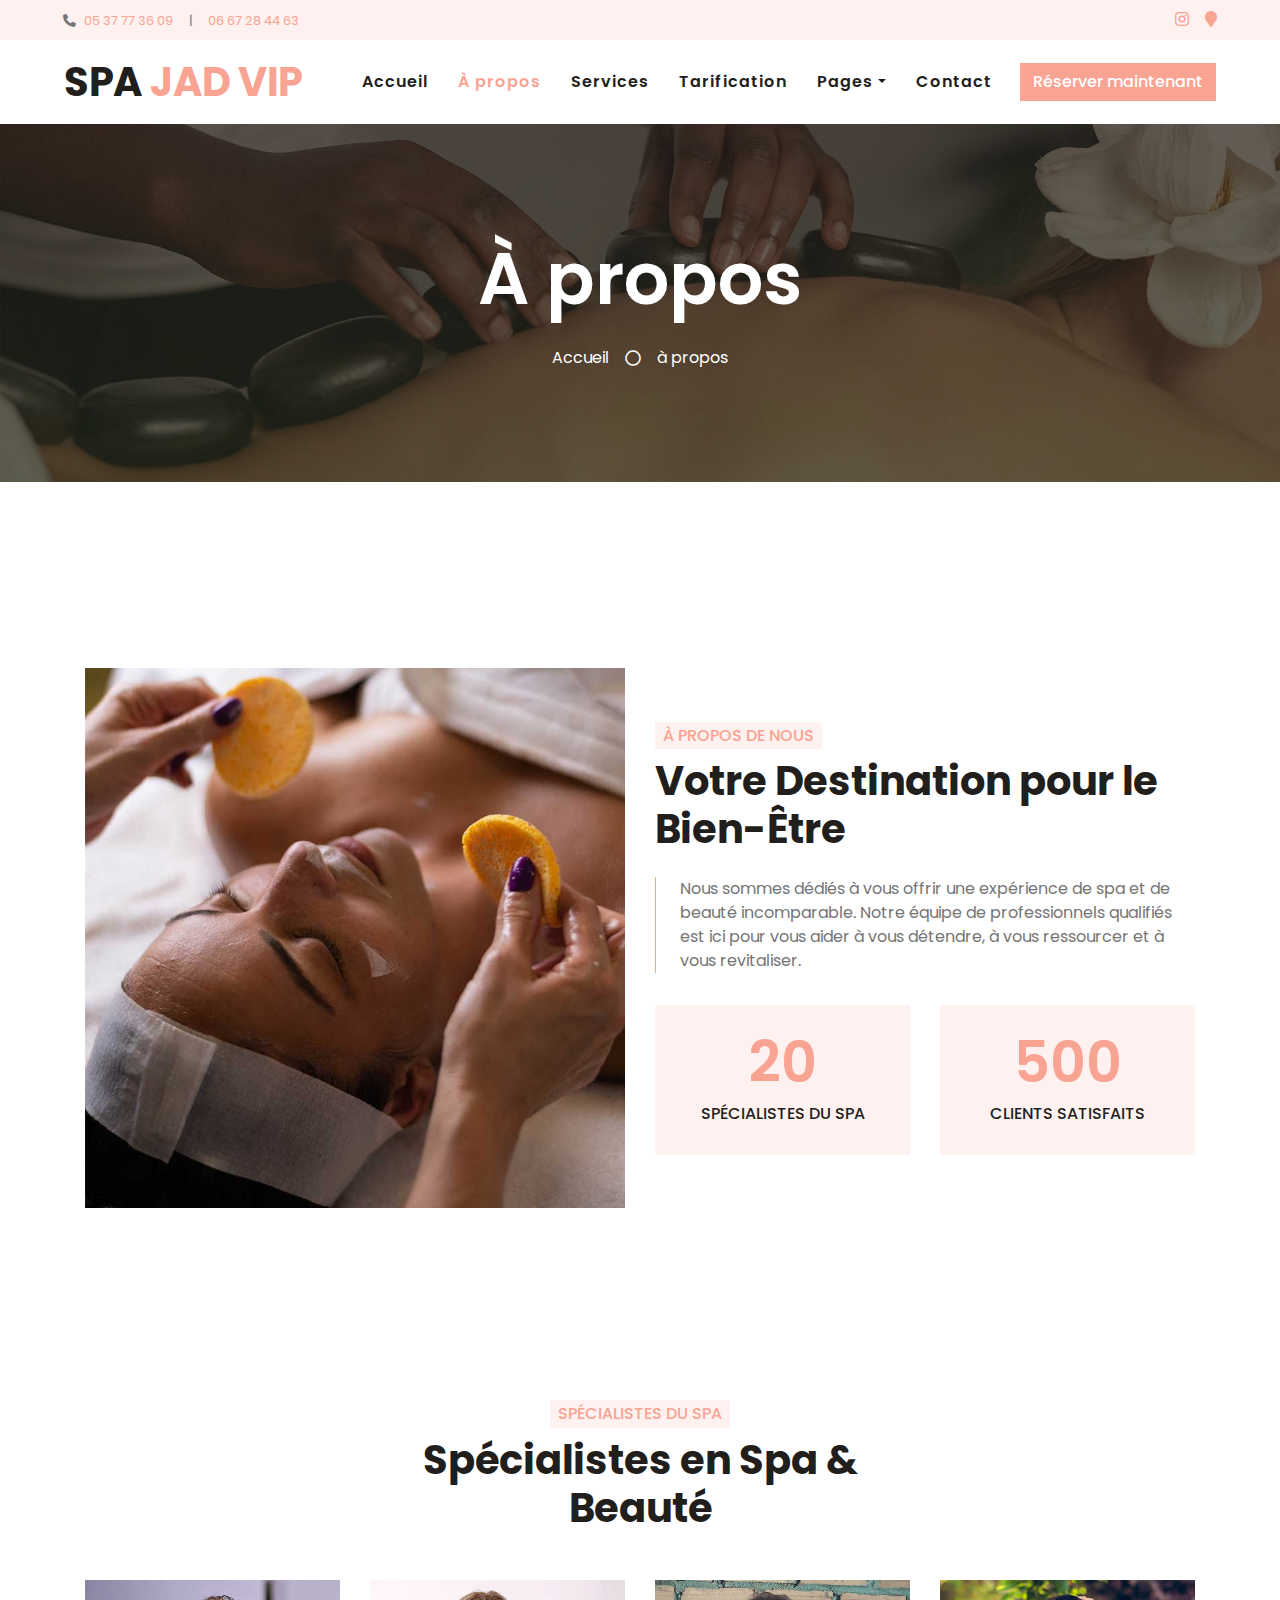
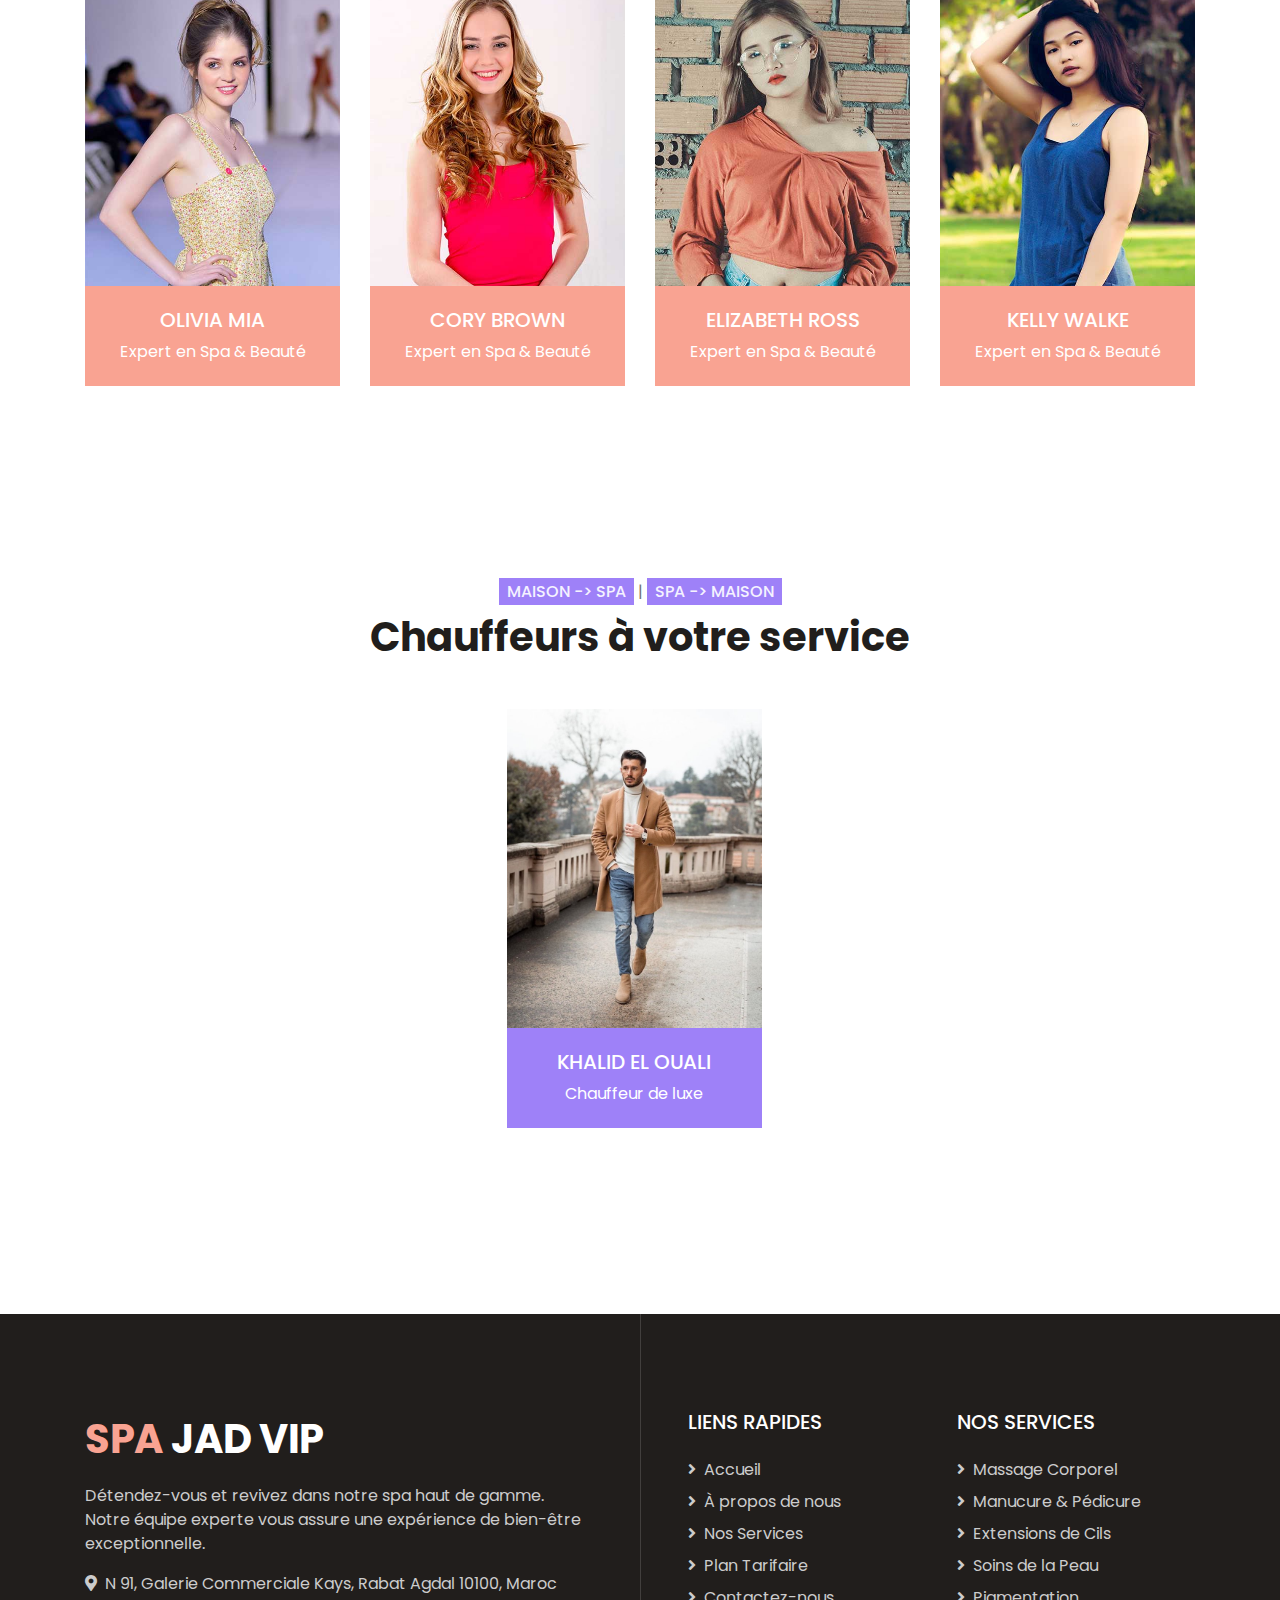
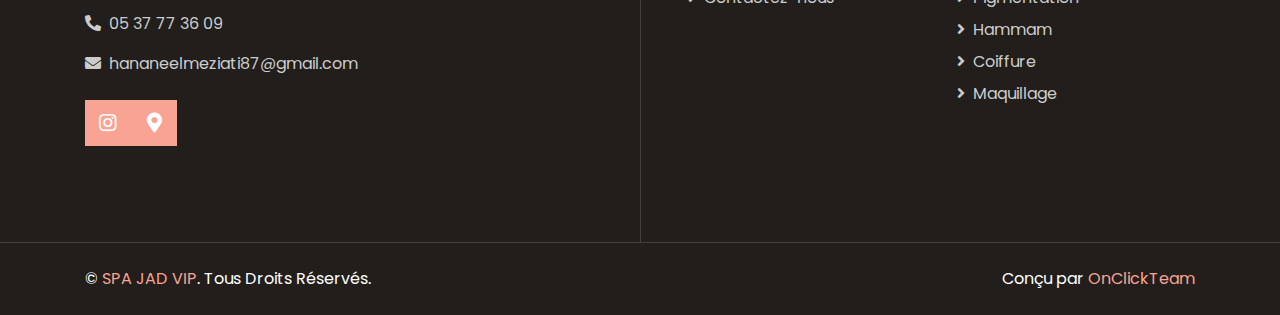
<file: about.html>
<!DOCTYPE html>
<html lang="en">

<head>
    <meta charset="utf-8">
    <title>SPA JAD VIP</title>
    <meta content="width=device-width, initial-scale=1.0" name="viewport">
    <meta content="Salon Beauté Spa Jad Vip Rabat" name="keywords">
    <meta content="Salon Spa a Rabat" name="description">

    <!-- Favicon -->
    <link href="img/favicon.png" rel="icon">

    <!-- Google Web Fonts -->
    <link rel="preconnect" href="https://fonts.gstatic.com">
    <link href="https://fonts.googleapis.com/css2?family=Poppins:wght@400;500;600;700&display=swap" rel="stylesheet">

    <!-- Font Awesome -->
    <link href="https://cdnjs.cloudflare.com/ajax/libs/font-awesome/5.10.0/css/all.min.css" rel="stylesheet">

    <!-- Libraries Stylesheet -->
    <link href="lib/animate/animate.min.css" rel="stylesheet">
    <link href="lib/owlcarousel/assets/owl.carousel.min.css" rel="stylesheet">
    <link href="lib/tempusdominus/css/tempusdominus-bootstrap-4.min.css" rel="stylesheet" />

    <!-- Customized Bootstrap Stylesheet -->
    <link href="css/style.css" rel="stylesheet">
</head>

<body>
    <!-- Topbar Start -->
    <div class="container-fluid bg-light d-none d-lg-block">
        <div class="row py-2 px-lg-5">
            <div class="col-lg-6 text-left mb-2 mb-lg-0">
                <div class="d-inline-flex align-items-center">
                    <small><i class="fa fa-phone-alt mr-2"></i><a href="tel:0537773609">05 37 77 36
                            09</a></small>
                    <small class="px-3">|</small>
                    <small><a href="tel:0667284463">06 67 28 44 63</a></small>
                </div>
            </div>
            <div class="col-lg-6 text-right">
                <div class="d-inline-flex align-items-center">
                    <a class="text-primary px-2" href="https://www.instagram.com/spa.jad.vip?igsh=MThnM2pteXB2cnBlbw==">
                        <i class="fab fa-instagram"></i>
                    </a>
                    <a class="text-primary pl-2" href="https://maps.app.goo.gl/195YdVuHzFNW5Kou8?g_st=iw">
                        <i class="fa fa-map-marker"></i>
                    </a>
                </div>
            </div>
        </div>
    </div>
    <!-- Topbar End -->


    <!-- Navbar Start -->
    <div class="container-fluid p-0">
        <nav class="navbar navbar-expand-lg bg-white navbar-light py-3 py-lg-0 px-lg-5">
            <a href="index.html" class="navbar-brand ml-lg-3">
                <h1 class="m-0 text-primary"><span class="text-dark">SPA</span> JAD VIP</h1>
            </a>
            <button type="button" class="navbar-toggler" data-toggle="collapse" data-target="#navbarCollapse">
                <span class="navbar-toggler-icon"></span>
            </button>
            <div class="collapse navbar-collapse justify-content-between px-lg-3" id="navbarCollapse">
                <div class="navbar-nav m-auto py-0">
                    <a href="index.html" class="nav-item nav-link">Accueil</a>
                    <a href="about.html" class="nav-item nav-link active">À propos</a>
                    <a href="service.html" class="nav-item nav-link">Services</a>
                    <a href="price.html" class="nav-item nav-link">Tarification</a>
                    <div class="nav-item dropdown">
                        <a href="#" class="nav-link dropdown-toggle" data-toggle="dropdown">Pages</a>
                        <div class="dropdown-menu rounded-0 m-0">
                            <a href="appointment.html" class="dropdown-item">Rendez-vous</a>
                            <a href="opening.html" class="dropdown-item">Horaires</a>
                            <a href="team.html" class="dropdown-item">Notre Équipe</a>
                            <a href="testimonial.html" class="dropdown-item">Témoignages</a>
                        </div>
                    </div>
                    <a href="contact.html" class="nav-item nav-link">Contact</a>
                </div>
                <a href="appointment.html" class="btn btn-primary d-none d-lg-block">Réserver maintenant</a>
            </div>
        </nav>
    </div>
    <!-- Navbar End -->


    <!-- Header Start -->
    <div class="jumbotron jumbotron-fluid bg-jumbotron" style="margin-bottom: 90px;">
        <div class="container text-center py-5">
            <h3 class="text-white display-3 mb-4">À propos</h3>
            <div class="d-inline-flex align-items-center text-white">
                <p class="m-0"><a class="text-white" href="index.html">Accueil</a></p>
                <i class="far fa-circle px-3"></i>
                <p class="m-0">à propos</p>
            </div>
        </div>
    </div>
    <!-- Header End -->


    <!-- About Start -->

    <div class="container-fluid py-5">
        <div class="container py-5">
            <div class="row align-items-center">
                <div class="col-lg-6 pb-5 pb-lg-0">
                    <img class="img-fluid w-100" src="img/about.jpg" alt="">
                </div>
                <div class="col-lg-6">
                    <h6 class="d-inline-block text-primary text-uppercase bg-light py-1 px-2">À Propos de Nous</h6>
                    <h1 class="mb-4">Votre Destination pour le Bien-Être</h1>
                    <p class="pl-4 border-left border-primary">Nous sommes dédiés à vous offrir une expérience de spa et
                        de beauté incomparable. Notre équipe de professionnels qualifiés est ici pour vous aider à vous
                        détendre, à vous ressourcer et à vous revitaliser.</p>
                    <div class="row pt-3">
                        <div class="col-6">
                            <div class="bg-light text-center p-4">
                                <h3 class="display-4 text-primary" data-toggle="counter-up">20</h3>
                                <h6 class="text-uppercase">Spécialistes du Spa</h6>
                            </div>
                        </div>
                        <div class="col-6">
                            <div class="bg-light text-center p-4">
                                <h3 class="display-4 text-primary" data-toggle="counter-up">500</h3>
                                <h6 class="text-uppercase">Clients Satisfaits</h6>
                            </div>
                        </div>
                    </div>
                </div>
            </div>
        </div>
    </div>
    <!-- About End -->


    <!-- Team Start -->
    <div class="container-fluid py-5">
        <div class="container pt-5">
            <div class="row justify-content-center text-center">
                <div class="col-lg-6">
                    <h6 class="d-inline-block bg-light text-primary text-uppercase py-1 px-2">Spécialistes du spa</h6>
                    <h1 class="mb-5">Spécialistes en Spa & Beauté</h1>
                </div>
            </div>
            <div class="row">
                <div class="col-lg-3 col-md-6">
                    <div class="team position-relative overflow-hidden mb-5">
                        <img class="img-fluid" src="img/team-1.jpg" alt="">
                        <div class="position-relative text-center">
                            <div class="team-text bg-primary text-white">
                                <h5 class="text-white text-uppercase">Olivia Mia</h5>
                                <p class="m-0">Expert en Spa & Beauté</p>
                            </div>
                            <div class="team-social bg-dark text-center">
                                <a class="btn btn-outline-primary btn-square mr-2" href="#"><i
                                        class="fab fa-twitter"></i></a>
                                <a class="btn btn-outline-primary btn-square mr-2" href="#"><i
                                        class="fab fa-facebook-f"></i></a>
                                <a class="btn btn-outline-primary btn-square mr-2" href="#"><i
                                        class="fab fa-linkedin-in"></i></a>
                                <a class="btn btn-outline-primary btn-square" href="#"><i
                                        class="fab fa-instagram"></i></a>
                            </div>
                        </div>
                    </div>
                </div>
                <div class="col-lg-3 col-md-6">
                    <div class="team position-relative overflow-hidden mb-5">
                        <img class="img-fluid" src="img/team-2.jpg" alt="">
                        <div class="position-relative text-center">
                            <div class="team-text bg-primary text-white">
                                <h5 class="text-white text-uppercase">Cory Brown</h5>
                                <p class="m-0">Expert en Spa & Beauté</p>
                            </div>
                            <div class="team-social bg-dark text-center">
                                <a class="btn btn-outline-primary btn-square mr-2" href="#"><i
                                        class="fab fa-twitter"></i></a>
                                <a class="btn btn-outline-primary btn-square mr-2" href="#"><i
                                        class="fab fa-facebook-f"></i></a>
                                <a class="btn btn-outline-primary btn-square mr-2" href="#"><i
                                        class="fab fa-linkedin-in"></i></a>
                                <a class="btn btn-outline-primary btn-square" href="#"><i
                                        class="fab fa-instagram"></i></a>
                            </div>
                        </div>
                    </div>
                </div>
                <div class="col-lg-3 col-md-6">
                    <div class="team position-relative overflow-hidden mb-5">
                        <img class="img-fluid" src="img/team-3.jpg" alt="">
                        <div class="position-relative text-center">
                            <div class="team-text bg-primary text-white">
                                <h5 class="text-white text-uppercase">Elizabeth Ross</h5>
                                <p class="m-0">Expert en Spa & Beauté</p>
                            </div>
                            <div class="team-social bg-dark text-center">
                                <a class="btn btn-outline-primary btn-square mr-2" href="#"><i
                                        class="fab fa-twitter"></i></a>
                                <a class="btn btn-outline-primary btn-square mr-2" href="#"><i
                                        class="fab fa-facebook-f"></i></a>
                                <a class="btn btn-outline-primary btn-square mr-2" href="#"><i
                                        class="fab fa-linkedin-in"></i></a>
                                <a class="btn btn-outline-primary btn-square" href="#"><i
                                        class="fab fa-instagram"></i></a>
                            </div>
                        </div>
                    </div>
                </div>
                <div class="col-lg-3 col-md-6">
                    <div class="team position-relative overflow-hidden mb-5">
                        <img class="img-fluid" src="img/team-4.jpg" alt="">
                        <div class="position-relative text-center">
                            <div class="team-text bg-primary text-white">
                                <h5 class="text-white text-uppercase">Kelly Walke</h5>
                                <p class="m-0">Expert en Spa & Beauté</p>
                            </div>
                            <div class="team-social bg-dark text-center">
                                <a class="btn btn-outline-primary btn-square mr-2" href="#"><i
                                        class="fab fa-twitter"></i></a>
                                <a class="btn btn-outline-primary btn-square mr-2" href="#"><i
                                        class="fab fa-facebook-f"></i></a>
                                <a class="btn btn-outline-primary btn-square mr-2" href="#"><i
                                        class="fab fa-linkedin-in"></i></a>
                                <a class="btn btn-outline-primary btn-square" href="#"><i
                                        class="fab fa-instagram"></i></a>
                            </div>
                        </div>
                    </div>
                </div>
            </div>
        </div>
    </div>
    <!-- Team End -->

  <!-- drivers begin -->
  <div class="container-fluid py-5">
    <div class="container pt-5">
        <div class="row justify-content-center text-center">
            <div class="col-lg-6">
                <h6 class="d-inline-block bg-light2 text-primary2 text-uppercase py-1 px-2">Maison -> SPA</h6>
                |
                <h6 class="d-inline-block bg-light2 text-primary2 text-uppercase py-1 px-2">SPA -> Maison</h6>
                <h1 class="mb-5">Chauffeurs à votre service</h1>
            </div>
        </div>
        <div class="row">
            <div class="col-lg-3 col-md-3 driver" style="margin-left: 37%;">
                <div class="team position-relative overflow-hidden mb-5">
                    <img class="img-fluid" src="img/pers1.jpg">
                    <div class="position-relative text-center">
                        <div class="team-text bg-primary2 text-white">
                            <h5 class="text-white text-uppercase">Khalid El Ouali</h5>
                            <p class="m-0">Chauffeur de luxe</p>
                        </div>
                        <div class="team-social bg-dark text-center">
                            <a class="btn btn-outline-primary2 btn-square mr-2" href="#"><i
                                    class="fab fa-twitter"></i></a>
                            <a class="btn btn-outline-primary2 btn-square mr-2" href="#"><i
                                    class="fab fa-facebook-f"></i></a>
                            <a class="btn btn-outline-primary2 btn-square mr-2" href="#"><i
                                    class="fab fa-linkedin-in"></i></a>
                            <a class="btn btn-outline-primary2 btn-square" href="#"><i
                                    class="fab fa-instagram"></i></a>
                        </div>
                    </div>
                </div>
            </div>
        </div>
    </div>
</div>
<!-- drivers end -->

    <!-- Footer Start -->
    <div class="footer container-fluid position-relative bg-dark py-5" style="margin-top: 90px;">
        <div class="container pt-5">
            <div class="row">
                <div class="col-lg-6 pr-lg-5 mb-5">
                    <a href="index.html" class="navbar-brand">
                        <h1 class="mb-3 text-white"><span class="text-primary">SPA</span> JAD VIP</h1>
                    </a>
                    <p>Détendez-vous et revivez dans notre spa haut de gamme. Notre équipe experte vous assure une
                        expérience de bien-être exceptionnelle.</p>
                    <p><i class="fa fa-map-marker-alt mr-2"></i>N 91, Galerie Commerciale Kays, Rabat Agdal 10100, Maroc
                    </p>
                    <p><i class="fa fa-phone-alt mr-2"></i>05 37 77 36 09</p>
                    <p><i class="fa fa-envelope mr-2"></i>hananeelmeziati87@gmail.com</p>
                    <div class="d-flex justify-content-start mt-4">
                        <a class="btn btn-lg btn-primary btn-lg-square"
                            href="https://www.instagram.com/spa.jad.vip?igsh=MThnM2pteXB2cnBlbw=="><i
                                class="fab fa-instagram"></i></a>
                        <a class="btn btn-lg btn-primary btn-lg-square"
                            href="https://maps.app.goo.gl/uqFgMi3jSh8Y3mCUA"><i
                                class="fa fa-map-marker-alt"></i></a>
                    </div>
                </div>
                <div class="col-lg-6 pl-lg-5">
                    <div class="row">
                        <div class="col-sm-6 mb-5">
                            <h5 class="text-white text-uppercase mb-4">Liens Rapides</h5>
                            <div class="d-flex flex-column justify-content-start">
                                <a class="text-white-50 mb-2" href="index.html"><i
                                        class="fa fa-angle-right mr-2"></i>Accueil</a>
                                <a class="text-white-50 mb-2" href="about.html"><i class="fa fa-angle-right mr-2"></i>À
                                    propos de nous</a>
                                <a class="text-white-50 mb-2" href="service.html"><i
                                        class="fa fa-angle-right mr-2"></i>Nos Services</a>
                                <a class="text-white-50 mb-2" href="price.html"><i
                                        class="fa fa-angle-right mr-2"></i>Plan Tarifaire</a>
                                <a class="text-white-50" href="contact.html"><i
                                        class="fa fa-angle-right mr-2"></i>Contactez-nous</a>
                            </div>
                        </div>
                        <div class="col-sm-6 mb-5">
                            <h5 class="text-white text-uppercase mb-4">Nos Services</h5>
                            <div class="d-flex flex-column justify-content-start">
                                <a class="text-white-50 mb-2" href="appointment.html"><i
                                        class="fa fa-angle-right mr-2"></i>Massage
                                    Corporel</a>
                                <a class="text-white-50 mb-2" href="appointment.html"><i
                                        class="fa fa-angle-right mr-2"></i>Manucure &
                                    Pédicure</a>
                                <a class="text-white-50 mb-2" href="appointment.html"><i
                                        class="fa fa-angle-right mr-2"></i>Extensions
                                    de Cils</a>
                                <a class="text-white-50 mb-2" href="appointment.html"><i
                                        class="fa fa-angle-right mr-2"></i>Soins de la
                                    Peau</a>
                                <a class="text-white-50 mb-2" href="appointment.html"><i
                                        class="fa fa-angle-right mr-2"></i>Pigmentation</a>
                                <a class="text-white-50 mb-2" href="appointment.html"><i
                                        class="fa fa-angle-right mr-2"></i>Hammam</a>
                                <a class="text-white-50 mb-2" href="appointment.html"><i
                                        class="fa fa-angle-right mr-2"></i>Coiffure</a>
                                <a class="text-white-50 mb-2" href="appointment.html"><i
                                        class="fa fa-angle-right mr-2"></i>Maquillage</a>
                            </div>
                        </div>
                    </div>
                </div>
            </div>
        </div>
    </div>

    <div class="container-fluid bg-dark text-light border-top py-4"
        style="border-color: rgba(256, 256, 256, .15) !important;">
        <div class="container">
            <div class="row">
                <div class="col-md-6 text-center text-md-left mb-3 mb-md-0">
                    <p class="m-0 text-white">&copy; <a href="#">SPA JAD VIP</a>. Tous Droits Réservés.</p>
                </div>
                <div class="col-md-6 text-center text-md-right">
                    <p class="m-0 text-white">Conçu par <a
                            href="https://www.instagram.com/onclick_agency?igsh=eXk5aGlsMXU3YXBr">OnClickTeam</a></p>
                </div>
            </div>
        </div>
    </div>
    <!-- Footer End -->


    <!-- Back to Top -->
    <a href="#" class="btn btn-lg btn-primary back-to-top"><i class="fa fa-angle-double-up"></i></a>


    <!-- JavaScript Libraries -->
    <script src="https://code.jquery.com/jquery-3.4.1.min.js"></script>
    <script src="https://stackpath.bootstrapcdn.com/bootstrap/4.4.1/js/bootstrap.bundle.min.js"></script>
    <script src="lib/easing/easing.min.js"></script>
    <script src="lib/waypoints/waypoints.min.js"></script>
    <script src="lib/counterup/counterup.min.js"></script>
    <script src="lib/owlcarousel/owl.carousel.min.js"></script>
    <script src="lib/tempusdominus/js/moment.min.js"></script>
    <script src="lib/tempusdominus/js/moment-timezone.min.js"></script>
    <script src="lib/tempusdominus/js/tempusdominus-bootstrap-4.min.js"></script>

    <!-- Contact Javascript File -->
    <script src="mail/jqBootstrapValidation.min.js"></script>
    <script src="mail/contact.js"></script>

    <!-- Template Javascript -->
    <script src="js/main.js"></script>
</body>

</html>
</file>
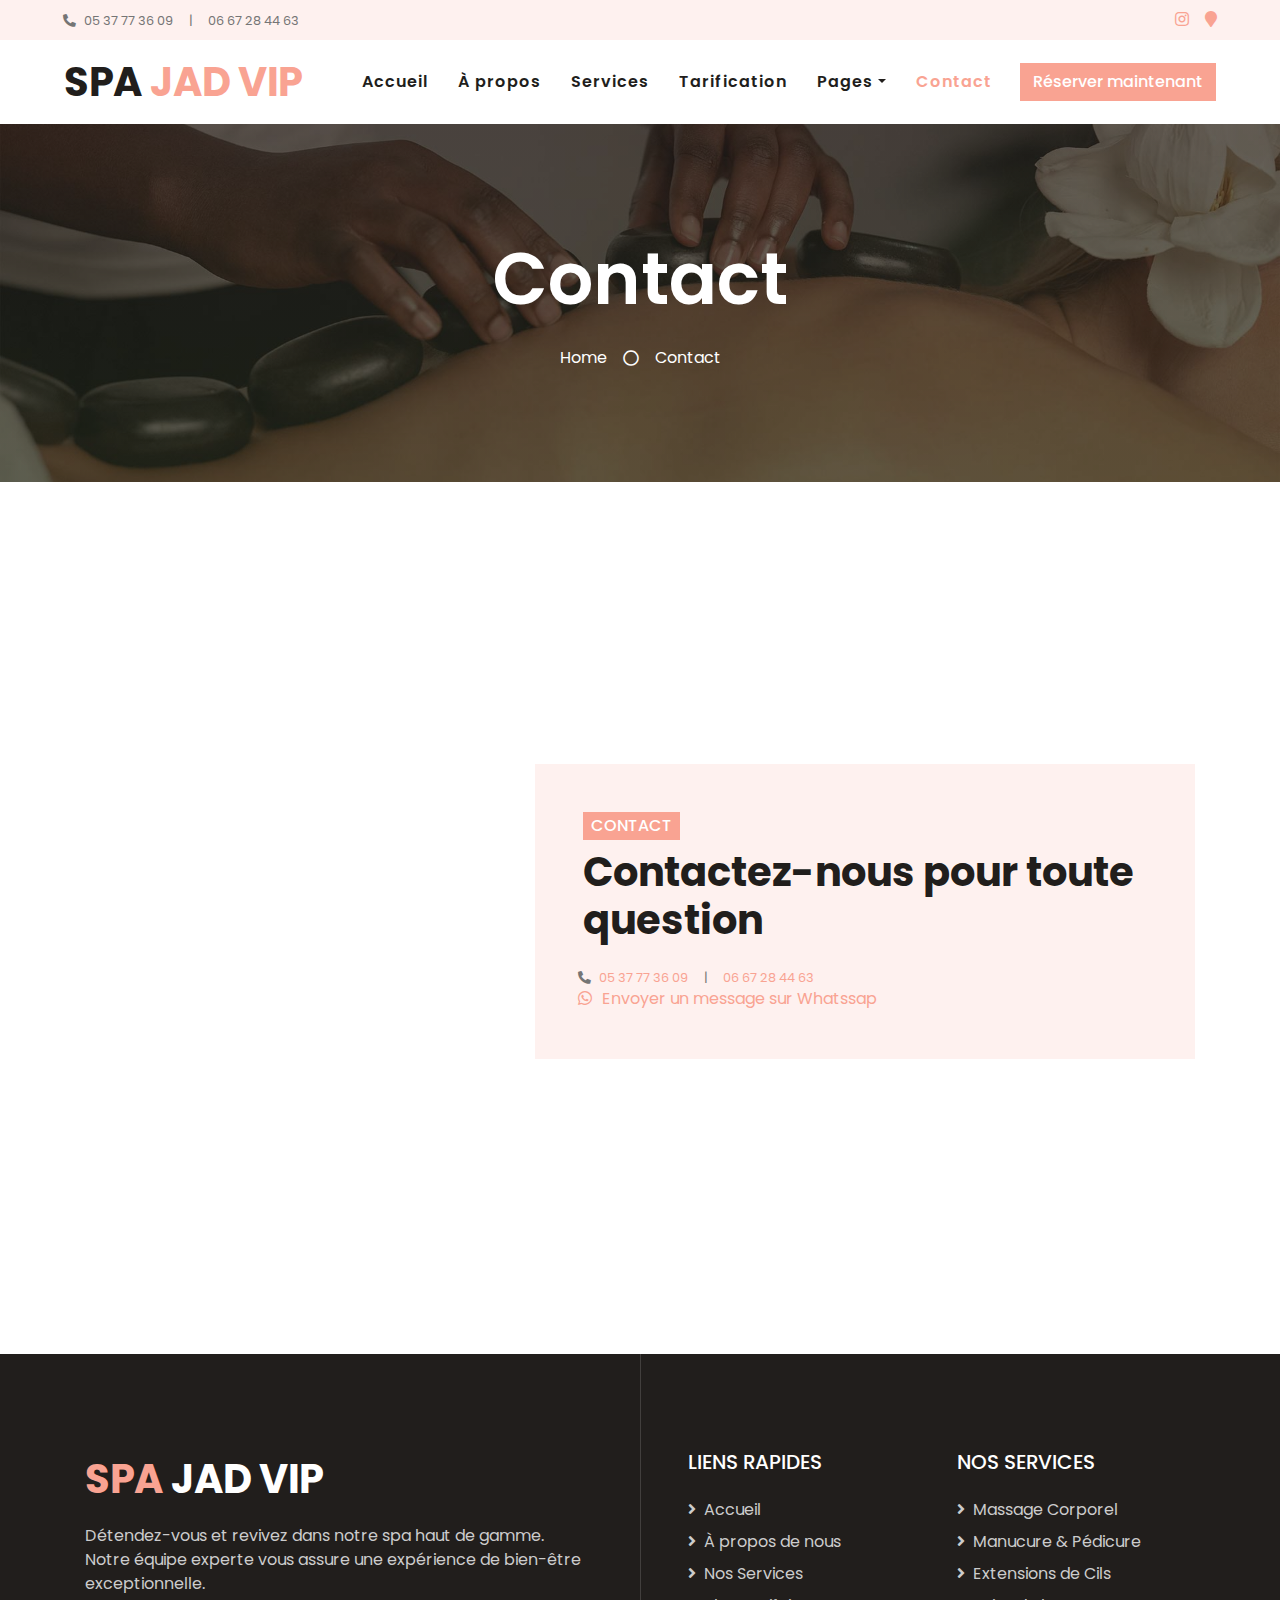
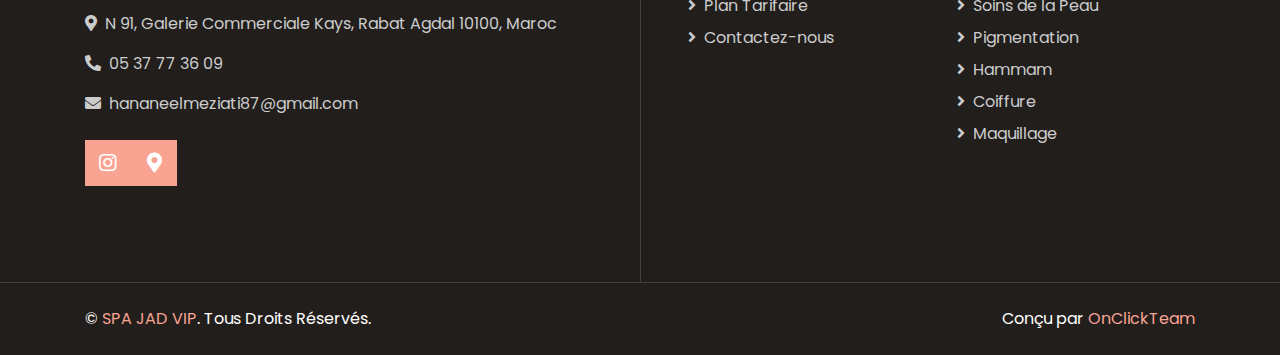
<file: contact.html>
<!DOCTYPE html>
<html lang="en">

<head>
    <meta charset="utf-8">
    <title>SPA JAD VIP</title>
    <meta content="width=device-width, initial-scale=1.0" name="viewport">
    <meta content="Salon Beauté Spa Jad Vip Rabat" name="keywords">
    <meta content="Salon Spa a Rabat" name="description">

    <!-- Favicon -->
    <link href="img/favicon.png" rel="icon">

    <!-- Google Web Fonts -->
    <link rel="preconnect" href="https://fonts.gstatic.com">
    <link href="https://fonts.googleapis.com/css2?family=Poppins:wght@400;500;600;700&display=swap" rel="stylesheet">

    <!-- Font Awesome -->
    <link href="https://cdnjs.cloudflare.com/ajax/libs/font-awesome/5.10.0/css/all.min.css" rel="stylesheet">

    <!-- Libraries Stylesheet -->
    <link href="lib/animate/animate.min.css" rel="stylesheet">
    <link href="lib/owlcarousel/assets/owl.carousel.min.css" rel="stylesheet">
    <link href="lib/tempusdominus/css/tempusdominus-bootstrap-4.min.css" rel="stylesheet" />

    <!-- Customized Bootstrap Stylesheet -->
    <link href="css/style.css" rel="stylesheet">
</head>

<body>
    <!-- Topbar Start -->
    <div class="container-fluid bg-light d-none d-lg-block">
        <div class="row py-2 px-lg-5">
            <div class="col-lg-6 text-left mb-2 mb-lg-0">
                <div class="d-inline-flex align-items-center">
                    <small><i class="fa fa-phone-alt mr-2"></i>05 37 77 36 09</small>
                    <small class="px-3">|</small>
                    <small>06 67 28 44 63</small>
                </div>
            </div>
            <div class="col-lg-6 text-right">
                <div class="d-inline-flex align-items-center">
                    <a class="text-primary px-2" href="https://www.instagram.com/spa.jad.vip?igsh=MThnM2pteXB2cnBlbw==">
                        <i class="fab fa-instagram"></i>
                    </a>
                    <a class="text-primary pl-2" href="https://maps.app.goo.gl/195YdVuHzFNW5Kou8?g_st=iw">
                        <i class="fa fa-map-marker"></i>
                    </a>
                </div>
            </div>
        </div>
    </div>
    <!-- Topbar End -->


    <!-- Navbar Start -->
    <div class="container-fluid p-0">
        <nav class="navbar navbar-expand-lg bg-white navbar-light py-3 py-lg-0 px-lg-5">
            <a href="index.html" class="navbar-brand ml-lg-3">
                <h1 class="m-0 text-primary"><span class="text-dark">SPA</span> JAD VIP</h1>
            </a>
            <button type="button" class="navbar-toggler" data-toggle="collapse" data-target="#navbarCollapse">
                <span class="navbar-toggler-icon"></span>
            </button>
            <div class="collapse navbar-collapse justify-content-between px-lg-3" id="navbarCollapse">
                <div class="navbar-nav m-auto py-0">
                    <a href="index.html" class="nav-item nav-link">Accueil</a>
                    <a href="about.html" class="nav-item nav-link">À propos</a>
                    <a href="service.html" class="nav-item nav-link">Services</a>
                    <a href="price.html" class="nav-item nav-link">Tarification</a>
                    <div class="nav-item dropdown">
                        <a href="#" class="nav-link dropdown-toggle" data-toggle="dropdown">Pages</a>
                        <div class="dropdown-menu rounded-0 m-0">
                            <a href="appointment.html" class="dropdown-item">Rendez-vous</a>
                            <a href="opening.html" class="dropdown-item">Horaires</a>
                            <a href="team.html" class="dropdown-item">Notre Équipe</a>
                            <a href="testimonial.html" class="dropdown-item">Témoignages</a>
                        </div>
                    </div>
                    <a href="contact.html" class="nav-item nav-link active">Contact</a>
                </div>
                <a href="appointment.html" class="btn btn-primary d-none d-lg-block">Réserver maintenant</a>
            </div>
        </nav>
    </div>
    <!-- Navbar End -->


    <!-- Header Start -->
    <div class="jumbotron jumbotron-fluid bg-jumbotron" style="margin-bottom: 90px;">
        <div class="container text-center py-5">
            <h3 class="text-white display-3 mb-4">Contact</h3>
            <div class="d-inline-flex align-items-center text-white">
                <p class="m-0"><a class="text-white" href="index.html">Home</a></p>
                <i class="far fa-circle px-3"></i>
                <p class="m-0">Contact</p>
            </div>
        </div>
    </div>
    <!-- Header End -->


    <!-- Contact Start -->
    <div class="container-fluid py-5">
        <div class="container py-5">
            <div class="row">
                <div class="col-lg-6" style="min-height: 500px;">
                    <div class="position-relative h-100">
                        <iframe class="position-absolute w-100 h-100"
                            src="https://www.google.com/maps/embed?pb=!1m18!1m12!1m3!1d3307.7047501703146!2d-6.8502255252473345!3d34.00011672048263!2m3!1f0!2f0!3f0!3m2!1i1024!2i768!4f13.1!3m3!1m2!1s0xda76d10239a1479%3A0x4b687fc3c49e2530!2sJad%20beauty!5e0!3m2!1sfr!2sma!4v1710603439203!5m2!1sfr!2sma"
                            frameborder="0" style="border:0;" allowfullscreen="" aria-hidden="false"
                            tabindex="0"></iframe>
                    </div>
                </div>
                <div class="col-lg-6 pt-5 pb-lg-5">
                    <div class="contact-form bg-light p-4 p-lg-5 my-lg-5">
                        <h6 class="d-inline-block text-white text-uppercase bg-primary py-1 px-2">Contact</h6>
                        <h1 class="mb-4">Contactez-nous pour toute question</h1>
                        <div id="success"></div>
                        <form name="sentMessage" id="contactForm" novalidate="novalidate">
                            <div class="form-row">
                                <small><i class="fa fa-phone-alt mr-2"></i><a href="tel:0537773609">05 37 77 36
                                        09</a></small>
                                <small class="px-3">|</small>
                                <small><a href="tel:0667284463">06 67 28 44
                                        63</a></small>
                            </div>
                            <div class="form-row">
                                <a href="https://wa.me/667284463">
                                    <div>
                                        <i class="fab fa-whatsapp" style="margin-right: 10px;"></i>Envoyer un message
                                        sur Whatssap
                                    </div>
                                </a>
                            </div>

                        </form>
                    </div>
                </div>
            </div>
        </div>
    </div>

    <!-- Contact End -->


    <!-- Footer Start -->
    <div class="footer container-fluid position-relative bg-dark py-5" style="margin-top: 90px;">
        <div class="container pt-5">
            <div class="row">
                <div class="col-lg-6 pr-lg-5 mb-5">
                    <a href="index.html" class="navbar-brand">
                        <h1 class="mb-3 text-white"><span class="text-primary">SPA</span> JAD VIP</h1>
                    </a>
                    <p>Détendez-vous et revivez dans notre spa haut de gamme. Notre équipe experte vous assure une
                        expérience de bien-être exceptionnelle.</p>
                    <p><i class="fa fa-map-marker-alt mr-2"></i>N 91, Galerie Commerciale Kays, Rabat Agdal 10100, Maroc
                    </p>
                    <p><i class="fa fa-phone-alt mr-2"></i>05 37 77 36 09</p>
                    <p><i class="fa fa-envelope mr-2"></i>hananeelmeziati87@gmail.com</p>
                    <div class="d-flex justify-content-start mt-4">
                        <a class="btn btn-lg btn-primary btn-lg-square"
                            href="https://www.instagram.com/spa.jad.vip?igsh=MThnM2pteXB2cnBlbw=="><i
                                class="fab fa-instagram"></i></a>
                        <a class="btn btn-lg btn-primary btn-lg-square"
                            href="https://maps.app.goo.gl/uqFgMi3jSh8Y3mCUA"><i
                                class="fa fa-map-marker-alt"></i></a>
                    </div>
                </div>
                <div class="col-lg-6 pl-lg-5">
                    <div class="row">
                        <div class="col-sm-6 mb-5">
                            <h5 class="text-white text-uppercase mb-4">Liens Rapides</h5>
                            <div class="d-flex flex-column justify-content-start">
                                <a class="text-white-50 mb-2" href="index.html"><i
                                        class="fa fa-angle-right mr-2"></i>Accueil</a>
                                <a class="text-white-50 mb-2" href="about.html"><i class="fa fa-angle-right mr-2"></i>À
                                    propos de nous</a>
                                <a class="text-white-50 mb-2" href="service.html"><i
                                        class="fa fa-angle-right mr-2"></i>Nos Services</a>
                                <a class="text-white-50 mb-2" href="price.html"><i
                                        class="fa fa-angle-right mr-2"></i>Plan Tarifaire</a>
                                <a class="text-white-50" href="contact.html"><i
                                        class="fa fa-angle-right mr-2"></i>Contactez-nous</a>
                            </div>
                        </div>
                        <div class="col-sm-6 mb-5">
                            <h5 class="text-white text-uppercase mb-4">Nos Services</h5>
                            <div class="d-flex flex-column justify-content-start">
                                <a class="text-white-50 mb-2" href="appointment.html"><i
                                        class="fa fa-angle-right mr-2"></i>Massage
                                    Corporel</a>
                                <a class="text-white-50 mb-2" href="appointment.html"><i
                                        class="fa fa-angle-right mr-2"></i>Manucure &
                                    Pédicure</a>
                                <a class="text-white-50 mb-2" href="appointment.html"><i
                                        class="fa fa-angle-right mr-2"></i>Extensions
                                    de Cils</a>
                                <a class="text-white-50 mb-2" href="appointment.html"><i
                                        class="fa fa-angle-right mr-2"></i>Soins de la
                                    Peau</a>
                                <a class="text-white-50 mb-2" href="appointment.html"><i
                                        class="fa fa-angle-right mr-2"></i>Pigmentation</a>
                                <a class="text-white-50 mb-2" href="appointment.html"><i
                                        class="fa fa-angle-right mr-2"></i>Hammam</a>
                                <a class="text-white-50 mb-2" href="appointment.html"><i
                                        class="fa fa-angle-right mr-2"></i>Coiffure</a>
                                <a class="text-white-50 mb-2" href="appointment.html"><i
                                        class="fa fa-angle-right mr-2"></i>Maquillage</a>
                            </div>
                        </div>
                    </div>
                </div>
            </div>
        </div>
    </div>

    <div class="container-fluid bg-dark text-light border-top py-4"
        style="border-color: rgba(256, 256, 256, .15) !important;">
        <div class="container">
            <div class="row">
                <div class="col-md-6 text-center text-md-left mb-3 mb-md-0">
                    <p class="m-0 text-white">&copy; <a href="#">SPA JAD VIP</a>. Tous Droits Réservés.</p>
                </div>
                <div class="col-md-6 text-center text-md-right">
                    <p class="m-0 text-white">Conçu par <a
                            href="https://www.instagram.com/onclick_agency?igsh=eXk5aGlsMXU3YXBr">OnClickTeam</a></p>
                </div>
            </div>
        </div>
    </div>
    <!-- Footer End -->


    <!-- Back to Top -->
    <a href="#" class="btn btn-lg btn-primary back-to-top"><i class="fa fa-angle-double-up"></i></a>


    <!-- JavaScript Libraries -->
    <script src="https://code.jquery.com/jquery-3.4.1.min.js"></script>
    <script src="https://stackpath.bootstrapcdn.com/bootstrap/4.4.1/js/bootstrap.bundle.min.js"></script>
    <script src="lib/easing/easing.min.js"></script>
    <script src="lib/waypoints/waypoints.min.js"></script>
    <script src="lib/counterup/counterup.min.js"></script>
    <script src="lib/owlcarousel/owl.carousel.min.js"></script>
    <script src="lib/tempusdominus/js/moment.min.js"></script>
    <script src="lib/tempusdominus/js/moment-timezone.min.js"></script>
    <script src="lib/tempusdominus/js/tempusdominus-bootstrap-4.min.js"></script>

    <!-- Contact Javascript File -->
    <script src="mail/jqBootstrapValidation.min.js"></script>
    <script src="mail/contact.js"></script>

    <!-- Template Javascript -->
    <script src="js/main.js"></script>
</body>

</html>
</file>
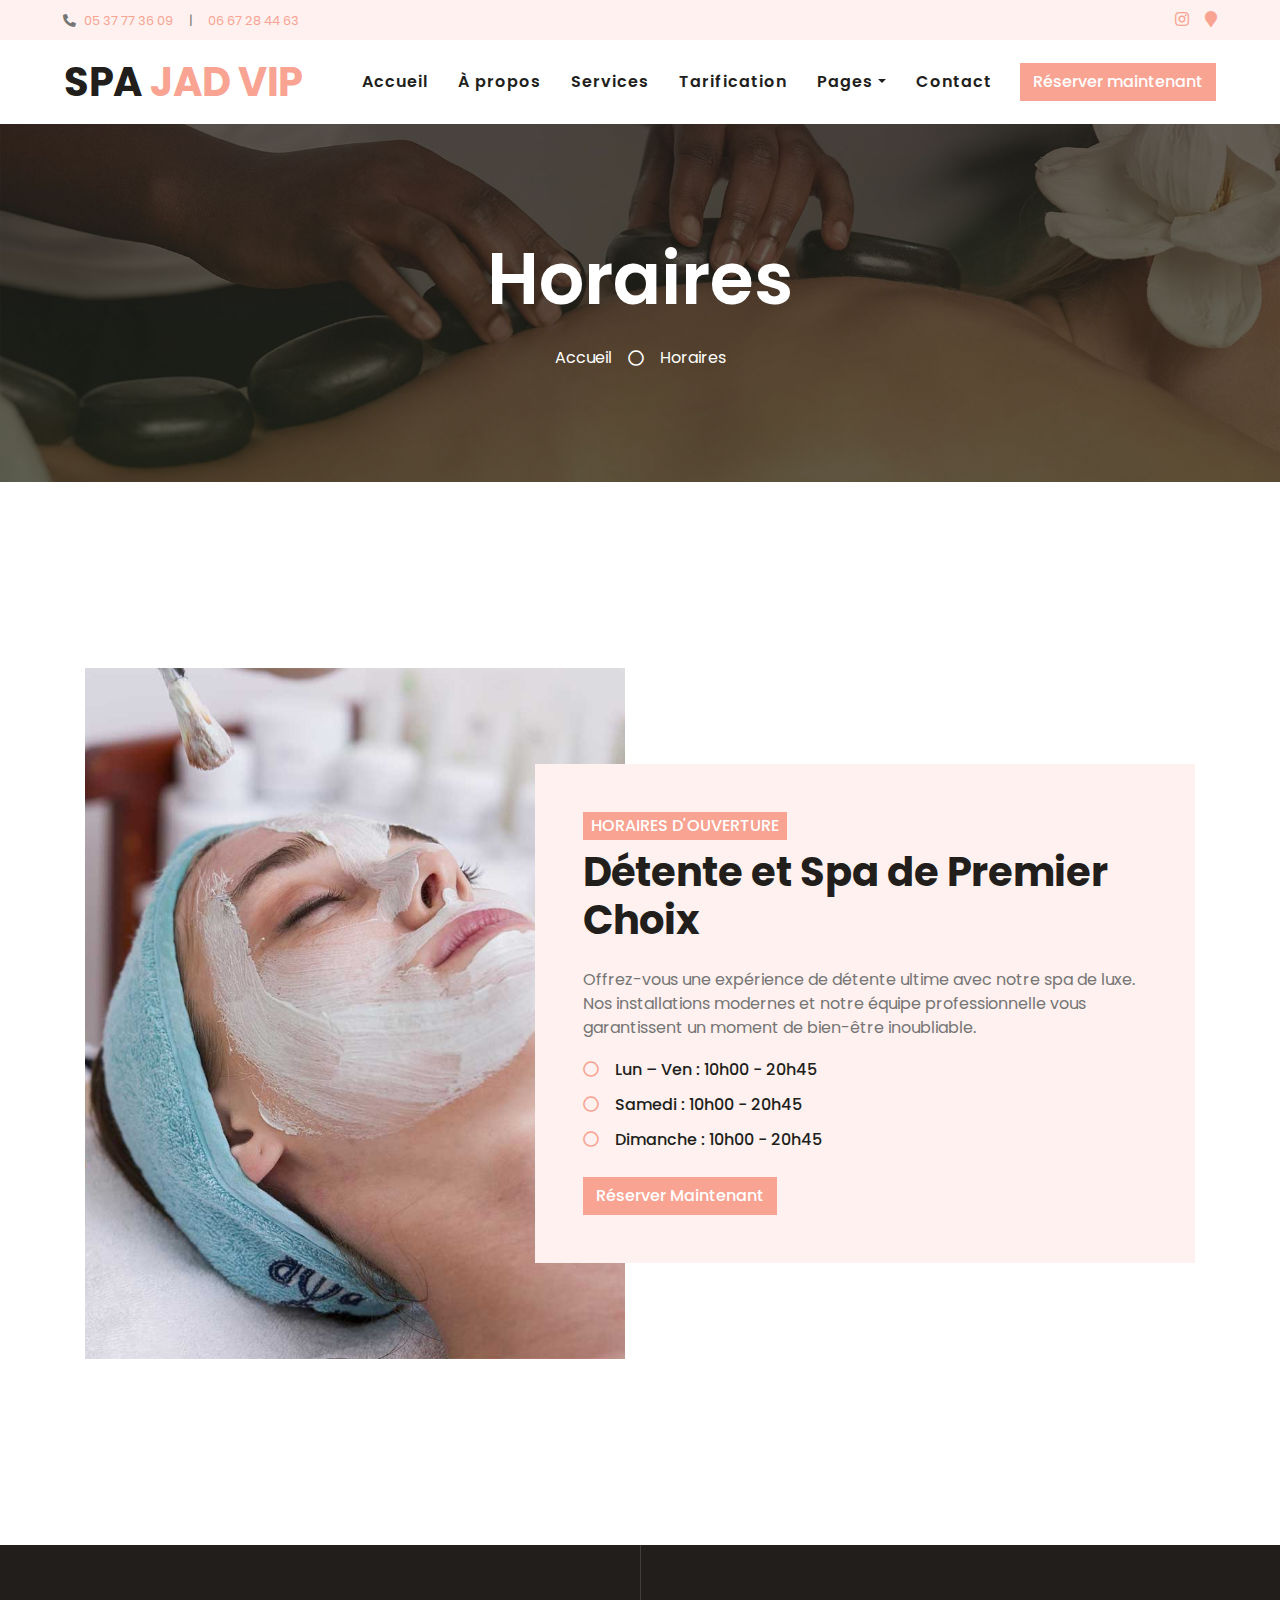
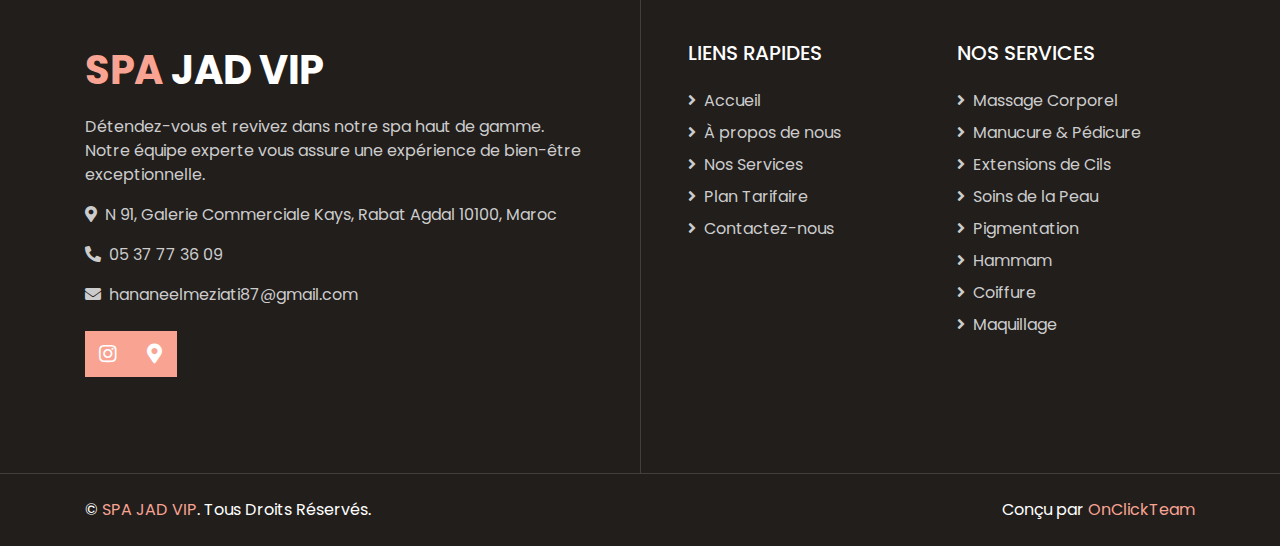
<file: opening.html>
<!DOCTYPE html>
<html lang="en">

<head>
    <meta charset="utf-8">
    <title>SPA JAD VIP</title>
    <meta content="width=device-width, initial-scale=1.0" name="viewport">
    <meta content="Salon Beauté Spa Jad Vip Rabat" name="keywords">
    <meta content="Salon Spa a Rabat" name="description">

    <!-- Favicon -->
    <link href="img/favicon.png" rel="icon">

    <!-- Google Web Fonts -->
    <link rel="preconnect" href="https://fonts.gstatic.com">
    <link href="https://fonts.googleapis.com/css2?family=Poppins:wght@400;500;600;700&display=swap" rel="stylesheet">

    <!-- Font Awesome -->
    <link href="https://cdnjs.cloudflare.com/ajax/libs/font-awesome/5.10.0/css/all.min.css" rel="stylesheet">

    <!-- Libraries Stylesheet -->
    <link href="lib/animate/animate.min.css" rel="stylesheet">
    <link href="lib/owlcarousel/assets/owl.carousel.min.css" rel="stylesheet">
    <link href="lib/tempusdominus/css/tempusdominus-bootstrap-4.min.css" rel="stylesheet" />

    <!-- Customized Bootstrap Stylesheet -->
    <link href="css/style.css" rel="stylesheet">
</head>

<body>
    <!-- Topbar Start -->
    <div class="container-fluid bg-light d-none d-lg-block">
        <div class="row py-2 px-lg-5">
            <div class="col-lg-6 text-left mb-2 mb-lg-0">
                <div class="d-inline-flex align-items-center">
                    <small><i class="fa fa-phone-alt mr-2"></i><a href="tel:0537773609">05 37 77 36
                            09</a></small>
                    <small class="px-3">|</small>
                    <small><a href="tel:0667284463">06 67 28 44 63</a></small>
                </div>
            </div>
            <div class="col-lg-6 text-right">
                <div class="d-inline-flex align-items-center">
                    <a class="text-primary px-2" href="https://www.instagram.com/spa.jad.vip?igsh=MThnM2pteXB2cnBlbw==">
                        <i class="fab fa-instagram"></i>
                    </a>
                    <a class="text-primary pl-2" href="https://maps.app.goo.gl/195YdVuHzFNW5Kou8?g_st=iw">
                        <i class="fa fa-map-marker"></i>
                    </a>
                </div>
            </div>
        </div>
    </div>
    <!-- Topbar End -->


    <!-- Navbar Start -->
    <div class="container-fluid p-0">
        <nav class="navbar navbar-expand-lg bg-white navbar-light py-3 py-lg-0 px-lg-5">
            <a href="index.html" class="navbar-brand ml-lg-3">
                <h1 class="m-0 text-primary"><span class="text-dark">SPA</span> JAD VIP</h1>
            </a>
            <button type="button" class="navbar-toggler" data-toggle="collapse" data-target="#navbarCollapse">
                <span class="navbar-toggler-icon"></span>
            </button>
            <div class="collapse navbar-collapse justify-content-between px-lg-3" id="navbarCollapse">
                <div class="navbar-nav m-auto py-0">
                    <a href="index.html" class="nav-item nav-link">Accueil</a>
                    <a href="about.html" class="nav-item nav-link">À propos</a>
                    <a href="service.html" class="nav-item nav-link">Services</a>
                    <a href="price.html" class="nav-item nav-link">Tarification</a>
                    <div class="nav-item dropdown">
                        <a href="#" class="nav-link dropdown-toggle" data-toggle="dropdown">Pages</a>
                        <div class="dropdown-menu rounded-0 m-0">
                            <a href="appointment.html" class="dropdown-item">Rendez-vous</a>
                            <a href="opening.html" class="dropdown-item">Horaires</a>
                            <a href="team.html" class="dropdown-item">Notre Équipe</a>
                            <a href="testimonial.html" class="dropdown-item">Témoignages</a>
                        </div>
                    </div>
                    <a href="contact.html" class="nav-item nav-link">Contact</a>
                </div>
                <a href="appointment.html" class="btn btn-primary d-none d-lg-block">Réserver maintenant</a>
            </div>
        </nav>
    </div>
    <!-- Navbar End -->


    <!-- Header Start -->
    <div class="jumbotron jumbotron-fluid bg-jumbotron" style="margin-bottom: 90px;">
        <div class="container text-center py-5">
            <h3 class="text-white display-3 mb-4">Horaires</h1>
                <div class="d-inline-flex align-items-center text-white">
                    <p class="m-0"><a class="text-white" href="index.html">Accueil</a></p>
                    <i class="far fa-circle px-3"></i>
                    <p class="m-0">Horaires</p>
                </div>
        </div>
    </div>
    <!-- Header End -->


    <!-- Open Hours Start -->
    <div class="container-fluid py-5">
        <div class="container py-5">
            <div class="row">
                <div class="col-lg-6" style="min-height: 500px;">
                    <div class="position-relative h-100">
                        <img class="position-absolute w-100 h-100" src="img/opening.jpg" style="object-fit: cover;">
                    </div>
                </div>
                <div class="col-lg-6 pt-5 pb-lg-5">
                    <div class="hours-text bg-light p-4 p-lg-5 my-lg-5">
                        <h6 class="d-inline-block text-white text-uppercase bg-primary py-1 px-2">Horaires d'ouverture
                        </h6>
                        <h1 class="mb-4">Détente et Spa de Premier Choix</h1>
                        <p>Offrez-vous une expérience de détente ultime avec notre spa de luxe. Nos installations
                            modernes
                            et notre équipe professionnelle vous garantissent un moment de bien-être inoubliable.</p>
                        <ul class="list-inline">
                            <li class="h6 py-1"><i class="far fa-circle text-primary mr-3"></i>Lun – Ven : 10h00 - 20h45
                            </li>
                            <li class="h6 py-1"><i class="far fa-circle text-primary mr-3"></i>Samedi : 10h00 - 20h45
                            </li>
                            <li class="h6 py-1"><i class="far fa-circle text-primary mr-3"></i>Dimanche : 10h00 - 20h45
                            </li>
                        </ul>
                        <a href="appointment.html" class="btn btn-primary mt-2">Réserver Maintenant</a>
                    </div>
                </div>
            </div>
        </div>
    </div>
    <!-- Open Hours End -->

    <!-- Footer Start -->
    <div class="footer container-fluid position-relative bg-dark py-5" style="margin-top: 90px;">
        <div class="container pt-5">
            <div class="row">
                <div class="col-lg-6 pr-lg-5 mb-5">
                    <a href="index.html" class="navbar-brand">
                        <h1 class="mb-3 text-white"><span class="text-primary">SPA</span> JAD VIP</h1>
                    </a>
                    <p>Détendez-vous et revivez dans notre spa haut de gamme. Notre équipe experte vous assure une
                        expérience de bien-être exceptionnelle.</p>
                    <p><i class="fa fa-map-marker-alt mr-2"></i>N 91, Galerie Commerciale Kays, Rabat Agdal 10100, Maroc
                    </p>
                    <p><i class="fa fa-phone-alt mr-2"></i>05 37 77 36 09</p>
                    <p><i class="fa fa-envelope mr-2"></i>hananeelmeziati87@gmail.com</p>
                    <div class="d-flex justify-content-start mt-4">
                        <a class="btn btn-lg btn-primary btn-lg-square"
                            href="https://www.instagram.com/spa.jad.vip?igsh=MThnM2pteXB2cnBlbw=="><i
                                class="fab fa-instagram"></i></a>
                        <a class="btn btn-lg btn-primary btn-lg-square"
                            href="https://maps.app.goo.gl/uqFgMi3jSh8Y3mCUA"><i
                                class="fa fa-map-marker-alt"></i></a>
                    </div>
                </div>
                <div class="col-lg-6 pl-lg-5">
                    <div class="row">
                        <div class="col-sm-6 mb-5">
                            <h5 class="text-white text-uppercase mb-4">Liens Rapides</h5>
                            <div class="d-flex flex-column justify-content-start">
                                <a class="text-white-50 mb-2" href="index.html"><i
                                        class="fa fa-angle-right mr-2"></i>Accueil</a>
                                <a class="text-white-50 mb-2" href="about.html"><i class="fa fa-angle-right mr-2"></i>À
                                    propos de nous</a>
                                <a class="text-white-50 mb-2" href="service.html"><i
                                        class="fa fa-angle-right mr-2"></i>Nos Services</a>
                                <a class="text-white-50 mb-2" href="price.html"><i
                                        class="fa fa-angle-right mr-2"></i>Plan Tarifaire</a>
                                <a class="text-white-50" href="contact.html"><i
                                        class="fa fa-angle-right mr-2"></i>Contactez-nous</a>
                            </div>
                        </div>
                        <div class="col-sm-6 mb-5">
                            <h5 class="text-white text-uppercase mb-4">Nos Services</h5>
                            <div class="d-flex flex-column justify-content-start">
                                <a class="text-white-50 mb-2" href="appointment.html"><i
                                        class="fa fa-angle-right mr-2"></i>Massage
                                    Corporel</a>
                                <a class="text-white-50 mb-2" href="appointment.html"><i
                                        class="fa fa-angle-right mr-2"></i>Manucure &
                                    Pédicure</a>
                                <a class="text-white-50 mb-2" href="appointment.html"><i
                                        class="fa fa-angle-right mr-2"></i>Extensions
                                    de Cils</a>
                                <a class="text-white-50 mb-2" href="appointment.html"><i
                                        class="fa fa-angle-right mr-2"></i>Soins de la
                                    Peau</a>
                                <a class="text-white-50 mb-2" href="appointment.html"><i
                                        class="fa fa-angle-right mr-2"></i>Pigmentation</a>
                                <a class="text-white-50 mb-2" href="appointment.html"><i
                                        class="fa fa-angle-right mr-2"></i>Hammam</a>
                                <a class="text-white-50 mb-2" href="appointment.html"><i
                                        class="fa fa-angle-right mr-2"></i>Coiffure</a>
                                <a class="text-white-50 mb-2" href="appointment.html"><i
                                        class="fa fa-angle-right mr-2"></i>Maquillage</a>
                            </div>
                        </div>
                    </div>
                </div>
            </div>
        </div>
    </div>

    <div class="container-fluid bg-dark text-light border-top py-4"
        style="border-color: rgba(256, 256, 256, .15) !important;">
        <div class="container">
            <div class="row">
                <div class="col-md-6 text-center text-md-left mb-3 mb-md-0">
                    <p class="m-0 text-white">&copy; <a href="#">SPA JAD VIP</a>. Tous Droits Réservés.</p>
                </div>
                <div class="col-md-6 text-center text-md-right">
                    <p class="m-0 text-white">Conçu par <a
                            href="https://www.instagram.com/onclick_agency?igsh=eXk5aGlsMXU3YXBr">OnClickTeam</a></p>
                </div>
            </div>
        </div>
    </div>
    <!-- Footer End -->


    <!-- Back to Top -->
    <a href="#" class="btn btn-lg btn-primary back-to-top"><i class="fa fa-angle-double-up"></i></a>


    <!-- JavaScript Libraries -->
    <script src="https://code.jquery.com/jquery-3.4.1.min.js"></script>
    <script src="https://stackpath.bootstrapcdn.com/bootstrap/4.4.1/js/bootstrap.bundle.min.js"></script>
    <script src="lib/easing/easing.min.js"></script>
    <script src="lib/waypoints/waypoints.min.js"></script>
    <script src="lib/counterup/counterup.min.js"></script>
    <script src="lib/owlcarousel/owl.carousel.min.js"></script>
    <script src="lib/tempusdominus/js/moment.min.js"></script>
    <script src="lib/tempusdominus/js/moment-timezone.min.js"></script>
    <script src="lib/tempusdominus/js/tempusdominus-bootstrap-4.min.js"></script>

    <!-- Contact Javascript File -->
    <script src="mail/jqBootstrapValidation.min.js"></script>
    <script src="mail/contact.js"></script>

    <!-- Template Javascript -->
    <script src="js/main.js"></script>
</body>

</html>
</file>
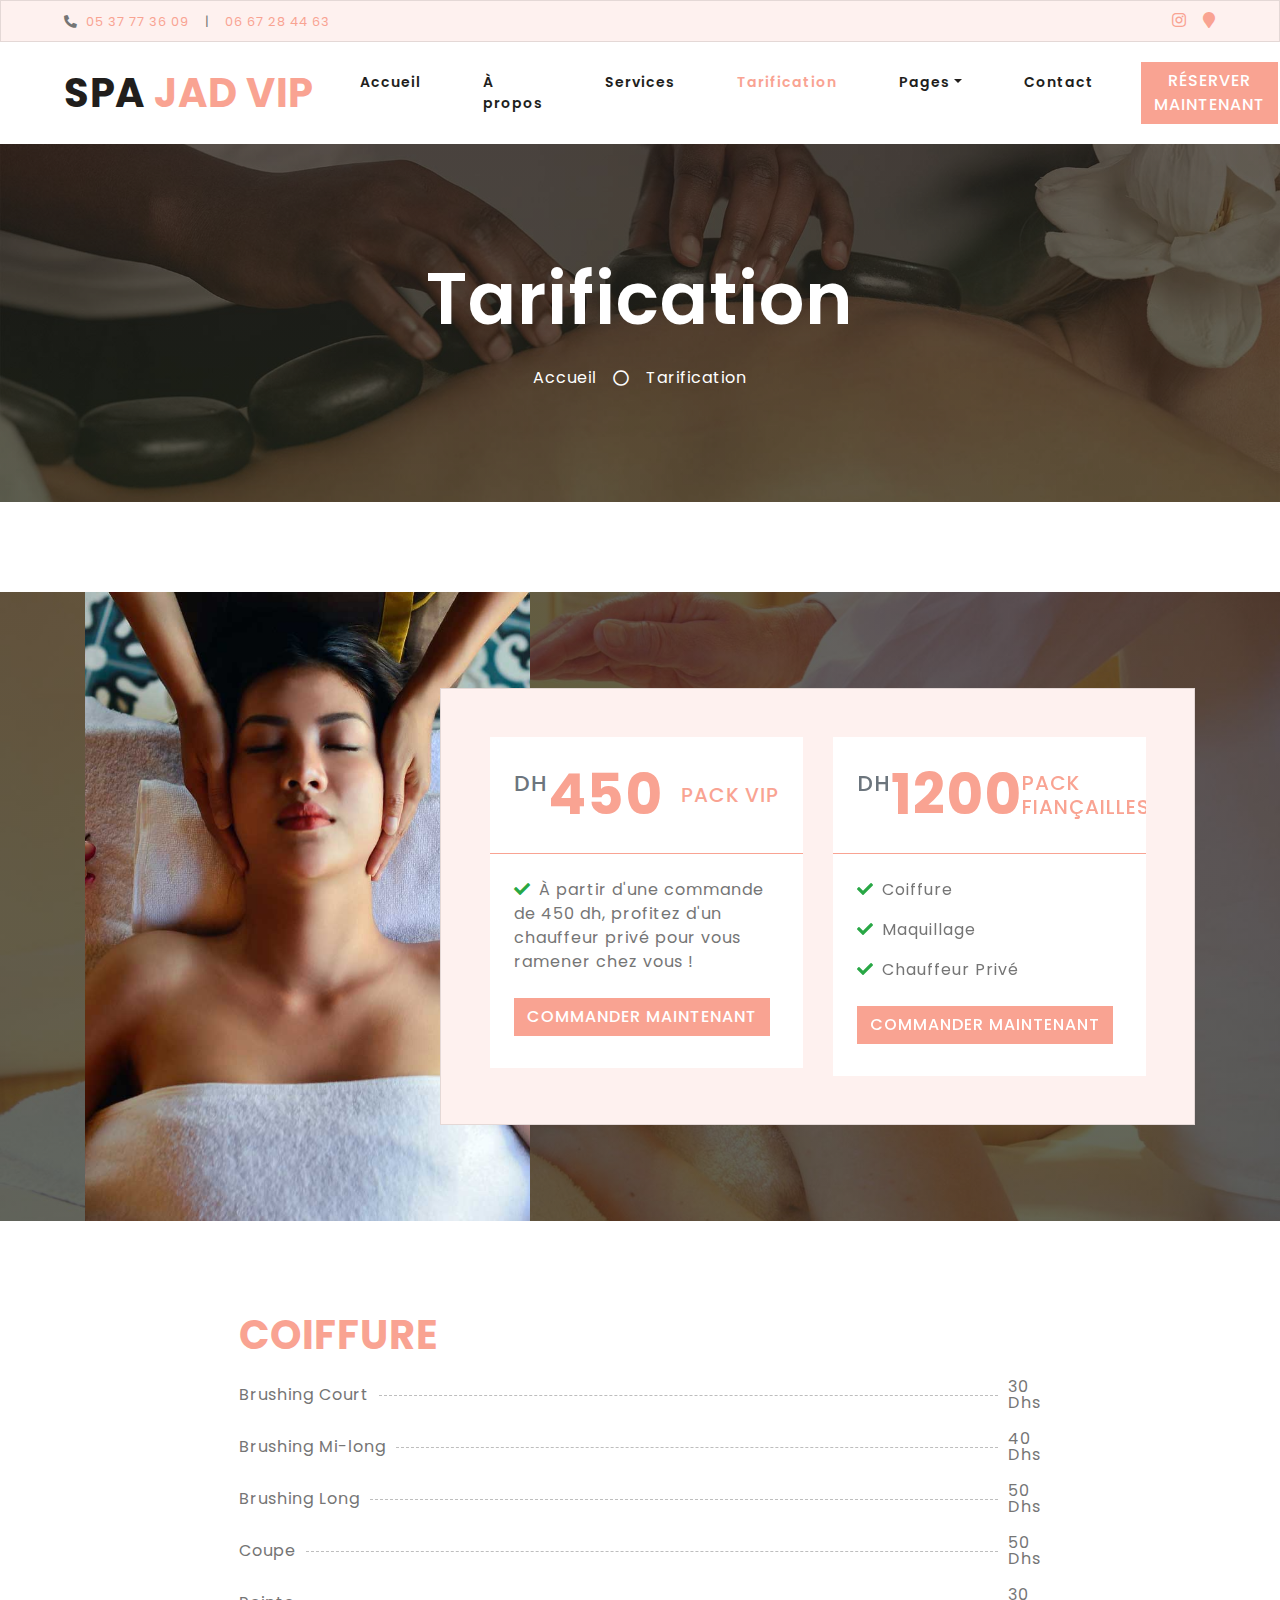
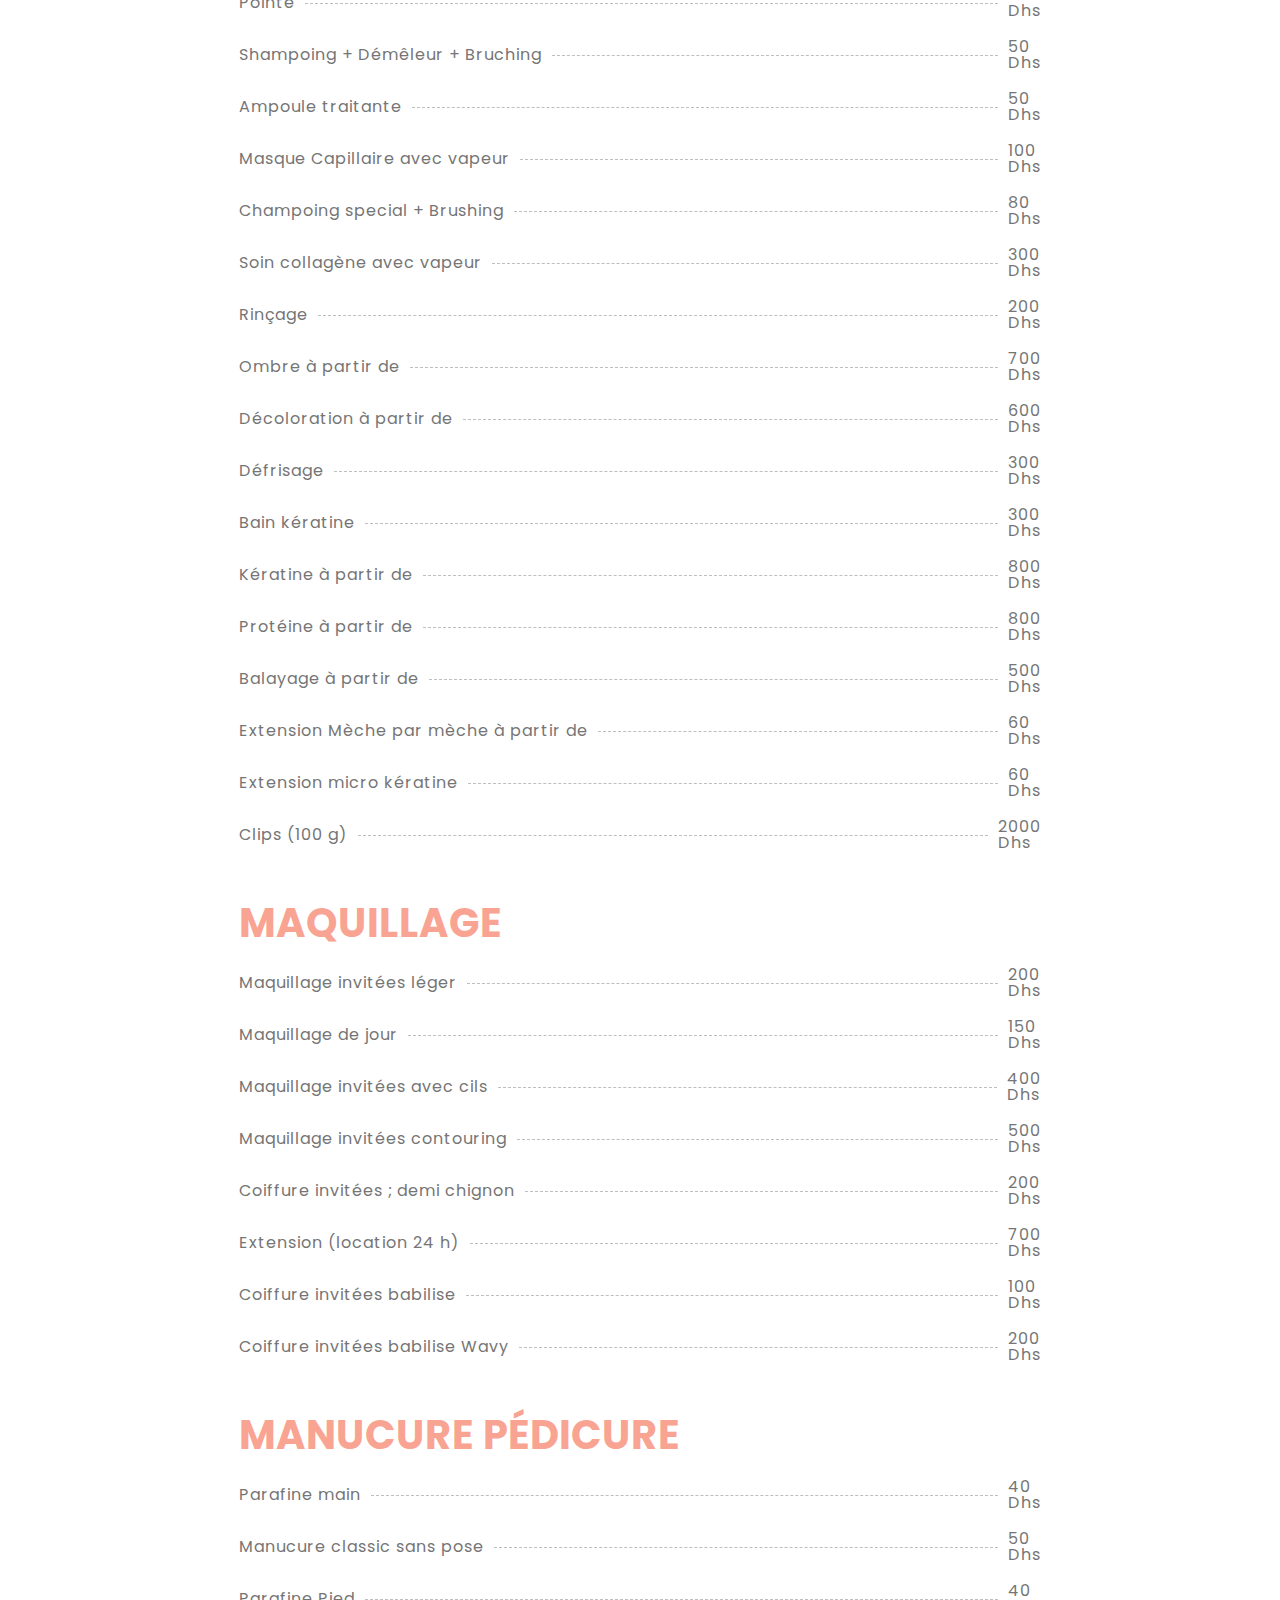
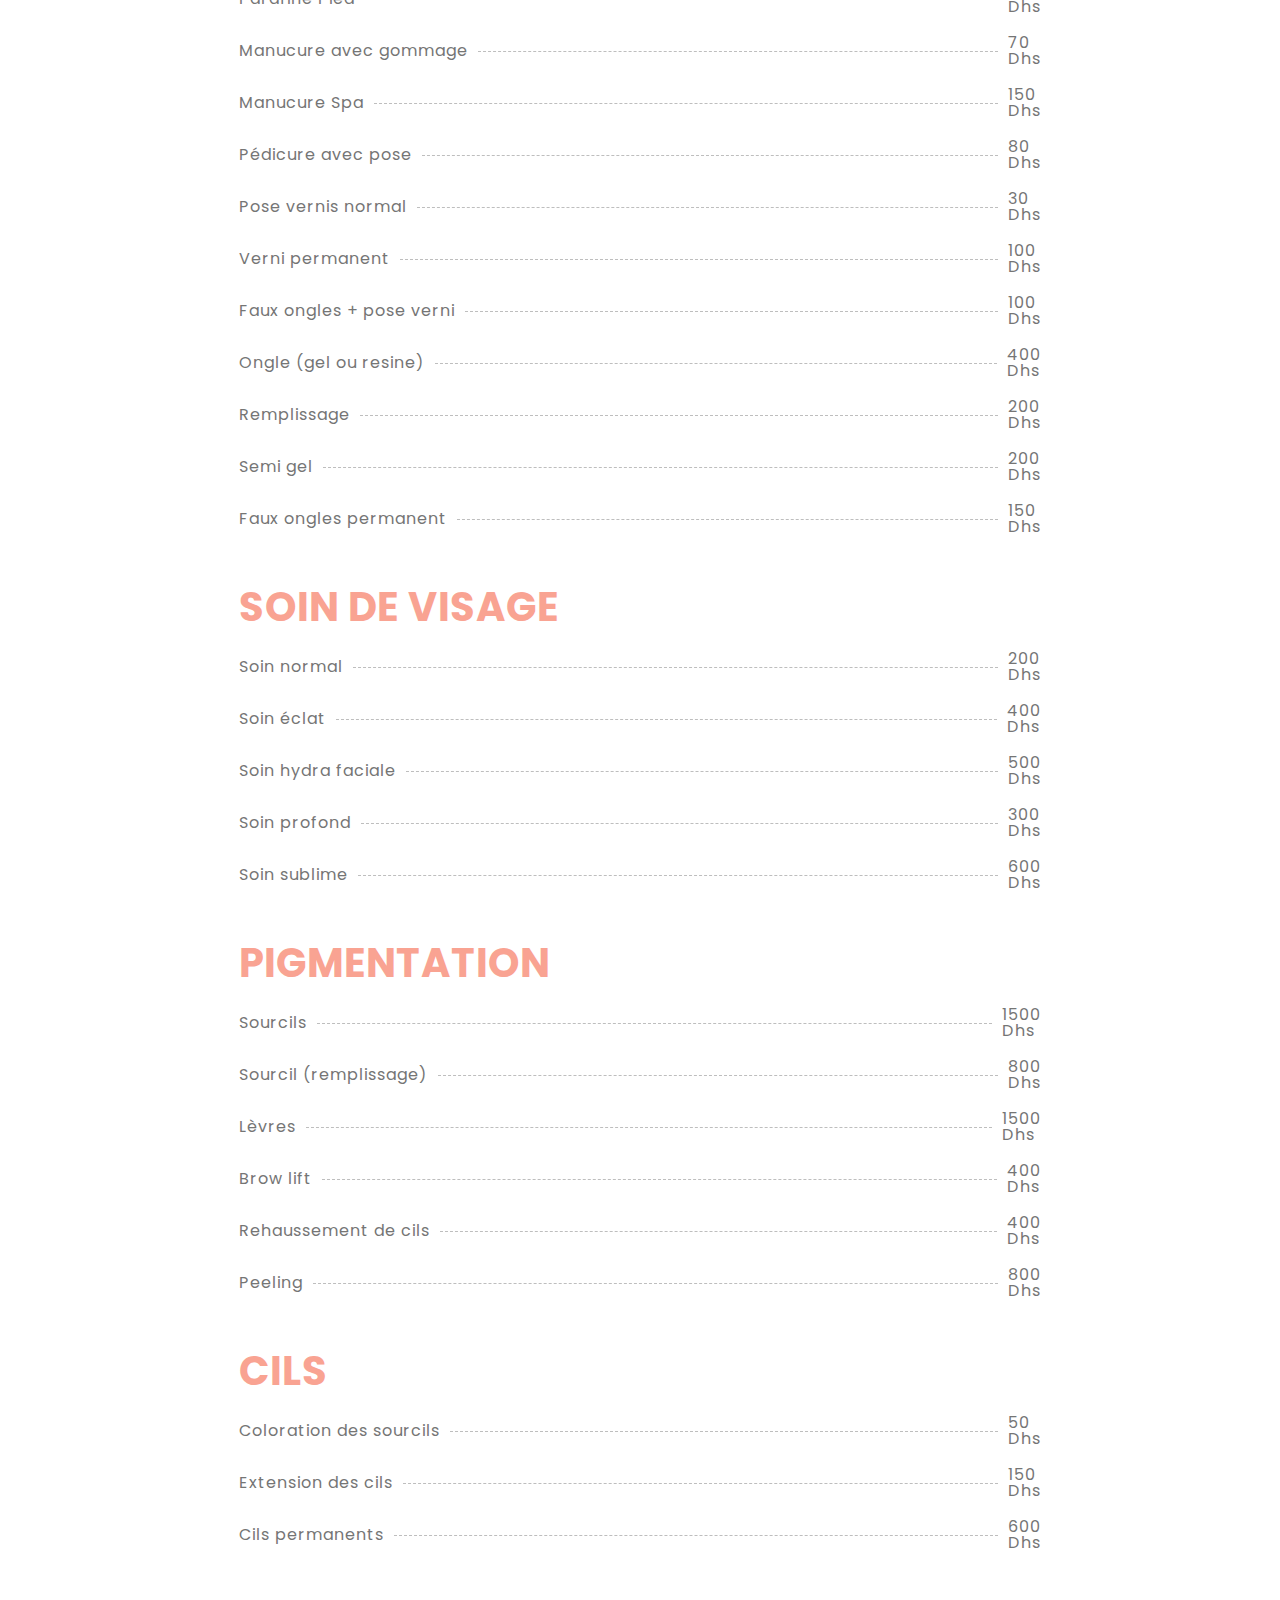
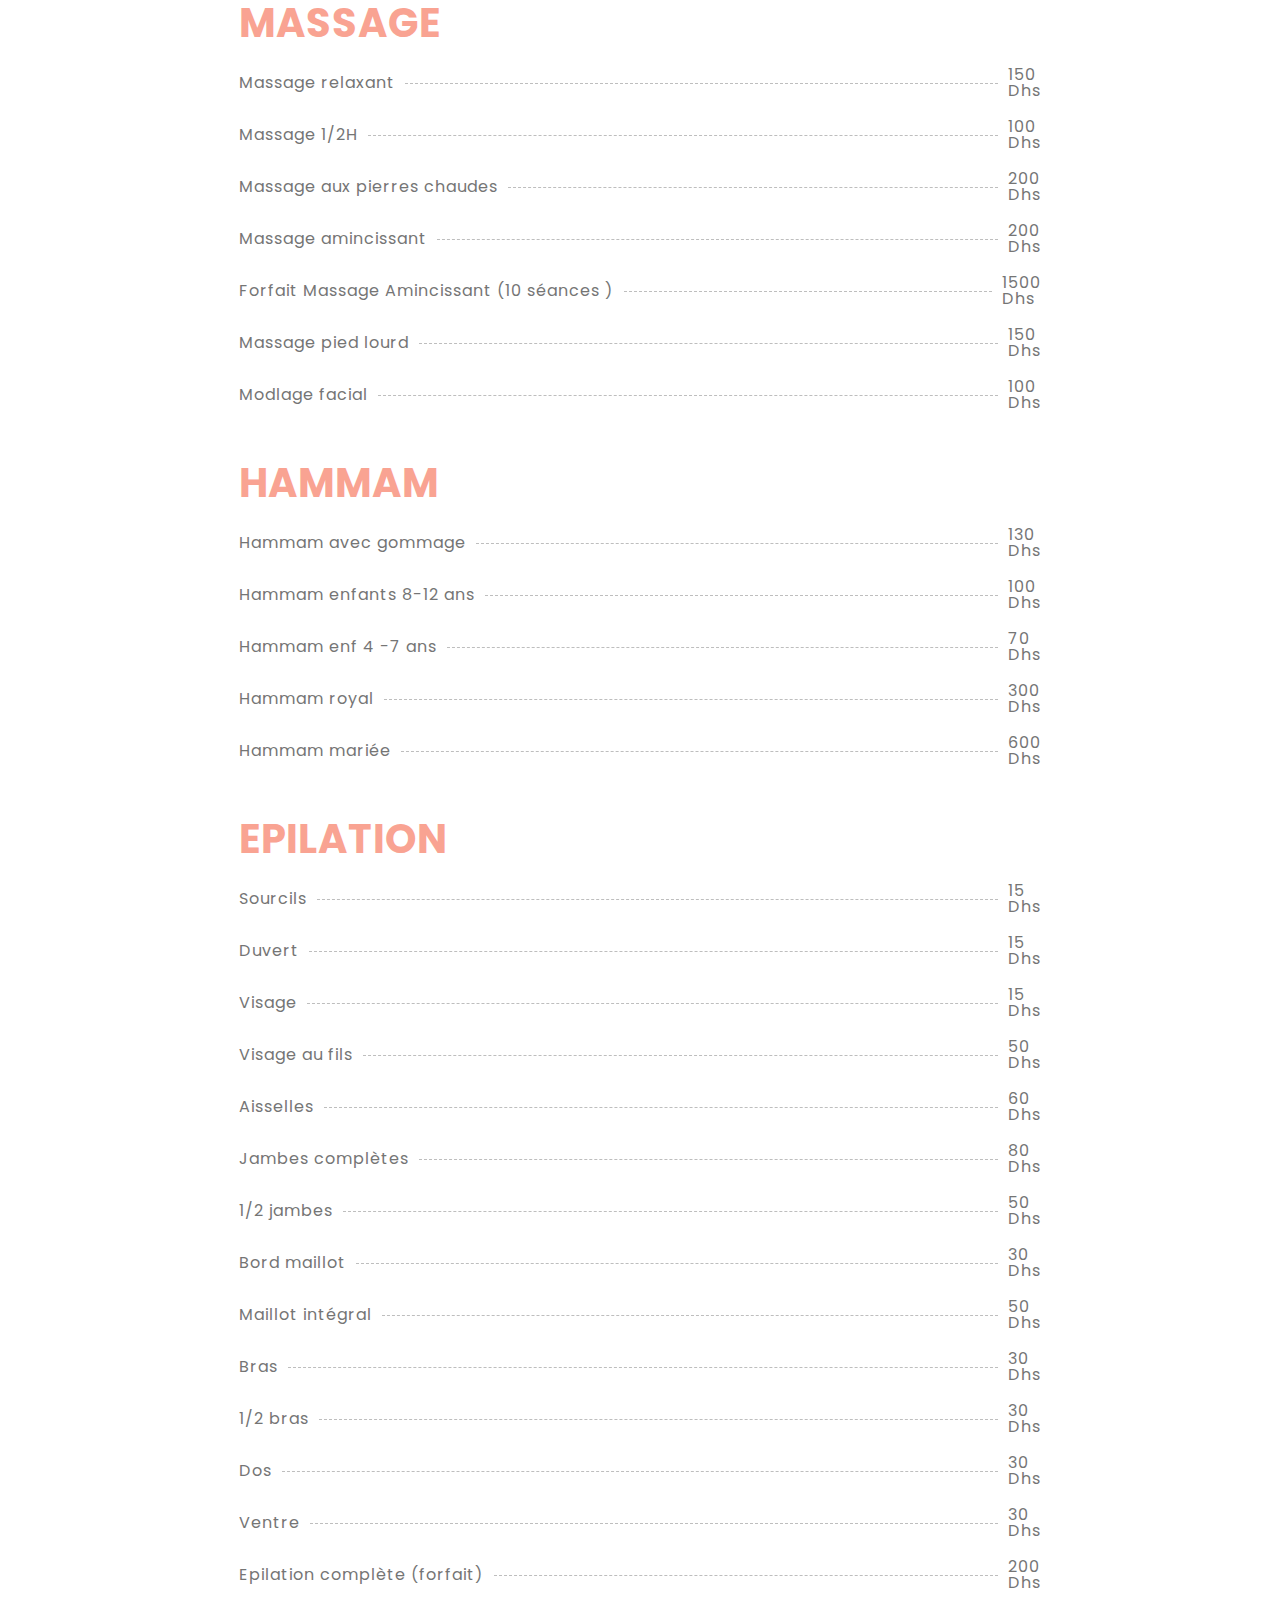
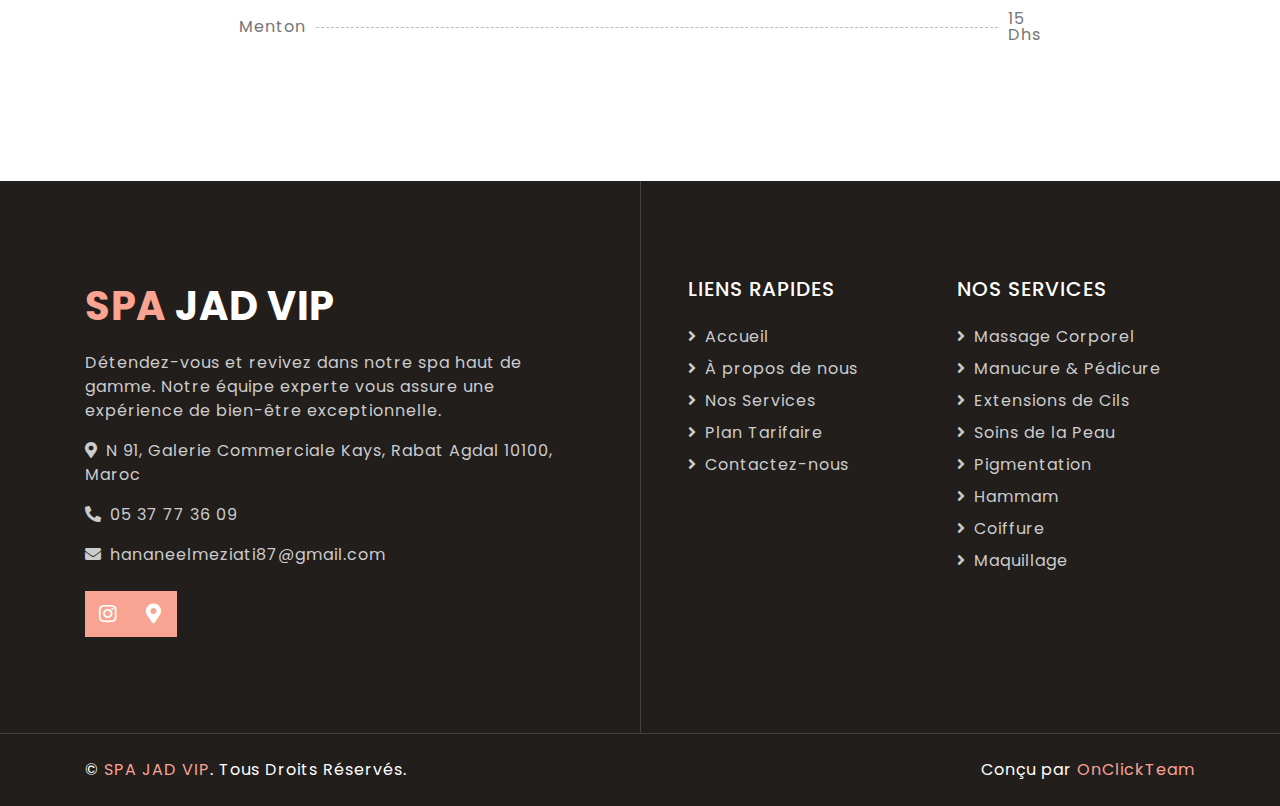
<file: price.html>
<!DOCTYPE html>
<html lang="en">

<head>
    <meta charset="utf-8">
    <title>SPA JAD VIP</title>
    <meta content="width=device-width, initial-scale=1.0" name="viewport">
    <meta content="Salon Beauté Spa Jad Vip Rabat" name="keywords">
    <meta content="Salon Spa a Rabat" name="description">

    <!-- Favicon -->
    <link href="img/favicon.png" rel="icon">

    <!-- Google Web Fonts -->
    <link rel="preconnect" href="https://fonts.gstatic.com">
    <link href="https://fonts.googleapis.com/css2?family=Poppins:wght@400;500;600;700&display=swap" rel="stylesheet">

    <!-- Font Awesome -->
    <link href="https://cdnjs.cloudflare.com/ajax/libs/font-awesome/5.10.0/css/all.min.css" rel="stylesheet">

    <!-- Libraries Stylesheet -->
    <link rel="stylesheet" href="css/tarifs.css">
    <link href="lib/animate/animate.min.css" rel="stylesheet">
    <link href="lib/owlcarousel/assets/owl.carousel.min.css" rel="stylesheet">
    <link href="lib/tempusdominus/css/tempusdominus-bootstrap-4.min.css" rel="stylesheet" />

    <!-- Customized Bootstrap Stylesheet -->
    <link href="css/style.css" rel="stylesheet">
</head>

<body>
    <!-- Topbar Start -->
    <div class="container-fluid bg-light d-none d-lg-block">
        <div class="row py-2 px-lg-5">
            <div class="col-lg-6 text-left mb-2 mb-lg-0">
                <div class="d-inline-flex align-items-center">
                    <small><i class="fa fa-phone-alt mr-2"></i><a href="tel:0537773609">05 37 77 36
                            09</a></small>
                    <small class="px-3">|</small>
                    <small><a href="tel:0667284463">06 67 28 44
                            63</a></small>
                </div>
            </div>
            <div class="col-lg-6 text-right">
                <div class="d-inline-flex align-items-center">
                    <a class="text-primary px-2" href="https://www.instagram.com/spa.jad.vip?igsh=MThnM2pteXB2cnBlbw==">
                        <i class="fab fa-instagram"></i>
                    </a>
                    <a class="text-primary pl-2" href="https://maps.app.goo.gl/195YdVuHzFNW5Kou8?g_st=iw">
                        <i class="fa fa-map-marker"></i>
                    </a>
                </div>
            </div>
        </div>
    </div>
    <!-- Topbar End -->


    <!-- Navbar Start -->
    <div class="container-fluid p-0">
        <nav class="navbar navbar-expand-lg bg-white navbar-light py-3 py-lg-0 px-lg-5">
            <a href="index.html" class="navbar-brand ml-lg-3">
                <h1 class="m-0 text-primary"><span class="text-dark">SPA</span> JAD VIP</h1>
            </a>
            <button type="button" class="navbar-toggler" data-toggle="collapse" data-target="#navbarCollapse">
                <span class="navbar-toggler-icon"></span>
            </button>
            <div class="collapse navbar-collapse justify-content-between px-lg-3" id="navbarCollapse">
                <div class="navbar-nav m-auto py-0">
                    <a href="index.html" class="nav-item nav-link">Accueil</a>
                    <a href="about.html" class="nav-item nav-link">À propos</a>
                    <a href="service.html" class="nav-item nav-link">Services</a>
                    <a href="price.html" class="nav-item nav-link active">Tarification</a>
                    <div class="nav-item dropdown">
                        <a href="#" class="nav-link dropdown-toggle" data-toggle="dropdown">Pages</a>
                        <div class="dropdown-menu rounded-0 m-0">
                            <a href="appointment.html" class="dropdown-item">Rendez-vous</a>
                            <a href="opening.html" class="dropdown-item">Horaires</a>
                            <a href="team.html" class="dropdown-item">Notre Équipe</a>
                            <a href="testimonial.html" class="dropdown-item">Témoignages</a>
                        </div>
                    </div>
                    <a href="contact.html" class="nav-item nav-link">Contact</a>
                </div>
                <a href="appointment.html" class="btn btn-primary d-none d-lg-block">Réserver maintenant</a>
            </div>
        </nav>
    </div>
    <!-- Navbar End -->


    <!-- Header Start -->
    <div class="jumbotron jumbotron-fluid bg-jumbotron" style="margin-bottom: 90px;">
        <div class="container text-center py-5">
            <h3 class="text-white display-3 mb-4">Tarification</h3>
            <div class="d-inline-flex align-items-center text-white">
                <p class="m-0"><a class="text-white" href="index.html">Accueil</a></p>
                <i class="far fa-circle px-3"></i>
                <p class="m-0">Tarification</p>
            </div>
        </div>
    </div>
    <!-- Header End -->


    <!-- Pricing Start -->
    <div class="container-fluid bg-pricing" style="margin: 90px 0;">
        <div class="container">
            <div class="row">
                <div class="col-lg-5" style="min-height: 500px;">
                    <div class="position-relative h-100">
                        <img class="position-absolute w-100 h-100" src="img/pricing.jpg" style="object-fit: cover;">
                    </div>
                </div>
                <div class="col-lg-7 pt-5 pb-lg-5">
                    <div class="pricing-text bg-light p-4 p-lg-5 my-lg-5">
                        <div class="owl-carousel pricing-carousel">
                            <div class="bg-white">
                                <div
                                    class="d-flex align-items-center justify-content-between border-bottom border-primary p-4">
                                    <h1 class="display-4 mb-0">
                                        <small class="align-top text-muted font-weight-medium"
                                            style="font-size: 22px; line-height: 45px;">DH</small>450
                                    </h1>
                                    <h5 class="text-primary text-uppercase m-0">Pack VIP</h5>
                                </div>
                                <div class="p-4">
                                    <p><i class="fa fa-check text-success mr-2"></i>À partir d'une commande de 450 dh,
                                        profitez d'un chauffeur privé pour vous ramener chez vous !</p>
                                    <a href="appointment.html" class="btn btn-primary my-2">Commander Maintenant</a>
                                </div>
                            </div>
                            <div class="bg-white">
                                <div
                                    class="d-flex align-items-center justify-content-between border-bottom border-primary p-4">
                                    <h1 class="display-4 mb-0">
                                        <small class="align-top text-muted font-weight-medium"
                                            style="font-size: 22px; line-height: 45px;">DH</small>1200
                                    </h1>
                                    <h5 class="text-primary text-uppercase m-0">Pack Fiançailles</h5>
                                </div>
                                <div class="p-4">
                                    <p><i class="fa fa-check text-success mr-2"></i>Coiffure</p>
                                    <p><i class="fa fa-check text-success mr-2"></i>Maquillage</p>
                                    <p><i class="fa fa-check text-success mr-2"></i>Chauffeur Privé</p>
                                    <a href="appointment.html" class="btn btn-primary my-2">Commander Maintenant</a>
                                </div>
                            </div>

                            <div class="bg-white">
                                <div
                                    class="d-flex align-items-center justify-content-between border-bottom border-primary p-4">
                                    <h1 class="display-4 mb-0">
                                        <small class="align-top text-muted font-weight-medium"
                                            style="font-size: 22px; line-height: 45px;">DH</small>3000
                                    </h1>
                                    <h5 class="text-primary text-uppercase m-0">Pack Mariage</h5>
                                </div>
                                <div class="p-4">
                                    <p><i class="fa fa-check text-success mr-2"></i>Coiffure</p>
                                    <p><i class="fa fa-check text-success mr-2"></i>Maquillage</p>
                                    <p><i class="fa fa-check text-success mr-2"></i>Chauffeur Privé</p>
                                    <a href="appointment.html" class="btn btn-primary my-2">Commander Maintenant</a>
                                </div>
                            </div>
                        </div>
                    </div>
                </div>
            </div>
        </div>
    </div>
    <!-- Pricing End -->


    <!-- Tarifactions Zen Start -->

    <div class="container">
        <div class="row d-flex justify-content-center mx-auto mt-5">
            <div class="col-md-9" id="offres">
                <div class="">
                    <h1>COIFFURE</h1>
                </div>
                <ul class="leaders mb-5">
                    <li>
                        <p>Brushing Court</p>
                        <hr />
                        <div>
                            30
                            <div class="text1">Dhs</div>
                        </div>
                    </li>
                    <li>
                        <p>Brushing Mi-long</p>
                        <hr />
                        <div>
                            40
                            <div class="text1">Dhs</div>
                        </div>
                    </li>
                    <li>
                        <p>Brushing Long</p>
                        <hr />
                        <div>
                            50
                            <div class="text1">Dhs</div>
                        </div>
                    </li>
                    <li>
                        <p>Coupe</p>
                        <hr />
                        <div>
                            50
                            <div class="text1">Dhs</div>
                        </div>
                    </li>
                    <li>
                        <p>Pointe</p>
                        <hr />
                        <div>
                            30
                            <div class="text1">Dhs</div>
                        </div>
                    </li>
                    <li>
                        <p>Shampoing + Démêleur + Bruching</p>
                        <hr />
                        <div>
                            50
                            <div class="text1">Dhs</div>
                        </div>
                    </li>
                    <li>
                        <p>Ampoule traitante</p>
                        <hr />
                        <div>
                            50
                            <div class="text1">Dhs</div>
                        </div>
                    </li>
                    <li>
                        <p>Masque Capillaire avec vapeur</p>
                        <hr />
                        <div>
                            100
                            <div class="text1">Dhs</div>
                        </div>
                    </li>
                    <li>
                        <p>Champoing special + Brushing</p>
                        <hr />
                        <div>
                            80
                            <div class="text1">Dhs</div>
                        </div>
                    </li>
                    <li>
                        <p>Soin collagène avec vapeur</p>
                        <hr />
                        <div>
                            300
                            <div class="text1">Dhs</div>
                        </div>
                    </li>
                    <li>
                        <p>Rinçage</p>
                        <hr />
                        <div>
                            200
                            <div class="text1">Dhs</div>
                        </div>
                    </li>
                    <li>
                        <p>Ombre à partir de</p>
                        <hr />
                        <div>
                            700
                            <div class="text1">Dhs</div>
                        </div>
                    </li>
                    <li>
                        <p>Décoloration à partir de</p>
                        <hr />
                        <div>
                            600
                            <div class="text1">Dhs</div>
                        </div>
                    </li>
                    <li>
                        <p>Défrisage</p>
                        <hr />
                        <div>
                            300
                            <div class="text1">Dhs</div>
                        </div>
                    </li>
                    <li>
                        <p>Bain kératine</p>
                        <hr />
                        <div>
                            300
                            <div class="text1">Dhs</div>
                        </div>
                    </li>
                    <li>
                        <p>Kératine à partir de</p>
                        <hr />
                        <div>
                            800
                            <div class="text1">Dhs</div>
                        </div>
                    </li>
                    <li>
                        <p>Protéine à partir de</p>
                        <hr />
                        <div>
                            800
                            <div class="text1">Dhs</div>
                        </div>
                    </li>
                    <li>
                        <p>Balayage à partir de</p>
                        <hr />
                        <div>
                            500
                            <div class="text1">Dhs</div>
                        </div>
                    </li>
                    <li>
                        <p>Extension
                            Mèche par mèche à partir de</p>
                        <hr />
                        <div>
                            60
                            <div class="text1">Dhs</div>
                        </div>
                    </li>
                    <li>
                        <p>Extension micro kératine</p>
                        <hr />
                        <div>
                            60
                            <div class="text1">Dhs</div>
                        </div>
                    </li>
                    <li>
                        <p>Clips (100 g) </p>
                        <hr />
                        <div>
                            2000
                            <div class="text1">Dhs</div>
                        </div>
                    </li>
                </ul>
                <div class="">
                    <h1>MAQUILLAGE</h1>
                </div>
                <ul class="leaders mb-5">
                    <li>
                        <p>Maquillage invitées léger</p>
                        <hr />
                        <div>
                            200
                            <div class="text1">Dhs</div>
                        </div>
                    </li>
                    <li>
                        <p>Maquillage de jour </p>
                        <hr />
                        <div>
                            150
                            <div class="text1">Dhs</div>
                        </div>
                    </li>
                    <li>
                        <p>Maquillage invitées avec cils </p>
                        <hr />
                        <div>
                            400
                            <div class="text1">Dhs</div>
                        </div>
                    </li>
                    <li>
                        <p>Maquillage invitées contouring</p>
                        <hr />
                        <div>
                            500
                            <div class="text1">Dhs</div>
                        </div>
                    </li>
                    <li>
                        <p>Coiffure invitées ; demi chignon</p>
                        <hr />
                        <div>
                            200
                            <div class="text1">Dhs</div>
                        </div>
                    </li>
                    <li>
                        <p>Extension (location 24 h)</p>
                        <hr />
                        <div>
                            700
                            <div class="text1">Dhs</div>
                        </div>
                    </li>
                    <li>
                        <p>Coiffure invitées babilise</p>
                        <hr />
                        <div>
                            100
                            <div class="text1">Dhs</div>
                        </div>
                    </li>
                    <li>
                        <p>Coiffure invitées babilise Wavy</p>
                        <hr />
                        <div>
                            200
                            <div class="text1">Dhs</div>
                        </div>
                    </li>
                </ul>
                <div class="">
                    <h1>MANUCURE PÉDICURE</h1>
                </div>
                <ul class="leaders mb-5">
                    <li>
                        <p>Parafine main</p>
                        <hr />
                        <div>
                            40
                            <div class="text1">Dhs</div>
                        </div>
                    </li>
                    <li>
                        <p>Manucure classic sans pose</p>
                        <hr />
                        <div>
                            50
                            <div class="text1">Dhs</div>
                        </div>
                    </li>
                    <li>
                        <p>Parafine Pied</p>
                        <hr />
                        <div>
                            40
                            <div class="text1">Dhs</div>
                        </div>
                    </li>
                    <li>
                        <p>Manucure avec gommage</p>
                        <hr />
                        <div>
                            70
                            <div class="text1">Dhs</div>
                        </div>
                    </li>
                    <li>
                        <p>Manucure Spa</p>
                        <hr />
                        <div>
                            150
                            <div class="text1">Dhs</div>
                        </div>
                    </li>
                    <li>
                        <p>Pédicure avec pose</p>
                        <hr />
                        <div>
                            80
                            <div class="text1">Dhs</div>
                        </div>
                    </li>
                    <li>
                        <p>Pose vernis normal</p>
                        <hr />
                        <div>
                            30
                            <div class="text1">Dhs</div>
                        </div>
                    </li>
                    <li>
                        <p>Verni permanent</p>
                        <hr />
                        <div>
                            100
                            <div class="text1">Dhs</div>
                        </div>
                    </li>
                    <li>
                        <p>Faux ongles + pose verni</p>
                        <hr />
                        <div>
                            100
                            <div class="text1">Dhs</div>
                        </div>
                    </li>
                    <li>
                        <p>Ongle (gel ou resine)</p>
                        <hr />
                        <div>
                            400
                            <div class="text1">Dhs</div>
                        </div>
                    </li>
                    <li>
                        <p>Remplissage</p>
                        <hr />
                        <div>
                            200
                            <div class="text1">Dhs</div>
                        </div>
                    </li>
                    <li>
                        <p>Semi gel</p>
                        <hr />
                        <div>
                            200
                            <div class="text1">Dhs</div>
                        </div>
                    </li>
                    <li>
                        <p>Faux ongles permanent</p>
                            <hr />
                        <div>
                            150
                            <div class="text1">Dhs</div>
                        </div>
                    </li>
                </ul>
                <div class="">
                    <h1>SOIN DE VISAGE</h1>
                </div>
                <ul class="leaders mb-5">
                    <li>
                        <p>Soin normal</p>
                        <hr />
                        <div>
                            200
                            <div class="text1">Dhs</div>
                        </div>
                    </li>
                    <li>
                        <p>Soin éclat</p>
                        <hr />
                        <div>
                            400
                            <div class="text1">Dhs</div>
                        </div>
                    </li>
                    <li>
                        <p>Soin hydra faciale</p>
                        <hr />
                        <div>
                            500
                            <div class="text1">Dhs</div>
                        </div>
                    </li>
                    <li>
                        <p>Soin profond</p>
                        <hr />
                        <div>
                            300
                            <div class="text1">Dhs</div>
                        </div>
                    </li>
                    <li>
                        <p>Soin sublime</p>
                        <hr />
                        <div>
                            600
                            <div class="text1">Dhs</div>
                        </div>
                    </li>
                </ul>
                <div class="">
                    <h1>PIGMENTATION</h1>
                </div>
                <ul class="leaders mb-5">
                    <li>
                        <p>Sourcils</p>
                        <hr />
                        <div>
                            1500
                            <div class="text1">Dhs</div>
                        </div>
                    </li>
                    <li>
                        <p>Sourcil (remplissage)</p>
                        <hr />
                        <div>
                            800
                            <div class="text1">Dhs</div>
                        </div>
                    </li>
                    <li>
                        <p>Lèvres</p>
                        <hr />
                        <div>
                            1500
                            <div class="text1">Dhs</div>
                        </div>
                    </li>
                    <li>
                        <p>Brow lift</p>
                        <hr />
                        <div>
                            400
                            <div class="text1">Dhs</div>
                        </div>
                    </li>
                    <li>
                        <p>Rehaussement de cils</p>
                        <hr />
                        <div>
                            400
                            <div class="text1">Dhs</div>
                        </div>
                    </li>
                    <li>
                        <p>Peeling</p>
                        <hr />
                        <div>
                            800
                            <div class="text1">Dhs</div>
                        </div>
                    </li>
                </ul>
                <div class="">
                    <h1>CILS</h1>
                </div>
                <ul class="leaders mb-5">
                    <li>
                        <p>Coloration des sourcils</p>
                        <hr />
                        <div>
                            50
                            <div class="text1">Dhs</div>
                        </div>
                    </li>
                    <li>
                        <p>Extension des cils</p>
                        <hr />
                        <div>
                            150
                            <div class="text1">Dhs</div>
                        </div>
                    </li>
                    <li>
                        <p>Cils permanents</p>
                        <hr />
                        <div>
                            600
                            <div class="text1">Dhs</div>
                        </div>
                    </li>
                </ul>
                <div class="">
                    <h1>MASSAGE</h1>
                </div>
                <ul class="leaders mb-5">
                    <li>
                        <p>Massage relaxant</p>
                        <hr />
                        <div>
                            150
                            <div class="text1">Dhs</div>
                        </div>
                    </li>
                    <li>
                        <p>Massage 1/2H </p>
                        <hr />
                        <div>
                            100
                            <div class="text1">Dhs</div>
                        </div>
                    </li>
                    <li>
                        <p>Massage aux pierres chaudes</p>
                        <hr />
                        <div>
                            200
                            <div class="text1">Dhs</div>
                        </div>
                    </li>
                    <li>
                        <p>Massage amincissant </p>
                        <hr />
                        <div>
                            200
                            <div class="text1">Dhs</div>
                        </div>
                    </li>
                    <li>
                        <p>Forfait Massage Amincissant (10
                            séances ) </p>
                        <hr />
                        <div>
                            1500
                            <div class="text1">Dhs</div>
                        </div>
                    </li>
                    <li>
                        <p>Massage pied lourd </p>
                        <hr />
                        <div>
                            150
                            <div class="text1">Dhs</div>
                        </div>
                    </li>
                    <li>
                        <p>Modlage facial </p>
                        <hr />
                        <div>
                            100
                            <div class="text1">Dhs</div>
                        </div>
                    </li>
                </ul>
                <div class="">
                    <h1>HAMMAM</h1>
                </div>
                <ul class="leaders mb-5">
                    <li>
                        <p>Hammam avec gommage</p>
                        <hr />
                        <div>
                            130
                            <div class="text1">Dhs</div>
                        </div>
                    </li>
                    <li>
                        <p>Hammam enfants 8-12 ans</p>
                        <hr />
                        <div>
                            100
                            <div class="text1">Dhs</div>
                        </div>
                    </li>
                    <li>
                        <p>Hammam enf 4 -7 ans</p>
                        <hr />
                        <div>
                            70
                            <div class="text1">Dhs</div>
                        </div>
                    </li>
                    <li>
                        <p>Hammam royal</p>
                        <hr />
                        <div>
                            300
                            <div class="text1">Dhs</div>
                        </div>
                    </li>
                    <li>
                        <p>Hammam mariée</p>
                        <hr />
                        <div>
                            600
                            <div class="text1">Dhs</div>
                        </div>
                    </li>
                </ul>
                <div class="">
                    <h1>EPILATION</h1>
                </div>
                <ul class="leaders mb-5">
                    <li>
                        <p>Sourcils</p>
                        <hr />
                        <div>
                            15
                            <div class="text1">Dhs</div>
                        </div>
                    </li>
                    <li>
                        <p>Duvert</p>
                        <hr />
                        <div>
                            15
                            <div class="text1">Dhs</div>
                        </div>
                    </li>
                    <li>
                        <p>Visage</p>
                        <hr />
                        <div>
                            15
                            <div class="text1">Dhs</div>
                        </div>
                    </li>
                    <li>
                        <p>Visage au fils</p>
                        <hr />
                        <div>
                            50
                            <div class="text1">Dhs</div>
                        </div>
                    </li>
                    <li>
                        <p>Aisselles</p>
                        <hr />
                        <div>
                            60
                            <div class="text1">Dhs</div>
                        </div>
                    </li>
                    <li>
                        <p>Jambes complètes</p>
                        <hr />
                        <div>
                            80
                            <div class="text1">Dhs</div>
                        </div>
                    </li>
                    <li>
                        <p>1/2 jambes</p>
                        <hr />
                        <div>
                            50
                            <div class="text1">Dhs</div>
                        </div>
                    </li>
                    <li>
                        <p>Bord maillot</p>
                        <hr />
                        <div>
                            30
                            <div class="text1">Dhs</div>
                        </div>
                    </li>
                    <li>
                        <p>Maillot intégral</p>
                        <hr />
                        <div>
                            50
                            <div class="text1">Dhs</div>
                        </div>
                    </li>
                    <li>
                        <p>Bras</p>
                        <hr />
                        <div>
                            30
                            <div class="text1">Dhs</div>
                        </div>
                    </li>
                    <li>
                        <p>1/2 bras</p>
                        <hr />
                        <div>
                            30
                            <div class="text1">Dhs</div>
                        </div>
                    </li>
                    <li>
                        <p>Dos</p>
                        <hr />
                        <div>
                            30
                            <div class="text1">Dhs</div>
                        </div>
                    </li>
                    <li>
                        <p>Ventre</p>
                        <hr />
                        <div>
                            30
                            <div class="text1">Dhs</div>
                        </div>
                    </li>
                    <li>
                        <p>Epilation complète (forfait) </p>
                        <hr />
                        <div>
                            200
                            <div class="text1">Dhs</div>
                        </div>
                    </li>
                    <li>
                        <p>Menton</p>
                        <hr />
                        <div>
                            15
                            <div class="text1">Dhs</div>
                        </div>
                    </li>
                </ul>
            </div>
        </div>
    </div>

    <!-- Tarifactions Zen End -->


    <!-- Footer Start -->
    <div class="footer container-fluid position-relative bg-dark py-5" style="margin-top: 90px;">
        <div class="container pt-5">
            <div class="row">
                <div class="col-lg-6 pr-lg-5 mb-5">
                    <a href="index.html" class="navbar-brand">
                        <h1 class="mb-3 text-white"><span class="text-primary">SPA</span> JAD VIP</h1>
                    </a>
                    <p>Détendez-vous et revivez dans notre spa haut de gamme. Notre équipe experte vous assure une
                        expérience de bien-être exceptionnelle.</p>
                    <p><i class="fa fa-map-marker-alt mr-2"></i>N 91, Galerie Commerciale Kays, Rabat Agdal 10100, Maroc
                    </p>
                    <p><i class="fa fa-phone-alt mr-2"></i>05 37 77 36 09</p>
                    <p><i class="fa fa-envelope mr-2"></i>hananeelmeziati87@gmail.com</p>
                    <div class="d-flex justify-content-start mt-4">
                        <a class="btn btn-lg btn-primary btn-lg-square"
                            href="https://www.instagram.com/spa.jad.vip?igsh=MThnM2pteXB2cnBlbw=="><i
                                class="fab fa-instagram"></i></a>
                        <a class="btn btn-lg btn-primary btn-lg-square"
                            href="https://maps.app.goo.gl/uqFgMi3jSh8Y3mCUA"><i class="fa fa-map-marker-alt"></i></a>
                    </div>
                </div>
                <div class="col-lg-6 pl-lg-5">
                    <div class="row">
                        <div class="col-sm-6 mb-5">
                            <h5 class="text-white text-uppercase mb-4">Liens Rapides</h5>
                            <div class="d-flex flex-column justify-content-start">
                                <a class="text-white-50 mb-2" href="index.html"><i
                                        class="fa fa-angle-right mr-2"></i>Accueil</a>
                                <a class="text-white-50 mb-2" href="about.html"><i class="fa fa-angle-right mr-2"></i>À
                                    propos de nous</a>
                                <a class="text-white-50 mb-2" href="service.html"><i
                                        class="fa fa-angle-right mr-2"></i>Nos Services</a>
                                <a class="text-white-50 mb-2" href="price.html"><i
                                        class="fa fa-angle-right mr-2"></i>Plan Tarifaire</a>
                                <a class="text-white-50" href="contact.html"><i
                                        class="fa fa-angle-right mr-2"></i>Contactez-nous</a>
                            </div>
                        </div>
                        <div class="col-sm-6 mb-5">
                            <h5 class="text-white text-uppercase mb-4">Nos Services</h5>
                            <div class="d-flex flex-column justify-content-start">
                                <a class="text-white-50 mb-2" href="appointment.html"><i
                                        class="fa fa-angle-right mr-2"></i>Massage
                                    Corporel</a>
                                <a class="text-white-50 mb-2" href="appointment.html"><i
                                        class="fa fa-angle-right mr-2"></i>Manucure &
                                    Pédicure</a>
                                <a class="text-white-50 mb-2" href="appointment.html"><i
                                        class="fa fa-angle-right mr-2"></i>Extensions
                                    de Cils</a>
                                <a class="text-white-50 mb-2" href="appointment.html"><i
                                        class="fa fa-angle-right mr-2"></i>Soins de la
                                    Peau</a>
                                <a class="text-white-50 mb-2" href="appointment.html"><i
                                        class="fa fa-angle-right mr-2"></i>Pigmentation</a>
                                <a class="text-white-50 mb-2" href="appointment.html"><i
                                        class="fa fa-angle-right mr-2"></i>Hammam</a>
                                <a class="text-white-50 mb-2" href="appointment.html"><i
                                        class="fa fa-angle-right mr-2"></i>Coiffure</a>
                                <a class="text-white-50 mb-2" href="appointment.html"><i
                                        class="fa fa-angle-right mr-2"></i>Maquillage</a>
                            </div>
                        </div>
                    </div>
                </div>
            </div>
        </div>
    </div>

    <div class="container-fluid bg-dark text-light border-top py-4"
        style="border-color: rgba(256, 256, 256, .15) !important;">
        <div class="container">
            <div class="row">
                <div class="col-md-6 text-center text-md-left mb-3 mb-md-0">
                    <p class="m-0 text-white">&copy; <a href="#">SPA JAD VIP</a>. Tous Droits Réservés.</p>
                </div>
                <div class="col-md-6 text-center text-md-right">
                    <p class="m-0 text-white">Conçu par <a
                            href="https://www.instagram.com/onclick_agency?igsh=eXk5aGlsMXU3YXBr">OnClickTeam</a></p>
                </div>
            </div>
        </div>
    </div>
    <!-- Footer End -->


    <!-- Back to Top -->
    <a href="#" class="btn btn-lg btn-primary back-to-top"><i class="fa fa-angle-double-up"></i></a>


    <!-- JavaScript Libraries -->
    <script src="https://code.jquery.com/jquery-3.4.1.min.js"></script>
    <script src="https://stackpath.bootstrapcdn.com/bootstrap/4.4.1/js/bootstrap.bundle.min.js"></script>
    <script src="lib/easing/easing.min.js"></script>
    <script src="lib/waypoints/waypoints.min.js"></script>
    <script src="lib/counterup/counterup.min.js"></script>
    <script src="lib/owlcarousel/owl.carousel.min.js"></script>
    <script src="lib/tempusdominus/js/moment.min.js"></script>
    <script src="lib/tempusdominus/js/moment-timezone.min.js"></script>
    <script src="lib/tempusdominus/js/tempusdominus-bootstrap-4.min.js"></script>

    <!-- Contact Javascript File -->
    <script src="mail/jqBootstrapValidation.min.js"></script>
    <script src="mail/contact.js"></script>

    <!-- Template Javascript -->
    <script src="js/main.js"></script>
</body>

</html>
</file>
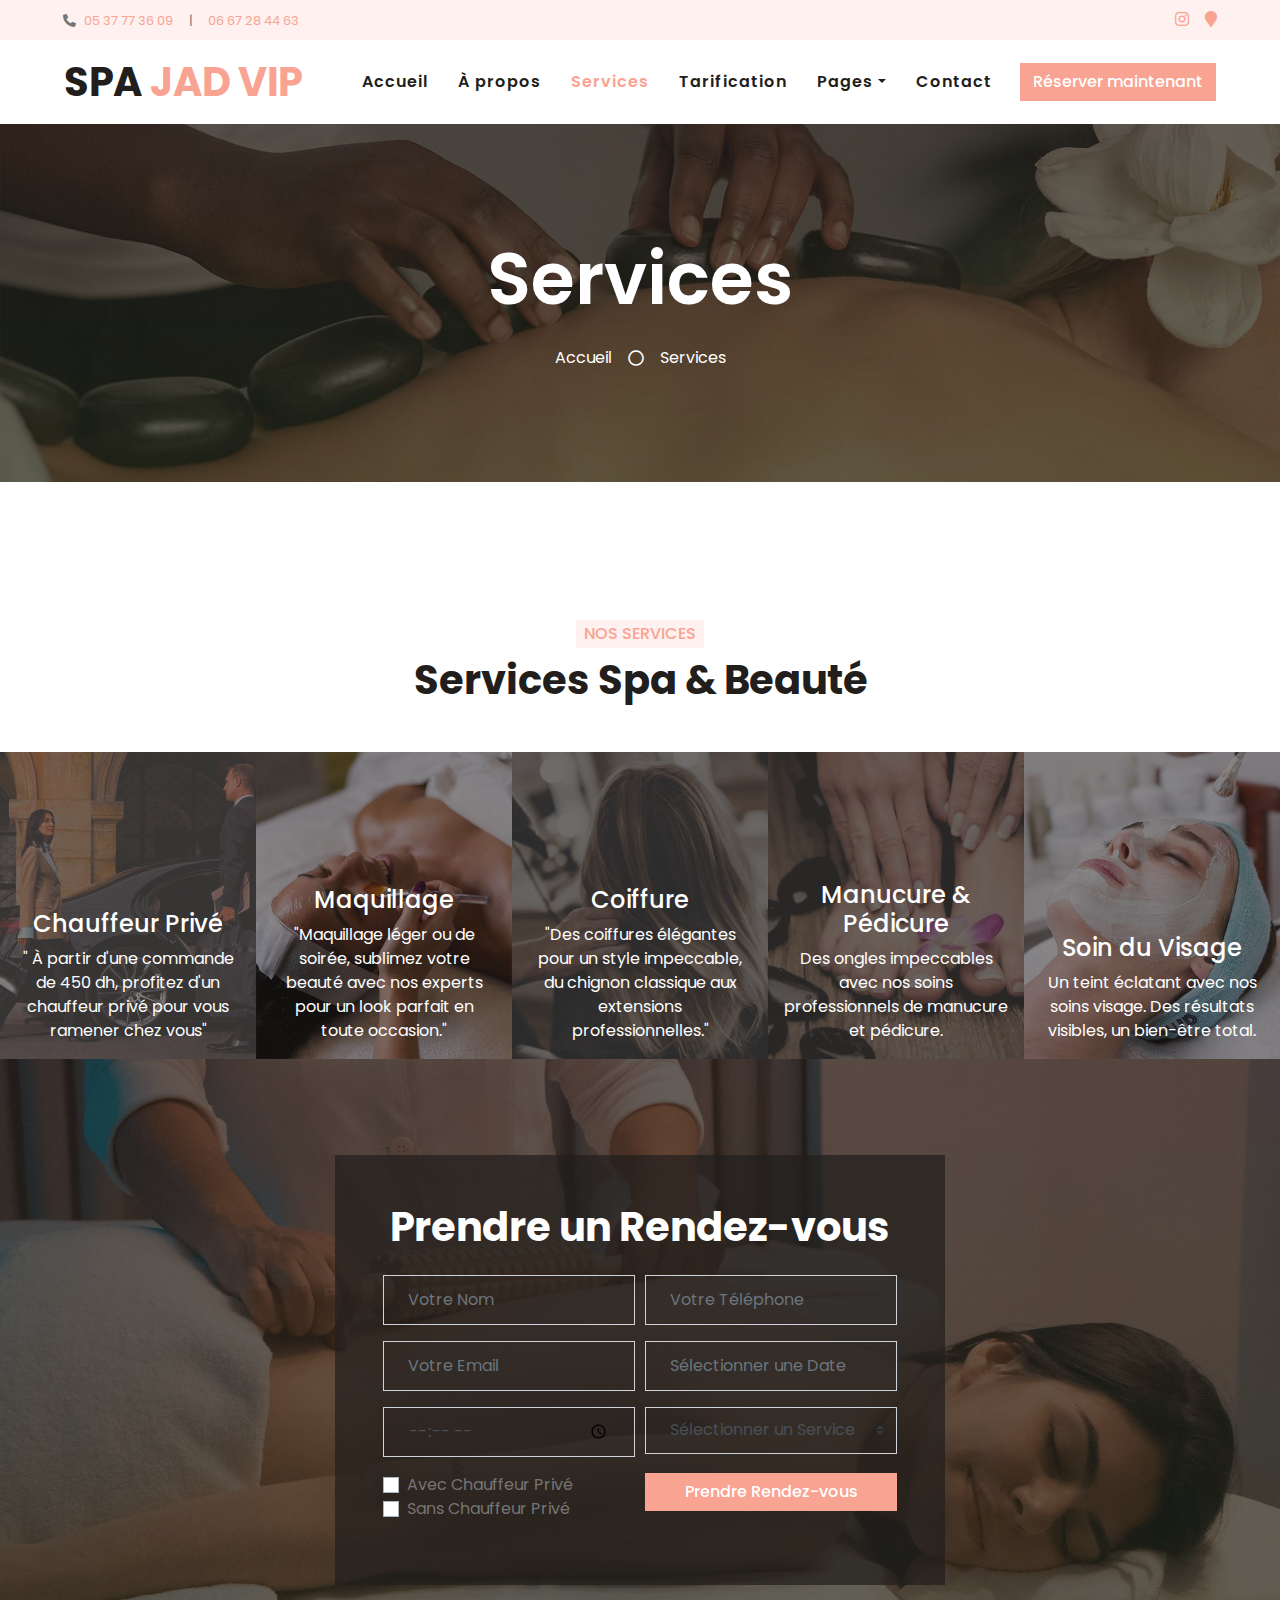
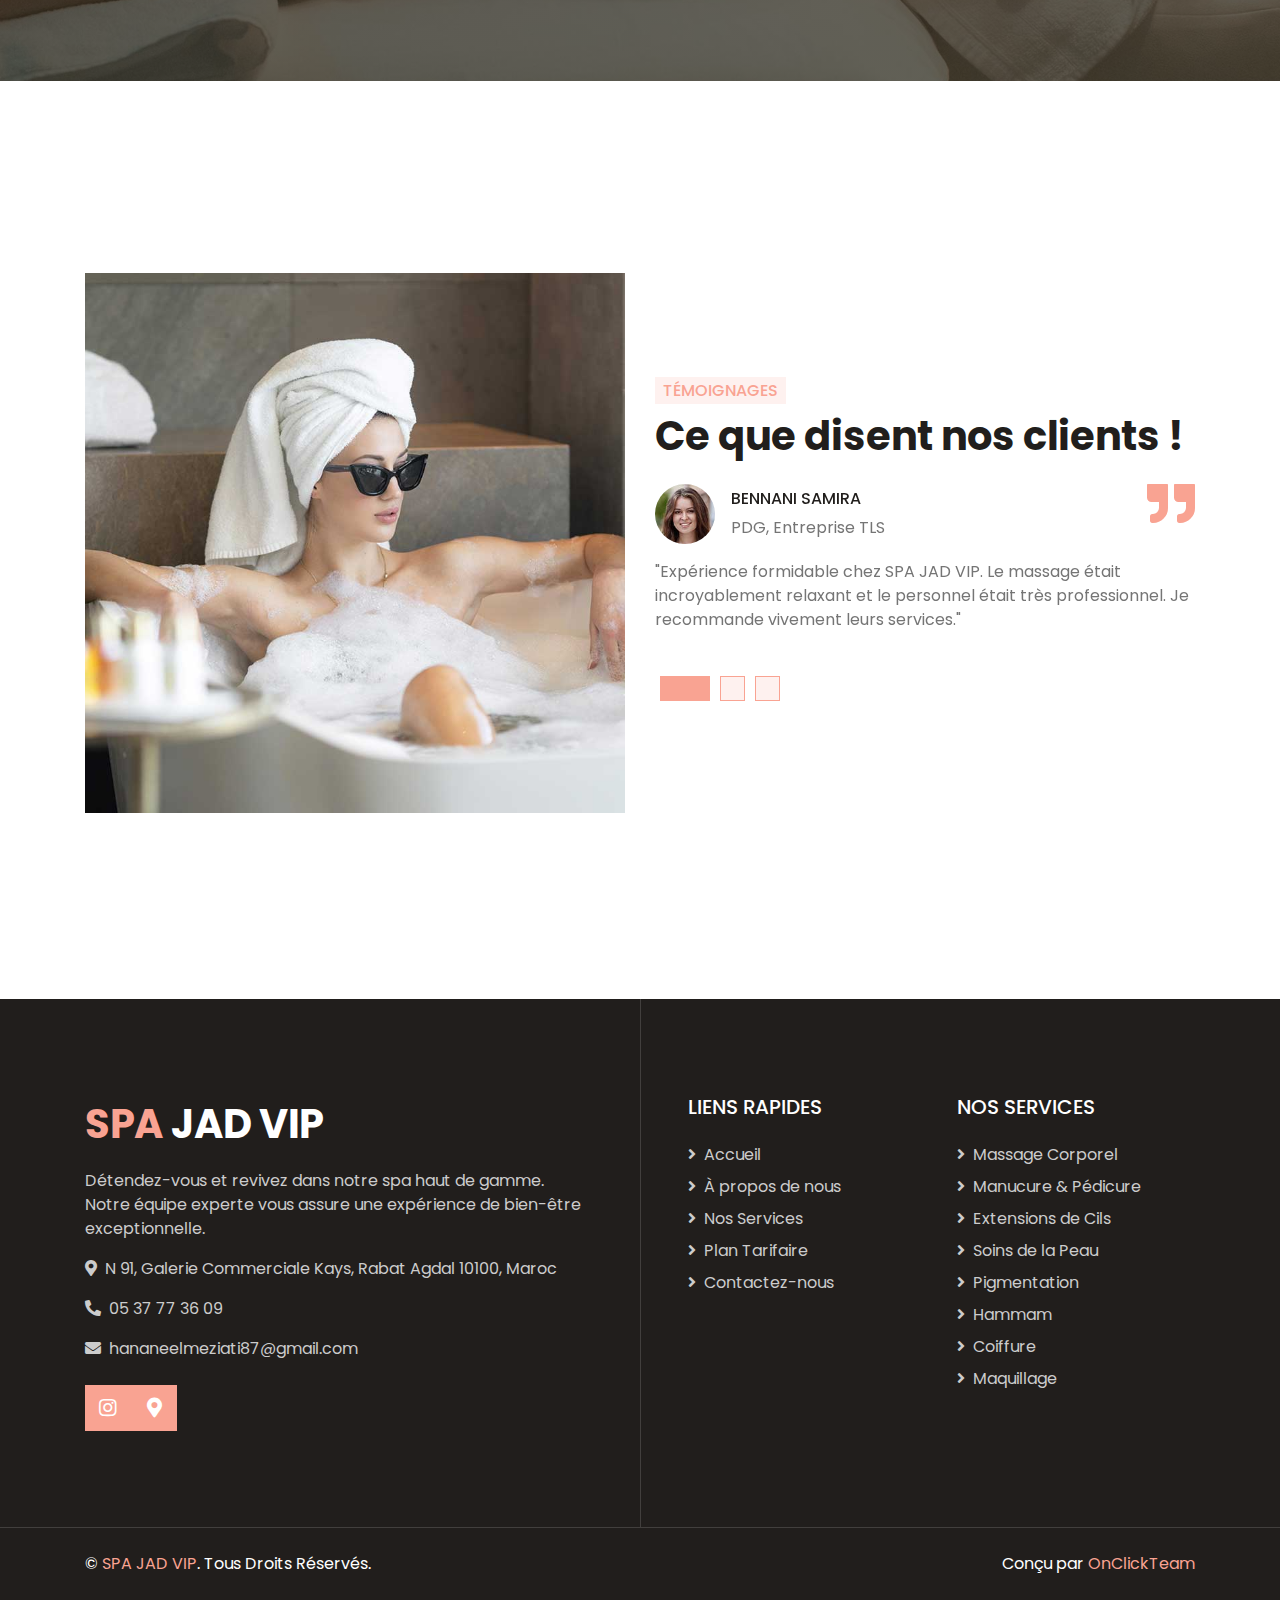
<file: service.html>
<!DOCTYPE html>
<html lang="en">

<head>
    <meta charset="utf-8">
    <title>SPA JAD VIP</title>
    <meta content="width=device-width, initial-scale=1.0" name="viewport">
    <meta content="Salon Beauté Spa Jad Vip Rabat" name="keywords">
    <meta content="Salon Spa a Rabat" name="description">

    <!-- Favicon -->
    <link href="img/favicon.png" rel="icon">

    <!-- Google Web Fonts -->
    <link rel="preconnect" href="https://fonts.gstatic.com">
    <link href="https://fonts.googleapis.com/css2?family=Poppins:wght@400;500;600;700&display=swap" rel="stylesheet">

    <!-- Font Awesome -->
    <link href="https://cdnjs.cloudflare.com/ajax/libs/font-awesome/5.10.0/css/all.min.css" rel="stylesheet">

    <!-- Libraries Stylesheet -->
    <link href="lib/animate/animate.min.css" rel="stylesheet">
    <link href="lib/owlcarousel/assets/owl.carousel.min.css" rel="stylesheet">
    <link href="lib/tempusdominus/css/tempusdominus-bootstrap-4.min.css" rel="stylesheet" />

    <!-- Customized Bootstrap Stylesheet -->
    <link href="css/style.css" rel="stylesheet">
</head>

<body>
    <!-- Topbar Start -->
    <div class="container-fluid bg-light d-none d-lg-block">
        <div class="row py-2 px-lg-5">
            <div class="col-lg-6 text-left mb-2 mb-lg-0">
                <div class="d-inline-flex align-items-center">
                    <small><i class="fa fa-phone-alt mr-2"></i><a href="tel:0537773609">05 37 77 36
                            09</a></small>
                    <small class="px-3">|</small>
                    <small><a href="tel:0667284463">06 67 28 44 63</a></small>
                </div>
            </div>
            <div class="col-lg-6 text-right">
                <div class="d-inline-flex align-items-center">
                    <a class="text-primary px-2" href="https://www.instagram.com/spa.jad.vip?igsh=MThnM2pteXB2cnBlbw==">
                        <i class="fab fa-instagram"></i>
                    </a>
                    <a class="text-primary pl-2" href="https://maps.app.goo.gl/195YdVuHzFNW5Kou8?g_st=iw">
                        <i class="fa fa-map-marker"></i>
                    </a>
                </div>
            </div>
        </div>
    </div>
    <!-- Topbar End -->


    <!-- Navbar Start -->
    <div class="container-fluid p-0">
        <nav class="navbar navbar-expand-lg bg-white navbar-light py-3 py-lg-0 px-lg-5">
            <a href="index.html" class="navbar-brand ml-lg-3">
                <h1 class="m-0 text-primary"><span class="text-dark">SPA</span> JAD VIP</h1>
            </a>
            <button type="button" class="navbar-toggler" data-toggle="collapse" data-target="#navbarCollapse">
                <span class="navbar-toggler-icon"></span>
            </button>
            <div class="collapse navbar-collapse justify-content-between px-lg-3" id="navbarCollapse">
                <div class="navbar-nav m-auto py-0">
                    <a href="index.html" class="nav-item nav-link">Accueil</a>
                    <a href="about.html" class="nav-item nav-link">À propos</a>
                    <a href="service.html" class="nav-item nav-link active">Services</a>
                    <a href="price.html" class="nav-item nav-link">Tarification</a>
                    <div class="nav-item dropdown">
                        <a href="#" class="nav-link dropdown-toggle" data-toggle="dropdown">Pages</a>
                        <div class="dropdown-menu rounded-0 m-0">
                            <a href="appointment.html" class="dropdown-item">Rendez-vous</a>
                            <a href="opening.html" class="dropdown-item">Horaires</a>
                            <a href="team.html" class="dropdown-item">Notre Équipe</a>
                            <a href="testimonial.html" class="dropdown-item">Témoignages</a>
                        </div>
                    </div>
                    <a href="contact.html" class="nav-item nav-link">Contact</a>
                </div>
                <a href="appointment.html" class="btn btn-primary d-none d-lg-block">Réserver maintenant</a>
            </div>
        </nav>
    </div>
    <!-- Navbar End -->


    <!-- Header Start -->
    <div class="jumbotron jumbotron-fluid bg-jumbotron" style="margin-bottom: 90px;">
        <div class="container text-center py-5">
            <h3 class="text-white display-3 mb-4">Services</h3>
            <div class="d-inline-flex align-items-center text-white">
                <p class="m-0"><a class="text-white" href="index.html">Accueil</a></p>
                <i class="far fa-circle px-3"></i>
                <p class="m-0">Services</p>
            </div>
        </div>
    </div>
    <!-- Header End -->


     <!-- Service Start -->
     <div class="container-fluid px-0 py-5 my-5">
        <div class="row mx-0 justify-content-center text-center">
            <div class="col-lg-6">
                <h6 class="d-inline-block bg-light text-primary text-uppercase py-1 px-2">Nos Services</h6>
                <h1>Services Spa & Beauté</h1>
            </div>
        </div>
        <div class="owl-carousel service-carousel">
            <div class="service-item position-relative">
                <img class="img-fluid" src="img/service-19.jpg" alt="">
                <div class="service-text text-center">
                    <h4 class="text-white font-weight-medium px-3">Chauffeur Privé</h4>
                    <p class="text-white px-3 mb-3">" À partir d'une commande de 450 dh, profitez d'un chauffeur privé
                        pour vous ramener chez vous"</p>
                    <div class="w-100 bg-white text-center p-4">
                        <a class="btn btn-primary" href="appointment.html">Passer Commande</a>
                    </div>
                </div>
            </div>
            <div class="service-item position-relative">
                <img class="img-fluid" src="img/service-1.jpg" alt="">
                <div class="service-text text-center">
                    <h4 class="text-white font-weight-medium px-3">Maquillage</h4>
                    <p class="text-white px-3 mb-3">"Maquillage léger ou de soirée, sublimez votre beauté avec nos
                        experts pour un look parfait en toute occasion."</p>
                    <div class="w-100 bg-white text-center p-4">
                        <a class="btn btn-primary" href="appointment.html">Passer Commande</a>
                    </div>
                </div>
            </div>

            <div class="service-item position-relative">
                <img class="img-fluid" src="img/service-11.jpg" alt="">
                <div class="service-text text-center">
                    <h4 class="text-white font-weight-medium px-3">Coiffure</h4>
                    <p class="text-white px-3 mb-3">"Des coiffures élégantes pour un style impeccable, du chignon
                        classique aux extensions professionnelles."</p>
                    <div class="w-100 bg-white text-center p-4">
                        <a class="btn btn-primary" href="appointment.html">Passer Commande</a>
                    </div>
                </div>
            </div>

            <div class="service-item position-relative">
                <img class="img-fluid" src="img/service-10.jpg" alt="">
                <div class="service-text text-center">
                    <h4 class="text-white font-weight-medium px-3">Manucure & Pédicure</h4>
                    <p class="text-white px-3 mb-3">Des ongles impeccables avec nos soins professionnels de manucure et
                        pédicure.</p>
                    <div class="w-100 bg-white text-center p-4">
                        <a class="btn btn-primary" href="appointment.html">Passer Commande</a>
                    </div>
                </div>
            </div>

            <div class="service-item position-relative">
                <img class="img-fluid" src="img/service-2.jpg" alt="">
                <div class="service-text text-center">
                    <h4 class="text-white font-weight-medium px-3">Soin du Visage</h4>
                    <p class="text-white px-3 mb-3">Un teint éclatant avec nos soins visage. Des résultats visibles, un
                        bien-être total.</p>
                    <div class="w-100 bg-white text-center p-4">
                        <a class="btn btn-primary" href="appointment.html">Passer Commande</a>
                    </div>
                </div>
            </div>

            <div class="service-item position-relative">
                <img class="img-fluid" src="img/service-1.jpg" alt="">
                <div class="service-text text-center">
                    <h4 class="text-white font-weight-medium px-3">Pigmentation</h4>
                    <p class="text-white px-3 mb-3">Redéfinissez votre beauté avec nos procédures de pigmentation pour
                        un teint éclatant.</p>
                    <div class="w-100 bg-white text-center p-4">
                        <a class="btn btn-primary" href="appointment.html">Passer Commande</a>
                    </div>
                </div>
            </div>

            <div class="service-item position-relative">
                <img class="img-fluid" src="img/service-12.jpg" alt="">
                <div class="service-text text-center">
                    <h4 class="text-white font-weight-medium px-3">Extensions de Cils</h4>
                    <p class="text-white px-3 mb-3">Obtenez des cils magnifiquement allongés pour un regard séduisant et
                        captivant.</p>
                    <div class="w-100 bg-white text-center p-4">
                        <a class="btn btn-primary" href="appointment.html">Passer Commande</a>
                    </div>
                </div>
            </div>

            <div class="service-item position-relative">
                <img class="img-fluid" src="img/service-3.jpg" alt="">
                <div class="service-text text-center">
                    <h4 class="text-white font-weight-medium px-3">Massage</h4>
                    <p class="text-white px-3 mb-3">Relaxez-vous avec nos massages professionnels et revitalisants pour
                        une détente totale.</p>
                    <div class="w-100 bg-white text-center p-4">
                        <a class="btn btn-primary" href="appointment.html">Passer Commande</a>
                    </div>
                </div>
            </div>

            <div class="service-item position-relative">
                <img class="img-fluid" src="img/service-5.jpg" alt="">
                <div class="service-text text-center">
                    <h4 class="text-white font-weight-medium px-3">Hammam</h4>
                    <p class="text-white px-3 mb-3">Expérience de détente authentique avec nos rituels hammam
                        traditionnels et relaxants.</p>
                    <div class="w-100 bg-white text-center p-4">
                        <a class="btn btn-primary" href="appointment.html">Passer Commande</a>
                    </div>
                </div>
            </div>



        </div>
        <div class="row justify-content-center bg-appointment mx-0">
            <div class="col-lg-6 py-5">
                <div class="p-5 my-5" style="background: rgba(33, 30, 28, 0.7);">
                    <h1 class="text-white text-center mb-4">Prendre un Rendez-vous</h1>
                    <form onsubmit="event.preventDefault(); sendEmail(event);">
                        <div class="form-row">
                            <div class="col-sm-6">
                                <div class="form-group">
                                    <input id="name" type="text" class="form-control bg-transparent p-4"
                                        placeholder="Votre Nom" required="required" />
                                </div>
                            </div>
                            <div class="col-sm-6">
                                <div class="form-group">
                                    <input id="phone" type="number" class="form-control bg-transparent p-4"
                                        placeholder="Votre Téléphone" required="required" />
                                </div>
                            </div>
                        </div>
                        <div class="form-row">

                            <div class="col-sm-6">
                                <div class="form-group">
                                    <input id="email" type="email" class="form-control bg-transparent p-4"
                                        placeholder="Votre Email" required="required" />
                                </div>
                            </div>

                            <div class="col-sm-6">
                                <div class="form-group">
                                    <div class="date" id="datetimepicker" data-target-input="nearest">
                                        <input id="date" type="text"
                                            class="form-control bg-transparent p-4 datetimepicker-input"
                                            placeholder="Sélectionner une Date" data-target="#date"
                                            data-toggle="datetimepicker" />
                                    </div>
                                </div>
                            </div>
                        </div>
                        <div class="form-row">
                            <div class="col-sm-6">
                                <div class="form-group">
                                    <div class="time" data-target-input="nearest">
                                        <input id="heure" type="time"
                                            class="form-control bg-transparent p-4 datetimepicker-input"
                                            placeholder="Sélectionner une Heure" data-target="#time"
                                            data-toggle="datetimepicker" />
                                    </div>
                                </div>
                            </div>
                            <div class="col-sm-6">
                                <div class="form-group">
                                    <select id="service" name="service" class="custom-select bg-transparent px-4"
                                        style="height: 47px;">
                                        <option selected>Sélectionner un Service</option>
                                        <option value="Maquillage">MAQUILLAGE</option>
                                        <option value="Coiffure">COIFFURE</option>
                                        <option value="Manucure Pedicure">MANUCURE PEDICURE</option>
                                        <option value="Soin de visage">SOIN DE VISAGE</option>
                                        <option value="Pigmentation">PIGMENTATION</option>
                                        <option value="Cils">CILS</option>
                                        <option value="Message">MASSAGE</option>
                                        <option value="Hammam">HAMMAM</option>
                                        <option value="Pack (Coiffure + Maquillage)">PACK(COIFFURE + MAQUILLAGE)
                                        </option>
                                    </select>
                                </div>
                            </div>
                            <div class="col-sm-6">
                                <div class="form-group">
                                    <div class="custom-control custom-checkbox">
                                        <input type="checkbox" class="custom-control-input" id="avec_chauffeur"
                                            name="avec_chauffeur">
                                        <label class="custom-control-label" for="avec_chauffeur">Avec Chauffeur
                                            Privé</label>
                                    </div>
                                    <div class="custom-control custom-checkbox">
                                        <input type="checkbox" class="custom-control-input" id="sans_chauffeur"
                                            name="sans_chauffeur">
                                        <label class="custom-control-label" for="sans_chauffeur">Sans Chauffeur
                                            Privé</label>
                                    </div>
                                </div>
                            </div>

                            <div class="col-sm-6">
                                <button class="btn btn-primary btn-block rdv" type="submit"
                                    style="margin-left: 0px;">Prendre Rendez-vous</button>
                            </div>
                        </div>
                    </form>

                </div>
            </div>
        </div>
    </div>
    <!-- Service End -->


    <!-- Testimonial Start -->
    <div class="container-fluid py-5">
        <div class="container py-5">
            <div class="row align-items-center">
                <div class="col-lg-6 pb-5 pb-lg-0">
                    <img class="img-fluid w-100" src="img/testimonial.jpg" alt="">
                </div>
                <div class="col-lg-6">
                    <h6 class="d-inline-block text-primary text-uppercase bg-light py-1 px-2">Témoignages</h6>
                    <h1 class="mb-4">Ce que disent nos clients !</h1>
                    <div class="owl-carousel testimonial-carousel">
                        <div class="position-relative">
                            <i class="fa fa-3x fa-quote-right text-primary position-absolute"
                                style="top: -6px; right: 0;"></i>
                            <div class="d-flex align-items-center mb-3">
                                <img class="img-fluid rounded-circle" src="img/testimonial-1.jpg"
                                    style="width: 60px; height: 60px;" alt="">
                                <div class="ml-3">
                                    <h6 class="text-uppercase">Bennani Samira</h6>
                                    <span>PDG, Entreprise TLS</span>
                                </div>
                            </div>
                            <p class="m-0">"Expérience formidable chez SPA JAD VIP. Le massage était incroyablement
                                relaxant et le personnel était très professionnel. Je recommande vivement leurs
                                services."</p>
                        </div>
                        <div class="position-relative">
                            <i class="fa fa-3x fa-quote-right text-primary position-absolute"
                                style="top: -6px; right: 0;"></i>
                            <div class="d-flex align-items-center mb-3">
                                <img class="img-fluid rounded-circle" src="img/testimonial-2.jpg"
                                    style="width: 60px; height: 60px;" alt="">
                                <div class="ml-3">
                                    <h6 class="text-uppercase">Marie Lefevre</h6>
                                    <span>Designer, Agence Marketing w3Dev</span>
                                </div>
                            </div>
                            <p class="m-0">"Je suis absolument ravie de ma nouvelle coupe de cheveux réalisée chez SPA
                                JAD VIP. Les coiffeurs étaient très professionnels et ont su parfaitement comprendre ce
                                que je voulais. Je recommande vivement leurs services de coiffure !"</p>
                        </div>

                        <div class="position-relative">
                            <i class="fa fa-3x fa-quote-right text-primary position-absolute"
                                style="top: -6px; right: 0;"></i>
                            <div class="d-flex align-items-center mb-3">
                                <img class="img-fluid rounded-circle" src="img/testimonial-3.jpg"
                                    style="width: 60px; height: 60px;" alt="">
                                <div class="ml-3">
                                    <h6 class="text-uppercase">Lina Karim</h6>
                                    <span>Manager, Solutions Technologiques</span>
                                </div>
                            </div>
                            <p class="m-0">"L'expérience spa chez SPA JAD VIP était exceptionnelle. Dès mon arrivée, je
                                me suis senti accueilli et détendu. Je recommande vivement leurs services à tous ceux
                                qui recherchent une expérience revitalisante."</p>
                        </div>
                    </div>
                </div>
            </div>
        </div>
    </div>

    <!-- Testimonial End -->

    <!-- Footer Start -->
    <div class="footer container-fluid position-relative bg-dark py-5" style="margin-top: 90px;">
        <div class="container pt-5">
            <div class="row">
                <div class="col-lg-6 pr-lg-5 mb-5">
                    <a href="index.html" class="navbar-brand">
                        <h1 class="mb-3 text-white"><span class="text-primary">SPA</span> JAD VIP</h1>
                    </a>
                    <p>Détendez-vous et revivez dans notre spa haut de gamme. Notre équipe experte vous assure une
                        expérience de bien-être exceptionnelle.</p>
                    <p><i class="fa fa-map-marker-alt mr-2"></i>N 91, Galerie Commerciale Kays, Rabat Agdal 10100, Maroc
                    </p>
                    <p><i class="fa fa-phone-alt mr-2"></i>05 37 77 36 09</p>
                    <p><i class="fa fa-envelope mr-2"></i>hananeelmeziati87@gmail.com</p>
                    <div class="d-flex justify-content-start mt-4">
                        <a class="btn btn-lg btn-primary btn-lg-square"
                            href="https://www.instagram.com/spa.jad.vip?igsh=MThnM2pteXB2cnBlbw=="><i
                                class="fab fa-instagram"></i></a>
                        <a class="btn btn-lg btn-primary btn-lg-square"
                            href="https://maps.app.goo.gl/uqFgMi3jSh8Y3mCUA"><i
                                class="fa fa-map-marker-alt"></i></a>
                    </div>
                </div>
                <div class="col-lg-6 pl-lg-5">
                    <div class="row">
                        <div class="col-sm-6 mb-5">
                            <h5 class="text-white text-uppercase mb-4">Liens Rapides</h5>
                            <div class="d-flex flex-column justify-content-start">
                                <a class="text-white-50 mb-2" href="index.html"><i
                                        class="fa fa-angle-right mr-2"></i>Accueil</a>
                                <a class="text-white-50 mb-2" href="about.html"><i class="fa fa-angle-right mr-2"></i>À
                                    propos de nous</a>
                                <a class="text-white-50 mb-2" href="service.html"><i
                                        class="fa fa-angle-right mr-2"></i>Nos Services</a>
                                <a class="text-white-50 mb-2" href="price.html"><i
                                        class="fa fa-angle-right mr-2"></i>Plan Tarifaire</a>
                                <a class="text-white-50" href="contact.html"><i
                                        class="fa fa-angle-right mr-2"></i>Contactez-nous</a>
                            </div>
                        </div>
                        <div class="col-sm-6 mb-5">
                            <h5 class="text-white text-uppercase mb-4">Nos Services</h5>
                            <div class="d-flex flex-column justify-content-start">
                                <a class="text-white-50 mb-2" href="appointment.html"><i
                                        class="fa fa-angle-right mr-2"></i>Massage
                                    Corporel</a>
                                <a class="text-white-50 mb-2" href="appointment.html"><i
                                        class="fa fa-angle-right mr-2"></i>Manucure &
                                    Pédicure</a>
                                <a class="text-white-50 mb-2" href="appointment.html"><i
                                        class="fa fa-angle-right mr-2"></i>Extensions
                                    de Cils</a>
                                <a class="text-white-50 mb-2" href="appointment.html"><i
                                        class="fa fa-angle-right mr-2"></i>Soins de la
                                    Peau</a>
                                <a class="text-white-50 mb-2" href="appointment.html"><i
                                        class="fa fa-angle-right mr-2"></i>Pigmentation</a>
                                <a class="text-white-50 mb-2" href="appointment.html"><i
                                        class="fa fa-angle-right mr-2"></i>Hammam</a>
                                <a class="text-white-50 mb-2" href="appointment.html"><i
                                        class="fa fa-angle-right mr-2"></i>Coiffure</a>
                                <a class="text-white-50 mb-2" href="appointment.html"><i
                                        class="fa fa-angle-right mr-2"></i>Maquillage</a>
                            </div>
                        </div>
                    </div>
                </div>
            </div>
        </div>
    </div>

    <div class="container-fluid bg-dark text-light border-top py-4"
        style="border-color: rgba(256, 256, 256, .15) !important;">
        <div class="container">
            <div class="row">
                <div class="col-md-6 text-center text-md-left mb-3 mb-md-0">
                    <p class="m-0 text-white">&copy; <a href="#">SPA JAD VIP</a>. Tous Droits Réservés.</p>
                </div>
                <div class="col-md-6 text-center text-md-right">
                    <p class="m-0 text-white">Conçu par <a
                            href="https://www.instagram.com/onclick_agency?igsh=eXk5aGlsMXU3YXBr">OnClickTeam</a></p>
                </div>
            </div>
        </div>
    </div>
    <!-- Footer End -->


    <!-- Back to Top -->
    <a href="#" class="btn btn-lg btn-primary back-to-top"><i class="fa fa-angle-double-up"></i></a>


    <!-- JavaScript Libraries -->
    <script src="https://code.jquery.com/jquery-3.4.1.min.js"></script>
    <script src="https://stackpath.bootstrapcdn.com/bootstrap/4.4.1/js/bootstrap.bundle.min.js"></script>
    <script src="lib/easing/easing.min.js"></script>
    <script src="lib/waypoints/waypoints.min.js"></script>
    <script src="lib/counterup/counterup.min.js"></script>
    <script src="lib/owlcarousel/owl.carousel.min.js"></script>
    <script src="lib/tempusdominus/js/moment.min.js"></script>
    <script src="lib/tempusdominus/js/moment-timezone.min.js"></script>
    <script src="lib/tempusdominus/js/tempusdominus-bootstrap-4.min.js"></script>

    <!-- Contact Javascript File -->
    <script src="mail/jqBootstrapValidation.min.js"></script>
    <script src="mail/contact.js"></script>

    <!-- Template Javascript -->
    <script src="js/main.js"></script>
</body>

</html>
</file>
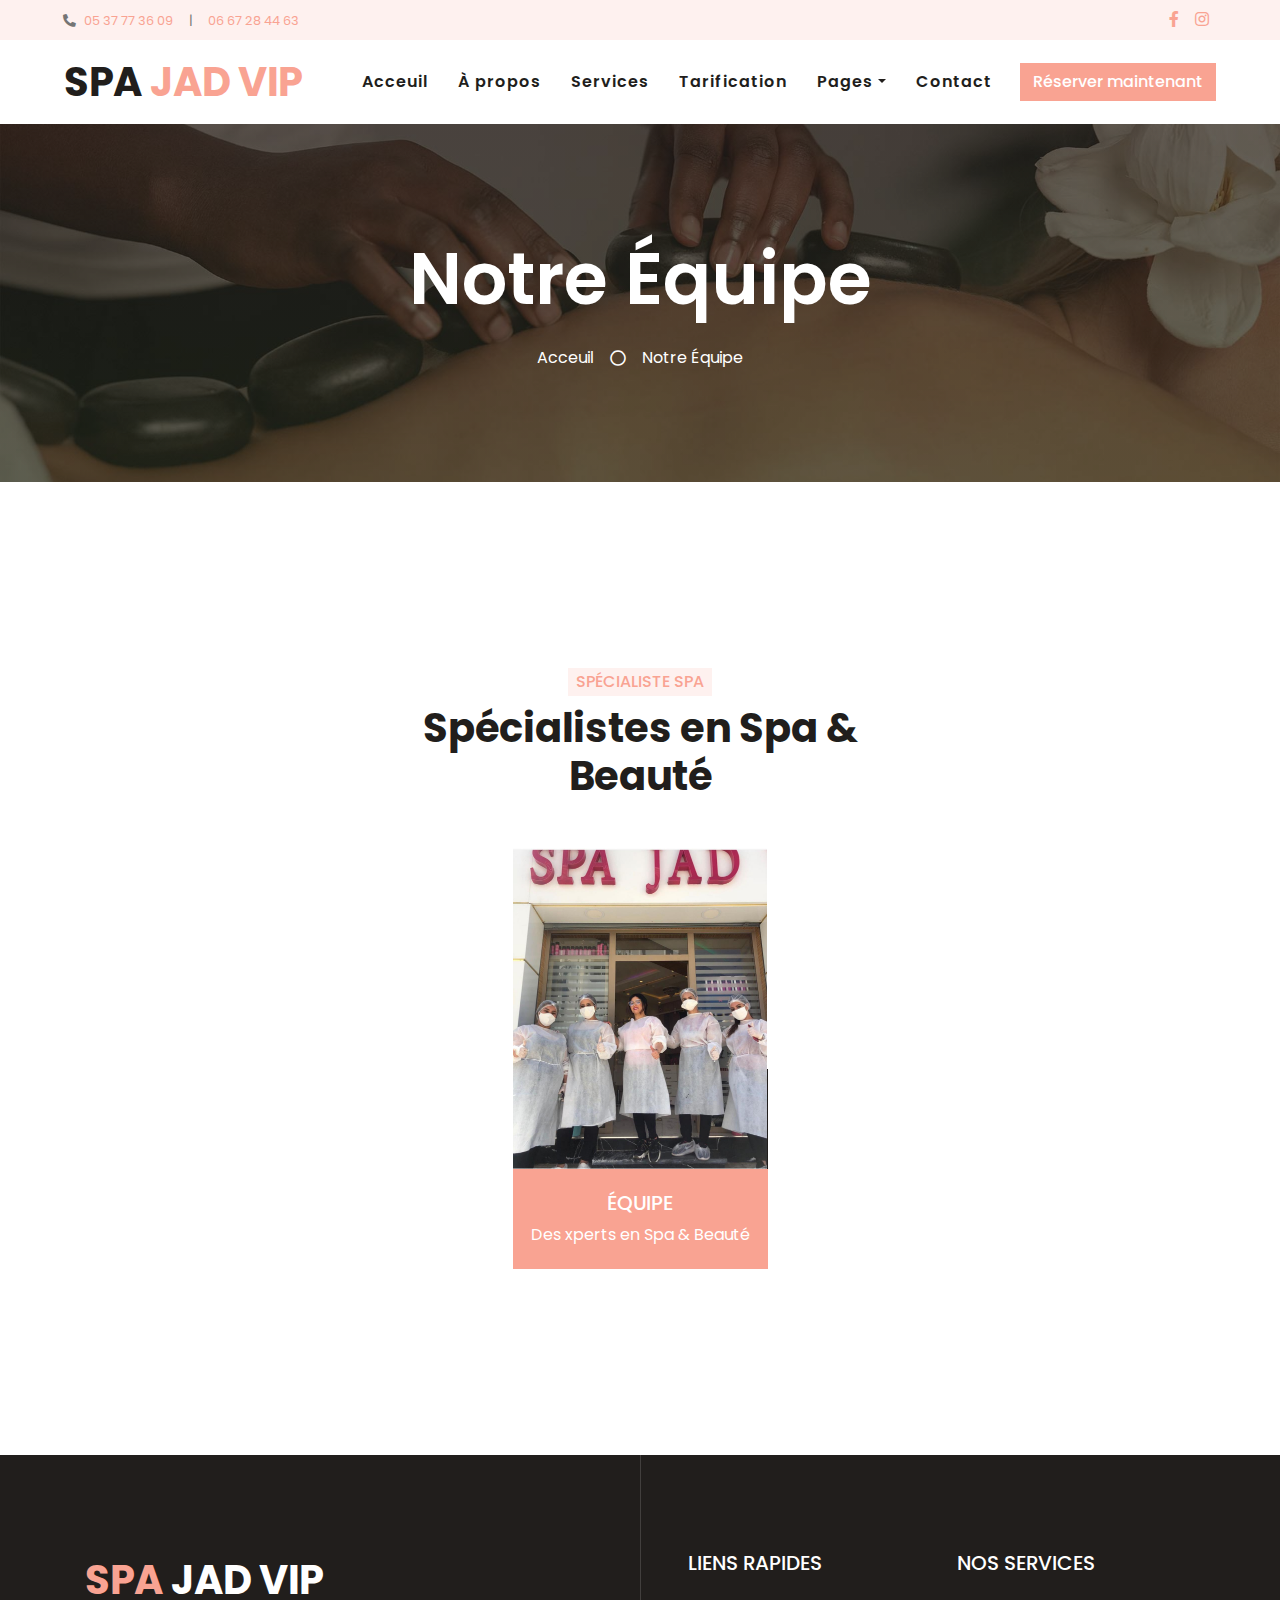
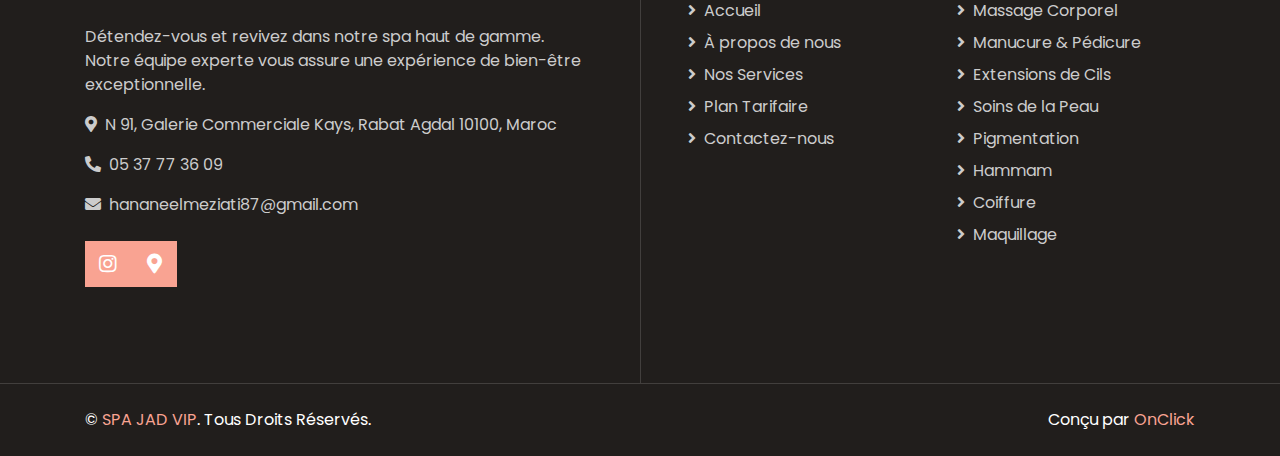
<file: team.html>
<!DOCTYPE html>
<html lang="en">

<head>
    <meta charset="utf-8">
    <title>SPA Center - Beauty & Spa HTML Template</title>
    <meta content="width=device-width, initial-scale=1.0" name="viewport">
    <meta content="Free HTML Templates" name="keywords">
    <meta content="Free HTML Templates" name="description">

    <!-- Favicon -->
    <link href="img/favicon.png" rel="icon">

    <!-- Google Web Fonts -->
    <link rel="preconnect" href="https://fonts.gstatic.com">
    <link href="https://fonts.googleapis.com/css2?family=Poppins:wght@400;500;600;700&display=swap" rel="stylesheet">

    <!-- Font Awesome -->
    <link href="https://cdnjs.cloudflare.com/ajax/libs/font-awesome/5.10.0/css/all.min.css" rel="stylesheet">

    <!-- Libraries Stylesheet -->
    <link href="lib/animate/animate.min.css" rel="stylesheet">
    <link href="lib/owlcarousel/assets/owl.carousel.min.css" rel="stylesheet">
    <link href="lib/tempusdominus/css/tempusdominus-bootstrap-4.min.css" rel="stylesheet" />

    <!-- Customized Bootstrap Stylesheet -->
    <link href="css/style.css" rel="stylesheet">
</head>

<body>
    <!-- Topbar Start -->
    <div class="container-fluid bg-light d-none d-lg-block">
        <div class="row py-2 px-lg-5">
            <div class="col-lg-6 text-left mb-2 mb-lg-0">
                <div class="d-inline-flex align-items-center">
                    <small><i class="fa fa-phone-alt mr-2"></i><a href="tel:0537773609">05 37 77 36 09</a></small>
                    <small class="px-3">|</small>
                    <small><a href="tel:0667284463">06 67 28 44 63</a></small>
                </div>
            </div>
            <div class="col-lg-6 text-right">
                <div class="d-inline-flex align-items-center">
                    <a class="text-primary px-2" href="">
                        <i class="fab fa-facebook-f"></i>
                    </a>
                    <!-- <a class="text-primary px-2" href="">
                        <i class="fab fa-twitter"></i>
                    </a> -->
                    <!-- <a class="text-primary px-2" href="">
                        <i class="fab fa-linkedin-in"></i>
                    </a> -->
                    <a class="text-primary px-2" href="">
                        <i class="fab fa-instagram"></i>
                    </a>
                    <!-- <a class="text-primary pl-2" href="">
                        <i class="fab fa-youtube"></i>
                    </a> -->
                </div>
            </div>
        </div>
    </div>
    <!-- Topbar End -->


    <!-- Navbar Start -->
    <div class="container-fluid p-0">
        <nav class="navbar navbar-expand-lg bg-white navbar-light py-3 py-lg-0 px-lg-5">
            <a href="index.html" class="navbar-brand ml-lg-3">
                <h1 class="m-0 text-primary"><span class="text-dark">SPA</span> JAD VIP</h1>
            </a>
            <button type="button" class="navbar-toggler" data-toggle="collapse" data-target="#navbarCollapse">
                <span class="navbar-toggler-icon"></span>
            </button>
            <div class="collapse navbar-collapse justify-content-between px-lg-3" id="navbarCollapse">
                <div class="navbar-nav m-auto py-0">
                    <a href="index.html" class="nav-item nav-link">Acceuil</a>
                    <a href="about.html" class="nav-item nav-link">À propos</a>
                    <a href="service.html" class="nav-item nav-link">Services</a>
                    <a href="price.html" class="nav-item nav-link">Tarification</a>
                    <div class="nav-item dropdown">
                        <a href="#" class="nav-link dropdown-toggle" data-toggle="dropdown">Pages</a>
                        <div class="dropdown-menu rounded-0 m-0">
                            <a href="appointment.html" class="dropdown-item">Rendez-vous</a>
                            <a href="opening.html" class="dropdown-item">Horaires</a>
                            <a href="team.html" class="dropdown-item">Notre Équipe</a>
                            <a href="testimonial.html" class="dropdown-item">Témoignages</a>
                        </div>
                    </div>
                    <a href="contact.html" class="nav-item nav-link">Contact</a>
                </div>
                <a href="appointment.html" class="btn btn-primary d-none d-lg-block">Réserver maintenant</a>
            </div>
        </nav>
    </div>
    <!-- Navbar End -->


    <!-- Header Start -->
    <div class="jumbotron jumbotron-fluid bg-jumbotron" style="margin-bottom: 90px;">
        <div class="container text-center py-5">
            <h3 class="text-white display-3 mb-4">Notre Équipe</h3>
            <div class="d-inline-flex align-items-center text-white">
                <p class="m-0"><a class="text-white" href="index.html">Acceuil</a></p>
                <i class="far fa-circle px-3"></i>
                <p class="m-0">Notre Équipe</p>
            </div>
        </div>
    </div>
    <!-- Header End -->


    <!-- Team Start -->
    <!-- <div class="container-fluid py-5">
        <div class="container pt-5">
            <div class="row justify-content-center text-center">
                <div class="col-lg-6">
                    <h6 class="d-inline-block bg-light text-primary text-uppercase py-1 px-2">Spécialiste Spa</h6>
                    <h1 class="mb-5">Spécialistes en Spa & Beauté</h1>
                </div>
            </div>
            <div class="row">
                <div class="col-lg-3 col-md-6">
                    <div class="team position-relative overflow-hidden mb-5">
                        <img class="img-fluid" src="img/team-1.jpg" alt="">
                        <div class="position-relative text-center">
                            <div class="team-text bg-primary text-white">
                                <h5 class="text-white text-uppercase">Olivia Mia</h5>
                                <p class="m-0">Expert en Spa & Beauté</p>
                            </div>
                            <div class="team-social bg-dark text-center">
                                <a class="btn btn-outline-primary btn-square mr-2" href="#"><i class="fab fa-twitter"></i></a>
                                <a class="btn btn-outline-primary btn-square mr-2" href="#"><i class="fab fa-facebook-f"></i></a>
                                <a class="btn btn-outline-primary btn-square mr-2" href="#"><i class="fab fa-linkedin-in"></i></a>
                                <a class="btn btn-outline-primary btn-square" href="#"><i class="fab fa-instagram"></i></a>
                            </div>
                        </div>
                    </div>
                </div>
                <div class="col-lg-3 col-md-6">
                    <div class="team position-relative overflow-hidden mb-5">
                        <img class="img-fluid" src="img/team-2.jpg" alt="">
                        <div class="position-relative text-center">
                            <div class="team-text bg-primary text-white">
                                <h5 class="text-white text-uppercase">Cory Brown</h5>
                                <p class="m-0">Expert en Spa & Beauté</p>
                            </div>
                            <div class="team-social bg-dark text-center">
                                <a class="btn btn-outline-primary btn-square mr-2" href="#"><i class="fab fa-twitter"></i></a>
                                <a class="btn btn-outline-primary btn-square mr-2" href="#"><i class="fab fa-facebook-f"></i></a>
                                <a class="btn btn-outline-primary btn-square mr-2" href="#"><i class="fab fa-linkedin-in"></i></a>
                                <a class="btn btn-outline-primary btn-square" href="#"><i class="fab fa-instagram"></i></a>
                            </div>
                        </div>
                    </div>
                </div>
                <div class="col-lg-3 col-md-6">
                    <div class="team position-relative overflow-hidden mb-5">
                        <img class="img-fluid" src="img/team-3.jpg" alt="">
                        <div class="position-relative text-center">
                            <div class="team-text bg-primary text-white">
                                <h5 class="text-white text-uppercase">Elizabeth Ross</h5>
                                <p class="m-0">Expert en Spa & Beauté</p>
                            </div>
                            <div class="team-social bg-dark text-center">
                                <a class="btn btn-outline-primary btn-square mr-2" href="#"><i class="fab fa-twitter"></i></a>
                                <a class="btn btn-outline-primary btn-square mr-2" href="#"><i class="fab fa-facebook-f"></i></a>
                                <a class="btn btn-outline-primary btn-square mr-2" href="#"><i class="fab fa-linkedin-in"></i></a>
                                <a class="btn btn-outline-primary btn-square" href="#"><i class="fab fa-instagram"></i></a>
                            </div>
                        </div>
                    </div>
                </div>
                <div class="col-lg-3 col-md-6">
                    <div class="team position-relative overflow-hidden mb-5">
                        <img class="img-fluid" src="img/team-4.jpg" alt="">
                        <div class="position-relative text-center">
                            <div class="team-text bg-primary text-white">
                                <h5 class="text-white text-uppercase">Kelly Walke</h5>
                                <p class="m-0">Expert en Spa & Beauté</p>
                            </div>
                            <div class="team-social bg-dark text-center">
                                <a class="btn btn-outline-primary btn-square mr-2" href="#"><i class="fab fa-twitter"></i></a>
                                <a class="btn btn-outline-primary btn-square mr-2" href="#"><i class="fab fa-facebook-f"></i></a>
                                <a class="btn btn-outline-primary btn-square mr-2" href="#"><i class="fab fa-linkedin-in"></i></a>
                                <a class="btn btn-outline-primary btn-square" href="#"><i class="fab fa-instagram"></i></a>
                            </div>
                        </div>
                    </div>
                </div>
            </div>
        </div>
    </div> -->
    <div class="container-fluid py-5">
        <div class="container pt-5">
            <div class="row justify-content-center text-center">
                <div class="col-lg-6">
                    <h6 class="d-inline-block bg-light text-primary text-uppercase py-1 px-2">Spécialiste Spa</h6>
                    <h1 class="mb-5">Spécialistes en Spa & Beauté</h1>
                </div>
            </div>
            <div class="row" style="justify-content: center;">
                <div class="col-lg-3 col-md-6">
                    <div class="team position-relative overflow-hidden mb-5">
                        <img class="img-fluid" src="img/team.jpg" alt="Team Spa Jad Vip">
                        <div class="position-relative text-center">
                            <div class="team-text bg-primary text-white">
                                <h5 class="text-white text-uppercase">Équipe</h5>
                                <p class="m-0">Des xperts en Spa & Beauté</p>
                            </div>
                            <div class="team-social bg-dark text-center">
                                <a class="btn btn-outline-primary btn-square mr-2" href="https://www.instagram.com/spa.jad.vip/" target="_blank"><i
                                        class="fab fa-instagram"></i></a>
                                <a class="btn btn-outline-primary btn-square mr-2" href="https://wa.me/667284463" target="_blank"><i class="fa-brands fa-whatsapp"></i></a>
                                <a class="btn btn-outline-primary btn-square mr-2" href="#"><i
                                        class="fab fa-facebook-f"></i></a>
                                
                                <!-- <a class="btn btn-outline-primary btn-square mr-2" href="#"><i
                                        class="fab fa-twitter"></i></a>
                                <a class="btn btn-outline-primary btn-square mr-2" href="#"><i
                                        class="fab fa-linkedin-in"></i></a> -->
                                
                            </div>
                        </div>
                    </div>
                </div>
                
            </div>
        </div>
    </div>
    <!-- Team End -->


    <!-- Footer Start -->
    <div class="footer container-fluid position-relative bg-dark py-5" style="margin-top: 90px;">
        <div class="container pt-5">
            <div class="row">
                <div class="col-lg-6 pr-lg-5 mb-5">
                    <a href="index.html" class="navbar-brand">
                        <h1 class="mb-3 text-white"><span class="text-primary">SPA</span> JAD VIP</h1>
                    </a>
                    <p>Détendez-vous et revivez dans notre spa haut de gamme. Notre équipe experte vous assure une
                        expérience de bien-être exceptionnelle.</p>
                    <p><i class="fa fa-map-marker-alt mr-2"></i>N 91, Galerie Commerciale Kays, Rabat Agdal 10100, Maroc
                    </p>
                    <p><i class="fa fa-phone-alt mr-2"></i>05 37 77 36 09</p>
                    <p><i class="fa fa-envelope mr-2"></i>hananeelmeziati87@gmail.com</p>
                    <div class="d-flex justify-content-start mt-4">
                        <a class="btn btn-lg btn-primary btn-lg-square"
                            href="https://www.instagram.com/spa.jad.vip?igsh=MThnM2pteXB2cnBlbw=="><i
                                class="fab fa-instagram"></i></a>
                        <a class="btn btn-lg btn-primary btn-lg-square"
                            href="https://maps.app.goo.gl/uqFgMi3jSh8Y3mCUA"><i
                                class="fa fa-map-marker-alt"></i></a>
                    </div>
                </div>
                <div class="col-lg-6 pl-lg-5">
                    <div class="row">
                        <div class="col-sm-6 mb-5">
                            <h5 class="text-white text-uppercase mb-4">Liens Rapides</h5>
                            <div class="d-flex flex-column justify-content-start">
                                <a class="text-white-50 mb-2" href="index.html"><i
                                        class="fa fa-angle-right mr-2"></i>Accueil</a>
                                <a class="text-white-50 mb-2" href="about.html"><i class="fa fa-angle-right mr-2"></i>À
                                    propos de nous</a>
                                <a class="text-white-50 mb-2" href="service.html"><i
                                        class="fa fa-angle-right mr-2"></i>Nos Services</a>
                                <a class="text-white-50 mb-2" href="price.html"><i
                                        class="fa fa-angle-right mr-2"></i>Plan Tarifaire</a>
                                <a class="text-white-50" href="contact.html"><i
                                        class="fa fa-angle-right mr-2"></i>Contactez-nous</a>
                            </div>
                        </div>
                        <div class="col-sm-6 mb-5">
                            <h5 class="text-white text-uppercase mb-4">Nos Services</h5>
                            <div class="d-flex flex-column justify-content-start">
                                <a class="text-white-50 mb-2" href="appointment.html"><i
                                        class="fa fa-angle-right mr-2"></i>Massage
                                    Corporel</a>
                                <a class="text-white-50 mb-2" href="appointment.html"><i
                                        class="fa fa-angle-right mr-2"></i>Manucure &
                                    Pédicure</a>
                                <a class="text-white-50 mb-2" href="appointment.html"><i
                                        class="fa fa-angle-right mr-2"></i>Extensions
                                    de Cils</a>
                                <a class="text-white-50 mb-2" href="appointment.html"><i
                                        class="fa fa-angle-right mr-2"></i>Soins de la
                                    Peau</a>
                                <a class="text-white-50 mb-2" href="appointment.html"><i
                                        class="fa fa-angle-right mr-2"></i>Pigmentation</a>
                                <a class="text-white-50 mb-2" href="appointment.html"><i
                                        class="fa fa-angle-right mr-2"></i>Hammam</a>
                                <a class="text-white-50 mb-2" href="appointment.html"><i
                                        class="fa fa-angle-right mr-2"></i>Coiffure</a>
                                <a class="text-white-50 mb-2" href="appointment.html"><i
                                        class="fa fa-angle-right mr-2"></i>Maquillage</a>
                            </div>
                        </div>
                    </div>
                </div>
            </div>
        </div>
    </div>

    <div class="container-fluid bg-dark text-light border-top py-4"
        style="border-color: rgba(256, 256, 256, .15) !important;">
        <div class="container">
            <div class="row">
                <div class="col-md-6 text-center text-md-left mb-3 mb-md-0">
                    <p class="m-0 text-white">&copy; <a href="#">SPA JAD VIP</a>. Tous Droits Réservés.</p>
                </div>
                <div class="col-md-6 text-center text-md-right">
                    <p class="m-0 text-white">Conçu par <a
                            href="https://www.instagram.com/onclick_agency?igsh=eXk5aGlsMXU3YXBr"
                            target="_blank">OnClick</a></p>
                </div>
            </div>
        </div>
    </div>
    <!-- Footer End -->


    <!-- Back to Top -->
    <a href="#" class="btn btn-lg btn-primary back-to-top"><i class="fa fa-angle-double-up"></i></a>


    <!-- JavaScript Libraries -->
    <script src="https://code.jquery.com/jquery-3.4.1.min.js"></script>
    <script src="https://stackpath.bootstrapcdn.com/bootstrap/4.4.1/js/bootstrap.bundle.min.js"></script>
    <script src="lib/easing/easing.min.js"></script>
    <script src="lib/waypoints/waypoints.min.js"></script>
    <script src="lib/counterup/counterup.min.js"></script>
    <script src="lib/owlcarousel/owl.carousel.min.js"></script>
    <script src="lib/tempusdominus/js/moment.min.js"></script>
    <script src="lib/tempusdominus/js/moment-timezone.min.js"></script>
    <script src="lib/tempusdominus/js/tempusdominus-bootstrap-4.min.js"></script>

    <!-- Contact Javascript File -->
    <script src="mail/jqBootstrapValidation.min.js"></script>
    <script src="mail/contact.js"></script>

    <!-- Template Javascript -->
    <script src="js/main.js"></script>
</body>

</html>
</file>
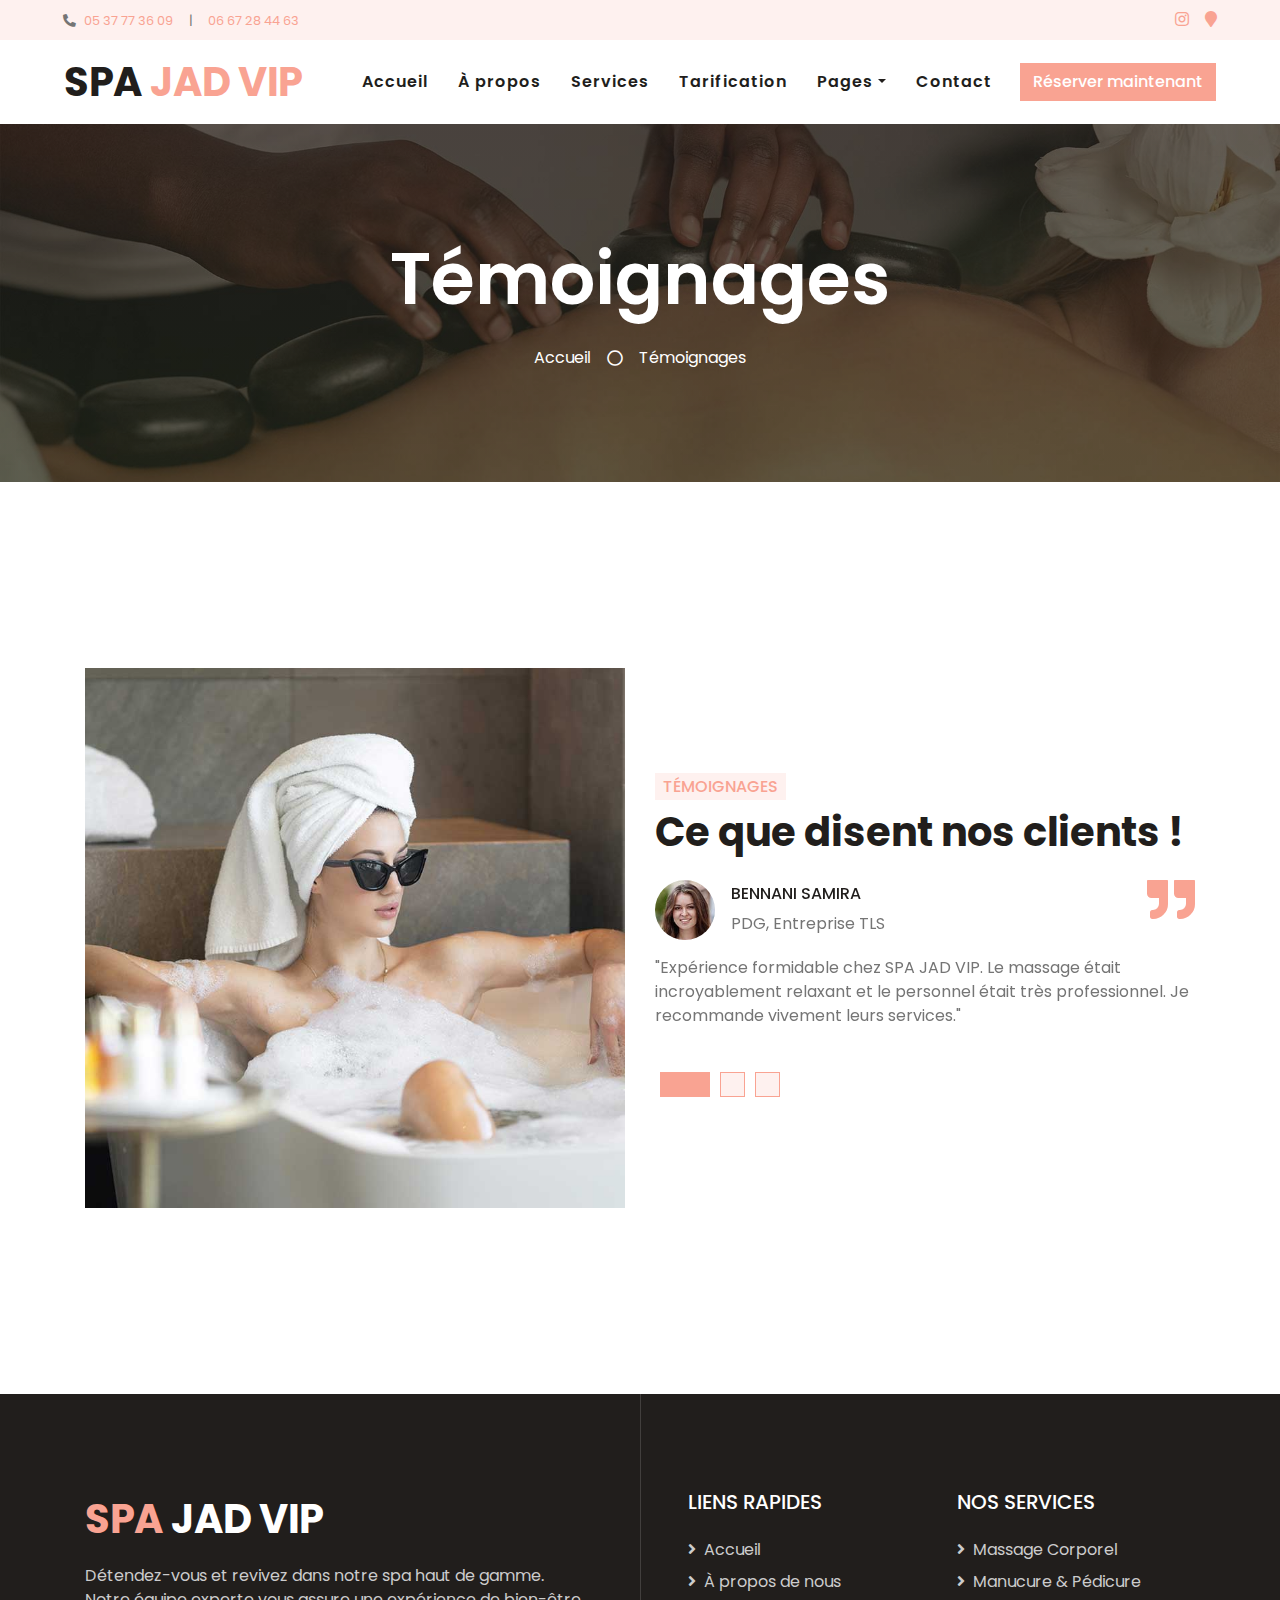
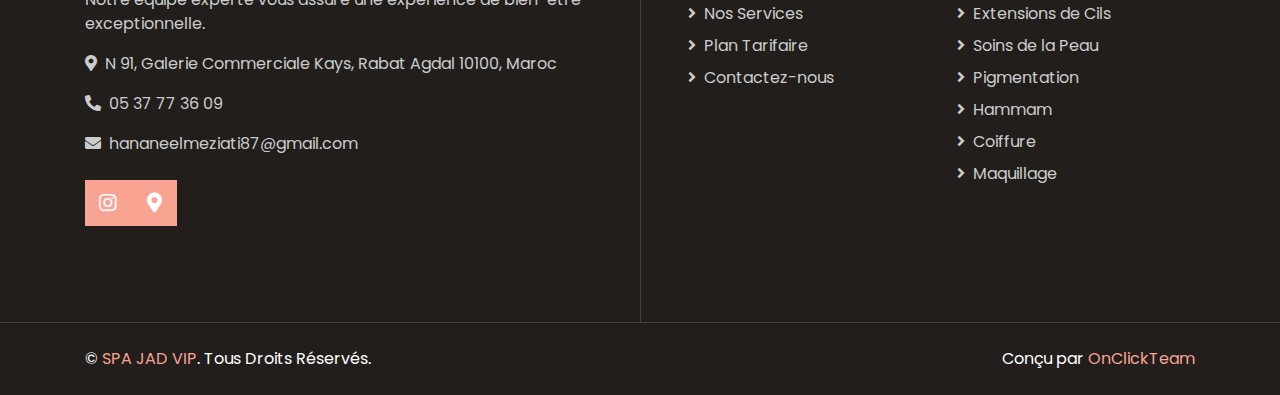
<file: testimonial.html>
<!DOCTYPE html>
<html lang="en">

<head>
    <meta charset="utf-8">
    <title>SPA JAD VIP</title>
    <meta content="width=device-width, initial-scale=1.0" name="viewport">
    <meta content="Salon Beauté Spa Jad Vip Rabat" name="keywords">
    <meta content="Salon Spa a Rabat" name="description">

    <!-- Favicon -->
    <link href="img/favicon.png" rel="icon">

    <!-- Google Web Fonts -->
    <link rel="preconnect" href="https://fonts.gstatic.com">
    <link href="https://fonts.googleapis.com/css2?family=Poppins:wght@400;500;600;700&display=swap" rel="stylesheet">

    <!-- Font Awesome -->
    <link href="https://cdnjs.cloudflare.com/ajax/libs/font-awesome/5.10.0/css/all.min.css" rel="stylesheet">

    <!-- Libraries Stylesheet -->
    <link href="lib/animate/animate.min.css" rel="stylesheet">
    <link href="lib/owlcarousel/assets/owl.carousel.min.css" rel="stylesheet">
    <link href="lib/tempusdominus/css/tempusdominus-bootstrap-4.min.css" rel="stylesheet" />

    <!-- Customized Bootstrap Stylesheet -->
    <link href="css/style.css" rel="stylesheet">
</head>

<body>
    <!-- Topbar Start -->
    <div class="container-fluid bg-light d-none d-lg-block">
        <div class="row py-2 px-lg-5">
            <div class="col-lg-6 text-left mb-2 mb-lg-0">
                <div class="d-inline-flex align-items-center">
                    <small><i class="fa fa-phone-alt mr-2"></i><a href="tel:0537773609">05 37 77 36 09</a></small>
                    <small class="px-3">|</small>
                    <small><a href="tel:0667284463">06 67 28 44 63</a></small>
                </div>
            </div>
            <div class="col-lg-6 text-right">
                <div class="d-inline-flex align-items-center">
                    <a class="text-primary px-2" href="https://www.instagram.com/spa.jad.vip?igsh=MThnM2pteXB2cnBlbw==">
                        <i class="fab fa-instagram"></i>
                    </a>
                    <a class="text-primary pl-2" href="https://maps.app.goo.gl/195YdVuHzFNW5Kou8?g_st=iw">
                        <i class="fa fa-map-marker"></i>
                    </a>
                </div>
            </div>
        </div>
    </div>
    <!-- Topbar End -->

    <!-- Navbar Start -->
    <div class="container-fluid p-0">
        <nav class="navbar navbar-expand-lg bg-white navbar-light py-3 py-lg-0 px-lg-5">
            <a href="index.html" class="navbar-brand ml-lg-3">
                <h1 class="m-0 text-primary"><span class="text-dark">SPA</span> JAD VIP</h1>
            </a>
            <button type="button" class="navbar-toggler" data-toggle="collapse" data-target="#navbarCollapse">
                <span class="navbar-toggler-icon"></span>
            </button>
            <div class="collapse navbar-collapse justify-content-between px-lg-3" id="navbarCollapse">
                <div class="navbar-nav m-auto py-0">
                    <a href="index.html" class="nav-item nav-link">Accueil</a>
                    <a href="about.html" class="nav-item nav-link">À propos</a>
                    <a href="service.html" class="nav-item nav-link">Services</a>
                    <a href="price.html" class="nav-item nav-link">Tarification</a>
                    <div class="nav-item dropdown">
                        <a href="#" class="nav-link dropdown-toggle" data-toggle="dropdown">Pages</a>
                        <div class="dropdown-menu rounded-0 m-0">
                            <a href="appointment.html" class="dropdown-item">Rendez-vous</a>
                            <a href="opening.html" class="dropdown-item">Horaires</a>
                            <a href="team.html" class="dropdown-item">Notre Équipe</a>
                            <a href="testimonial.html" class="dropdown-item">Témoignages</a>
                        </div>
                    </div>
                    <a href="contact.html" class="nav-item nav-link">Contact</a>
                </div>
                <a href="appointment.html" class="btn btn-primary d-none d-lg-block">Réserver maintenant</a>
            </div>
        </nav>
    </div>
    <!-- Navbar End -->


    <!-- Header Start -->
    <div class="jumbotron jumbotron-fluid bg-jumbotron" style="margin-bottom: 90px;">
        <div class="container text-center py-5">
            <h3 class="text-white display-3 mb-4">Témoignages</h3>
            <div class="d-inline-flex align-items-center text-white">
                <p class="m-0"><a class="text-white" href="index.html">Accueil</a></p>
                <i class="far fa-circle px-3"></i>
                <p class="m-0">Témoignages</p>
            </div>
        </div>
    </div>
    <!-- Header End -->


    <!-- Testimonial Start -->
    <div class="container-fluid py-5">
        <div class="container py-5">
            <div class="row align-items-center">
                <div class="col-lg-6 pb-5 pb-lg-0">
                    <img class="img-fluid w-100" src="img/testimonial.jpg" alt="">
                </div>
                <div class="col-lg-6">
                    <h6 class="d-inline-block text-primary text-uppercase bg-light py-1 px-2">Témoignages</h6>
                    <h1 class="mb-4">Ce que disent nos clients !</h1>
                    <div class="owl-carousel testimonial-carousel">
                        <div class="position-relative">
                            <i class="fa fa-3x fa-quote-right text-primary position-absolute"
                                style="top: -6px; right: 0;"></i>
                            <div class="d-flex align-items-center mb-3">
                                <img class="img-fluid rounded-circle" src="img/testimonial-1.jpg"
                                    style="width: 60px; height: 60px;" alt="">
                                <div class="ml-3">
                                    <h6 class="text-uppercase">Bennani Samira</h6>
                                    <span>PDG, Entreprise TLS</span>
                                </div>
                            </div>
                            <p class="m-0">"Expérience formidable chez SPA JAD VIP. Le massage était incroyablement
                                relaxant et le personnel était très professionnel. Je recommande vivement leurs
                                services."</p>
                        </div>
                        <div class="position-relative">
                            <i class="fa fa-3x fa-quote-right text-primary position-absolute"
                                style="top: -6px; right: 0;"></i>
                            <div class="d-flex align-items-center mb-3">
                                <img class="img-fluid rounded-circle" src="img/testimonial-2.jpg"
                                    style="width: 60px; height: 60px;" alt="">
                                <div class="ml-3">
                                    <h6 class="text-uppercase">Marie Lefevre</h6>
                                    <span>Designer, Agence Marketing w3Dev</span>
                                </div>
                            </div>
                            <p class="m-0">"Je suis absolument ravie de ma nouvelle coupe de cheveux réalisée chez SPA
                                JAD VIP. Les coiffeurs étaient très professionnels et ont su parfaitement comprendre ce
                                que je voulais. Je recommande vivement leurs services de coiffure !"</p>
                        </div>

                        <div class="position-relative">
                            <i class="fa fa-3x fa-quote-right text-primary position-absolute"
                                style="top: -6px; right: 0;"></i>
                            <div class="d-flex align-items-center mb-3">
                                <img class="img-fluid rounded-circle" src="img/testimonial-3.jpg"
                                    style="width: 60px; height: 60px;" alt="">
                                <div class="ml-3">
                                    <h6 class="text-uppercase">Lina Karim</h6>
                                    <span>Manager, Solutions Technologiques</span>
                                </div>
                            </div>
                            <p class="m-0">"L'expérience spa chez SPA JAD VIP était exceptionnelle. Dès mon arrivée, je
                                me suis senti accueilli et détendu. Je recommande vivement leurs services à tous ceux
                                qui recherchent une expérience revitalisante."</p>
                        </div>
                    </div>
                </div>
            </div>
        </div>
    </div>

    <!-- Testimonial End -->


    <!-- Footer Start -->
    <div class="footer container-fluid position-relative bg-dark py-5" style="margin-top: 90px;">
        <div class="container pt-5">
            <div class="row">
                <div class="col-lg-6 pr-lg-5 mb-5">
                    <a href="index.html" class="navbar-brand">
                        <h1 class="mb-3 text-white"><span class="text-primary">SPA</span> JAD VIP</h1>
                    </a>
                    <p>Détendez-vous et revivez dans notre spa haut de gamme. Notre équipe experte vous assure une
                        expérience de bien-être exceptionnelle.</p>
                    <p><i class="fa fa-map-marker-alt mr-2"></i>N 91, Galerie Commerciale Kays, Rabat Agdal 10100, Maroc
                    </p>
                    <p><i class="fa fa-phone-alt mr-2"></i>05 37 77 36 09</p>
                    <p><i class="fa fa-envelope mr-2"></i>hananeelmeziati87@gmail.com</p>
                    <div class="d-flex justify-content-start mt-4">
                        <a class="btn btn-lg btn-primary btn-lg-square"
                            href="https://www.instagram.com/spa.jad.vip?igsh=MThnM2pteXB2cnBlbw=="><i
                                class="fab fa-instagram"></i></a>
                        <a class="btn btn-lg btn-primary btn-lg-square"
                            href="https://www.instagram.com/spa.jad.vip?igsh=MThnM2pteXB2cnBlbw=="><i
                                class="fa fa-map-marker-alt"></i></a>
                    </div>
                </div>
                <div class="col-lg-6 pl-lg-5">
                    <div class="row">
                        <div class="col-sm-6 mb-5">
                            <h5 class="text-white text-uppercase mb-4">Liens Rapides</h5>
                            <div class="d-flex flex-column justify-content-start">
                                <a class="text-white-50 mb-2" href="index.html"><i
                                        class="fa fa-angle-right mr-2"></i>Accueil</a>
                                <a class="text-white-50 mb-2" href="about.html"><i class="fa fa-angle-right mr-2"></i>À
                                    propos de nous</a>
                                <a class="text-white-50 mb-2" href="service.html"><i
                                        class="fa fa-angle-right mr-2"></i>Nos Services</a>
                                <a class="text-white-50 mb-2" href="price.html"><i
                                        class="fa fa-angle-right mr-2"></i>Plan Tarifaire</a>
                                <a class="text-white-50" href="contact.html"><i
                                        class="fa fa-angle-right mr-2"></i>Contactez-nous</a>
                            </div>
                        </div>
                        <div class="col-sm-6 mb-5">
                            <h5 class="text-white text-uppercase mb-4">Nos Services</h5>
                            <div class="d-flex flex-column justify-content-start">
                                <a class="text-white-50 mb-2" href="appointment.html"><i
                                        class="fa fa-angle-right mr-2"></i>Massage
                                    Corporel</a>
                                <a class="text-white-50 mb-2" href="appointment.html"><i
                                        class="fa fa-angle-right mr-2"></i>Manucure &
                                    Pédicure</a>
                                <a class="text-white-50 mb-2" href="appointment.html"><i
                                        class="fa fa-angle-right mr-2"></i>Extensions
                                    de Cils</a>
                                <a class="text-white-50 mb-2" href="appointment.html"><i
                                        class="fa fa-angle-right mr-2"></i>Soins de la
                                    Peau</a>
                                <a class="text-white-50 mb-2" href="appointment.html"><i
                                        class="fa fa-angle-right mr-2"></i>Pigmentation</a>
                                <a class="text-white-50 mb-2" href="appointment.html"><i
                                        class="fa fa-angle-right mr-2"></i>Hammam</a>
                                <a class="text-white-50 mb-2" href="appointment.html"><i
                                        class="fa fa-angle-right mr-2"></i>Coiffure</a>
                                <a class="text-white-50 mb-2" href="appointment.html"><i
                                        class="fa fa-angle-right mr-2"></i>Maquillage</a>
                            </div>
                        </div>
                    </div>
                </div>
            </div>
        </div>
    </div>

    <div class="container-fluid bg-dark text-light border-top py-4"
        style="border-color: rgba(256, 256, 256, .15) !important;">
        <div class="container">
            <div class="row">
                <div class="col-md-6 text-center text-md-left mb-3 mb-md-0">
                    <p class="m-0 text-white">&copy; <a href="#">SPA JAD VIP</a>. Tous Droits Réservés.</p>
                </div>
                <div class="col-md-6 text-center text-md-right">
                    <p class="m-0 text-white">Conçu par <a
                            href="https://www.instagram.com/onclick_agency?igsh=eXk5aGlsMXU3YXBr">OnClickTeam</a></p>
                </div>
            </div>
        </div>
    </div>
    <!-- Footer End -->


    <!-- Back to Top -->
    <a href="#" class="btn btn-lg btn-primary back-to-top"><i class="fa fa-angle-double-up"></i></a>


    <!-- JavaScript Libraries -->
    <script src="https://code.jquery.com/jquery-3.4.1.min.js"></script>
    <script src="https://stackpath.bootstrapcdn.com/bootstrap/4.4.1/js/bootstrap.bundle.min.js"></script>
    <script src="lib/easing/easing.min.js"></script>
    <script src="lib/waypoints/waypoints.min.js"></script>
    <script src="lib/counterup/counterup.min.js"></script>
    <script src="lib/owlcarousel/owl.carousel.min.js"></script>
    <script src="lib/tempusdominus/js/moment.min.js"></script>
    <script src="lib/tempusdominus/js/moment-timezone.min.js"></script>
    <script src="lib/tempusdominus/js/tempusdominus-bootstrap-4.min.js"></script>

    <!-- Contact Javascript File -->
    <script src="mail/jqBootstrapValidation.min.js"></script>
    <script src="mail/contact.js"></script>

    <!-- Template Javascript -->
    <script src="js/main.js"></script>
</body>

</html>
</file>
<file: css/style.css>
/******* Bootstrap Theming ********/
/*!
 * Bootstrap v4.5.3 (https://getbootstrap.com/)
 * Copyright 2011-2020 The Bootstrap Authors
 * Copyright 2011-2020 Twitter, Inc.
 * Licensed under MIT (https://github.com/twbs/bootstrap/blob/main/LICENSE)
 */
:root {
  --blue: #007bff;
  --indigo: #6610f2;
  --purple: #6f42c1;
  --pink: #e83e8c;
  --red: #dc3545;
  --orange: #fd7e14;
  --yellow: #ffc107;
  --green: #28a745;
  --teal: #20c997;
  --cyan: #17a2b8;
  --white: #fff;
  --gray: #6c757d;
  --gray-dark: #343a40;
  --primary: #F9A392;
  --secondary: #6EBBF6;
  --success: #28a745;
  --info: #17a2b8;
  --warning: #ffc107;
  --danger: #dc3545;
  --light: #FEF1EF;
  --dark: #211E1C;
  --breakpoint-xs: 0;
  --breakpoint-sm: 576px;
  --breakpoint-md: 768px;
  --breakpoint-lg: 992px;
  --breakpoint-xl: 1200px;
  --font-family-sans-serif: "Poppins", sans-serif;
  --font-family-monospace: SFMono-Regular, Menlo, Monaco, Consolas, "Liberation Mono", "Courier New", monospace;
}

*,
*::before,
*::after {
  box-sizing: border-box;
}

html {
  font-family: sans-serif;
  line-height: 1.15;
  -webkit-text-size-adjust: 100%;
  -webkit-tap-highlight-color: rgba(0, 0, 0, 0);
}

article, aside, figcaption, figure, footer, header, hgroup, main, nav, section {
  display: block;
}

body {
  margin: 0;
  font-family: "Poppins", sans-serif;
  font-size: 1rem;
  font-weight: 400;
  line-height: 1.5;
  color: #757575;
  text-align: left;
  background-color: #fff;
}

[tabindex="-1"]:focus:not(:focus-visible) {
  outline: 0 !important;
}

hr {
  box-sizing: content-box;
  height: 0;
  overflow: visible;
}

h1, h2, h3, h4, h5, h6 {
  margin-top: 0;
  margin-bottom: 0.5rem;
}

p {
  margin-top: 0;
  margin-bottom: 1rem;
}

abbr[title],
abbr[data-original-title] {
  text-decoration: underline;
  text-decoration: underline dotted;
  cursor: help;
  border-bottom: 0;
  text-decoration-skip-ink: none;
}

address {
  margin-bottom: 1rem;
  font-style: normal;
  line-height: inherit;
}

ol,
ul,
dl {
  margin-top: 0;
  margin-bottom: 1rem;
}

ol ol,
ul ul,
ol ul,
ul ol {
  margin-bottom: 0;
}

dt {
  font-weight: 700;
}

dd {
  margin-bottom: .5rem;
  margin-left: 0;
}

blockquote {
  margin: 0 0 1rem;
}

b,
strong {
  font-weight: bolder;
}

small {
  font-size: 80%;
}

sub,
sup {
  position: relative;
  font-size: 75%;
  line-height: 0;
  vertical-align: baseline;
}

sub {
  bottom: -.25em;
}

sup {
  top: -.5em;
}

a {
  color: #F9A392;
  text-decoration: none;
  background-color: transparent;
}

a:hover {
  color: #f56649;
  text-decoration: underline;
}

a:not([href]):not([class]) {
  color: inherit;
  text-decoration: none;
}

a:not([href]):not([class]):hover {
  color: inherit;
  text-decoration: none;
}

pre,
code,
kbd,
samp {
  font-family: SFMono-Regular, Menlo, Monaco, Consolas, "Liberation Mono", "Courier New", monospace;
  font-size: 1em;
}

pre {
  margin-top: 0;
  margin-bottom: 1rem;
  overflow: auto;
  -ms-overflow-style: scrollbar;
}

figure {
  margin: 0 0 1rem;
}

img {
  vertical-align: middle;
  border-style: none;
}

svg {
  overflow: hidden;
  vertical-align: middle;
}

table {
  border-collapse: collapse;
}

caption {
  padding-top: 0.75rem;
  padding-bottom: 0.75rem;
  color: #6c757d;
  text-align: left;
  caption-side: bottom;
}

th {
  text-align: inherit;
  text-align: -webkit-match-parent;
}

label {
  display: inline-block;
  margin-bottom: 0.5rem;
}

button {
  border-radius: 0;
}

button:focus {
  outline: 1px dotted;
  outline: 5px auto -webkit-focus-ring-color;
}

input,
button,
select,
optgroup,
textarea {
  margin: 0;
  font-family: inherit;
  font-size: inherit;
  line-height: inherit;
}

button,
input {
  overflow: visible;
}

button,
select {
  text-transform: none;
}

[role="button"] {
  cursor: pointer;
}

select {
  word-wrap: normal;
}

button,
[type="button"],
[type="reset"],
[type="submit"] {
  -webkit-appearance: button;
}

button:not(:disabled),
[type="button"]:not(:disabled),
[type="reset"]:not(:disabled),
[type="submit"]:not(:disabled) {
  cursor: pointer;
}

button::-moz-focus-inner,
[type="button"]::-moz-focus-inner,
[type="reset"]::-moz-focus-inner,
[type="submit"]::-moz-focus-inner {
  padding: 0;
  border-style: none;
}

input[type="radio"],
input[type="checkbox"] {
  box-sizing: border-box;
  padding: 0;
}

textarea {
  overflow: auto;
  resize: vertical;
}

fieldset {
  min-width: 0;
  padding: 0;
  margin: 0;
  border: 0;
}

legend {
  display: block;
  width: 100%;
  max-width: 100%;
  padding: 0;
  margin-bottom: .5rem;
  font-size: 1.5rem;
  line-height: inherit;
  color: inherit;
  white-space: normal;
}

@media (max-width: 1200px) {
  legend {
    font-size: calc(1.275rem + 0.3vw) ;
  }
}

progress {
  vertical-align: baseline;
}

[type="number"]::-webkit-inner-spin-button,
[type="number"]::-webkit-outer-spin-button {
  height: auto;
}

[type="search"] {
  outline-offset: -2px;
  -webkit-appearance: none;
}

[type="search"]::-webkit-search-decoration {
  -webkit-appearance: none;
}

::-webkit-file-upload-button {
  font: inherit;
  -webkit-appearance: button;
}

output {
  display: inline-block;
}

summary {
  display: list-item;
  cursor: pointer;
}

template {
  display: none;
}

[hidden] {
  display: none !important;
}

h1, h2, h3, h4, h5, h6,
.h1, .h2, .h3, .h4, .h5, .h6 {
  margin-bottom: 0.5rem;
  font-weight: 500;
  line-height: 1.2;
  color: #211E1C;
}

h1, .h1 {
  font-size: 2.5rem;
}

@media (max-width: 1200px) {
  h1, .h1 {
    font-size: calc(1.375rem + 1.5vw) ;
  }
}

h2, .h2 {
  font-size: 2rem;
}

@media (max-width: 1200px) {
  h2, .h2 {
    font-size: calc(1.325rem + 0.9vw) ;
  }
}

h3, .h3 {
  font-size: 1.75rem;
}

@media (max-width: 1200px) {
  h3, .h3 {
    font-size: calc(1.3rem + 0.6vw) ;
  }
}

h4, .h4 {
  font-size: 1.5rem;
}

@media (max-width: 1200px) {
  h4, .h4 {
    font-size: calc(1.275rem + 0.3vw) ;
  }
}

h5, .h5 {
  font-size: 1.25rem;
}

h6, .h6 {
  font-size: 1rem;
}

.lead {
  font-size: 1.25rem;
  font-weight: 300;
}

.display-1 {
  font-size: 6rem;
  font-weight: 300;
  line-height: 1.2;
}

@media (max-width: 1200px) {
  .display-1 {
    font-size: calc(1.725rem + 5.7vw) ;
  }
}

.display-2 {
  font-size: 5.5rem;
  font-weight: 300;
  line-height: 1.2;
}

@media (max-width: 1200px) {
  .display-2 {
    font-size: calc(1.675rem + 5.1vw) ;
  }
}

.display-3 {
  font-size: 4.5rem;
  font-weight: 300;
  line-height: 1.2;
}

@media (max-width: 1200px) {
  .display-3 {
    font-size: calc(1.575rem + 3.9vw) ;
  }
}

.display-4 {
  font-size: 3.5rem;
  font-weight: 300;
  line-height: 1.2;
}

@media (max-width: 1200px) {
  .display-4 {
    font-size: calc(1.475rem + 2.7vw) ;
  }
}

hr {
  margin-top: 1rem;
  margin-bottom: 1rem;
  border: 0;
  border-top: 1px solid rgba(0, 0, 0, 0.1);
}

small,
.small {
  font-size: 80%;
  font-weight: 400;
}

mark,
.mark {
  padding: 0.2em;
  background-color: #fcf8e3;
}

.list-unstyled {
  padding-left: 0;
  list-style: none;
}

.list-inline {
  padding-left: 0;
  list-style: none;
}

.list-inline-item {
  display: inline-block;
}

.list-inline-item:not(:last-child) {
  margin-right: 0.5rem;
}

.initialism {
  font-size: 90%;
  text-transform: uppercase;
}

.blockquote {
  margin-bottom: 1rem;
  font-size: 1.25rem;
}

.blockquote-footer {
  display: block;
  font-size: 80%;
  color: #6c757d;
}

.blockquote-footer::before {
  content: "\2014\00A0";
}

.img-fluid {
  max-width: 100%;
  height: auto;
}

.img-thumbnail {
  padding: 0.25rem;
  background-color: #fff;
  border: 1px solid #dee2e6;
  max-width: 100%;
  height: auto;
}

.figure {
  display: inline-block;
}

.figure-img {
  margin-bottom: 0.5rem;
  line-height: 1;
}

.figure-caption {
  font-size: 90%;
  color: #6c757d;
}

code {
  font-size: 87.5%;
  color: #e83e8c;
  word-wrap: break-word;
}

a > code {
  color: inherit;
}

kbd {
  padding: 0.2rem 0.4rem;
  font-size: 87.5%;
  color: #fff;
  background-color: #212529;
}

kbd kbd {
  padding: 0;
  font-size: 100%;
  font-weight: 700;
}

pre {
  display: block;
  font-size: 87.5%;
  color: #212529;
}

pre code {
  font-size: inherit;
  color: inherit;
  word-break: normal;
}

.pre-scrollable {
  max-height: 340px;
  overflow-y: scroll;
}

.container,
.container-fluid,
.container-sm,
.container-md,
.container-lg,
.container-xl {
  width: 100%;
  padding-right: 15px;
  padding-left: 15px;
  margin-right: auto;
  margin-left: auto;
}

@media (min-width: 576px) {
  .container, .container-sm {
    max-width: 540px;
  }
}

@media (min-width: 768px) {
  .container, .container-sm, .container-md {
    max-width: 720px;
  }
}

@media (min-width: 992px) {
  .container, .container-sm, .container-md, .container-lg {
    max-width: 960px;
  }
}

@media (min-width: 1200px) {
  .container, .container-sm, .container-md, .container-lg, .container-xl {
    max-width: 1140px;
  }
}

.row {
  display: flex;
  flex-wrap: wrap;
  margin-right: -15px;
  margin-left: -15px;
}

.no-gutters {
  margin-right: 0;
  margin-left: 0;
}

.no-gutters > .col,
.no-gutters > [class*="col-"] {
  padding-right: 0;
  padding-left: 0;
}

.col-1, .col-2, .col-3, .col-4, .col-5, .col-6, .col-7, .col-8, .col-9, .col-10, .col-11, .col-12, .col,
.col-auto, .col-sm-1, .col-sm-2, .col-sm-3, .col-sm-4, .col-sm-5, .col-sm-6, .col-sm-7, .col-sm-8, .col-sm-9, .col-sm-10, .col-sm-11, .col-sm-12, .col-sm,
.col-sm-auto, .col-md-1, .col-md-2, .col-md-3, .col-md-4, .col-md-5, .col-md-6, .col-md-7, .col-md-8, .col-md-9, .col-md-10, .col-md-11, .col-md-12, .col-md,
.col-md-auto, .col-lg-1, .col-lg-2, .col-lg-3, .col-lg-4, .col-lg-5, .col-lg-6, .col-lg-7, .col-lg-8, .col-lg-9, .col-lg-10, .col-lg-11, .col-lg-12, .col-lg,
.col-lg-auto, .col-xl-1, .col-xl-2, .col-xl-3, .col-xl-4, .col-xl-5, .col-xl-6, .col-xl-7, .col-xl-8, .col-xl-9, .col-xl-10, .col-xl-11, .col-xl-12, .col-xl,
.col-xl-auto {
  position: relative;
  width: 100%;
  padding-right: 15px;
  padding-left: 15px;
}

.col {
  flex-basis: 0;
  flex-grow: 1;
  max-width: 100%;
}

.row-cols-1 > * {
  flex: 0 0 100%;
  max-width: 100%;
}

.row-cols-2 > * {
  flex: 0 0 50%;
  max-width: 50%;
}

.row-cols-3 > * {
  flex: 0 0 33.33333%;
  max-width: 33.33333%;
}

.row-cols-4 > * {
  flex: 0 0 25%;
  max-width: 25%;
}

.row-cols-5 > * {
  flex: 0 0 20%;
  max-width: 20%;
}

.row-cols-6 > * {
  flex: 0 0 16.66667%;
  max-width: 16.66667%;
}

.col-auto {
  flex: 0 0 auto;
  width: auto;
  max-width: 100%;
}

.col-1 {
  flex: 0 0 8.33333%;
  max-width: 8.33333%;
}

.col-2 {
  flex: 0 0 16.66667%;
  max-width: 16.66667%;
}

.col-3 {
  flex: 0 0 25%;
  max-width: 25%;
}

.col-4 {
  flex: 0 0 33.33333%;
  max-width: 33.33333%;
}

.col-5 {
  flex: 0 0 41.66667%;
  max-width: 41.66667%;
}

.col-6 {
  flex: 0 0 50%;
  max-width: 50%;
}

.col-7 {
  flex: 0 0 58.33333%;
  max-width: 58.33333%;
}

.col-8 {
  flex: 0 0 66.66667%;
  max-width: 66.66667%;
}

.col-9 {
  flex: 0 0 75%;
  max-width: 75%;
}

.col-10 {
  flex: 0 0 83.33333%;
  max-width: 83.33333%;
}

.col-11 {
  flex: 0 0 91.66667%;
  max-width: 91.66667%;
}

.col-12 {
  flex: 0 0 100%;
  max-width: 100%;
}

.order-first {
  order: -1;
}

.order-last {
  order: 13;
}

.order-0 {
  order: 0;
}

.order-1 {
  order: 1;
}

.order-2 {
  order: 2;
}

.order-3 {
  order: 3;
}

.order-4 {
  order: 4;
}

.order-5 {
  order: 5;
}

.order-6 {
  order: 6;
}

.order-7 {
  order: 7;
}

.order-8 {
  order: 8;
}

.order-9 {
  order: 9;
}

.order-10 {
  order: 10;
}

.order-11 {
  order: 11;
}

.order-12 {
  order: 12;
}

.offset-1 {
  margin-left: 8.33333%;
}

.offset-2 {
  margin-left: 16.66667%;
}

.offset-3 {
  margin-left: 25%;
}

.offset-4 {
  margin-left: 33.33333%;
}

.offset-5 {
  margin-left: 41.66667%;
}

.offset-6 {
  margin-left: 50%;
}

.offset-7 {
  margin-left: 58.33333%;
}

.offset-8 {
  margin-left: 66.66667%;
}

.offset-9 {
  margin-left: 75%;
}

.offset-10 {
  margin-left: 83.33333%;
}

.offset-11 {
  margin-left: 91.66667%;
}

@media (min-width: 576px) {
  .col-sm {
    flex-basis: 0;
    flex-grow: 1;
    max-width: 100%;
  }
  .row-cols-sm-1 > * {
    flex: 0 0 100%;
    max-width: 100%;
  }
  .row-cols-sm-2 > * {
    flex: 0 0 50%;
    max-width: 50%;
  }
  .row-cols-sm-3 > * {
    flex: 0 0 33.33333%;
    max-width: 33.33333%;
  }
  .row-cols-sm-4 > * {
    flex: 0 0 25%;
    max-width: 25%;
  }
  .row-cols-sm-5 > * {
    flex: 0 0 20%;
    max-width: 20%;
  }
  .row-cols-sm-6 > * {
    flex: 0 0 16.66667%;
    max-width: 16.66667%;
  }
  .col-sm-auto {
    flex: 0 0 auto;
    width: auto;
    max-width: 100%;
  }
  .col-sm-1 {
    flex: 0 0 8.33333%;
    max-width: 8.33333%;
  }
  .col-sm-2 {
    flex: 0 0 16.66667%;
    max-width: 16.66667%;
  }
  .col-sm-3 {
    flex: 0 0 25%;
    max-width: 25%;
  }
  .col-sm-4 {
    flex: 0 0 33.33333%;
    max-width: 33.33333%;
  }
  .col-sm-5 {
    flex: 0 0 41.66667%;
    max-width: 41.66667%;
  }
  .col-sm-6 {
    flex: 0 0 50%;
    max-width: 50%;
  }
  .col-sm-7 {
    flex: 0 0 58.33333%;
    max-width: 58.33333%;
  }
  .col-sm-8 {
    flex: 0 0 66.66667%;
    max-width: 66.66667%;
  }
  .col-sm-9 {
    flex: 0 0 75%;
    max-width: 75%;
  }
  .col-sm-10 {
    flex: 0 0 83.33333%;
    max-width: 83.33333%;
  }
  .col-sm-11 {
    flex: 0 0 91.66667%;
    max-width: 91.66667%;
  }
  .col-sm-12 {
    flex: 0 0 100%;
    max-width: 100%;
  }
  .order-sm-first {
    order: -1;
  }
  .order-sm-last {
    order: 13;
  }
  .order-sm-0 {
    order: 0;
  }
  .order-sm-1 {
    order: 1;
  }
  .order-sm-2 {
    order: 2;
  }
  .order-sm-3 {
    order: 3;
  }
  .order-sm-4 {
    order: 4;
  }
  .order-sm-5 {
    order: 5;
  }
  .order-sm-6 {
    order: 6;
  }
  .order-sm-7 {
    order: 7;
  }
  .order-sm-8 {
    order: 8;
  }
  .order-sm-9 {
    order: 9;
  }
  .order-sm-10 {
    order: 10;
  }
  .order-sm-11 {
    order: 11;
  }
  .order-sm-12 {
    order: 12;
  }
  .offset-sm-0 {
    margin-left: 0;
  }
  .offset-sm-1 {
    margin-left: 8.33333%;
  }
  .offset-sm-2 {
    margin-left: 16.66667%;
  }
  .offset-sm-3 {
    margin-left: 25%;
  }
  .offset-sm-4 {
    margin-left: 33.33333%;
  }
  .offset-sm-5 {
    margin-left: 41.66667%;
  }
  .offset-sm-6 {
    margin-left: 50%;
  }
  .offset-sm-7 {
    margin-left: 58.33333%;
  }
  .offset-sm-8 {
    margin-left: 66.66667%;
  }
  .offset-sm-9 {
    margin-left: 75%;
  }
  .offset-sm-10 {
    margin-left: 83.33333%;
  }
  .offset-sm-11 {
    margin-left: 91.66667%;
  }
}

@media (min-width: 768px) {
  .col-md {
    flex-basis: 0;
    flex-grow: 1;
    max-width: 100%;
  }
  .row-cols-md-1 > * {
    flex: 0 0 100%;
    max-width: 100%;
  }
  .row-cols-md-2 > * {
    flex: 0 0 50%;
    max-width: 50%;
  }
  .row-cols-md-3 > * {
    flex: 0 0 33.33333%;
    max-width: 33.33333%;
  }
  .row-cols-md-4 > * {
    flex: 0 0 25%;
    max-width: 25%;
  }
  .row-cols-md-5 > * {
    flex: 0 0 20%;
    max-width: 20%;
  }
  .row-cols-md-6 > * {
    flex: 0 0 16.66667%;
    max-width: 16.66667%;
  }
  .col-md-auto {
    flex: 0 0 auto;
    width: auto;
    max-width: 100%;
  }
  .col-md-1 {
    flex: 0 0 8.33333%;
    max-width: 8.33333%;
  }
  .col-md-2 {
    flex: 0 0 16.66667%;
    max-width: 16.66667%;
  }
  .col-md-3 {
    flex: 0 0 25%;
    max-width: 25%;
  }
  .col-md-4 {
    flex: 0 0 33.33333%;
    max-width: 33.33333%;
  }
  .col-md-5 {
    flex: 0 0 41.66667%;
    max-width: 41.66667%;
  }
  .col-md-6 {
    flex: 0 0 50%;
    max-width: 50%;
  }
  .col-md-7 {
    flex: 0 0 58.33333%;
    max-width: 58.33333%;
  }
  .col-md-8 {
    flex: 0 0 66.66667%;
    max-width: 66.66667%;
  }
  .col-md-9 {
    flex: 0 0 75%;
    max-width: 75%;
  }
  .col-md-10 {
    flex: 0 0 83.33333%;
    max-width: 83.33333%;
  }
  .col-md-11 {
    flex: 0 0 91.66667%;
    max-width: 91.66667%;
  }
  .col-md-12 {
    flex: 0 0 100%;
    max-width: 100%;
  }
  .order-md-first {
    order: -1;
  }
  .order-md-last {
    order: 13;
  }
  .order-md-0 {
    order: 0;
  }
  .order-md-1 {
    order: 1;
  }
  .order-md-2 {
    order: 2;
  }
  .order-md-3 {
    order: 3;
  }
  .order-md-4 {
    order: 4;
  }
  .order-md-5 {
    order: 5;
  }
  .order-md-6 {
    order: 6;
  }
  .order-md-7 {
    order: 7;
  }
  .order-md-8 {
    order: 8;
  }
  .order-md-9 {
    order: 9;
  }
  .order-md-10 {
    order: 10;
  }
  .order-md-11 {
    order: 11;
  }
  .order-md-12 {
    order: 12;
  }
  .offset-md-0 {
    margin-left: 0;
  }
  .offset-md-1 {
    margin-left: 8.33333%;
  }
  .offset-md-2 {
    margin-left: 16.66667%;
  }
  .offset-md-3 {
    margin-left: 25%;
  }
  .offset-md-4 {
    margin-left: 33.33333%;
  }
  .offset-md-5 {
    margin-left: 41.66667%;
  }
  .offset-md-6 {
    margin-left: 50%;
  }
  .offset-md-7 {
    margin-left: 58.33333%;
  }
  .offset-md-8 {
    margin-left: 66.66667%;
  }
  .offset-md-9 {
    margin-left: 75%;
  }
  .offset-md-10 {
    margin-left: 83.33333%;
  }
  .offset-md-11 {
    margin-left: 91.66667%;
  }
}

@media (min-width: 992px) {
  .col-lg {
    flex-basis: 0;
    flex-grow: 1;
    max-width: 100%;
  }
  .row-cols-lg-1 > * {
    flex: 0 0 100%;
    max-width: 100%;
  }
  .row-cols-lg-2 > * {
    flex: 0 0 50%;
    max-width: 50%;
  }
  .row-cols-lg-3 > * {
    flex: 0 0 33.33333%;
    max-width: 33.33333%;
  }
  .row-cols-lg-4 > * {
    flex: 0 0 25%;
    max-width: 25%;
  }
  .row-cols-lg-5 > * {
    flex: 0 0 20%;
    max-width: 20%;
  }
  .row-cols-lg-6 > * {
    flex: 0 0 16.66667%;
    max-width: 16.66667%;
  }
  .col-lg-auto {
    flex: 0 0 auto;
    width: auto;
    max-width: 100%;
  }
  .col-lg-1 {
    flex: 0 0 8.33333%;
    max-width: 8.33333%;
  }
  .col-lg-2 {
    flex: 0 0 16.66667%;
    max-width: 16.66667%;
  }
  .col-lg-3 {
    flex: 0 0 25%;
    max-width: 25%;
  }
  .col-lg-4 {
    flex: 0 0 33.33333%;
    max-width: 33.33333%;
  }
  .col-lg-5 {
    flex: 0 0 41.66667%;
    max-width: 41.66667%;
  }
  .col-lg-6 {
    flex: 0 0 50%;
    max-width: 50%;
  }
  .col-lg-7 {
    flex: 0 0 58.33333%;
    max-width: 58.33333%;
  }
  .col-lg-8 {
    flex: 0 0 66.66667%;
    max-width: 66.66667%;
  }
  .col-lg-9 {
    flex: 0 0 75%;
    max-width: 75%;
  }
  .col-lg-10 {
    flex: 0 0 83.33333%;
    max-width: 83.33333%;
  }
  .col-lg-11 {
    flex: 0 0 91.66667%;
    max-width: 91.66667%;
  }
  .col-lg-12 {
    flex: 0 0 100%;
    max-width: 100%;
  }
  .order-lg-first {
    order: -1;
  }
  .order-lg-last {
    order: 13;
  }
  .order-lg-0 {
    order: 0;
  }
  .order-lg-1 {
    order: 1;
  }
  .order-lg-2 {
    order: 2;
  }
  .order-lg-3 {
    order: 3;
  }
  .order-lg-4 {
    order: 4;
  }
  .order-lg-5 {
    order: 5;
  }
  .order-lg-6 {
    order: 6;
  }
  .order-lg-7 {
    order: 7;
  }
  .order-lg-8 {
    order: 8;
  }
  .order-lg-9 {
    order: 9;
  }
  .order-lg-10 {
    order: 10;
  }
  .order-lg-11 {
    order: 11;
  }
  .order-lg-12 {
    order: 12;
  }
  .offset-lg-0 {
    margin-left: 0;
  }
  .offset-lg-1 {
    margin-left: 8.33333%;
  }
  .offset-lg-2 {
    margin-left: 16.66667%;
  }
  .offset-lg-3 {
    margin-left: 25%;
  }
  .offset-lg-4 {
    margin-left: 33.33333%;
  }
  .offset-lg-5 {
    margin-left: 41.66667%;
  }
  .offset-lg-6 {
    margin-left: 50%;
  }
  .offset-lg-7 {
    margin-left: 58.33333%;
  }
  .offset-lg-8 {
    margin-left: 66.66667%;
  }
  .offset-lg-9 {
    margin-left: 75%;
  }
  .offset-lg-10 {
    margin-left: 83.33333%;
  }
  .offset-lg-11 {
    margin-left: 91.66667%;
  }
}

@media (min-width: 1200px) {
  .col-xl {
    flex-basis: 0;
    flex-grow: 1;
    max-width: 100%;
  }
  .row-cols-xl-1 > * {
    flex: 0 0 100%;
    max-width: 100%;
  }
  .row-cols-xl-2 > * {
    flex: 0 0 50%;
    max-width: 50%;
  }
  .row-cols-xl-3 > * {
    flex: 0 0 33.33333%;
    max-width: 33.33333%;
  }
  .row-cols-xl-4 > * {
    flex: 0 0 25%;
    max-width: 25%;
  }
  .row-cols-xl-5 > * {
    flex: 0 0 20%;
    max-width: 20%;
  }
  .row-cols-xl-6 > * {
    flex: 0 0 16.66667%;
    max-width: 16.66667%;
  }
  .col-xl-auto {
    flex: 0 0 auto;
    width: auto;
    max-width: 100%;
  }
  .col-xl-1 {
    flex: 0 0 8.33333%;
    max-width: 8.33333%;
  }
  .col-xl-2 {
    flex: 0 0 16.66667%;
    max-width: 16.66667%;
  }
  .col-xl-3 {
    flex: 0 0 25%;
    max-width: 25%;
  }
  .col-xl-4 {
    flex: 0 0 33.33333%;
    max-width: 33.33333%;
  }
  .col-xl-5 {
    flex: 0 0 41.66667%;
    max-width: 41.66667%;
  }
  .col-xl-6 {
    flex: 0 0 50%;
    max-width: 50%;
  }
  .col-xl-7 {
    flex: 0 0 58.33333%;
    max-width: 58.33333%;
  }
  .col-xl-8 {
    flex: 0 0 66.66667%;
    max-width: 66.66667%;
  }
  .col-xl-9 {
    flex: 0 0 75%;
    max-width: 75%;
  }
  .col-xl-10 {
    flex: 0 0 83.33333%;
    max-width: 83.33333%;
  }
  .col-xl-11 {
    flex: 0 0 91.66667%;
    max-width: 91.66667%;
  }
  .col-xl-12 {
    flex: 0 0 100%;
    max-width: 100%;
  }
  .order-xl-first {
    order: -1;
  }
  .order-xl-last {
    order: 13;
  }
  .order-xl-0 {
    order: 0;
  }
  .order-xl-1 {
    order: 1;
  }
  .order-xl-2 {
    order: 2;
  }
  .order-xl-3 {
    order: 3;
  }
  .order-xl-4 {
    order: 4;
  }
  .order-xl-5 {
    order: 5;
  }
  .order-xl-6 {
    order: 6;
  }
  .order-xl-7 {
    order: 7;
  }
  .order-xl-8 {
    order: 8;
  }
  .order-xl-9 {
    order: 9;
  }
  .order-xl-10 {
    order: 10;
  }
  .order-xl-11 {
    order: 11;
  }
  .order-xl-12 {
    order: 12;
  }
  .offset-xl-0 {
    margin-left: 0;
  }
  .offset-xl-1 {
    margin-left: 8.33333%;
  }
  .offset-xl-2 {
    margin-left: 16.66667%;
  }
  .offset-xl-3 {
    margin-left: 25%;
  }
  .offset-xl-4 {
    margin-left: 33.33333%;
  }
  .offset-xl-5 {
    margin-left: 41.66667%;
  }
  .offset-xl-6 {
    margin-left: 50%;
  }
  .offset-xl-7 {
    margin-left: 58.33333%;
  }
  .offset-xl-8 {
    margin-left: 66.66667%;
  }
  .offset-xl-9 {
    margin-left: 75%;
  }
  .offset-xl-10 {
    margin-left: 83.33333%;
  }
  .offset-xl-11 {
    margin-left: 91.66667%;
  }
}

.table {
  width: 100%;
  margin-bottom: 1rem;
  color: #757575;
}

.table th,
.table td {
  padding: 0.75rem;
  vertical-align: top;
  border-top: 1px solid #dee2e6;
}

.table thead th {
  vertical-align: bottom;
  border-bottom: 2px solid #dee2e6;
}

.table tbody + tbody {
  border-top: 2px solid #dee2e6;
}

.table-sm th,
.table-sm td {
  padding: 0.3rem;
}

.table-bordered {
  border: 1px solid #dee2e6;
}

.table-bordered th,
.table-bordered td {
  border: 1px solid #dee2e6;
}

.table-bordered thead th,
.table-bordered thead td {
  border-bottom-width: 2px;
}

.table-borderless th,
.table-borderless td,
.table-borderless thead th,
.table-borderless tbody + tbody {
  border: 0;
}

.table-striped tbody tr:nth-of-type(odd) {
  background-color: rgba(0, 0, 0, 0.05);
}

.table-hover tbody tr:hover {
  color: #757575;
  background-color: rgba(0, 0, 0, 0.075);
}

.table-primary,
.table-primary > th,
.table-primary > td {
  background-color: #fde5e0;
}

.table-primary th,
.table-primary td,
.table-primary thead th,
.table-primary tbody + tbody {
  border-color: #fccfc6;
}

.table-hover .table-primary:hover {
  background-color: #fbd1c8;
}

.table-hover .table-primary:hover > td,
.table-hover .table-primary:hover > th {
  background-color: #fbd1c8;
}

.table-secondary,
.table-secondary > th,
.table-secondary > td {
  background-color: #d6ecfc;
}

.table-secondary th,
.table-secondary td,
.table-secondary thead th,
.table-secondary tbody + tbody {
  border-color: #b4dcfa;
}

.table-hover .table-secondary:hover {
  background-color: #bee1fa;
}

.table-hover .table-secondary:hover > td,
.table-hover .table-secondary:hover > th {
  background-color: #bee1fa;
}

.table-success,
.table-success > th,
.table-success > td {
  background-color: #c3e6cb;
}

.table-success th,
.table-success td,
.table-success thead th,
.table-success tbody + tbody {
  border-color: #8fd19e;
}

.table-hover .table-success:hover {
  background-color: #b1dfbb;
}

.table-hover .table-success:hover > td,
.table-hover .table-success:hover > th {
  background-color: #b1dfbb;
}

.table-info,
.table-info > th,
.table-info > td {
  background-color: #bee5eb;
}

.table-info th,
.table-info td,
.table-info thead th,
.table-info tbody + tbody {
  border-color: #86cfda;
}

.table-hover .table-info:hover {
  background-color: #abdde5;
}

.table-hover .table-info:hover > td,
.table-hover .table-info:hover > th {
  background-color: #abdde5;
}

.table-warning,
.table-warning > th,
.table-warning > td {
  background-color: #ffeeba;
}

.table-warning th,
.table-warning td,
.table-warning thead th,
.table-warning tbody + tbody {
  border-color: #ffdf7e;
}

.table-hover .table-warning:hover {
  background-color: #ffe8a1;
}

.table-hover .table-warning:hover > td,
.table-hover .table-warning:hover > th {
  background-color: #ffe8a1;
}

.table-danger,
.table-danger > th,
.table-danger > td {
  background-color: #f5c6cb;
}

.table-danger th,
.table-danger td,
.table-danger thead th,
.table-danger tbody + tbody {
  border-color: #ed969e;
}

.table-hover .table-danger:hover {
  background-color: #f1b0b7;
}

.table-hover .table-danger:hover > td,
.table-hover .table-danger:hover > th {
  background-color: #f1b0b7;
}

.table-light,
.table-light > th,
.table-light > td {
  background-color: #fffbfb;
}

.table-light th,
.table-light td,
.table-light thead th,
.table-light tbody + tbody {
  border-color: #fef8f7;
}

.table-hover .table-light:hover {
  background-color: #ffe2e2;
}

.table-hover .table-light:hover > td,
.table-hover .table-light:hover > th {
  background-color: #ffe2e2;
}

.table-dark,
.table-dark > th,
.table-dark > td {
  background-color: #c1c0bf;
}

.table-dark th,
.table-dark td,
.table-dark thead th,
.table-dark tbody + tbody {
  border-color: #8c8a89;
}

.table-hover .table-dark:hover {
  background-color: #b4b3b2;
}

.table-hover .table-dark:hover > td,
.table-hover .table-dark:hover > th {
  background-color: #b4b3b2;
}

.table-active,
.table-active > th,
.table-active > td {
  background-color: rgba(0, 0, 0, 0.075);
}

.table-hover .table-active:hover {
  background-color: rgba(0, 0, 0, 0.075);
}

.table-hover .table-active:hover > td,
.table-hover .table-active:hover > th {
  background-color: rgba(0, 0, 0, 0.075);
}

.table .thead-dark th {
  color: #fff;
  background-color: #343a40;
  border-color: #454d55;
}

.table .thead-light th {
  color: #495057;
  background-color: #e9ecef;
  border-color: #dee2e6;
}

.table-dark {
  color: #fff;
  background-color: #343a40;
}

.table-dark th,
.table-dark td,
.table-dark thead th {
  border-color: #454d55;
}

.table-dark.table-bordered {
  border: 0;
}

.table-dark.table-striped tbody tr:nth-of-type(odd) {
  background-color: rgba(255, 255, 255, 0.05);
}

.table-dark.table-hover tbody tr:hover {
  color: #fff;
  background-color: rgba(255, 255, 255, 0.075);
}

@media (max-width: 575.98px) {
  .table-responsive-sm {
    display: block;
    width: 100%;
    overflow-x: auto;
    -webkit-overflow-scrolling: touch;
  }
  .table-responsive-sm > .table-bordered {
    border: 0;
  }
}

@media (max-width: 767.98px) {
  .table-responsive-md {
    display: block;
    width: 100%;
    overflow-x: auto;
    -webkit-overflow-scrolling: touch;
  }
  .table-responsive-md > .table-bordered {
    border: 0;
  }
}

@media (max-width: 991.98px) {
  .table-responsive-lg {
    display: block;
    width: 100%;
    overflow-x: auto;
    -webkit-overflow-scrolling: touch;
  }
  .table-responsive-lg > .table-bordered {
    border: 0;
  }
}

@media (max-width: 1199.98px) {
  .table-responsive-xl {
    display: block;
    width: 100%;
    overflow-x: auto;
    -webkit-overflow-scrolling: touch;
  }
  .table-responsive-xl > .table-bordered {
    border: 0;
  }
}

.table-responsive {
  display: block;
  width: 100%;
  overflow-x: auto;
  -webkit-overflow-scrolling: touch;
}

.table-responsive > .table-bordered {
  border: 0;
}

.form-control {
  display: block;
  width: 100%;
  height: calc(1.5em + 0.75rem + 2px);
  padding: 0.375rem 0.75rem;
  font-size: 1rem;
  font-weight: 400;
  line-height: 1.5;
  color: #495057;
  background-color: #fff;
  background-clip: padding-box;
  border: 1px solid #ced4da;
  border-radius: 0;
  transition: border-color 0.15s ease-in-out, box-shadow 0.15s ease-in-out;
}

@media (prefers-reduced-motion: reduce) {
  .form-control {
    transition: none;
  }
}

.form-control::-ms-expand {
  background-color: transparent;
  border: 0;
}

.form-control:-moz-focusring {
  color: transparent;
  text-shadow: 0 0 0 #495057;
}

.form-control:focus {
  color: #495057;
  background-color: #fff;
  border-color: white;
  outline: 0;
  box-shadow: 0 0 0 0.2rem rgba(249, 163, 146, 0.25);
}

.form-control::placeholder {
  color: #6c757d;
  opacity: 1;
}

.form-control:disabled, .form-control[readonly] {
  background-color: #e9ecef;
  opacity: 1;
}

input[type="date"].form-control,
input[type="time"].form-control,
input[type="datetime-local"].form-control,
input[type="month"].form-control {
  appearance: none;
}

select.form-control:focus::-ms-value {
  color: #495057;
  background-color: #fff;
}

.form-control-file,
.form-control-range {
  display: block;
  width: 100%;
}

.col-form-label {
  padding-top: calc(0.375rem + 1px);
  padding-bottom: calc(0.375rem + 1px);
  margin-bottom: 0;
  font-size: inherit;
  line-height: 1.5;
}

.col-form-label-lg {
  padding-top: calc(0.5rem + 1px);
  padding-bottom: calc(0.5rem + 1px);
  font-size: 1.25rem;
  line-height: 1.5;
}

.col-form-label-sm {
  padding-top: calc(0.25rem + 1px);
  padding-bottom: calc(0.25rem + 1px);
  font-size: 0.875rem;
  line-height: 1.5;
}

.form-control-plaintext {
  display: block;
  width: 100%;
  padding: 0.375rem 0;
  margin-bottom: 0;
  font-size: 1rem;
  line-height: 1.5;
  color: #757575;
  background-color: transparent;
  border: solid transparent;
  border-width: 1px 0;
}

.form-control-plaintext.form-control-sm, .form-control-plaintext.form-control-lg {
  padding-right: 0;
  padding-left: 0;
}

.form-control-sm {
  height: calc(1.5em + 0.5rem + 2px);
  padding: 0.25rem 0.5rem;
  font-size: 0.875rem;
  line-height: 1.5;
}

.form-control-lg {
  height: calc(1.5em + 1rem + 2px);
  padding: 0.5rem 1rem;
  font-size: 1.25rem;
  line-height: 1.5;
}

select.form-control[size], select.form-control[multiple] {
  height: auto;
}

textarea.form-control {
  height: auto;
}

.form-group {
  margin-bottom: 1rem;
}

.form-text {
  display: block;
  margin-top: 0.25rem;
}

.form-row {
  display: flex;
  flex-wrap: wrap;
  margin-right: -5px;
  margin-left: -5px;
}

.form-row > .col,
.form-row > [class*="col-"] {
  padding-right: 5px;
  padding-left: 5px;
}

.form-check {
  position: relative;
  display: block;
  padding-left: 1.25rem;
}

.form-check-input {
  position: absolute;
  margin-top: 0.3rem;
  margin-left: -1.25rem;
}

.form-check-input[disabled] ~ .form-check-label,
.form-check-input:disabled ~ .form-check-label {
  color: #6c757d;
}

.form-check-label {
  margin-bottom: 0;
}

.form-check-inline {
  display: inline-flex;
  align-items: center;
  padding-left: 0;
  margin-right: 0.75rem;
}

.form-check-inline .form-check-input {
  position: static;
  margin-top: 0;
  margin-right: 0.3125rem;
  margin-left: 0;
}

.valid-feedback {
  display: none;
  width: 100%;
  margin-top: 0.25rem;
  font-size: 80%;
  color: #28a745;
}

.valid-tooltip {
  position: absolute;
  top: 100%;
  left: 0;
  z-index: 5;
  display: none;
  max-width: 100%;
  padding: 0.25rem 0.5rem;
  margin-top: .1rem;
  font-size: 0.875rem;
  line-height: 1.5;
  color: #fff;
  background-color: rgba(40, 167, 69, 0.9);
}

.was-validated :valid ~ .valid-feedback,
.was-validated :valid ~ .valid-tooltip,
.is-valid ~ .valid-feedback,
.is-valid ~ .valid-tooltip {
  display: block;
}

.was-validated .form-control:valid, .form-control.is-valid {
  border-color: #28a745;
  padding-right: calc(1.5em + 0.75rem);
  background-image: url("data:image/svg+xml,%3csvg xmlns='http://www.w3.org/2000/svg' width='8' height='8' viewBox='0 0 8 8'%3e%3cpath fill='%2328a745' d='M2.3 6.73L.6 4.53c-.4-1.04.46-1.4 1.1-.8l1.1 1.4 3.4-3.8c.6-.63 1.6-.27 1.2.7l-4 4.6c-.43.5-.8.4-1.1.1z'/%3e%3c/svg%3e");
  background-repeat: no-repeat;
  background-position: right calc(0.375em + 0.1875rem) center;
  background-size: calc(0.75em + 0.375rem) calc(0.75em + 0.375rem);
}

.was-validated .form-control:valid:focus, .form-control.is-valid:focus {
  border-color: #28a745;
  box-shadow: 0 0 0 0.2rem rgba(40, 167, 69, 0.25);
}

.was-validated textarea.form-control:valid, textarea.form-control.is-valid {
  padding-right: calc(1.5em + 0.75rem);
  background-position: top calc(0.375em + 0.1875rem) right calc(0.375em + 0.1875rem);
}

.was-validated .custom-select:valid, .custom-select.is-valid {
  border-color: #28a745;
  padding-right: calc(0.75em + 2.3125rem);
  background: url("data:image/svg+xml,%3csvg xmlns='http://www.w3.org/2000/svg' width='4' height='5' viewBox='0 0 4 5'%3e%3cpath fill='%23343a40' d='M2 0L0 2h4zm0 5L0 3h4z'/%3e%3c/svg%3e") no-repeat right 0.75rem center/8px 10px, url("data:image/svg+xml,%3csvg xmlns='http://www.w3.org/2000/svg' width='8' height='8' viewBox='0 0 8 8'%3e%3cpath fill='%2328a745' d='M2.3 6.73L.6 4.53c-.4-1.04.46-1.4 1.1-.8l1.1 1.4 3.4-3.8c.6-.63 1.6-.27 1.2.7l-4 4.6c-.43.5-.8.4-1.1.1z'/%3e%3c/svg%3e") #fff no-repeat center right 1.75rem/calc(0.75em + 0.375rem) calc(0.75em + 0.375rem);
}

.was-validated .custom-select:valid:focus, .custom-select.is-valid:focus {
  border-color: #28a745;
  box-shadow: 0 0 0 0.2rem rgba(40, 167, 69, 0.25);
}

.was-validated .form-check-input:valid ~ .form-check-label, .form-check-input.is-valid ~ .form-check-label {
  color: #28a745;
}

.was-validated .form-check-input:valid ~ .valid-feedback,
.was-validated .form-check-input:valid ~ .valid-tooltip, .form-check-input.is-valid ~ .valid-feedback,
.form-check-input.is-valid ~ .valid-tooltip {
  display: block;
}

.was-validated .custom-control-input:valid ~ .custom-control-label, .custom-control-input.is-valid ~ .custom-control-label {
  color: #28a745;
}

.was-validated .custom-control-input:valid ~ .custom-control-label::before, .custom-control-input.is-valid ~ .custom-control-label::before {
  border-color: #28a745;
}

.was-validated .custom-control-input:valid:checked ~ .custom-control-label::before, .custom-control-input.is-valid:checked ~ .custom-control-label::before {
  border-color: #34ce57;
  background-color: #34ce57;
}

.was-validated .custom-control-input:valid:focus ~ .custom-control-label::before, .custom-control-input.is-valid:focus ~ .custom-control-label::before {
  box-shadow: 0 0 0 0.2rem rgba(40, 167, 69, 0.25);
}

.was-validated .custom-control-input:valid:focus:not(:checked) ~ .custom-control-label::before, .custom-control-input.is-valid:focus:not(:checked) ~ .custom-control-label::before {
  border-color: #28a745;
}

.was-validated .custom-file-input:valid ~ .custom-file-label, .custom-file-input.is-valid ~ .custom-file-label {
  border-color: #28a745;
}

.was-validated .custom-file-input:valid:focus ~ .custom-file-label, .custom-file-input.is-valid:focus ~ .custom-file-label {
  border-color: #28a745;
  box-shadow: 0 0 0 0.2rem rgba(40, 167, 69, 0.25);
}

.invalid-feedback {
  display: none;
  width: 100%;
  margin-top: 0.25rem;
  font-size: 80%;
  color: #dc3545;
}

.invalid-tooltip {
  position: absolute;
  top: 100%;
  left: 0;
  z-index: 5;
  display: none;
  max-width: 100%;
  padding: 0.25rem 0.5rem;
  margin-top: .1rem;
  font-size: 0.875rem;
  line-height: 1.5;
  color: #fff;
  background-color: rgba(220, 53, 69, 0.9);
}

.was-validated :invalid ~ .invalid-feedback,
.was-validated :invalid ~ .invalid-tooltip,
.is-invalid ~ .invalid-feedback,
.is-invalid ~ .invalid-tooltip {
  display: block;
}

.was-validated .form-control:invalid, .form-control.is-invalid {
  border-color: #dc3545;
  padding-right: calc(1.5em + 0.75rem);
  background-image: url("data:image/svg+xml,%3csvg xmlns='http://www.w3.org/2000/svg' width='12' height='12' fill='none' stroke='%23dc3545' viewBox='0 0 12 12'%3e%3ccircle cx='6' cy='6' r='4.5'/%3e%3cpath stroke-linejoin='round' d='M5.8 3.6h.4L6 6.5z'/%3e%3ccircle cx='6' cy='8.2' r='.6' fill='%23dc3545' stroke='none'/%3e%3c/svg%3e");
  background-repeat: no-repeat;
  background-position: right calc(0.375em + 0.1875rem) center;
  background-size: calc(0.75em + 0.375rem) calc(0.75em + 0.375rem);
}

.was-validated .form-control:invalid:focus, .form-control.is-invalid:focus {
  border-color: #dc3545;
  box-shadow: 0 0 0 0.2rem rgba(220, 53, 69, 0.25);
}

.was-validated textarea.form-control:invalid, textarea.form-control.is-invalid {
  padding-right: calc(1.5em + 0.75rem);
  background-position: top calc(0.375em + 0.1875rem) right calc(0.375em + 0.1875rem);
}

.was-validated .custom-select:invalid, .custom-select.is-invalid {
  border-color: #dc3545;
  padding-right: calc(0.75em + 2.3125rem);
  background: url("data:image/svg+xml,%3csvg xmlns='http://www.w3.org/2000/svg' width='4' height='5' viewBox='0 0 4 5'%3e%3cpath fill='%23343a40' d='M2 0L0 2h4zm0 5L0 3h4z'/%3e%3c/svg%3e") no-repeat right 0.75rem center/8px 10px, url("data:image/svg+xml,%3csvg xmlns='http://www.w3.org/2000/svg' width='12' height='12' fill='none' stroke='%23dc3545' viewBox='0 0 12 12'%3e%3ccircle cx='6' cy='6' r='4.5'/%3e%3cpath stroke-linejoin='round' d='M5.8 3.6h.4L6 6.5z'/%3e%3ccircle cx='6' cy='8.2' r='.6' fill='%23dc3545' stroke='none'/%3e%3c/svg%3e") #fff no-repeat center right 1.75rem/calc(0.75em + 0.375rem) calc(0.75em + 0.375rem);
}

.was-validated .custom-select:invalid:focus, .custom-select.is-invalid:focus {
  border-color: #dc3545;
  box-shadow: 0 0 0 0.2rem rgba(220, 53, 69, 0.25);
}

.was-validated .form-check-input:invalid ~ .form-check-label, .form-check-input.is-invalid ~ .form-check-label {
  color: #dc3545;
}

.was-validated .form-check-input:invalid ~ .invalid-feedback,
.was-validated .form-check-input:invalid ~ .invalid-tooltip, .form-check-input.is-invalid ~ .invalid-feedback,
.form-check-input.is-invalid ~ .invalid-tooltip {
  display: block;
}

.was-validated .custom-control-input:invalid ~ .custom-control-label, .custom-control-input.is-invalid ~ .custom-control-label {
  color: #dc3545;
}

.was-validated .custom-control-input:invalid ~ .custom-control-label::before, .custom-control-input.is-invalid ~ .custom-control-label::before {
  border-color: #dc3545;
}

.was-validated .custom-control-input:invalid:checked ~ .custom-control-label::before, .custom-control-input.is-invalid:checked ~ .custom-control-label::before {
  border-color: #e4606d;
  background-color: #e4606d;
}

.was-validated .custom-control-input:invalid:focus ~ .custom-control-label::before, .custom-control-input.is-invalid:focus ~ .custom-control-label::before {
  box-shadow: 0 0 0 0.2rem rgba(220, 53, 69, 0.25);
}

.was-validated .custom-control-input:invalid:focus:not(:checked) ~ .custom-control-label::before, .custom-control-input.is-invalid:focus:not(:checked) ~ .custom-control-label::before {
  border-color: #dc3545;
}

.was-validated .custom-file-input:invalid ~ .custom-file-label, .custom-file-input.is-invalid ~ .custom-file-label {
  border-color: #dc3545;
}

.was-validated .custom-file-input:invalid:focus ~ .custom-file-label, .custom-file-input.is-invalid:focus ~ .custom-file-label {
  border-color: #dc3545;
  box-shadow: 0 0 0 0.2rem rgba(220, 53, 69, 0.25);
}

.form-inline {
  display: flex;
  flex-flow: row wrap;
  align-items: center;
}

.form-inline .form-check {
  width: 100%;
}

@media (min-width: 576px) {
  .form-inline label {
    display: flex;
    align-items: center;
    justify-content: center;
    margin-bottom: 0;
  }
  .form-inline .form-group {
    display: flex;
    flex: 0 0 auto;
    flex-flow: row wrap;
    align-items: center;
    margin-bottom: 0;
  }
  .form-inline .form-control {
    display: inline-block;
    width: auto;
    vertical-align: middle;
  }
  .form-inline .form-control-plaintext {
    display: inline-block;
  }
  .form-inline .input-group,
  .form-inline .custom-select {
    width: auto;
  }
  .form-inline .form-check {
    display: flex;
    align-items: center;
    justify-content: center;
    width: auto;
    padding-left: 0;
  }
  .form-inline .form-check-input {
    position: relative;
    flex-shrink: 0;
    margin-top: 0;
    margin-right: 0.25rem;
    margin-left: 0;
  }
  .form-inline .custom-control {
    align-items: center;
    justify-content: center;
  }
  .form-inline .custom-control-label {
    margin-bottom: 0;
  }
}

.btn {
  display: inline-block;
  font-weight: 400;
  color: #757575;
  text-align: center;
  vertical-align: middle;
  user-select: none;
  background-color: transparent;
  border: 1px solid transparent;
  padding: 0.375rem 0.75rem;
  font-size: 1rem;
  line-height: 1.5;
  border-radius: 0;
  transition: color 0.15s ease-in-out, background-color 0.15s ease-in-out, border-color 0.15s ease-in-out, box-shadow 0.15s ease-in-out;
}

@media (prefers-reduced-motion: reduce) {
  .btn {
    transition: none;
  }
}

.btn:hover {
  color: #757575;
  text-decoration: none;
}

.btn:focus, .btn.focus {
  outline: 0;
  box-shadow: 0 0 0 0.2rem rgba(249, 163, 146, 0.25);
}

.btn.disabled, .btn:disabled {
  opacity: 0.65;
}

.btn:not(:disabled):not(.disabled) {
  cursor: pointer;
}

a.btn.disabled,
fieldset:disabled a.btn {
  pointer-events: none;
}

.btn-primary {
  color: #212529;
  background-color: #F9A392;
  border-color: #F9A392;
}

.btn-primary:hover {
  color: #212529;
  background-color: #f7846e;
  border-color: #f67a62;
}

.btn-primary:focus, .btn-primary.focus {
  color: #212529;
  background-color: #f7846e;
  border-color: #f67a62;
  box-shadow: 0 0 0 0.2rem rgba(217, 144, 130, 0.5);
}

.btn-primary.disabled, .btn-primary:disabled {
  color: #212529;
  background-color: #F9A392;
  border-color: #F9A392;
}

.btn-primary:not(:disabled):not(.disabled):active, .btn-primary:not(:disabled):not(.disabled).active,
.show > .btn-primary.dropdown-toggle {
  color: #212529;
  background-color: #f67a62;
  border-color: #f67056;
}

.btn-primary:not(:disabled):not(.disabled):active:focus, .btn-primary:not(:disabled):not(.disabled).active:focus,
.show > .btn-primary.dropdown-toggle:focus {
  box-shadow: 0 0 0 0.2rem rgba(217, 144, 130, 0.5);
}

.btn-secondary {
  color: #212529;
  background-color: #6EBBF6;
  border-color: #6EBBF6;
}

.btn-secondary:hover {
  color: #fff;
  background-color: #4aaaf4;
  border-color: #3ea4f3;
}

.btn-secondary:focus, .btn-secondary.focus {
  color: #fff;
  background-color: #4aaaf4;
  border-color: #3ea4f3;
  box-shadow: 0 0 0 0.2rem rgba(98, 165, 215, 0.5);
}

.btn-secondary.disabled, .btn-secondary:disabled {
  color: #212529;
  background-color: #6EBBF6;
  border-color: #6EBBF6;
}

.btn-secondary:not(:disabled):not(.disabled):active, .btn-secondary:not(:disabled):not(.disabled).active,
.show > .btn-secondary.dropdown-toggle {
  color: #fff;
  background-color: #3ea4f3;
  border-color: #329ff2;
}

.btn-secondary:not(:disabled):not(.disabled):active:focus, .btn-secondary:not(:disabled):not(.disabled).active:focus,
.show > .btn-secondary.dropdown-toggle:focus {
  box-shadow: 0 0 0 0.2rem rgba(98, 165, 215, 0.5);
}

.btn-success {
  color: #fff;
  background-color: #28a745;
  border-color: #28a745;
}

.btn-success:hover {
  color: #fff;
  background-color: #218838;
  border-color: #1e7e34;
}

.btn-success:focus, .btn-success.focus {
  color: #fff;
  background-color: #218838;
  border-color: #1e7e34;
  box-shadow: 0 0 0 0.2rem rgba(72, 180, 97, 0.5);
}

.btn-success.disabled, .btn-success:disabled {
  color: #fff;
  background-color: #28a745;
  border-color: #28a745;
}

.btn-success:not(:disabled):not(.disabled):active, .btn-success:not(:disabled):not(.disabled).active,
.show > .btn-success.dropdown-toggle {
  color: #fff;
  background-color: #1e7e34;
  border-color: #1c7430;
}

.btn-success:not(:disabled):not(.disabled):active:focus, .btn-success:not(:disabled):not(.disabled).active:focus,
.show > .btn-success.dropdown-toggle:focus {
  box-shadow: 0 0 0 0.2rem rgba(72, 180, 97, 0.5);
}

.btn-info {
  color: #fff;
  background-color: #17a2b8;
  border-color: #17a2b8;
}

.btn-info:hover {
  color: #fff;
  background-color: #138496;
  border-color: #117a8b;
}

.btn-info:focus, .btn-info.focus {
  color: #fff;
  background-color: #138496;
  border-color: #117a8b;
  box-shadow: 0 0 0 0.2rem rgba(58, 176, 195, 0.5);
}

.btn-info.disabled, .btn-info:disabled {
  color: #fff;
  background-color: #17a2b8;
  border-color: #17a2b8;
}

.btn-info:not(:disabled):not(.disabled):active, .btn-info:not(:disabled):not(.disabled).active,
.show > .btn-info.dropdown-toggle {
  color: #fff;
  background-color: #117a8b;
  border-color: #10707f;
}

.btn-info:not(:disabled):not(.disabled):active:focus, .btn-info:not(:disabled):not(.disabled).active:focus,
.show > .btn-info.dropdown-toggle:focus {
  box-shadow: 0 0 0 0.2rem rgba(58, 176, 195, 0.5);
}

.btn-warning {
  color: #212529;
  background-color: #ffc107;
  border-color: #ffc107;
}

.btn-warning:hover {
  color: #212529;
  background-color: #e0a800;
  border-color: #d39e00;
}

.btn-warning:focus, .btn-warning.focus {
  color: #212529;
  background-color: #e0a800;
  border-color: #d39e00;
  box-shadow: 0 0 0 0.2rem rgba(222, 170, 12, 0.5);
}

.btn-warning.disabled, .btn-warning:disabled {
  color: #212529;
  background-color: #ffc107;
  border-color: #ffc107;
}

.btn-warning:not(:disabled):not(.disabled):active, .btn-warning:not(:disabled):not(.disabled).active,
.show > .btn-warning.dropdown-toggle {
  color: #212529;
  background-color: #d39e00;
  border-color: #c69500;
}

.btn-warning:not(:disabled):not(.disabled):active:focus, .btn-warning:not(:disabled):not(.disabled).active:focus,
.show > .btn-warning.dropdown-toggle:focus {
  box-shadow: 0 0 0 0.2rem rgba(222, 170, 12, 0.5);
}

.btn-danger {
  color: #fff;
  background-color: #dc3545;
  border-color: #dc3545;
}

.btn-danger:hover {
  color: #fff;
  background-color: #c82333;
  border-color: #bd2130;
}

.btn-danger:focus, .btn-danger.focus {
  color: #fff;
  background-color: #c82333;
  border-color: #bd2130;
  box-shadow: 0 0 0 0.2rem rgba(225, 83, 97, 0.5);
}

.btn-danger.disabled, .btn-danger:disabled {
  color: #fff;
  background-color: #dc3545;
  border-color: #dc3545;
}

.btn-danger:not(:disabled):not(.disabled):active, .btn-danger:not(:disabled):not(.disabled).active,
.show > .btn-danger.dropdown-toggle {
  color: #fff;
  background-color: #bd2130;
  border-color: #b21f2d;
}

.btn-danger:not(:disabled):not(.disabled):active:focus, .btn-danger:not(:disabled):not(.disabled).active:focus,
.show > .btn-danger.dropdown-toggle:focus {
  box-shadow: 0 0 0 0.2rem rgba(225, 83, 97, 0.5);
}

.btn-light {
  color: #212529;
  background-color: #FEF1EF;
  border-color: #FEF1EF;
}

.btn-light:hover {
  color: #212529;
  background-color: #fcd2cb;
  border-color: #fbc7bf;
}

.btn-light:focus, .btn-light.focus {
  color: #212529;
  background-color: #fcd2cb;
  border-color: #fbc7bf;
  box-shadow: 0 0 0 0.2rem rgba(221, 210, 209, 0.5);
}

.btn-light.disabled, .btn-light:disabled {
  color: #212529;
  background-color: #FEF1EF;
  border-color: #FEF1EF;
}

.btn-light:not(:disabled):not(.disabled):active, .btn-light:not(:disabled):not(.disabled).active,
.show > .btn-light.dropdown-toggle {
  color: #212529;
  background-color: #fbc7bf;
  border-color: #fabdb3;
}

.btn-light:not(:disabled):not(.disabled):active:focus, .btn-light:not(:disabled):not(.disabled).active:focus,
.show > .btn-light.dropdown-toggle:focus {
  box-shadow: 0 0 0 0.2rem rgba(221, 210, 209, 0.5);
}

.btn-dark {
  color: #fff;
  background-color: #211E1C;
  border-color: #211E1C;
}

.btn-dark:hover {
  color: #fff;
  background-color: #0c0b0a;
  border-color: #050505;
}

.btn-dark:focus, .btn-dark.focus {
  color: #fff;
  background-color: #0c0b0a;
  border-color: #050505;
  box-shadow: 0 0 0 0.2rem rgba(66, 64, 62, 0.5);
}

.btn-dark.disabled, .btn-dark:disabled {
  color: #fff;
  background-color: #211E1C;
  border-color: #211E1C;
}

.btn-dark:not(:disabled):not(.disabled):active, .btn-dark:not(:disabled):not(.disabled).active,
.show > .btn-dark.dropdown-toggle {
  color: #fff;
  background-color: #050505;
  border-color: black;
}

.btn-dark:not(:disabled):not(.disabled):active:focus, .btn-dark:not(:disabled):not(.disabled).active:focus,
.show > .btn-dark.dropdown-toggle:focus {
  box-shadow: 0 0 0 0.2rem rgba(66, 64, 62, 0.5);
}

.btn-outline-primary {
  color: #F9A392;
  border-color: #F9A392;
}
.btn-outline-primary2 {
  color: #9e81f8;
  border-color: #9e81f8;
}

.btn-outline-primary:hover {
  color: #212529;
  background-color: #F9A392;
  border-color: #F9A392;
}

.btn-outline-primary2:hover {
  color: #212529;
  background-color: #9e81f8;
  border-color: #9e81f8;
}

.btn-outline-primary:focus, .btn-outline-primary.focus {
  box-shadow: 0 0 0 0.2rem rgba(249, 163, 146, 0.5);
}

.btn-outline-primary.disabled, .btn-outline-primary:disabled {
  color: #F9A392;
  background-color: transparent;
}

.btn-outline-primary:not(:disabled):not(.disabled):active, .btn-outline-primary:not(:disabled):not(.disabled).active,
.show > .btn-outline-primary.dropdown-toggle {
  color: #212529;
  background-color: #F9A392;
  border-color: #F9A392;
}

.btn-outline-primary:not(:disabled):not(.disabled):active:focus, .btn-outline-primary:not(:disabled):not(.disabled).active:focus,
.show > .btn-outline-primary.dropdown-toggle:focus {
  box-shadow: 0 0 0 0.2rem rgba(249, 163, 146, 0.5);
}

.btn-outline-secondary {
  color: #6EBBF6;
  border-color: #6EBBF6;
}

.btn-outline-secondary:hover {
  color: #212529;
  background-color: #6EBBF6;
  border-color: #6EBBF6;
}

.btn-outline-secondary:focus, .btn-outline-secondary.focus {
  box-shadow: 0 0 0 0.2rem rgba(110, 187, 246, 0.5);
}

.btn-outline-secondary.disabled, .btn-outline-secondary:disabled {
  color: #6EBBF6;
  background-color: transparent;
}

.btn-outline-secondary:not(:disabled):not(.disabled):active, .btn-outline-secondary:not(:disabled):not(.disabled).active,
.show > .btn-outline-secondary.dropdown-toggle {
  color: #212529;
  background-color: #6EBBF6;
  border-color: #6EBBF6;
}

.btn-outline-secondary:not(:disabled):not(.disabled):active:focus, .btn-outline-secondary:not(:disabled):not(.disabled).active:focus,
.show > .btn-outline-secondary.dropdown-toggle:focus {
  box-shadow: 0 0 0 0.2rem rgba(110, 187, 246, 0.5);
}

.btn-outline-success {
  color: #28a745;
  border-color: #28a745;
}

.btn-outline-success:hover {
  color: #fff;
  background-color: #28a745;
  border-color: #28a745;
}

.btn-outline-success:focus, .btn-outline-success.focus {
  box-shadow: 0 0 0 0.2rem rgba(40, 167, 69, 0.5);
}

.btn-outline-success.disabled, .btn-outline-success:disabled {
  color: #28a745;
  background-color: transparent;
}

.btn-outline-success:not(:disabled):not(.disabled):active, .btn-outline-success:not(:disabled):not(.disabled).active,
.show > .btn-outline-success.dropdown-toggle {
  color: #fff;
  background-color: #28a745;
  border-color: #28a745;
}

.btn-outline-success:not(:disabled):not(.disabled):active:focus, .btn-outline-success:not(:disabled):not(.disabled).active:focus,
.show > .btn-outline-success.dropdown-toggle:focus {
  box-shadow: 0 0 0 0.2rem rgba(40, 167, 69, 0.5);
}

.btn-outline-info {
  color: #17a2b8;
  border-color: #17a2b8;
}

.btn-outline-info:hover {
  color: #fff;
  background-color: #17a2b8;
  border-color: #17a2b8;
}

.btn-outline-info:focus, .btn-outline-info.focus {
  box-shadow: 0 0 0 0.2rem rgba(23, 162, 184, 0.5);
}

.btn-outline-info.disabled, .btn-outline-info:disabled {
  color: #17a2b8;
  background-color: transparent;
}

.btn-outline-info:not(:disabled):not(.disabled):active, .btn-outline-info:not(:disabled):not(.disabled).active,
.show > .btn-outline-info.dropdown-toggle {
  color: #fff;
  background-color: #17a2b8;
  border-color: #17a2b8;
}

.btn-outline-info:not(:disabled):not(.disabled):active:focus, .btn-outline-info:not(:disabled):not(.disabled).active:focus,
.show > .btn-outline-info.dropdown-toggle:focus {
  box-shadow: 0 0 0 0.2rem rgba(23, 162, 184, 0.5);
}

.btn-outline-warning {
  color: #ffc107;
  border-color: #ffc107;
}

.btn-outline-warning:hover {
  color: #212529;
  background-color: #ffc107;
  border-color: #ffc107;
}

.btn-outline-warning:focus, .btn-outline-warning.focus {
  box-shadow: 0 0 0 0.2rem rgba(255, 193, 7, 0.5);
}

.btn-outline-warning.disabled, .btn-outline-warning:disabled {
  color: #ffc107;
  background-color: transparent;
}

.btn-outline-warning:not(:disabled):not(.disabled):active, .btn-outline-warning:not(:disabled):not(.disabled).active,
.show > .btn-outline-warning.dropdown-toggle {
  color: #212529;
  background-color: #ffc107;
  border-color: #ffc107;
}

.btn-outline-warning:not(:disabled):not(.disabled):active:focus, .btn-outline-warning:not(:disabled):not(.disabled).active:focus,
.show > .btn-outline-warning.dropdown-toggle:focus {
  box-shadow: 0 0 0 0.2rem rgba(255, 193, 7, 0.5);
}

.btn-outline-danger {
  color: #dc3545;
  border-color: #dc3545;
}

.btn-outline-danger:hover {
  color: #fff;
  background-color: #dc3545;
  border-color: #dc3545;
}

.btn-outline-danger:focus, .btn-outline-danger.focus {
  box-shadow: 0 0 0 0.2rem rgba(220, 53, 69, 0.5);
}

.btn-outline-danger.disabled, .btn-outline-danger:disabled {
  color: #dc3545;
  background-color: transparent;
}

.btn-outline-danger:not(:disabled):not(.disabled):active, .btn-outline-danger:not(:disabled):not(.disabled).active,
.show > .btn-outline-danger.dropdown-toggle {
  color: #fff;
  background-color: #dc3545;
  border-color: #dc3545;
}

.btn-outline-danger:not(:disabled):not(.disabled):active:focus, .btn-outline-danger:not(:disabled):not(.disabled).active:focus,
.show > .btn-outline-danger.dropdown-toggle:focus {
  box-shadow: 0 0 0 0.2rem rgba(220, 53, 69, 0.5);
}

.btn-outline-light {
  color: #FEF1EF;
  border-color: #FEF1EF;
}

.btn-outline-light:hover {
  color: #212529;
  background-color: #FEF1EF;
  border-color: #FEF1EF;
}

.btn-outline-light:focus, .btn-outline-light.focus {
  box-shadow: 0 0 0 0.2rem rgba(254, 241, 239, 0.5);
}

.btn-outline-light.disabled, .btn-outline-light:disabled {
  color: #FEF1EF;
  background-color: transparent;
}

.btn-outline-light:not(:disabled):not(.disabled):active, .btn-outline-light:not(:disabled):not(.disabled).active,
.show > .btn-outline-light.dropdown-toggle {
  color: #212529;
  background-color: #FEF1EF;
  border-color: #FEF1EF;
}

.btn-outline-light:not(:disabled):not(.disabled):active:focus, .btn-outline-light:not(:disabled):not(.disabled).active:focus,
.show > .btn-outline-light.dropdown-toggle:focus {
  box-shadow: 0 0 0 0.2rem rgba(254, 241, 239, 0.5);
}

.btn-outline-dark {
  color: #211E1C;
  border-color: #211E1C;
}

.btn-outline-dark:hover {
  color: #fff;
  background-color: #211E1C;
  border-color: #211E1C;
}

.btn-outline-dark:focus, .btn-outline-dark.focus {
  box-shadow: 0 0 0 0.2rem rgba(33, 30, 28, 0.5);
}

.btn-outline-dark.disabled, .btn-outline-dark:disabled {
  color: #211E1C;
  background-color: transparent;
}

.btn-outline-dark:not(:disabled):not(.disabled):active, .btn-outline-dark:not(:disabled):not(.disabled).active,
.show > .btn-outline-dark.dropdown-toggle {
  color: #fff;
  background-color: #211E1C;
  border-color: #211E1C;
}

.btn-outline-dark:not(:disabled):not(.disabled):active:focus, .btn-outline-dark:not(:disabled):not(.disabled).active:focus,
.show > .btn-outline-dark.dropdown-toggle:focus {
  box-shadow: 0 0 0 0.2rem rgba(33, 30, 28, 0.5);
}

.btn-link {
  font-weight: 400;
  color: #F9A392;
  text-decoration: none;
}

.btn-link:hover {
  color: #f56649;
  text-decoration: underline;
}

.btn-link:focus, .btn-link.focus {
  text-decoration: underline;
}

.btn-link:disabled, .btn-link.disabled {
  color: #6c757d;
  pointer-events: none;
}

.btn-lg, .btn-group-lg > .btn {
  padding: 0.5rem 1rem;
  font-size: 1.25rem;
  line-height: 1.5;
  border-radius: 0;
}

.btn-sm, .btn-group-sm > .btn {
  padding: 0.25rem 0.5rem;
  font-size: 0.875rem;
  line-height: 1.5;
  border-radius: 0;
}

.btn-block {
  display: block;
  width: 100%;
}

.btn-block + .btn-block {
  margin-top: 0.5rem;
}

input[type="submit"].btn-block,
input[type="reset"].btn-block,
input[type="button"].btn-block {
  width: 100%;
}

.fade {
  transition: opacity 0.15s linear;
}

@media (prefers-reduced-motion: reduce) {
  .fade {
    transition: none;
  }
}

.fade:not(.show) {
  opacity: 0;
}

.collapse:not(.show) {
  display: none;
}

.collapsing {
  position: relative;
  height: 0;
  overflow: hidden;
  transition: height 0.35s ease;
}

@media (prefers-reduced-motion: reduce) {
  .collapsing {
    transition: none;
  }
}

.dropup,
.dropright,
.dropdown,
.dropleft {
  position: relative;
}

.dropdown-toggle {
  white-space: nowrap;
}

.dropdown-toggle::after {
  display: inline-block;
  margin-left: 0.255em;
  vertical-align: 0.255em;
  content: "";
  border-top: 0.3em solid;
  border-right: 0.3em solid transparent;
  border-bottom: 0;
  border-left: 0.3em solid transparent;
}

.dropdown-toggle:empty::after {
  margin-left: 0;
}

.dropdown-menu {
  position: absolute;
  top: 100%;
  left: 0;
  z-index: 1000;
  display: none;
  float: left;
  min-width: 10rem;
  padding: 0.5rem 0;
  margin: 0.125rem 0 0;
  font-size: 1rem;
  color: #757575;
  text-align: left;
  list-style: none;
  background-color: #fff;
  background-clip: padding-box;
  border: 1px solid rgba(0, 0, 0, 0.15);
}

.dropdown-menu-left {
  right: auto;
  left: 0;
}

.dropdown-menu-right {
  right: 0;
  left: auto;
}

@media (min-width: 576px) {
  .dropdown-menu-sm-left {
    right: auto;
    left: 0;
  }
  .dropdown-menu-sm-right {
    right: 0;
    left: auto;
  }
}

@media (min-width: 768px) {
  .dropdown-menu-md-left {
    right: auto;
    left: 0;
  }
  .dropdown-menu-md-right {
    right: 0;
    left: auto;
  }
}

@media (min-width: 992px) {
  .dropdown-menu-lg-left {
    right: auto;
    left: 0;
  }
  .dropdown-menu-lg-right {
    right: 0;
    left: auto;
  }
}

@media (min-width: 1200px) {
  .dropdown-menu-xl-left {
    right: auto;
    left: 0;
  }
  .dropdown-menu-xl-right {
    right: 0;
    left: auto;
  }
}

.dropup .dropdown-menu {
  top: auto;
  bottom: 100%;
  margin-top: 0;
  margin-bottom: 0.125rem;
}

.dropup .dropdown-toggle::after {
  display: inline-block;
  margin-left: 0.255em;
  vertical-align: 0.255em;
  content: "";
  border-top: 0;
  border-right: 0.3em solid transparent;
  border-bottom: 0.3em solid;
  border-left: 0.3em solid transparent;
}

.dropup .dropdown-toggle:empty::after {
  margin-left: 0;
}

.dropright .dropdown-menu {
  top: 0;
  right: auto;
  left: 100%;
  margin-top: 0;
  margin-left: 0.125rem;
}

.dropright .dropdown-toggle::after {
  display: inline-block;
  margin-left: 0.255em;
  vertical-align: 0.255em;
  content: "";
  border-top: 0.3em solid transparent;
  border-right: 0;
  border-bottom: 0.3em solid transparent;
  border-left: 0.3em solid;
}

.dropright .dropdown-toggle:empty::after {
  margin-left: 0;
}

.dropright .dropdown-toggle::after {
  vertical-align: 0;
}

.dropleft .dropdown-menu {
  top: 0;
  right: 100%;
  left: auto;
  margin-top: 0;
  margin-right: 0.125rem;
}

.dropleft .dropdown-toggle::after {
  display: inline-block;
  margin-left: 0.255em;
  vertical-align: 0.255em;
  content: "";
}

.dropleft .dropdown-toggle::after {
  display: none;
}

.dropleft .dropdown-toggle::before {
  display: inline-block;
  margin-right: 0.255em;
  vertical-align: 0.255em;
  content: "";
  border-top: 0.3em solid transparent;
  border-right: 0.3em solid;
  border-bottom: 0.3em solid transparent;
}

.dropleft .dropdown-toggle:empty::after {
  margin-left: 0;
}

.dropleft .dropdown-toggle::before {
  vertical-align: 0;
}

.dropdown-menu[x-placement^="top"], .dropdown-menu[x-placement^="right"], .dropdown-menu[x-placement^="bottom"], .dropdown-menu[x-placement^="left"] {
  right: auto;
  bottom: auto;
}

.dropdown-divider {
  height: 0;
  margin: 0.5rem 0;
  overflow: hidden;
  border-top: 1px solid #e9ecef;
}

.dropdown-item {
  display: block;
  width: 100%;
  padding: 0.25rem 1.5rem;
  clear: both;
  font-weight: 400;
  color: #212529;
  text-align: inherit;
  white-space: nowrap;
  background-color: transparent;
  border: 0;
}

.dropdown-item:hover, .dropdown-item:focus {
  color: #16181b;
  text-decoration: none;
  background-color: #f8f9fa;
}

.dropdown-item.active, .dropdown-item:active {
  color: #fff;
  text-decoration: none;
  background-color: #F9A392;
}

.dropdown-item.disabled, .dropdown-item:disabled {
  color: #6c757d;
  pointer-events: none;
  background-color: transparent;
}

.dropdown-menu.show {
  display: block;
}

.dropdown-header {
  display: block;
  padding: 0.5rem 1.5rem;
  margin-bottom: 0;
  font-size: 0.875rem;
  color: #6c757d;
  white-space: nowrap;
}

.dropdown-item-text {
  display: block;
  padding: 0.25rem 1.5rem;
  color: #212529;
}

.btn-group,
.btn-group-vertical {
  position: relative;
  display: inline-flex;
  vertical-align: middle;
}

.btn-group > .btn,
.btn-group-vertical > .btn {
  position: relative;
  flex: 1 1 auto;
}

.btn-group > .btn:hover,
.btn-group-vertical > .btn:hover {
  z-index: 1;
}

.btn-group > .btn:focus, .btn-group > .btn:active, .btn-group > .btn.active,
.btn-group-vertical > .btn:focus,
.btn-group-vertical > .btn:active,
.btn-group-vertical > .btn.active {
  z-index: 1;
}

.btn-toolbar {
  display: flex;
  flex-wrap: wrap;
  justify-content: flex-start;
}

.btn-toolbar .input-group {
  width: auto;
}

.btn-group > .btn:not(:first-child),
.btn-group > .btn-group:not(:first-child) {
  margin-left: -1px;
}

.dropdown-toggle-split {
  padding-right: 0.5625rem;
  padding-left: 0.5625rem;
}

.dropdown-toggle-split::after,
.dropup .dropdown-toggle-split::after,
.dropright .dropdown-toggle-split::after {
  margin-left: 0;
}

.dropleft .dropdown-toggle-split::before {
  margin-right: 0;
}

.btn-sm + .dropdown-toggle-split, .btn-group-sm > .btn + .dropdown-toggle-split {
  padding-right: 0.375rem;
  padding-left: 0.375rem;
}

.btn-lg + .dropdown-toggle-split, .btn-group-lg > .btn + .dropdown-toggle-split {
  padding-right: 0.75rem;
  padding-left: 0.75rem;
}

.btn-group-vertical {
  flex-direction: column;
  align-items: flex-start;
  justify-content: center;
}

.btn-group-vertical > .btn,
.btn-group-vertical > .btn-group {
  width: 100%;
}

.btn-group-vertical > .btn:not(:first-child),
.btn-group-vertical > .btn-group:not(:first-child) {
  margin-top: -1px;
}

.btn-group-toggle > .btn,
.btn-group-toggle > .btn-group > .btn {
  margin-bottom: 0;
}

.btn-group-toggle > .btn input[type="radio"],
.btn-group-toggle > .btn input[type="checkbox"],
.btn-group-toggle > .btn-group > .btn input[type="radio"],
.btn-group-toggle > .btn-group > .btn input[type="checkbox"] {
  position: absolute;
  clip: rect(0, 0, 0, 0);
  pointer-events: none;
}

.input-group {
  position: relative;
  display: flex;
  flex-wrap: wrap;
  align-items: stretch;
  width: 100%;
}

.input-group > .form-control,
.input-group > .form-control-plaintext,
.input-group > .custom-select,
.input-group > .custom-file {
  position: relative;
  flex: 1 1 auto;
  width: 1%;
  min-width: 0;
  margin-bottom: 0;
}

.input-group > .form-control + .form-control,
.input-group > .form-control + .custom-select,
.input-group > .form-control + .custom-file,
.input-group > .form-control-plaintext + .form-control,
.input-group > .form-control-plaintext + .custom-select,
.input-group > .form-control-plaintext + .custom-file,
.input-group > .custom-select + .form-control,
.input-group > .custom-select + .custom-select,
.input-group > .custom-select + .custom-file,
.input-group > .custom-file + .form-control,
.input-group > .custom-file + .custom-select,
.input-group > .custom-file + .custom-file {
  margin-left: -1px;
}

.input-group > .form-control:focus,
.input-group > .custom-select:focus,
.input-group > .custom-file .custom-file-input:focus ~ .custom-file-label {
  z-index: 3;
}

.input-group > .custom-file .custom-file-input:focus {
  z-index: 4;
}

.input-group > .custom-file {
  display: flex;
  align-items: center;
}

.input-group-prepend,
.input-group-append {
  display: flex;
}

.input-group-prepend .btn,
.input-group-append .btn {
  position: relative;
  z-index: 2;
}

.input-group-prepend .btn:focus,
.input-group-append .btn:focus {
  z-index: 3;
}

.input-group-prepend .btn + .btn,
.input-group-prepend .btn + .input-group-text,
.input-group-prepend .input-group-text + .input-group-text,
.input-group-prepend .input-group-text + .btn,
.input-group-append .btn + .btn,
.input-group-append .btn + .input-group-text,
.input-group-append .input-group-text + .input-group-text,
.input-group-append .input-group-text + .btn {
  margin-left: -1px;
}

.input-group-prepend {
  margin-right: -1px;
}

.input-group-append {
  margin-left: -1px;
}

.input-group-text {
  display: flex;
  align-items: center;
  padding: 0.375rem 0.75rem;
  margin-bottom: 0;
  font-size: 1rem;
  font-weight: 400;
  line-height: 1.5;
  color: #495057;
  text-align: center;
  white-space: nowrap;
  background-color: #e9ecef;
  border: 1px solid #ced4da;
}

.input-group-text input[type="radio"],
.input-group-text input[type="checkbox"] {
  margin-top: 0;
}

.input-group-lg > .form-control:not(textarea),
.input-group-lg > .custom-select {
  height: calc(1.5em + 1rem + 2px);
}

.input-group-lg > .form-control,
.input-group-lg > .custom-select,
.input-group-lg > .input-group-prepend > .input-group-text,
.input-group-lg > .input-group-append > .input-group-text,
.input-group-lg > .input-group-prepend > .btn,
.input-group-lg > .input-group-append > .btn {
  padding: 0.5rem 1rem;
  font-size: 1.25rem;
  line-height: 1.5;
}

.input-group-sm > .form-control:not(textarea),
.input-group-sm > .custom-select {
  height: calc(1.5em + 0.5rem + 2px);
}

.input-group-sm > .form-control,
.input-group-sm > .custom-select,
.input-group-sm > .input-group-prepend > .input-group-text,
.input-group-sm > .input-group-append > .input-group-text,
.input-group-sm > .input-group-prepend > .btn,
.input-group-sm > .input-group-append > .btn {
  padding: 0.25rem 0.5rem;
  font-size: 0.875rem;
  line-height: 1.5;
}

.input-group-lg > .custom-select,
.input-group-sm > .custom-select {
  padding-right: 1.75rem;
}

.custom-control {
  position: relative;
  z-index: 1;
  display: block;
  min-height: 1.5rem;
  padding-left: 1.5rem;
  color-adjust: exact;
}

.custom-control-inline {
  display: inline-flex;
  margin-right: 1rem;
}

.custom-control-input {
  position: absolute;
  left: 0;
  z-index: -1;
  width: 1rem;
  height: 1.25rem;
  opacity: 0;
}

.custom-control-input:checked ~ .custom-control-label::before {
  color: #fff;
  border-color: #F9A392;
  background-color: #F9A392;
}

.custom-control-input:focus ~ .custom-control-label::before {
  box-shadow: 0 0 0 0.2rem rgba(249, 163, 146, 0.25);
}

.custom-control-input:focus:not(:checked) ~ .custom-control-label::before {
  border-color: white;
}

.custom-control-input:not(:disabled):active ~ .custom-control-label::before {
  color: #fff;
  background-color: white;
  border-color: white;
}

.custom-control-input[disabled] ~ .custom-control-label, .custom-control-input:disabled ~ .custom-control-label {
  color: #6c757d;
}

.custom-control-input[disabled] ~ .custom-control-label::before, .custom-control-input:disabled ~ .custom-control-label::before {
  background-color: #e9ecef;
}

.custom-control-label {
  position: relative;
  margin-bottom: 0;
  vertical-align: top;
}

.custom-control-label::before {
  position: absolute;
  top: 0.25rem;
  left: -1.5rem;
  display: block;
  width: 1rem;
  height: 1rem;
  pointer-events: none;
  content: "";
  background-color: #fff;
  border: #adb5bd solid 1px;
}

.custom-control-label::after {
  position: absolute;
  top: 0.25rem;
  left: -1.5rem;
  display: block;
  width: 1rem;
  height: 1rem;
  content: "";
  background: no-repeat 50% / 50% 50%;
}

.custom-checkbox .custom-control-input:checked ~ .custom-control-label::after {
  background-image: url("data:image/svg+xml,%3csvg xmlns='http://www.w3.org/2000/svg' width='8' height='8' viewBox='0 0 8 8'%3e%3cpath fill='%23fff' d='M6.564.75l-3.59 3.612-1.538-1.55L0 4.26l2.974 2.99L8 2.193z'/%3e%3c/svg%3e");
}

.custom-checkbox .custom-control-input:indeterminate ~ .custom-control-label::before {
  border-color: #F9A392;
  background-color: #F9A392;
}

.custom-checkbox .custom-control-input:indeterminate ~ .custom-control-label::after {
  background-image: url("data:image/svg+xml,%3csvg xmlns='http://www.w3.org/2000/svg' width='4' height='4' viewBox='0 0 4 4'%3e%3cpath stroke='%23fff' d='M0 2h4'/%3e%3c/svg%3e");
}

.custom-checkbox .custom-control-input:disabled:checked ~ .custom-control-label::before {
  background-color: rgba(249, 163, 146, 0.5);
}

.custom-checkbox .custom-control-input:disabled:indeterminate ~ .custom-control-label::before {
  background-color: rgba(249, 163, 146, 0.5);
}

.custom-radio .custom-control-label::before {
  border-radius: 50%;
}

.custom-radio .custom-control-input:checked ~ .custom-control-label::after {
  background-image: url("data:image/svg+xml,%3csvg xmlns='http://www.w3.org/2000/svg' width='12' height='12' viewBox='-4 -4 8 8'%3e%3ccircle r='3' fill='%23fff'/%3e%3c/svg%3e");
}

.custom-radio .custom-control-input:disabled:checked ~ .custom-control-label::before {
  background-color: rgba(249, 163, 146, 0.5);
}

.custom-switch {
  padding-left: 2.25rem;
}

.custom-switch .custom-control-label::before {
  left: -2.25rem;
  width: 1.75rem;
  pointer-events: all;
  border-radius: 0.5rem;
}

.custom-switch .custom-control-label::after {
  top: calc(0.25rem + 2px);
  left: calc(-2.25rem + 2px);
  width: calc(1rem - 4px);
  height: calc(1rem - 4px);
  background-color: #adb5bd;
  border-radius: 0.5rem;
  transition: transform 0.15s ease-in-out, background-color 0.15s ease-in-out, border-color 0.15s ease-in-out, box-shadow 0.15s ease-in-out;
}

@media (prefers-reduced-motion: reduce) {
  .custom-switch .custom-control-label::after {
    transition: none;
  }
}

.custom-switch .custom-control-input:checked ~ .custom-control-label::after {
  background-color: #fff;
  transform: translateX(0.75rem);
}

.custom-switch .custom-control-input:disabled:checked ~ .custom-control-label::before {
  background-color: rgba(249, 163, 146, 0.5);
}

.custom-select {
  display: inline-block;
  width: 100%;
  height: calc(1.5em + 0.75rem + 2px);
  padding: 0.375rem 1.75rem 0.375rem 0.75rem;
  font-size: 1rem;
  font-weight: 400;
  line-height: 1.5;
  color: #495057;
  vertical-align: middle;
  background: #fff url("data:image/svg+xml,%3csvg xmlns='http://www.w3.org/2000/svg' width='4' height='5' viewBox='0 0 4 5'%3e%3cpath fill='%23343a40' d='M2 0L0 2h4zm0 5L0 3h4z'/%3e%3c/svg%3e") no-repeat right 0.75rem center/8px 10px;
  border: 1px solid #ced4da;
  border-radius: 0;
  appearance: none;
}

.custom-select:focus {
  border-color: white;
  outline: 0;
  box-shadow: 0 0 0 0.2rem rgba(249, 163, 146, 0.25);
}

.custom-select:focus::-ms-value {
  color: #495057;
  background-color: #fff;
}

.custom-select[multiple], .custom-select[size]:not([size="1"]) {
  height: auto;
  padding-right: 0.75rem;
  background-image: none;
}

.custom-select:disabled {
  color: #6c757d;
  background-color: #e9ecef;
}

.custom-select::-ms-expand {
  display: none;
}

.custom-select:-moz-focusring {
  color: transparent;
  text-shadow: 0 0 0 #495057;
}

.custom-select-sm {
  height: calc(1.5em + 0.5rem + 2px);
  padding-top: 0.25rem;
  padding-bottom: 0.25rem;
  padding-left: 0.5rem;
  font-size: 0.875rem;
}

.custom-select-lg {
  height: calc(1.5em + 1rem + 2px);
  padding-top: 0.5rem;
  padding-bottom: 0.5rem;
  padding-left: 1rem;
  font-size: 1.25rem;
}

.custom-file {
  position: relative;
  display: inline-block;
  width: 100%;
  height: calc(1.5em + 0.75rem + 2px);
  margin-bottom: 0;
}

.custom-file-input {
  position: relative;
  z-index: 2;
  width: 100%;
  height: calc(1.5em + 0.75rem + 2px);
  margin: 0;
  opacity: 0;
}

.custom-file-input:focus ~ .custom-file-label {
  border-color: white;
  box-shadow: 0 0 0 0.2rem rgba(249, 163, 146, 0.25);
}

.custom-file-input[disabled] ~ .custom-file-label,
.custom-file-input:disabled ~ .custom-file-label {
  background-color: #e9ecef;
}

.custom-file-input:lang(en) ~ .custom-file-label::after {
  content: "Browse";
}

.custom-file-input ~ .custom-file-label[data-browse]::after {
  content: attr(data-browse);
}

.custom-file-label {
  position: absolute;
  top: 0;
  right: 0;
  left: 0;
  z-index: 1;
  height: calc(1.5em + 0.75rem + 2px);
  padding: 0.375rem 0.75rem;
  font-weight: 400;
  line-height: 1.5;
  color: #495057;
  background-color: #fff;
  border: 1px solid #ced4da;
}

.custom-file-label::after {
  position: absolute;
  top: 0;
  right: 0;
  bottom: 0;
  z-index: 3;
  display: block;
  height: calc(1.5em + 0.75rem);
  padding: 0.375rem 0.75rem;
  line-height: 1.5;
  color: #495057;
  content: "Browse";
  background-color: #e9ecef;
  border-left: inherit;
}

.custom-range {
  width: 100%;
  height: 1.4rem;
  padding: 0;
  background-color: transparent;
  appearance: none;
}

.custom-range:focus {
  outline: none;
}

.custom-range:focus::-webkit-slider-thumb {
  box-shadow: 0 0 0 1px #fff, 0 0 0 0.2rem rgba(249, 163, 146, 0.25);
}

.custom-range:focus::-moz-range-thumb {
  box-shadow: 0 0 0 1px #fff, 0 0 0 0.2rem rgba(249, 163, 146, 0.25);
}

.custom-range:focus::-ms-thumb {
  box-shadow: 0 0 0 1px #fff, 0 0 0 0.2rem rgba(249, 163, 146, 0.25);
}

.custom-range::-moz-focus-outer {
  border: 0;
}

.custom-range::-webkit-slider-thumb {
  width: 1rem;
  height: 1rem;
  margin-top: -0.25rem;
  background-color: #F9A392;
  border: 0;
  transition: background-color 0.15s ease-in-out, border-color 0.15s ease-in-out, box-shadow 0.15s ease-in-out;
  appearance: none;
}

@media (prefers-reduced-motion: reduce) {
  .custom-range::-webkit-slider-thumb {
    transition: none;
  }
}

.custom-range::-webkit-slider-thumb:active {
  background-color: white;
}

.custom-range::-webkit-slider-runnable-track {
  width: 100%;
  height: 0.5rem;
  color: transparent;
  cursor: pointer;
  background-color: #dee2e6;
  border-color: transparent;
}

.custom-range::-moz-range-thumb {
  width: 1rem;
  height: 1rem;
  background-color: #F9A392;
  border: 0;
  transition: background-color 0.15s ease-in-out, border-color 0.15s ease-in-out, box-shadow 0.15s ease-in-out;
  appearance: none;
}

@media (prefers-reduced-motion: reduce) {
  .custom-range::-moz-range-thumb {
    transition: none;
  }
}

.custom-range::-moz-range-thumb:active {
  background-color: white;
}

.custom-range::-moz-range-track {
  width: 100%;
  height: 0.5rem;
  color: transparent;
  cursor: pointer;
  background-color: #dee2e6;
  border-color: transparent;
}

.custom-range::-ms-thumb {
  width: 1rem;
  height: 1rem;
  margin-top: 0;
  margin-right: 0.2rem;
  margin-left: 0.2rem;
  background-color: #F9A392;
  border: 0;
  transition: background-color 0.15s ease-in-out, border-color 0.15s ease-in-out, box-shadow 0.15s ease-in-out;
  appearance: none;
}

@media (prefers-reduced-motion: reduce) {
  .custom-range::-ms-thumb {
    transition: none;
  }
}

.custom-range::-ms-thumb:active {
  background-color: white;
}

.custom-range::-ms-track {
  width: 100%;
  height: 0.5rem;
  color: transparent;
  cursor: pointer;
  background-color: transparent;
  border-color: transparent;
  border-width: 0.5rem;
}

.custom-range::-ms-fill-lower {
  background-color: #dee2e6;
}

.custom-range::-ms-fill-upper {
  margin-right: 15px;
  background-color: #dee2e6;
}

.custom-range:disabled::-webkit-slider-thumb {
  background-color: #adb5bd;
}

.custom-range:disabled::-webkit-slider-runnable-track {
  cursor: default;
}

.custom-range:disabled::-moz-range-thumb {
  background-color: #adb5bd;
}

.custom-range:disabled::-moz-range-track {
  cursor: default;
}

.custom-range:disabled::-ms-thumb {
  background-color: #adb5bd;
}

.custom-control-label::before,
.custom-file-label,
.custom-select {
  transition: background-color 0.15s ease-in-out, border-color 0.15s ease-in-out, box-shadow 0.15s ease-in-out;
}

@media (prefers-reduced-motion: reduce) {
  .custom-control-label::before,
  .custom-file-label,
  .custom-select {
    transition: none;
  }
}

.nav {
  display: flex;
  flex-wrap: wrap;
  padding-left: 0;
  margin-bottom: 0;
  list-style: none;
}

.nav-link {
  display: block;
  padding: 0.5rem 1rem;
}

.nav-link:hover, .nav-link:focus {
  text-decoration: none;
}

.nav-link.disabled {
  color: #6c757d;
  pointer-events: none;
  cursor: default;
}

.nav-tabs {
  border-bottom: 1px solid #dee2e6;
}

.nav-tabs .nav-item {
  margin-bottom: -1px;
}

.nav-tabs .nav-link {
  border: 1px solid transparent;
}

.nav-tabs .nav-link:hover, .nav-tabs .nav-link:focus {
  border-color: #e9ecef #e9ecef #dee2e6;
}

.nav-tabs .nav-link.disabled {
  color: #6c757d;
  background-color: transparent;
  border-color: transparent;
}

.nav-tabs .nav-link.active,
.nav-tabs .nav-item.show .nav-link {
  color: #495057;
  background-color: #fff;
  border-color: #dee2e6 #dee2e6 #fff;
}

.nav-tabs .dropdown-menu {
  margin-top: -1px;
}

.nav-pills .nav-link.active,
.nav-pills .show > .nav-link {
  color: #fff;
  background-color: #F9A392;
}

.nav-fill > .nav-link,
.nav-fill .nav-item {
  flex: 1 1 auto;
  text-align: center;
}

.nav-justified > .nav-link,
.nav-justified .nav-item {
  flex-basis: 0;
  flex-grow: 1;
  text-align: center;
}

.tab-content > .tab-pane {
  display: none;
}

.tab-content > .active {
  display: block;
}

.navbar {
  position: relative;
  display: flex;
  flex-wrap: wrap;
  align-items: center;
  justify-content: space-between;
  padding: 0.5rem 1rem;
}

.navbar .container,
.navbar .container-fluid, .navbar .container-sm, .navbar .container-md, .navbar .container-lg, .navbar .container-xl {
  display: flex;
  flex-wrap: wrap;
  align-items: center;
  justify-content: space-between;
}

.navbar-brand {
  display: inline-block;
  padding-top: 0.3125rem;
  padding-bottom: 0.3125rem;
  margin-right: 1rem;
  font-size: 1.25rem;
  line-height: inherit;
  white-space: nowrap;
}

.navbar-brand:hover, .navbar-brand:focus {
  text-decoration: none;
}

.navbar-nav {
  display: flex;
  flex-direction: column;
  padding-left: 0;
  margin-bottom: 0;
  list-style: none;
}

.navbar-nav .nav-link {
  padding-right: 0;
  padding-left: 0;
}

.navbar-nav .dropdown-menu {
  position: static;
  float: none;
}

.navbar-text {
  display: inline-block;
  padding-top: 0.5rem;
  padding-bottom: 0.5rem;
}

.navbar-collapse {
  flex-basis: 100%;
  flex-grow: 1;
  align-items: center;
}

.navbar-toggler {
  padding: 0.25rem 0.75rem;
  font-size: 1.25rem;
  line-height: 1;
  background-color: transparent;
  border: 1px solid transparent;
}

.navbar-toggler:hover, .navbar-toggler:focus {
  text-decoration: none;
}

.navbar-toggler-icon {
  display: inline-block;
  width: 1.5em;
  height: 1.5em;
  vertical-align: middle;
  content: "";
  background: no-repeat center center;
  background-size: 100% 100%;
}

@media (max-width: 575.98px) {
  .navbar-expand-sm > .container,
  .navbar-expand-sm > .container-fluid, .navbar-expand-sm > .container-sm, .navbar-expand-sm > .container-md, .navbar-expand-sm > .container-lg, .navbar-expand-sm > .container-xl {
    padding-right: 0;
    padding-left: 0;
  }
}

@media (min-width: 576px) {
  .navbar-expand-sm {
    flex-flow: row nowrap;
    justify-content: flex-start;
  }
  .navbar-expand-sm .navbar-nav {
    flex-direction: row;
  }
  .navbar-expand-sm .navbar-nav .dropdown-menu {
    position: absolute;
  }
  .navbar-expand-sm .navbar-nav .nav-link {
    padding-right: 0.5rem;
    padding-left: 0.5rem;
  }
  .navbar-expand-sm > .container,
  .navbar-expand-sm > .container-fluid, .navbar-expand-sm > .container-sm, .navbar-expand-sm > .container-md, .navbar-expand-sm > .container-lg, .navbar-expand-sm > .container-xl {
    flex-wrap: nowrap;
  }
  .navbar-expand-sm .navbar-collapse {
    display: flex !important;
    flex-basis: auto;
  }
  .navbar-expand-sm .navbar-toggler {
    display: none;
  }
}

@media (max-width: 767.98px) {
  .navbar-expand-md > .container,
  .navbar-expand-md > .container-fluid, .navbar-expand-md > .container-sm, .navbar-expand-md > .container-md, .navbar-expand-md > .container-lg, .navbar-expand-md > .container-xl {
    padding-right: 0;
    padding-left: 0;
  }
}

@media (min-width: 768px) {
  .navbar-expand-md {
    flex-flow: row nowrap;
    justify-content: flex-start;
  }
  .navbar-expand-md .navbar-nav {
    flex-direction: row;
  }
  .navbar-expand-md .navbar-nav .dropdown-menu {
    position: absolute;
  }
  .navbar-expand-md .navbar-nav .nav-link {
    padding-right: 0.5rem;
    padding-left: 0.5rem;
  }
  .navbar-expand-md > .container,
  .navbar-expand-md > .container-fluid, .navbar-expand-md > .container-sm, .navbar-expand-md > .container-md, .navbar-expand-md > .container-lg, .navbar-expand-md > .container-xl {
    flex-wrap: nowrap;
  }
  .navbar-expand-md .navbar-collapse {
    display: flex !important;
    flex-basis: auto;
  }
  .navbar-expand-md .navbar-toggler {
    display: none;
  }
}

@media (max-width: 991.98px) {
  .navbar-expand-lg > .container,
  .navbar-expand-lg > .container-fluid, .navbar-expand-lg > .container-sm, .navbar-expand-lg > .container-md, .navbar-expand-lg > .container-lg, .navbar-expand-lg > .container-xl {
    padding-right: 0;
    padding-left: 0;
  }
}

@media (min-width: 992px) {
  .navbar-expand-lg {
    flex-flow: row nowrap;
    justify-content: flex-start;
  }
  .navbar-expand-lg .navbar-nav {
    flex-direction: row;
  }
  .navbar-expand-lg .navbar-nav .dropdown-menu {
    position: absolute;
  }
  .navbar-expand-lg .navbar-nav .nav-link {
    padding-right: 0.5rem;
    padding-left: 0.5rem;
  }
  .navbar-expand-lg > .container,
  .navbar-expand-lg > .container-fluid, .navbar-expand-lg > .container-sm, .navbar-expand-lg > .container-md, .navbar-expand-lg > .container-lg, .navbar-expand-lg > .container-xl {
    flex-wrap: nowrap;
  }
  .navbar-expand-lg .navbar-collapse {
    display: flex !important;
    flex-basis: auto;
  }
  .navbar-expand-lg .navbar-toggler {
    display: none;
  }
}

@media (max-width: 1199.98px) {
  .navbar-expand-xl > .container,
  .navbar-expand-xl > .container-fluid, .navbar-expand-xl > .container-sm, .navbar-expand-xl > .container-md, .navbar-expand-xl > .container-lg, .navbar-expand-xl > .container-xl {
    padding-right: 0;
    padding-left: 0;
  }
}

@media (min-width: 1200px) {
  .navbar-expand-xl {
    flex-flow: row nowrap;
    justify-content: flex-start;
  }
  .navbar-expand-xl .navbar-nav {
    flex-direction: row;
  }
  .navbar-expand-xl .navbar-nav .dropdown-menu {
    position: absolute;
  }
  .navbar-expand-xl .navbar-nav .nav-link {
    padding-right: 0.5rem;
    padding-left: 0.5rem;
  }
  .navbar-expand-xl > .container,
  .navbar-expand-xl > .container-fluid, .navbar-expand-xl > .container-sm, .navbar-expand-xl > .container-md, .navbar-expand-xl > .container-lg, .navbar-expand-xl > .container-xl {
    flex-wrap: nowrap;
  }
  .navbar-expand-xl .navbar-collapse {
    display: flex !important;
    flex-basis: auto;
  }
  .navbar-expand-xl .navbar-toggler {
    display: none;
  }
}

.navbar-expand {
  flex-flow: row nowrap;
  justify-content: flex-start;
}

.navbar-expand > .container,
.navbar-expand > .container-fluid, .navbar-expand > .container-sm, .navbar-expand > .container-md, .navbar-expand > .container-lg, .navbar-expand > .container-xl {
  padding-right: 0;
  padding-left: 0;
}

.navbar-expand .navbar-nav {
  flex-direction: row;
}

.navbar-expand .navbar-nav .dropdown-menu {
  position: absolute;
}

.navbar-expand .navbar-nav .nav-link {
  padding-right: 0.5rem;
  padding-left: 0.5rem;
}

.navbar-expand > .container,
.navbar-expand > .container-fluid, .navbar-expand > .container-sm, .navbar-expand > .container-md, .navbar-expand > .container-lg, .navbar-expand > .container-xl {
  flex-wrap: nowrap;
}

.navbar-expand .navbar-collapse {
  display: flex !important;
  flex-basis: auto;
}

.navbar-expand .navbar-toggler {
  display: none;
}

.navbar-light .navbar-brand {
  color: rgba(0, 0, 0, 0.9);
}

.navbar-light .navbar-brand:hover, .navbar-light .navbar-brand:focus {
  color: rgba(0, 0, 0, 0.9);
}

.navbar-light .navbar-nav .nav-link {
  color: rgba(0, 0, 0, 0.5);
}

.navbar-light .navbar-nav .nav-link:hover, .navbar-light .navbar-nav .nav-link:focus {
  color: rgba(0, 0, 0, 0.7);
}

.navbar-light .navbar-nav .nav-link.disabled {
  color: rgba(0, 0, 0, 0.3);
}

.navbar-light .navbar-nav .show > .nav-link,
.navbar-light .navbar-nav .active > .nav-link,
.navbar-light .navbar-nav .nav-link.show,
.navbar-light .navbar-nav .nav-link.active {
  color: rgba(0, 0, 0, 0.9);
}

.navbar-light .navbar-toggler {
  color: rgba(0, 0, 0, 0.5);
  border-color: rgba(0, 0, 0, 0.1);
}

.navbar-light .navbar-toggler-icon {
  background-image: url("data:image/svg+xml,%3csvg xmlns='http://www.w3.org/2000/svg' width='30' height='30' viewBox='0 0 30 30'%3e%3cpath stroke='rgba%280, 0, 0, 0.5%29' stroke-linecap='round' stroke-miterlimit='10' stroke-width='2' d='M4 7h22M4 15h22M4 23h22'/%3e%3c/svg%3e");
}

.navbar-light .navbar-text {
  color: rgba(0, 0, 0, 0.5);
}

.navbar-light .navbar-text a {
  color: rgba(0, 0, 0, 0.9);
}

.navbar-light .navbar-text a:hover, .navbar-light .navbar-text a:focus {
  color: rgba(0, 0, 0, 0.9);
}

.navbar-dark .navbar-brand {
  color: #fff;
}

.navbar-dark .navbar-brand:hover, .navbar-dark .navbar-brand:focus {
  color: #fff;
}

.navbar-dark .navbar-nav .nav-link {
  color: rgba(255, 255, 255, 0.5);
}

.navbar-dark .navbar-nav .nav-link:hover, .navbar-dark .navbar-nav .nav-link:focus {
  color: rgba(255, 255, 255, 0.75);
}

.navbar-dark .navbar-nav .nav-link.disabled {
  color: rgba(255, 255, 255, 0.25);
}

.navbar-dark .navbar-nav .show > .nav-link,
.navbar-dark .navbar-nav .active > .nav-link,
.navbar-dark .navbar-nav .nav-link.show,
.navbar-dark .navbar-nav .nav-link.active {
  color: #fff;
}

.navbar-dark .navbar-toggler {
  color: rgba(255, 255, 255, 0.5);
  border-color: rgba(255, 255, 255, 0.1);
}

.navbar-dark .navbar-toggler-icon {
  background-image: url("data:image/svg+xml,%3csvg xmlns='http://www.w3.org/2000/svg' width='30' height='30' viewBox='0 0 30 30'%3e%3cpath stroke='rgba%28255, 255, 255, 0.5%29' stroke-linecap='round' stroke-miterlimit='10' stroke-width='2' d='M4 7h22M4 15h22M4 23h22'/%3e%3c/svg%3e");
}

.navbar-dark .navbar-text {
  color: rgba(255, 255, 255, 0.5);
}

.navbar-dark .navbar-text a {
  color: #fff;
}

.navbar-dark .navbar-text a:hover, .navbar-dark .navbar-text a:focus {
  color: #fff;
}

.card {
  position: relative;
  display: flex;
  flex-direction: column;
  min-width: 0;
  word-wrap: break-word;
  background-color: #fff;
  background-clip: border-box;
  border: 1px solid rgba(0, 0, 0, 0.125);
}

.card > hr {
  margin-right: 0;
  margin-left: 0;
}

.card > .list-group {
  border-top: inherit;
  border-bottom: inherit;
}

.card > .list-group:first-child {
  border-top-width: 0;
}

.card > .list-group:last-child {
  border-bottom-width: 0;
}

.card > .card-header + .list-group,
.card > .list-group + .card-footer {
  border-top: 0;
}

.card-body {
  flex: 1 1 auto;
  min-height: 1px;
  padding: 1.25rem;
}

.card-title {
  margin-bottom: 0.75rem;
}

.card-subtitle {
  margin-top: -0.375rem;
  margin-bottom: 0;
}

.card-text:last-child {
  margin-bottom: 0;
}

.card-link:hover {
  text-decoration: none;
}

.card-link + .card-link {
  margin-left: 1.25rem;
}

.card-header {
  padding: 0.75rem 1.25rem;
  margin-bottom: 0;
  background-color: rgba(0, 0, 0, 0.03);
  border-bottom: 1px solid rgba(0, 0, 0, 0.125);
}

.card-footer {
  padding: 0.75rem 1.25rem;
  background-color: rgba(0, 0, 0, 0.03);
  border-top: 1px solid rgba(0, 0, 0, 0.125);
}

.card-header-tabs {
  margin-right: -0.625rem;
  margin-bottom: -0.75rem;
  margin-left: -0.625rem;
  border-bottom: 0;
}

.card-header-pills {
  margin-right: -0.625rem;
  margin-left: -0.625rem;
}

.card-img-overlay {
  position: absolute;
  top: 0;
  right: 0;
  bottom: 0;
  left: 0;
  padding: 1.25rem;
}

.card-img,
.card-img-top,
.card-img-bottom {
  flex-shrink: 0;
  width: 100%;
}

.card-deck .card {
  margin-bottom: 15px;
}

@media (min-width: 576px) {
  .card-deck {
    display: flex;
    flex-flow: row wrap;
    margin-right: -15px;
    margin-left: -15px;
  }
  .card-deck .card {
    flex: 1 0 0%;
    margin-right: 15px;
    margin-bottom: 0;
    margin-left: 15px;
  }
}

.card-group > .card {
  margin-bottom: 15px;
}

@media (min-width: 576px) {
  .card-group {
    display: flex;
    flex-flow: row wrap;
  }
  .card-group > .card {
    flex: 1 0 0%;
    margin-bottom: 0;
  }
  .card-group > .card + .card {
    margin-left: 0;
    border-left: 0;
  }
}

.card-columns .card {
  margin-bottom: 0.75rem;
}

@media (min-width: 576px) {
  .card-columns {
    column-count: 3;
    column-gap: 1.25rem;
    orphans: 1;
    widows: 1;
  }
  .card-columns .card {
    display: inline-block;
    width: 100%;
  }
}

.accordion {
  overflow-anchor: none;
}

.accordion > .card {
  overflow: hidden;
}

.accordion > .card:not(:last-of-type) {
  border-bottom: 0;
}

.accordion > .card > .card-header {
  margin-bottom: -1px;
}

.breadcrumb {
  display: flex;
  flex-wrap: wrap;
  padding: 0.75rem 1rem;
  margin-bottom: 1rem;
  list-style: none;
  background-color: #e9ecef;
}

.breadcrumb-item {
  display: flex;
}

.breadcrumb-item + .breadcrumb-item {
  padding-left: 0.5rem;
}

.breadcrumb-item + .breadcrumb-item::before {
  display: inline-block;
  padding-right: 0.5rem;
  color: #6c757d;
  content: "/";
}

.breadcrumb-item + .breadcrumb-item:hover::before {
  text-decoration: underline;
}

.breadcrumb-item + .breadcrumb-item:hover::before {
  text-decoration: none;
}

.breadcrumb-item.active {
  color: #6c757d;
}

.pagination {
  display: flex;
  padding-left: 0;
  list-style: none;
}

.page-link {
  position: relative;
  display: block;
  padding: 0.5rem 0.75rem;
  margin-left: -1px;
  line-height: 1.25;
  color: #F9A392;
  background-color: #fff;
  border: 1px solid #dee2e6;
}

.page-link:hover {
  z-index: 2;
  color: #f56649;
  text-decoration: none;
  background-color: #e9ecef;
  border-color: #dee2e6;
}

.page-link:focus {
  z-index: 3;
  outline: 0;
  box-shadow: 0 0 0 0.2rem rgba(249, 163, 146, 0.25);
}

.page-item:first-child .page-link {
  margin-left: 0;
}

.page-item.active .page-link {
  z-index: 3;
  color: #fff;
  background-color: #F9A392;
  border-color: #F9A392;
}

.page-item.disabled .page-link {
  color: #6c757d;
  pointer-events: none;
  cursor: auto;
  background-color: #fff;
  border-color: #dee2e6;
}

.pagination-lg .page-link {
  padding: 0.75rem 1.5rem;
  font-size: 1.25rem;
  line-height: 1.5;
}

.pagination-sm .page-link {
  padding: 0.25rem 0.5rem;
  font-size: 0.875rem;
  line-height: 1.5;
}

.badge {
  display: inline-block;
  padding: 0.25em 0.4em;
  font-size: 75%;
  font-weight: 700;
  line-height: 1;
  text-align: center;
  white-space: nowrap;
  vertical-align: baseline;
  transition: color 0.15s ease-in-out, background-color 0.15s ease-in-out, border-color 0.15s ease-in-out, box-shadow 0.15s ease-in-out;
}

@media (prefers-reduced-motion: reduce) {
  .badge {
    transition: none;
  }
}

a.badge:hover, a.badge:focus {
  text-decoration: none;
}

.badge:empty {
  display: none;
}

.btn .badge {
  position: relative;
  top: -1px;
}

.badge-pill {
  padding-right: 0.6em;
  padding-left: 0.6em;
}

.badge-primary {
  color: #212529;
  background-color: #F9A392;
}

a.badge-primary:hover, a.badge-primary:focus {
  color: #212529;
  background-color: #f67a62;
}

a.badge-primary:focus, a.badge-primary.focus {
  outline: 0;
  box-shadow: 0 0 0 0.2rem rgba(249, 163, 146, 0.5);
}

.badge-secondary {
  color: #212529;
  background-color: #6EBBF6;
}

a.badge-secondary:hover, a.badge-secondary:focus {
  color: #212529;
  background-color: #3ea4f3;
}

a.badge-secondary:focus, a.badge-secondary.focus {
  outline: 0;
  box-shadow: 0 0 0 0.2rem rgba(110, 187, 246, 0.5);
}

.badge-success {
  color: #fff;
  background-color: #28a745;
}

a.badge-success:hover, a.badge-success:focus {
  color: #fff;
  background-color: #1e7e34;
}

a.badge-success:focus, a.badge-success.focus {
  outline: 0;
  box-shadow: 0 0 0 0.2rem rgba(40, 167, 69, 0.5);
}

.badge-info {
  color: #fff;
  background-color: #17a2b8;
}

a.badge-info:hover, a.badge-info:focus {
  color: #fff;
  background-color: #117a8b;
}

a.badge-info:focus, a.badge-info.focus {
  outline: 0;
  box-shadow: 0 0 0 0.2rem rgba(23, 162, 184, 0.5);
}

.badge-warning {
  color: #212529;
  background-color: #ffc107;
}

a.badge-warning:hover, a.badge-warning:focus {
  color: #212529;
  background-color: #d39e00;
}

a.badge-warning:focus, a.badge-warning.focus {
  outline: 0;
  box-shadow: 0 0 0 0.2rem rgba(255, 193, 7, 0.5);
}

.badge-danger {
  color: #fff;
  background-color: #dc3545;
}

a.badge-danger:hover, a.badge-danger:focus {
  color: #fff;
  background-color: #bd2130;
}

a.badge-danger:focus, a.badge-danger.focus {
  outline: 0;
  box-shadow: 0 0 0 0.2rem rgba(220, 53, 69, 0.5);
}

.badge-light {
  color: #212529;
  background-color: #FEF1EF;
}

a.badge-light:hover, a.badge-light:focus {
  color: #212529;
  background-color: #fbc7bf;
}

a.badge-light:focus, a.badge-light.focus {
  outline: 0;
  box-shadow: 0 0 0 0.2rem rgba(254, 241, 239, 0.5);
}

.badge-dark {
  color: #fff;
  background-color: #211E1C;
}

a.badge-dark:hover, a.badge-dark:focus {
  color: #fff;
  background-color: #050505;
}

a.badge-dark:focus, a.badge-dark.focus {
  outline: 0;
  box-shadow: 0 0 0 0.2rem rgba(33, 30, 28, 0.5);
}

.jumbotron {
  padding: 2rem 1rem;
  margin-bottom: 2rem;
  background-color: #e9ecef;
}

@media (min-width: 576px) {
  .jumbotron {
    padding: 4rem 2rem;
  }
}

.jumbotron-fluid {
  padding-right: 0;
  padding-left: 0;
}

.alert {
  position: relative;
  padding: 0.75rem 1.25rem;
  margin-bottom: 1rem;
  border: 1px solid transparent;
}

.alert-heading {
  color: inherit;
}

.alert-link {
  font-weight: 700;
}

.alert-dismissible {
  padding-right: 4rem;
}

.alert-dismissible .close {
  position: absolute;
  top: 0;
  right: 0;
  z-index: 2;
  padding: 0.75rem 1.25rem;
  color: inherit;
}

.alert-primary {
  color: #81554c;
  background-color: #feede9;
  border-color: #fde5e0;
}

.alert-primary hr {
  border-top-color: #fbd1c8;
}

.alert-primary .alert-link {
  color: #614039;
}

.alert-secondary {
  color: #396180;
  background-color: #e2f1fd;
  border-color: #d6ecfc;
}

.alert-secondary hr {
  border-top-color: #bee1fa;
}

.alert-secondary .alert-link {
  color: #29465d;
}

.alert-success {
  color: #155724;
  background-color: #d4edda;
  border-color: #c3e6cb;
}

.alert-success hr {
  border-top-color: #b1dfbb;
}

.alert-success .alert-link {
  color: #0b2e13;
}

.alert-info {
  color: #0c5460;
  background-color: #d1ecf1;
  border-color: #bee5eb;
}

.alert-info hr {
  border-top-color: #abdde5;
}

.alert-info .alert-link {
  color: #062c33;
}

.alert-warning {
  color: #856404;
  background-color: #fff3cd;
  border-color: #ffeeba;
}

.alert-warning hr {
  border-top-color: #ffe8a1;
}

.alert-warning .alert-link {
  color: #533f03;
}

.alert-danger {
  color: #721c24;
  background-color: #f8d7da;
  border-color: #f5c6cb;
}

.alert-danger hr {
  border-top-color: #f1b0b7;
}

.alert-danger .alert-link {
  color: #491217;
}

.alert-light {
  color: #847d7c;
  background-color: #fffcfc;
  border-color: #fffbfb;
}

.alert-light hr {
  border-top-color: #ffe2e2;
}

.alert-light .alert-link {
  color: #6a6463;
}

.alert-dark {
  color: #11100f;
  background-color: #d3d2d2;
  border-color: #c1c0bf;
}

.alert-dark hr {
  border-top-color: #b4b3b2;
}

.alert-dark .alert-link {
  color: black;
}

@keyframes progress-bar-stripes {
  from {
    background-position: 1rem 0;
  }
  to {
    background-position: 0 0;
  }
}

.progress {
  display: flex;
  height: 1rem;
  overflow: hidden;
  line-height: 0;
  font-size: 0.75rem;
  background-color: #e9ecef;
}

.progress-bar {
  display: flex;
  flex-direction: column;
  justify-content: center;
  overflow: hidden;
  color: #fff;
  text-align: center;
  white-space: nowrap;
  background-color: #F9A392;
  transition: width 0.6s ease;
}

@media (prefers-reduced-motion: reduce) {
  .progress-bar {
    transition: none;
  }
}

.progress-bar-striped {
  background-image: linear-gradient(45deg, rgba(255, 255, 255, 0.15) 25%, transparent 25%, transparent 50%, rgba(255, 255, 255, 0.15) 50%, rgba(255, 255, 255, 0.15) 75%, transparent 75%, transparent);
  background-size: 1rem 1rem;
}

.progress-bar-animated {
  animation: progress-bar-stripes 1s linear infinite;
}

@media (prefers-reduced-motion: reduce) {
  .progress-bar-animated {
    animation: none;
  }
}

.media {
  display: flex;
  align-items: flex-start;
}

.media-body {
  flex: 1;
}

.list-group {
  display: flex;
  flex-direction: column;
  padding-left: 0;
  margin-bottom: 0;
}

.list-group-item-action {
  width: 100%;
  color: #495057;
  text-align: inherit;
}

.list-group-item-action:hover, .list-group-item-action:focus {
  z-index: 1;
  color: #495057;
  text-decoration: none;
  background-color: #f8f9fa;
}

.list-group-item-action:active {
  color: #757575;
  background-color: #e9ecef;
}

.list-group-item {
  position: relative;
  display: block;
  padding: 0.75rem 1.25rem;
  background-color: #fff;
  border: 1px solid rgba(0, 0, 0, 0.125);
}

.list-group-item.disabled, .list-group-item:disabled {
  color: #6c757d;
  pointer-events: none;
  background-color: #fff;
}

.list-group-item.active {
  z-index: 2;
  color: #fff;
  background-color: #F9A392;
  border-color: #F9A392;
}

.list-group-item + .list-group-item {
  border-top-width: 0;
}

.list-group-item + .list-group-item.active {
  margin-top: -1px;
  border-top-width: 1px;
}

.list-group-horizontal {
  flex-direction: row;
}

.list-group-horizontal > .list-group-item.active {
  margin-top: 0;
}

.list-group-horizontal > .list-group-item + .list-group-item {
  border-top-width: 1px;
  border-left-width: 0;
}

.list-group-horizontal > .list-group-item + .list-group-item.active {
  margin-left: -1px;
  border-left-width: 1px;
}

@media (min-width: 576px) {
  .list-group-horizontal-sm {
    flex-direction: row;
  }
  .list-group-horizontal-sm > .list-group-item.active {
    margin-top: 0;
  }
  .list-group-horizontal-sm > .list-group-item + .list-group-item {
    border-top-width: 1px;
    border-left-width: 0;
  }
  .list-group-horizontal-sm > .list-group-item + .list-group-item.active {
    margin-left: -1px;
    border-left-width: 1px;
  }
}

@media (min-width: 768px) {
  .list-group-horizontal-md {
    flex-direction: row;
  }
  .list-group-horizontal-md > .list-group-item.active {
    margin-top: 0;
  }
  .list-group-horizontal-md > .list-group-item + .list-group-item {
    border-top-width: 1px;
    border-left-width: 0;
  }
  .list-group-horizontal-md > .list-group-item + .list-group-item.active {
    margin-left: -1px;
    border-left-width: 1px;
  }
}

@media (min-width: 992px) {
  .list-group-horizontal-lg {
    flex-direction: row;
  }
  .list-group-horizontal-lg > .list-group-item.active {
    margin-top: 0;
  }
  .list-group-horizontal-lg > .list-group-item + .list-group-item {
    border-top-width: 1px;
    border-left-width: 0;
  }
  .list-group-horizontal-lg > .list-group-item + .list-group-item.active {
    margin-left: -1px;
    border-left-width: 1px;
  }
}

@media (min-width: 1200px) {
  .list-group-horizontal-xl {
    flex-direction: row;
  }
  .list-group-horizontal-xl > .list-group-item.active {
    margin-top: 0;
  }
  .list-group-horizontal-xl > .list-group-item + .list-group-item {
    border-top-width: 1px;
    border-left-width: 0;
  }
  .list-group-horizontal-xl > .list-group-item + .list-group-item.active {
    margin-left: -1px;
    border-left-width: 1px;
  }
}

.list-group-flush > .list-group-item {
  border-width: 0 0 1px;
}

.list-group-flush > .list-group-item:last-child {
  border-bottom-width: 0;
}

.list-group-item-primary {
  color: #81554c;
  background-color: #fde5e0;
}

.list-group-item-primary.list-group-item-action:hover, .list-group-item-primary.list-group-item-action:focus {
  color: #81554c;
  background-color: #fbd1c8;
}

.list-group-item-primary.list-group-item-action.active {
  color: #fff;
  background-color: #81554c;
  border-color: #81554c;
}

.list-group-item-secondary {
  color: #396180;
  background-color: #d6ecfc;
}

.list-group-item-secondary.list-group-item-action:hover, .list-group-item-secondary.list-group-item-action:focus {
  color: #396180;
  background-color: #bee1fa;
}

.list-group-item-secondary.list-group-item-action.active {
  color: #fff;
  background-color: #396180;
  border-color: #396180;
}

.list-group-item-success {
  color: #155724;
  background-color: #c3e6cb;
}

.list-group-item-success.list-group-item-action:hover, .list-group-item-success.list-group-item-action:focus {
  color: #155724;
  background-color: #b1dfbb;
}

.list-group-item-success.list-group-item-action.active {
  color: #fff;
  background-color: #155724;
  border-color: #155724;
}

.list-group-item-info {
  color: #0c5460;
  background-color: #bee5eb;
}

.list-group-item-info.list-group-item-action:hover, .list-group-item-info.list-group-item-action:focus {
  color: #0c5460;
  background-color: #abdde5;
}

.list-group-item-info.list-group-item-action.active {
  color: #fff;
  background-color: #0c5460;
  border-color: #0c5460;
}

.list-group-item-warning {
  color: #856404;
  background-color: #ffeeba;
}

.list-group-item-warning.list-group-item-action:hover, .list-group-item-warning.list-group-item-action:focus {
  color: #856404;
  background-color: #ffe8a1;
}

.list-group-item-warning.list-group-item-action.active {
  color: #fff;
  background-color: #856404;
  border-color: #856404;
}

.list-group-item-danger {
  color: #721c24;
  background-color: #f5c6cb;
}

.list-group-item-danger.list-group-item-action:hover, .list-group-item-danger.list-group-item-action:focus {
  color: #721c24;
  background-color: #f1b0b7;
}

.list-group-item-danger.list-group-item-action.active {
  color: #fff;
  background-color: #721c24;
  border-color: #721c24;
}

.list-group-item-light {
  color: #847d7c;
  background-color: #fffbfb;
}

.list-group-item-light.list-group-item-action:hover, .list-group-item-light.list-group-item-action:focus {
  color: #847d7c;
  background-color: #ffe2e2;
}

.list-group-item-light.list-group-item-action.active {
  color: #fff;
  background-color: #847d7c;
  border-color: #847d7c;
}

.list-group-item-dark {
  color: #11100f;
  background-color: #c1c0bf;
}

.list-group-item-dark.list-group-item-action:hover, .list-group-item-dark.list-group-item-action:focus {
  color: #11100f;
  background-color: #b4b3b2;
}

.list-group-item-dark.list-group-item-action.active {
  color: #fff;
  background-color: #11100f;
  border-color: #11100f;
}

.close {
  float: right;
  font-size: 1.5rem;
  font-weight: 700;
  line-height: 1;
  color: #000;
  text-shadow: 0 1px 0 #fff;
  opacity: .5;
}

@media (max-width: 1200px) {
  .close {
    font-size: calc(1.275rem + 0.3vw) ;
  }
}

.close:hover {
  color: #000;
  text-decoration: none;
}

.close:not(:disabled):not(.disabled):hover, .close:not(:disabled):not(.disabled):focus {
  opacity: .75;
}

button.close {
  padding: 0;
  background-color: transparent;
  border: 0;
}

a.close.disabled {
  pointer-events: none;
}

.toast {
  flex-basis: 350px;
  max-width: 350px;
  font-size: 0.875rem;
  background-color: rgba(255, 255, 255, 0.85);
  background-clip: padding-box;
  border: 1px solid rgba(0, 0, 0, 0.1);
  box-shadow: 0 0.25rem 0.75rem rgba(0, 0, 0, 0.1);
  opacity: 0;
}

.toast:not(:last-child) {
  margin-bottom: 0.75rem;
}

.toast.showing {
  opacity: 1;
}

.toast.show {
  display: block;
  opacity: 1;
}

.toast.hide {
  display: none;
}

.toast-header {
  display: flex;
  align-items: center;
  padding: 0.25rem 0.75rem;
  color: #6c757d;
  background-color: rgba(255, 255, 255, 0.85);
  background-clip: padding-box;
  border-bottom: 1px solid rgba(0, 0, 0, 0.05);
}

.toast-body {
  padding: 0.75rem;
}

.modal-open {
  overflow: hidden;
}

.modal-open .modal {
  overflow-x: hidden;
  overflow-y: auto;
}

.modal {
  position: fixed;
  top: 0;
  left: 0;
  z-index: 1050;
  display: none;
  width: 100%;
  height: 100%;
  overflow: hidden;
  outline: 0;
}

.modal-dialog {
  position: relative;
  width: auto;
  margin: 0.5rem;
  pointer-events: none;
}

.modal.fade .modal-dialog {
  transition: transform 0.3s ease-out;
  transform: translate(0, -50px);
}

@media (prefers-reduced-motion: reduce) {
  .modal.fade .modal-dialog {
    transition: none;
  }
}

.modal.show .modal-dialog {
  transform: none;
}

.modal.modal-static .modal-dialog {
  transform: scale(1.02);
}

.modal-dialog-scrollable {
  display: flex;
  max-height: calc(100% - 1rem);
}

.modal-dialog-scrollable .modal-content {
  max-height: calc(100vh - 1rem);
  overflow: hidden;
}

.modal-dialog-scrollable .modal-header,
.modal-dialog-scrollable .modal-footer {
  flex-shrink: 0;
}

.modal-dialog-scrollable .modal-body {
  overflow-y: auto;
}

.modal-dialog-centered {
  display: flex;
  align-items: center;
  min-height: calc(100% - 1rem);
}

.modal-dialog-centered::before {
  display: block;
  height: calc(100vh - 1rem);
  height: min-content;
  content: "";
}

.modal-dialog-centered.modal-dialog-scrollable {
  flex-direction: column;
  justify-content: center;
  height: 100%;
}

.modal-dialog-centered.modal-dialog-scrollable .modal-content {
  max-height: none;
}

.modal-dialog-centered.modal-dialog-scrollable::before {
  content: none;
}

.modal-content {
  position: relative;
  display: flex;
  flex-direction: column;
  width: 100%;
  pointer-events: auto;
  background-color: #fff;
  background-clip: padding-box;
  border: 1px solid rgba(0, 0, 0, 0.2);
  outline: 0;
}

.modal-backdrop {
  position: fixed;
  top: 0;
  left: 0;
  z-index: 1040;
  width: 100vw;
  height: 100vh;
  background-color: #000;
}

.modal-backdrop.fade {
  opacity: 0;
}

.modal-backdrop.show {
  opacity: 0.5;
}

.modal-header {
  display: flex;
  align-items: flex-start;
  justify-content: space-between;
  padding: 1rem 1rem;
  border-bottom: 1px solid #dee2e6;
}

.modal-header .close {
  padding: 1rem 1rem;
  margin: -1rem -1rem -1rem auto;
}

.modal-title {
  margin-bottom: 0;
  line-height: 1.5;
}

.modal-body {
  position: relative;
  flex: 1 1 auto;
  padding: 1rem;
}

.modal-footer {
  display: flex;
  flex-wrap: wrap;
  align-items: center;
  justify-content: flex-end;
  padding: 0.75rem;
  border-top: 1px solid #dee2e6;
}

.modal-footer > * {
  margin: 0.25rem;
}

.modal-scrollbar-measure {
  position: absolute;
  top: -9999px;
  width: 50px;
  height: 50px;
  overflow: scroll;
}

@media (min-width: 576px) {
  .modal-dialog {
    max-width: 500px;
    margin: 1.75rem auto;
  }
  .modal-dialog-scrollable {
    max-height: calc(100% - 3.5rem);
  }
  .modal-dialog-scrollable .modal-content {
    max-height: calc(100vh - 3.5rem);
  }
  .modal-dialog-centered {
    min-height: calc(100% - 3.5rem);
  }
  .modal-dialog-centered::before {
    height: calc(100vh - 3.5rem);
    height: min-content;
  }
  .modal-sm {
    max-width: 300px;
  }
}

@media (min-width: 992px) {
  .modal-lg,
  .modal-xl {
    max-width: 800px;
  }
}

@media (min-width: 1200px) {
  .modal-xl {
    max-width: 1140px;
  }
}

.tooltip {
  position: absolute;
  z-index: 1070;
  display: block;
  margin: 0;
  font-family: "Poppins", sans-serif;
  font-style: normal;
  font-weight: 400;
  line-height: 1.5;
  text-align: left;
  text-align: start;
  text-decoration: none;
  text-shadow: none;
  text-transform: none;
  letter-spacing: normal;
  word-break: normal;
  word-spacing: normal;
  white-space: normal;
  line-break: auto;
  font-size: 0.875rem;
  word-wrap: break-word;
  opacity: 0;
}

.tooltip.show {
  opacity: 0.9;
}

.tooltip .arrow {
  position: absolute;
  display: block;
  width: 0.8rem;
  height: 0.4rem;
}

.tooltip .arrow::before {
  position: absolute;
  content: "";
  border-color: transparent;
  border-style: solid;
}

.bs-tooltip-top, .bs-tooltip-auto[x-placement^="top"] {
  padding: 0.4rem 0;
}

.bs-tooltip-top .arrow, .bs-tooltip-auto[x-placement^="top"] .arrow {
  bottom: 0;
}

.bs-tooltip-top .arrow::before, .bs-tooltip-auto[x-placement^="top"] .arrow::before {
  top: 0;
  border-width: 0.4rem 0.4rem 0;
  border-top-color: #000;
}

.bs-tooltip-right, .bs-tooltip-auto[x-placement^="right"] {
  padding: 0 0.4rem;
}

.bs-tooltip-right .arrow, .bs-tooltip-auto[x-placement^="right"] .arrow {
  left: 0;
  width: 0.4rem;
  height: 0.8rem;
}

.bs-tooltip-right .arrow::before, .bs-tooltip-auto[x-placement^="right"] .arrow::before {
  right: 0;
  border-width: 0.4rem 0.4rem 0.4rem 0;
  border-right-color: #000;
}

.bs-tooltip-bottom, .bs-tooltip-auto[x-placement^="bottom"] {
  padding: 0.4rem 0;
}

.bs-tooltip-bottom .arrow, .bs-tooltip-auto[x-placement^="bottom"] .arrow {
  top: 0;
}

.bs-tooltip-bottom .arrow::before, .bs-tooltip-auto[x-placement^="bottom"] .arrow::before {
  bottom: 0;
  border-width: 0 0.4rem 0.4rem;
  border-bottom-color: #000;
}

.bs-tooltip-left, .bs-tooltip-auto[x-placement^="left"] {
  padding: 0 0.4rem;
}

.bs-tooltip-left .arrow, .bs-tooltip-auto[x-placement^="left"] .arrow {
  right: 0;
  width: 0.4rem;
  height: 0.8rem;
}

.bs-tooltip-left .arrow::before, .bs-tooltip-auto[x-placement^="left"] .arrow::before {
  left: 0;
  border-width: 0.4rem 0 0.4rem 0.4rem;
  border-left-color: #000;
}

.tooltip-inner {
  max-width: 200px;
  padding: 0.25rem 0.5rem;
  color: #fff;
  text-align: center;
  background-color: #000;
}

.popover {
  position: absolute;
  top: 0;
  left: 0;
  z-index: 1060;
  display: block;
  max-width: 276px;
  font-family: "Poppins", sans-serif;
  font-style: normal;
  font-weight: 400;
  line-height: 1.5;
  text-align: left;
  text-align: start;
  text-decoration: none;
  text-shadow: none;
  text-transform: none;
  letter-spacing: normal;
  word-break: normal;
  word-spacing: normal;
  white-space: normal;
  line-break: auto;
  font-size: 0.875rem;
  word-wrap: break-word;
  background-color: #fff;
  background-clip: padding-box;
  border: 1px solid rgba(0, 0, 0, 0.2);
}

.popover .arrow {
  position: absolute;
  display: block;
  width: 1rem;
  height: 0.5rem;
  margin: 0 0.3rem;
}

.popover .arrow::before, .popover .arrow::after {
  position: absolute;
  display: block;
  content: "";
  border-color: transparent;
  border-style: solid;
}

.bs-popover-top, .bs-popover-auto[x-placement^="top"] {
  margin-bottom: 0.5rem;
}

.bs-popover-top > .arrow, .bs-popover-auto[x-placement^="top"] > .arrow {
  bottom: calc(-0.5rem - 1px);
}

.bs-popover-top > .arrow::before, .bs-popover-auto[x-placement^="top"] > .arrow::before {
  bottom: 0;
  border-width: 0.5rem 0.5rem 0;
  border-top-color: rgba(0, 0, 0, 0.25);
}

.bs-popover-top > .arrow::after, .bs-popover-auto[x-placement^="top"] > .arrow::after {
  bottom: 1px;
  border-width: 0.5rem 0.5rem 0;
  border-top-color: #fff;
}

.bs-popover-right, .bs-popover-auto[x-placement^="right"] {
  margin-left: 0.5rem;
}

.bs-popover-right > .arrow, .bs-popover-auto[x-placement^="right"] > .arrow {
  left: calc(-0.5rem - 1px);
  width: 0.5rem;
  height: 1rem;
  margin: 0.3rem 0;
}

.bs-popover-right > .arrow::before, .bs-popover-auto[x-placement^="right"] > .arrow::before {
  left: 0;
  border-width: 0.5rem 0.5rem 0.5rem 0;
  border-right-color: rgba(0, 0, 0, 0.25);
}

.bs-popover-right > .arrow::after, .bs-popover-auto[x-placement^="right"] > .arrow::after {
  left: 1px;
  border-width: 0.5rem 0.5rem 0.5rem 0;
  border-right-color: #fff;
}

.bs-popover-bottom, .bs-popover-auto[x-placement^="bottom"] {
  margin-top: 0.5rem;
}

.bs-popover-bottom > .arrow, .bs-popover-auto[x-placement^="bottom"] > .arrow {
  top: calc(-0.5rem - 1px);
}

.bs-popover-bottom > .arrow::before, .bs-popover-auto[x-placement^="bottom"] > .arrow::before {
  top: 0;
  border-width: 0 0.5rem 0.5rem 0.5rem;
  border-bottom-color: rgba(0, 0, 0, 0.25);
}

.bs-popover-bottom > .arrow::after, .bs-popover-auto[x-placement^="bottom"] > .arrow::after {
  top: 1px;
  border-width: 0 0.5rem 0.5rem 0.5rem;
  border-bottom-color: #fff;
}

.bs-popover-bottom .popover-header::before, .bs-popover-auto[x-placement^="bottom"] .popover-header::before {
  position: absolute;
  top: 0;
  left: 50%;
  display: block;
  width: 1rem;
  margin-left: -0.5rem;
  content: "";
  border-bottom: 1px solid #f7f7f7;
}

.bs-popover-left, .bs-popover-auto[x-placement^="left"] {
  margin-right: 0.5rem;
}

.bs-popover-left > .arrow, .bs-popover-auto[x-placement^="left"] > .arrow {
  right: calc(-0.5rem - 1px);
  width: 0.5rem;
  height: 1rem;
  margin: 0.3rem 0;
}

.bs-popover-left > .arrow::before, .bs-popover-auto[x-placement^="left"] > .arrow::before {
  right: 0;
  border-width: 0.5rem 0 0.5rem 0.5rem;
  border-left-color: rgba(0, 0, 0, 0.25);
}

.bs-popover-left > .arrow::after, .bs-popover-auto[x-placement^="left"] > .arrow::after {
  right: 1px;
  border-width: 0.5rem 0 0.5rem 0.5rem;
  border-left-color: #fff;
}

.popover-header {
  padding: 0.5rem 0.75rem;
  margin-bottom: 0;
  font-size: 1rem;
  color: #211E1C;
  background-color: #f7f7f7;
  border-bottom: 1px solid #ebebeb;
}

.popover-header:empty {
  display: none;
}

.popover-body {
  padding: 0.5rem 0.75rem;
  color: #757575;
}

.carousel {
  position: relative;
}

.carousel.pointer-event {
  touch-action: pan-y;
}

.carousel-inner {
  position: relative;
  width: 100%;
  overflow: hidden;
}

.carousel-inner::after {
  display: block;
  clear: both;
  content: "";
}

.carousel-item {
  position: relative;
  display: none;
  float: left;
  width: 100%;
  margin-right: -100%;
  backface-visibility: hidden;
  transition: transform 0.6s ease-in-out;
}

@media (prefers-reduced-motion: reduce) {
  .carousel-item {
    transition: none;
  }
}

.carousel-item.active,
.carousel-item-next,
.carousel-item-prev {
  display: block;
}

.carousel-item-next:not(.carousel-item-left),
.active.carousel-item-right {
  transform: translateX(100%);
}

.carousel-item-prev:not(.carousel-item-right),
.active.carousel-item-left {
  transform: translateX(-100%);
}

.carousel-fade .carousel-item {
  opacity: 0;
  transition-property: opacity;
  transform: none;
}

.carousel-fade .carousel-item.active,
.carousel-fade .carousel-item-next.carousel-item-left,
.carousel-fade .carousel-item-prev.carousel-item-right {
  z-index: 1;
  opacity: 1;
}

.carousel-fade .active.carousel-item-left,
.carousel-fade .active.carousel-item-right {
  z-index: 0;
  opacity: 0;
  transition: opacity 0s 0.6s;
}

@media (prefers-reduced-motion: reduce) {
  .carousel-fade .active.carousel-item-left,
  .carousel-fade .active.carousel-item-right {
    transition: none;
  }
}

.carousel-control-prev,
.carousel-control-next {
  position: absolute;
  top: 0;
  bottom: 0;
  z-index: 1;
  display: flex;
  align-items: center;
  justify-content: center;
  width: 15%;
  color: #fff;
  text-align: center;
  opacity: 0.5;
  transition: opacity 0.15s ease;
}

@media (prefers-reduced-motion: reduce) {
  .carousel-control-prev,
  .carousel-control-next {
    transition: none;
  }
}

.carousel-control-prev:hover, .carousel-control-prev:focus,
.carousel-control-next:hover,
.carousel-control-next:focus {
  color: #fff;
  text-decoration: none;
  outline: 0;
  opacity: 0.9;
}

.carousel-control-prev {
  left: 0;
}

.carousel-control-next {
  right: 0;
}

.carousel-control-prev-icon,
.carousel-control-next-icon {
  display: inline-block;
  width: 20px;
  height: 20px;
  background: no-repeat 50% / 100% 100%;
}

.carousel-control-prev-icon {
  background-image: url("data:image/svg+xml,%3csvg xmlns='http://www.w3.org/2000/svg' fill='%23fff' width='8' height='8' viewBox='0 0 8 8'%3e%3cpath d='M5.25 0l-4 4 4 4 1.5-1.5L4.25 4l2.5-2.5L5.25 0z'/%3e%3c/svg%3e");
}

.carousel-control-next-icon {
  background-image: url("data:image/svg+xml,%3csvg xmlns='http://www.w3.org/2000/svg' fill='%23fff' width='8' height='8' viewBox='0 0 8 8'%3e%3cpath d='M2.75 0l-1.5 1.5L3.75 4l-2.5 2.5L2.75 8l4-4-4-4z'/%3e%3c/svg%3e");
}

.carousel-indicators {
  position: absolute;
  right: 0;
  bottom: 0;
  left: 0;
  z-index: 15;
  display: flex;
  justify-content: center;
  padding-left: 0;
  margin-right: 15%;
  margin-left: 15%;
  list-style: none;
}

.carousel-indicators li {
  box-sizing: content-box;
  flex: 0 1 auto;
  width: 30px;
  height: 3px;
  margin-right: 3px;
  margin-left: 3px;
  text-indent: -999px;
  cursor: pointer;
  background-color: #fff;
  background-clip: padding-box;
  border-top: 10px solid transparent;
  border-bottom: 10px solid transparent;
  opacity: .5;
  transition: opacity 0.6s ease;
}

@media (prefers-reduced-motion: reduce) {
  .carousel-indicators li {
    transition: none;
  }
}

.carousel-indicators .active {
  opacity: 1;
}

.carousel-caption {
  position: absolute;
  right: 15%;
  bottom: 20px;
  left: 15%;
  z-index: 10;
  padding-top: 20px;
  padding-bottom: 20px;
  color: #fff;
  text-align: center;
}

@keyframes spinner-border {
  to {
    transform: rotate(360deg);
  }
}

.spinner-border {
  display: inline-block;
  width: 2rem;
  height: 2rem;
  vertical-align: text-bottom;
  border: 0.25em solid currentColor;
  border-right-color: transparent;
  border-radius: 50%;
  animation: spinner-border .75s linear infinite;
}

.spinner-border-sm {
  width: 1rem;
  height: 1rem;
  border-width: 0.2em;
}

@keyframes spinner-grow {
  0% {
    transform: scale(0);
  }
  50% {
    opacity: 1;
    transform: none;
  }
}

.spinner-grow {
  display: inline-block;
  width: 2rem;
  height: 2rem;
  vertical-align: text-bottom;
  background-color: currentColor;
  border-radius: 50%;
  opacity: 0;
  animation: spinner-grow .75s linear infinite;
}

.spinner-grow-sm {
  width: 1rem;
  height: 1rem;
}

.align-baseline {
  vertical-align: baseline !important;
}

.align-top {
  vertical-align: top !important;
}

.align-middle {
  vertical-align: middle !important;
}

.align-bottom {
  vertical-align: bottom !important;
}

.align-text-bottom {
  vertical-align: text-bottom !important;
}

.align-text-top {
  vertical-align: text-top !important;
}

.bg-primary {
  background-color: #F9A392 !important;
}

.bg-primary2 {
  background-color: #9e81f8 !important;
}

a.bg-primary:hover, a.bg-primary:focus,
button.bg-primary:hover,
button.bg-primary:focus {
  background-color: #f67a62 !important;
}

.bg-secondary {
  background-color: #6EBBF6 !important;
}

a.bg-secondary:hover, a.bg-secondary:focus,
button.bg-secondary:hover,
button.bg-secondary:focus {
  background-color: #3ea4f3 !important;
}

.bg-success {
  background-color: #28a745 !important;
}

a.bg-success:hover, a.bg-success:focus,
button.bg-success:hover,
button.bg-success:focus {
  background-color: #1e7e34 !important;
}

.bg-info {
  background-color: #17a2b8 !important;
}

a.bg-info:hover, a.bg-info:focus,
button.bg-info:hover,
button.bg-info:focus {
  background-color: #117a8b !important;
}

.bg-warning {
  background-color: #ffc107 !important;
}

a.bg-warning:hover, a.bg-warning:focus,
button.bg-warning:hover,
button.bg-warning:focus {
  background-color: #d39e00 !important;
}

.bg-danger {
  background-color: #dc3545 !important;
}

a.bg-danger:hover, a.bg-danger:focus,
button.bg-danger:hover,
button.bg-danger:focus {
  background-color: #bd2130 !important;
}

.bg-light {
  background-color: #FEF1EF !important;
}

.bg-light2 {
  background-color: #9e81f8 !important;
}

a.bg-light:hover, a.bg-light:focus,
button.bg-light:hover,
button.bg-light:focus {
  background-color: #fbc7bf !important;
}

.bg-dark {
  background-color: #211E1C !important;
}

a.bg-dark:hover, a.bg-dark:focus,
button.bg-dark:hover,
button.bg-dark:focus {
  background-color: #050505 !important;
}

.bg-white {
  background-color: #fff !important;
}

.bg-transparent {
  background-color: transparent !important;
}

.border {
  border: 1px solid #dee2e6 !important;
}

.border-top {
  border-top: 1px solid #dee2e6 !important;
}

.border-right {
  border-right: 1px solid #dee2e6 !important;
}

.border-bottom {
  border-bottom: 1px solid #dee2e6 !important;
}

.border-left {
  border-left: 1px solid #dee2e6 !important;
}

.border-0 {
  border: 0 !important;
}

.border-top-0 {
  border-top: 0 !important;
}

.border-right-0 {
  border-right: 0 !important;
}

.border-bottom-0 {
  border-bottom: 0 !important;
}

.border-left-0 {
  border-left: 0 !important;
}

.border-primary {
  border-color: #F9A392 !important;
}

.border-secondary {
  border-color: #6EBBF6 !important;
}

.border-success {
  border-color: #28a745 !important;
}

.border-info {
  border-color: #17a2b8 !important;
}

.border-warning {
  border-color: #ffc107 !important;
}

.border-danger {
  border-color: #dc3545 !important;
}

.border-light {
  border-color: #FEF1EF !important;
}

.border-dark {
  border-color: #211E1C !important;
}

.border-white {
  border-color: #fff !important;
}

.rounded-sm {
  border-radius: 0.2rem !important;
}

.rounded {
  border-radius: 0.25rem !important;
}

.rounded-top {
  border-top-left-radius: 0.25rem !important;
  border-top-right-radius: 0.25rem !important;
}

.rounded-right {
  border-top-right-radius: 0.25rem !important;
  border-bottom-right-radius: 0.25rem !important;
}

.rounded-bottom {
  border-bottom-right-radius: 0.25rem !important;
  border-bottom-left-radius: 0.25rem !important;
}

.rounded-left {
  border-top-left-radius: 0.25rem !important;
  border-bottom-left-radius: 0.25rem !important;
}

.rounded-lg {
  border-radius: 0.3rem !important;
}

.rounded-circle {
  border-radius: 50% !important;
}

.rounded-pill {
  border-radius: 50rem !important;
}

.rounded-0 {
  border-radius: 0 !important;
}

.clearfix::after {
  display: block;
  clear: both;
  content: "";
}

.d-none {
  display: none !important;
}

.d-inline {
  display: inline !important;
}

.d-inline-block {
  display: inline-block !important;
}

.d-block {
  display: block !important;
}

.d-table {
  display: table !important;
}

.d-table-row {
  display: table-row !important;
}

.d-table-cell {
  display: table-cell !important;
}

.d-flex {
  display: flex !important;
}

.d-inline-flex {
  display: inline-flex !important;
}

@media (min-width: 576px) {
  .d-sm-none {
    display: none !important;
  }
  .d-sm-inline {
    display: inline !important;
  }
  .d-sm-inline-block {
    display: inline-block !important;
  }
  .d-sm-block {
    display: block !important;
  }
  .d-sm-table {
    display: table !important;
  }
  .d-sm-table-row {
    display: table-row !important;
  }
  .d-sm-table-cell {
    display: table-cell !important;
  }
  .d-sm-flex {
    display: flex !important;
  }
  .d-sm-inline-flex {
    display: inline-flex !important;
  }
}

@media (min-width: 768px) {
  .d-md-none {
    display: none !important;
  }
  .d-md-inline {
    display: inline !important;
  }
  .d-md-inline-block {
    display: inline-block !important;
  }
  .d-md-block {
    display: block !important;
  }
  .d-md-table {
    display: table !important;
  }
  .d-md-table-row {
    display: table-row !important;
  }
  .d-md-table-cell {
    display: table-cell !important;
  }
  .d-md-flex {
    display: flex !important;
  }
  .d-md-inline-flex {
    display: inline-flex !important;
  }
}

@media (min-width: 992px) {
  .d-lg-none {
    display: none !important;
  }
  .d-lg-inline {
    display: inline !important;
  }
  .d-lg-inline-block {
    display: inline-block !important;
  }
  .d-lg-block {
    display: block !important;
  }
  .d-lg-table {
    display: table !important;
  }
  .d-lg-table-row {
    display: table-row !important;
  }
  .d-lg-table-cell {
    display: table-cell !important;
  }
  .d-lg-flex {
    display: flex !important;
  }
  .d-lg-inline-flex {
    display: inline-flex !important;
  }
}

@media (min-width: 1200px) {
  .d-xl-none {
    display: none !important;
  }
  .d-xl-inline {
    display: inline !important;
  }
  .d-xl-inline-block {
    display: inline-block !important;
  }
  .d-xl-block {
    display: block !important;
  }
  .d-xl-table {
    display: table !important;
  }
  .d-xl-table-row {
    display: table-row !important;
  }
  .d-xl-table-cell {
    display: table-cell !important;
  }
  .d-xl-flex {
    display: flex !important;
  }
  .d-xl-inline-flex {
    display: inline-flex !important;
  }
}

@media print {
  .d-print-none {
    display: none !important;
  }
  .d-print-inline {
    display: inline !important;
  }
  .d-print-inline-block {
    display: inline-block !important;
  }
  .d-print-block {
    display: block !important;
  }
  .d-print-table {
    display: table !important;
  }
  .d-print-table-row {
    display: table-row !important;
  }
  .d-print-table-cell {
    display: table-cell !important;
  }
  .d-print-flex {
    display: flex !important;
  }
  .d-print-inline-flex {
    display: inline-flex !important;
  }
}

.embed-responsive {
  position: relative;
  display: block;
  width: 100%;
  padding: 0;
  overflow: hidden;
}

.embed-responsive::before {
  display: block;
  content: "";
}

.embed-responsive .embed-responsive-item,
.embed-responsive iframe,
.embed-responsive embed,
.embed-responsive object,
.embed-responsive video {
  position: absolute;
  top: 0;
  bottom: 0;
  left: 0;
  width: 100%;
  height: 100%;
  border: 0;
}

.embed-responsive-21by9::before {
  padding-top: 42.85714%;
}

.embed-responsive-16by9::before {
  padding-top: 56.25%;
}

.embed-responsive-4by3::before {
  padding-top: 75%;
}

.embed-responsive-1by1::before {
  padding-top: 100%;
}

.flex-row {
  flex-direction: row !important;
}

.flex-column {
  flex-direction: column !important;
}

.flex-row-reverse {
  flex-direction: row-reverse !important;
}

.flex-column-reverse {
  flex-direction: column-reverse !important;
}

.flex-wrap {
  flex-wrap: wrap !important;
}

.flex-nowrap {
  flex-wrap: nowrap !important;
}

.flex-wrap-reverse {
  flex-wrap: wrap-reverse !important;
}

.flex-fill {
  flex: 1 1 auto !important;
}

.flex-grow-0 {
  flex-grow: 0 !important;
}

.flex-grow-1 {
  flex-grow: 1 !important;
}

.flex-shrink-0 {
  flex-shrink: 0 !important;
}

.flex-shrink-1 {
  flex-shrink: 1 !important;
}

.justify-content-start {
  justify-content: flex-start !important;
}

.justify-content-end {
  justify-content: flex-end !important;
}

.justify-content-center {
  justify-content: center !important;
}

.justify-content-between {
  justify-content: space-between !important;
}

.justify-content-around {
  justify-content: space-around !important;
}

.align-items-start {
  align-items: flex-start !important;
}

.align-items-end {
  align-items: flex-end !important;
}

.align-items-center {
  align-items: center !important;
}

.align-items-baseline {
  align-items: baseline !important;
}

.align-items-stretch {
  align-items: stretch !important;
}

.align-content-start {
  align-content: flex-start !important;
}

.align-content-end {
  align-content: flex-end !important;
}

.align-content-center {
  align-content: center !important;
}

.align-content-between {
  align-content: space-between !important;
}

.align-content-around {
  align-content: space-around !important;
}

.align-content-stretch {
  align-content: stretch !important;
}

.align-self-auto {
  align-self: auto !important;
}

.align-self-start {
  align-self: flex-start !important;
}

.align-self-end {
  align-self: flex-end !important;
}

.align-self-center {
  align-self: center !important;
}

.align-self-baseline {
  align-self: baseline !important;
}

.align-self-stretch {
  align-self: stretch !important;
}

@media (min-width: 576px) {
  .flex-sm-row {
    flex-direction: row !important;
  }
  .flex-sm-column {
    flex-direction: column !important;
  }
  .flex-sm-row-reverse {
    flex-direction: row-reverse !important;
  }
  .flex-sm-column-reverse {
    flex-direction: column-reverse !important;
  }
  .flex-sm-wrap {
    flex-wrap: wrap !important;
  }
  .flex-sm-nowrap {
    flex-wrap: nowrap !important;
  }
  .flex-sm-wrap-reverse {
    flex-wrap: wrap-reverse !important;
  }
  .flex-sm-fill {
    flex: 1 1 auto !important;
  }
  .flex-sm-grow-0 {
    flex-grow: 0 !important;
  }
  .flex-sm-grow-1 {
    flex-grow: 1 !important;
  }
  .flex-sm-shrink-0 {
    flex-shrink: 0 !important;
  }
  .flex-sm-shrink-1 {
    flex-shrink: 1 !important;
  }
  .justify-content-sm-start {
    justify-content: flex-start !important;
  }
  .justify-content-sm-end {
    justify-content: flex-end !important;
  }
  .justify-content-sm-center {
    justify-content: center !important;
  }
  .justify-content-sm-between {
    justify-content: space-between !important;
  }
  .justify-content-sm-around {
    justify-content: space-around !important;
  }
  .align-items-sm-start {
    align-items: flex-start !important;
  }
  .align-items-sm-end {
    align-items: flex-end !important;
  }
  .align-items-sm-center {
    align-items: center !important;
  }
  .align-items-sm-baseline {
    align-items: baseline !important;
  }
  .align-items-sm-stretch {
    align-items: stretch !important;
  }
  .align-content-sm-start {
    align-content: flex-start !important;
  }
  .align-content-sm-end {
    align-content: flex-end !important;
  }
  .align-content-sm-center {
    align-content: center !important;
  }
  .align-content-sm-between {
    align-content: space-between !important;
  }
  .align-content-sm-around {
    align-content: space-around !important;
  }
  .align-content-sm-stretch {
    align-content: stretch !important;
  }
  .align-self-sm-auto {
    align-self: auto !important;
  }
  .align-self-sm-start {
    align-self: flex-start !important;
  }
  .align-self-sm-end {
    align-self: flex-end !important;
  }
  .align-self-sm-center {
    align-self: center !important;
  }
  .align-self-sm-baseline {
    align-self: baseline !important;
  }
  .align-self-sm-stretch {
    align-self: stretch !important;
  }
}

@media (min-width: 768px) {
  .flex-md-row {
    flex-direction: row !important;
  }
  .flex-md-column {
    flex-direction: column !important;
  }
  .flex-md-row-reverse {
    flex-direction: row-reverse !important;
  }
  .flex-md-column-reverse {
    flex-direction: column-reverse !important;
  }
  .flex-md-wrap {
    flex-wrap: wrap !important;
  }
  .flex-md-nowrap {
    flex-wrap: nowrap !important;
  }
  .flex-md-wrap-reverse {
    flex-wrap: wrap-reverse !important;
  }
  .flex-md-fill {
    flex: 1 1 auto !important;
  }
  .flex-md-grow-0 {
    flex-grow: 0 !important;
  }
  .flex-md-grow-1 {
    flex-grow: 1 !important;
  }
  .flex-md-shrink-0 {
    flex-shrink: 0 !important;
  }
  .flex-md-shrink-1 {
    flex-shrink: 1 !important;
  }
  .justify-content-md-start {
    justify-content: flex-start !important;
  }
  .justify-content-md-end {
    justify-content: flex-end !important;
  }
  .justify-content-md-center {
    justify-content: center !important;
  }
  .justify-content-md-between {
    justify-content: space-between !important;
  }
  .justify-content-md-around {
    justify-content: space-around !important;
  }
  .align-items-md-start {
    align-items: flex-start !important;
  }
  .align-items-md-end {
    align-items: flex-end !important;
  }
  .align-items-md-center {
    align-items: center !important;
  }
  .align-items-md-baseline {
    align-items: baseline !important;
  }
  .align-items-md-stretch {
    align-items: stretch !important;
  }
  .align-content-md-start {
    align-content: flex-start !important;
  }
  .align-content-md-end {
    align-content: flex-end !important;
  }
  .align-content-md-center {
    align-content: center !important;
  }
  .align-content-md-between {
    align-content: space-between !important;
  }
  .align-content-md-around {
    align-content: space-around !important;
  }
  .align-content-md-stretch {
    align-content: stretch !important;
  }
  .align-self-md-auto {
    align-self: auto !important;
  }
  .align-self-md-start {
    align-self: flex-start !important;
  }
  .align-self-md-end {
    align-self: flex-end !important;
  }
  .align-self-md-center {
    align-self: center !important;
  }
  .align-self-md-baseline {
    align-self: baseline !important;
  }
  .align-self-md-stretch {
    align-self: stretch !important;
  }
}

@media (min-width: 992px) {
  .flex-lg-row {
    flex-direction: row !important;
  }
  .flex-lg-column {
    flex-direction: column !important;
  }
  .flex-lg-row-reverse {
    flex-direction: row-reverse !important;
  }
  .flex-lg-column-reverse {
    flex-direction: column-reverse !important;
  }
  .flex-lg-wrap {
    flex-wrap: wrap !important;
  }
  .flex-lg-nowrap {
    flex-wrap: nowrap !important;
  }
  .flex-lg-wrap-reverse {
    flex-wrap: wrap-reverse !important;
  }
  .flex-lg-fill {
    flex: 1 1 auto !important;
  }
  .flex-lg-grow-0 {
    flex-grow: 0 !important;
  }
  .flex-lg-grow-1 {
    flex-grow: 1 !important;
  }
  .flex-lg-shrink-0 {
    flex-shrink: 0 !important;
  }
  .flex-lg-shrink-1 {
    flex-shrink: 1 !important;
  }
  .justify-content-lg-start {
    justify-content: flex-start !important;
  }
  .justify-content-lg-end {
    justify-content: flex-end !important;
  }
  .justify-content-lg-center {
    justify-content: center !important;
  }
  .justify-content-lg-between {
    justify-content: space-between !important;
  }
  .justify-content-lg-around {
    justify-content: space-around !important;
  }
  .align-items-lg-start {
    align-items: flex-start !important;
  }
  .align-items-lg-end {
    align-items: flex-end !important;
  }
  .align-items-lg-center {
    align-items: center !important;
  }
  .align-items-lg-baseline {
    align-items: baseline !important;
  }
  .align-items-lg-stretch {
    align-items: stretch !important;
  }
  .align-content-lg-start {
    align-content: flex-start !important;
  }
  .align-content-lg-end {
    align-content: flex-end !important;
  }
  .align-content-lg-center {
    align-content: center !important;
  }
  .align-content-lg-between {
    align-content: space-between !important;
  }
  .align-content-lg-around {
    align-content: space-around !important;
  }
  .align-content-lg-stretch {
    align-content: stretch !important;
  }
  .align-self-lg-auto {
    align-self: auto !important;
  }
  .align-self-lg-start {
    align-self: flex-start !important;
  }
  .align-self-lg-end {
    align-self: flex-end !important;
  }
  .align-self-lg-center {
    align-self: center !important;
  }
  .align-self-lg-baseline {
    align-self: baseline !important;
  }
  .align-self-lg-stretch {
    align-self: stretch !important;
  }
}

@media (min-width: 1200px) {
  .flex-xl-row {
    flex-direction: row !important;
  }
  .flex-xl-column {
    flex-direction: column !important;
  }
  .flex-xl-row-reverse {
    flex-direction: row-reverse !important;
  }
  .flex-xl-column-reverse {
    flex-direction: column-reverse !important;
  }
  .flex-xl-wrap {
    flex-wrap: wrap !important;
  }
  .flex-xl-nowrap {
    flex-wrap: nowrap !important;
  }
  .flex-xl-wrap-reverse {
    flex-wrap: wrap-reverse !important;
  }
  .flex-xl-fill {
    flex: 1 1 auto !important;
  }
  .flex-xl-grow-0 {
    flex-grow: 0 !important;
  }
  .flex-xl-grow-1 {
    flex-grow: 1 !important;
  }
  .flex-xl-shrink-0 {
    flex-shrink: 0 !important;
  }
  .flex-xl-shrink-1 {
    flex-shrink: 1 !important;
  }
  .justify-content-xl-start {
    justify-content: flex-start !important;
  }
  .justify-content-xl-end {
    justify-content: flex-end !important;
  }
  .justify-content-xl-center {
    justify-content: center !important;
  }
  .justify-content-xl-between {
    justify-content: space-between !important;
  }
  .justify-content-xl-around {
    justify-content: space-around !important;
  }
  .align-items-xl-start {
    align-items: flex-start !important;
  }
  .align-items-xl-end {
    align-items: flex-end !important;
  }
  .align-items-xl-center {
    align-items: center !important;
  }
  .align-items-xl-baseline {
    align-items: baseline !important;
  }
  .align-items-xl-stretch {
    align-items: stretch !important;
  }
  .align-content-xl-start {
    align-content: flex-start !important;
  }
  .align-content-xl-end {
    align-content: flex-end !important;
  }
  .align-content-xl-center {
    align-content: center !important;
  }
  .align-content-xl-between {
    align-content: space-between !important;
  }
  .align-content-xl-around {
    align-content: space-around !important;
  }
  .align-content-xl-stretch {
    align-content: stretch !important;
  }
  .align-self-xl-auto {
    align-self: auto !important;
  }
  .align-self-xl-start {
    align-self: flex-start !important;
  }
  .align-self-xl-end {
    align-self: flex-end !important;
  }
  .align-self-xl-center {
    align-self: center !important;
  }
  .align-self-xl-baseline {
    align-self: baseline !important;
  }
  .align-self-xl-stretch {
    align-self: stretch !important;
  }
}

.float-left {
  float: left !important;
}

.float-right {
  float: right !important;
}

.float-none {
  float: none !important;
}

@media (min-width: 576px) {
  .float-sm-left {
    float: left !important;
  }
  .float-sm-right {
    float: right !important;
  }
  .float-sm-none {
    float: none !important;
  }
}

@media (min-width: 768px) {
  .float-md-left {
    float: left !important;
  }
  .float-md-right {
    float: right !important;
  }
  .float-md-none {
    float: none !important;
  }
}

@media (min-width: 992px) {
  .float-lg-left {
    float: left !important;
  }
  .float-lg-right {
    float: right !important;
  }
  .float-lg-none {
    float: none !important;
  }
}

@media (min-width: 1200px) {
  .float-xl-left {
    float: left !important;
  }
  .float-xl-right {
    float: right !important;
  }
  .float-xl-none {
    float: none !important;
  }
}

.user-select-all {
  user-select: all !important;
}

.user-select-auto {
  user-select: auto !important;
}

.user-select-none {
  user-select: none !important;
}

.overflow-auto {
  overflow: auto !important;
}

.overflow-hidden {
  overflow: hidden !important;
}

.position-static {
  position: static !important;
}

.position-relative {
  position: relative !important;
}

.position-absolute {
  position: absolute !important;
}

.position-fixed {
  position: fixed !important;
}

.position-sticky {
  position: sticky !important;
}

.fixed-top {
  position: fixed;
  top: 0;
  right: 0;
  left: 0;
  z-index: 1030;
}

.fixed-bottom {
  position: fixed;
  right: 0;
  bottom: 0;
  left: 0;
  z-index: 1030;
}

@supports (position: sticky) {
  .sticky-top {
    position: sticky;
    top: 0;
    z-index: 1020;
  }
}

.sr-only {
  position: absolute;
  width: 1px;
  height: 1px;
  padding: 0;
  margin: -1px;
  overflow: hidden;
  clip: rect(0, 0, 0, 0);
  white-space: nowrap;
  border: 0;
}

.sr-only-focusable:active, .sr-only-focusable:focus {
  position: static;
  width: auto;
  height: auto;
  overflow: visible;
  clip: auto;
  white-space: normal;
}

.shadow-sm {
  box-shadow: 0 0.125rem 0.25rem rgba(0, 0, 0, 0.075) !important;
}

.shadow {
  box-shadow: 0 0.5rem 1rem rgba(0, 0, 0, 0.15) !important;
}

.shadow-lg {
  box-shadow: 0 1rem 3rem rgba(0, 0, 0, 0.175) !important;
}

.shadow-none {
  box-shadow: none !important;
}

.w-25 {
  width: 25% !important;
}

.w-50 {
  width: 50% !important;
}

.w-75 {
  width: 75% !important;
}

.w-100 {
  width: 100% !important;
}

.w-auto {
  width: auto !important;
}

.h-25 {
  height: 25% !important;
}

.h-50 {
  height: 50% !important;
}

.h-75 {
  height: 75% !important;
}

.h-100 {
  height: 100% !important;
}

.h-auto {
  height: auto !important;
}

.mw-100 {
  max-width: 100% !important;
}

.mh-100 {
  max-height: 100% !important;
}

.min-vw-100 {
  min-width: 100vw !important;
}

.min-vh-100 {
  min-height: 100vh !important;
}

.vw-100 {
  width: 100vw !important;
}

.vh-100 {
  height: 100vh !important;
}

.m-0 {
  margin: 0 !important;
}

.mt-0,
.my-0 {
  margin-top: 0 !important;
}

.mr-0,
.mx-0 {
  margin-right: 0 !important;
}

.mb-0,
.my-0 {
  margin-bottom: 0 !important;
}

.ml-0,
.mx-0 {
  margin-left: 0 !important;
}

.m-1 {
  margin: 0.25rem !important;
}

.mt-1,
.my-1 {
  margin-top: 0.25rem !important;
}

.mr-1,
.mx-1 {
  margin-right: 0.25rem !important;
}

.mb-1,
.my-1 {
  margin-bottom: 0.25rem !important;
}

.ml-1,
.mx-1 {
  margin-left: 0.25rem !important;
}

.m-2 {
  margin: 0.5rem !important;
}

.mt-2,
.my-2 {
  margin-top: 0.5rem !important;
}

.mr-2,
.mx-2 {
  margin-right: 0.5rem !important;
}

.mb-2,
.my-2 {
  margin-bottom: 0.5rem !important;
}

.ml-2,
.mx-2 {
  margin-left: 0.5rem !important;
}

.m-3 {
  margin: 1rem !important;
}

.mt-3,
.my-3 {
  margin-top: 1rem !important;
}

.mr-3,
.mx-3 {
  margin-right: 1rem !important;
}

.mb-3,
.my-3 {
  margin-bottom: 1rem !important;
}

.ml-3,
.mx-3 {
  margin-left: 1rem !important;
}

.m-4 {
  margin: 1.5rem !important;
}

.mt-4,
.my-4 {
  margin-top: 1.5rem !important;
}

.mr-4,
.mx-4 {
  margin-right: 1.5rem !important;
}

.mb-4,
.my-4 {
  margin-bottom: 1.5rem !important;
}

.ml-4,
.mx-4 {
  margin-left: 1.5rem !important;
}

.m-5 {
  margin: 3rem !important;
}

.mt-5,
.my-5 {
  margin-top: 3rem !important;
}

.mr-5,
.mx-5 {
  margin-right: 3rem !important;
}

.mb-5,
.my-5 {
  margin-bottom: 3rem !important;
}

.ml-5,
.mx-5 {
  margin-left: 3rem !important;
}

.p-0 {
  padding: 0 !important;
}

.pt-0,
.py-0 {
  padding-top: 0 !important;
}

.pr-0,
.px-0 {
  padding-right: 0 !important;
}

.pb-0,
.py-0 {
  padding-bottom: 0 !important;
}

.pl-0,
.px-0 {
  padding-left: 0 !important;
}

.p-1 {
  padding: 0.25rem !important;
}

.pt-1,
.py-1 {
  padding-top: 0.25rem !important;
}

.pr-1,
.px-1 {
  padding-right: 0.25rem !important;
}

.pb-1,
.py-1 {
  padding-bottom: 0.25rem !important;
}

.pl-1,
.px-1 {
  padding-left: 0.25rem !important;
}

.p-2 {
  padding: 0.5rem !important;
}

.pt-2,
.py-2 {
  padding-top: 0.5rem !important;
}

.pr-2,
.px-2 {
  padding-right: 0.5rem !important;
}

.pb-2,
.py-2 {
  padding-bottom: 0.5rem !important;
}

.pl-2,
.px-2 {
  padding-left: 0.5rem !important;
}

.p-3 {
  padding: 1rem !important;
}

.pt-3,
.py-3 {
  padding-top: 1rem !important;
}

.pr-3,
.px-3 {
  padding-right: 1rem !important;
}

.pb-3,
.py-3 {
  padding-bottom: 1rem !important;
}

.pl-3,
.px-3 {
  padding-left: 1rem !important;
}

.p-4 {
  padding: 1.5rem !important;
}

.pt-4,
.py-4 {
  padding-top: 1.5rem !important;
}

.pr-4,
.px-4 {
  padding-right: 1.5rem !important;
}

.pb-4,
.py-4 {
  padding-bottom: 1.5rem !important;
}

.pl-4,
.px-4 {
  padding-left: 1.5rem !important;
}

.p-5 {
  padding: 3rem !important;
}

.pt-5,
.py-5 {
  padding-top: 3rem !important;
}

.pr-5,
.px-5 {
  padding-right: 3rem !important;
}

.pb-5,
.py-5 {
  padding-bottom: 3rem !important;
}

.pl-5,
.px-5 {
  padding-left: 3rem !important;
}

.m-n1 {
  margin: -0.25rem !important;
}

.mt-n1,
.my-n1 {
  margin-top: -0.25rem !important;
}

.mr-n1,
.mx-n1 {
  margin-right: -0.25rem !important;
}

.mb-n1,
.my-n1 {
  margin-bottom: -0.25rem !important;
}

.ml-n1,
.mx-n1 {
  margin-left: -0.25rem !important;
}

.m-n2 {
  margin: -0.5rem !important;
}

.mt-n2,
.my-n2 {
  margin-top: -0.5rem !important;
}

.mr-n2,
.mx-n2 {
  margin-right: -0.5rem !important;
}

.mb-n2,
.my-n2 {
  margin-bottom: -0.5rem !important;
}

.ml-n2,
.mx-n2 {
  margin-left: -0.5rem !important;
}

.m-n3 {
  margin: -1rem !important;
}

.mt-n3,
.my-n3 {
  margin-top: -1rem !important;
}

.mr-n3,
.mx-n3 {
  margin-right: -1rem !important;
}

.mb-n3,
.my-n3 {
  margin-bottom: -1rem !important;
}

.ml-n3,
.mx-n3 {
  margin-left: -1rem !important;
}

.m-n4 {
  margin: -1.5rem !important;
}

.mt-n4,
.my-n4 {
  margin-top: -1.5rem !important;
}

.mr-n4,
.mx-n4 {
  margin-right: -1.5rem !important;
}

.mb-n4,
.my-n4 {
  margin-bottom: -1.5rem !important;
}

.ml-n4,
.mx-n4 {
  margin-left: -1.5rem !important;
}

.m-n5 {
  margin: -3rem !important;
}

.mt-n5,
.my-n5 {
  margin-top: -3rem !important;
}

.mr-n5,
.mx-n5 {
  margin-right: -3rem !important;
}

.mb-n5,
.my-n5 {
  margin-bottom: -3rem !important;
}

.ml-n5,
.mx-n5 {
  margin-left: -3rem !important;
}

.m-auto {
  margin: auto !important;
}

.mt-auto,
.my-auto {
  margin-top: auto !important;
}

.mr-auto,
.mx-auto {
  margin-right: auto !important;
}

.mb-auto,
.my-auto {
  margin-bottom: auto !important;
}

.ml-auto,
.mx-auto {
  margin-left: auto !important;
}

@media (min-width: 576px) {
  .m-sm-0 {
    margin: 0 !important;
  }
  .mt-sm-0,
  .my-sm-0 {
    margin-top: 0 !important;
  }
  .mr-sm-0,
  .mx-sm-0 {
    margin-right: 0 !important;
  }
  .mb-sm-0,
  .my-sm-0 {
    margin-bottom: 0 !important;
  }
  .ml-sm-0,
  .mx-sm-0 {
    margin-left: 0 !important;
  }
  .m-sm-1 {
    margin: 0.25rem !important;
  }
  .mt-sm-1,
  .my-sm-1 {
    margin-top: 0.25rem !important;
  }
  .mr-sm-1,
  .mx-sm-1 {
    margin-right: 0.25rem !important;
  }
  .mb-sm-1,
  .my-sm-1 {
    margin-bottom: 0.25rem !important;
  }
  .ml-sm-1,
  .mx-sm-1 {
    margin-left: 0.25rem !important;
  }
  .m-sm-2 {
    margin: 0.5rem !important;
  }
  .mt-sm-2,
  .my-sm-2 {
    margin-top: 0.5rem !important;
  }
  .mr-sm-2,
  .mx-sm-2 {
    margin-right: 0.5rem !important;
  }
  .mb-sm-2,
  .my-sm-2 {
    margin-bottom: 0.5rem !important;
  }
  .ml-sm-2,
  .mx-sm-2 {
    margin-left: 0.5rem !important;
  }
  .m-sm-3 {
    margin: 1rem !important;
  }
  .mt-sm-3,
  .my-sm-3 {
    margin-top: 1rem !important;
  }
  .mr-sm-3,
  .mx-sm-3 {
    margin-right: 1rem !important;
  }
  .mb-sm-3,
  .my-sm-3 {
    margin-bottom: 1rem !important;
  }
  .ml-sm-3,
  .mx-sm-3 {
    margin-left: 1rem !important;
  }
  .m-sm-4 {
    margin: 1.5rem !important;
  }
  .mt-sm-4,
  .my-sm-4 {
    margin-top: 1.5rem !important;
  }
  .mr-sm-4,
  .mx-sm-4 {
    margin-right: 1.5rem !important;
  }
  .mb-sm-4,
  .my-sm-4 {
    margin-bottom: 1.5rem !important;
  }
  .ml-sm-4,
  .mx-sm-4 {
    margin-left: 1.5rem !important;
  }
  .m-sm-5 {
    margin: 3rem !important;
  }
  .mt-sm-5,
  .my-sm-5 {
    margin-top: 3rem !important;
  }
  .mr-sm-5,
  .mx-sm-5 {
    margin-right: 3rem !important;
  }
  .mb-sm-5,
  .my-sm-5 {
    margin-bottom: 3rem !important;
  }
  .ml-sm-5,
  .mx-sm-5 {
    margin-left: 3rem !important;
  }
  .p-sm-0 {
    padding: 0 !important;
  }
  .pt-sm-0,
  .py-sm-0 {
    padding-top: 0 !important;
  }
  .pr-sm-0,
  .px-sm-0 {
    padding-right: 0 !important;
  }
  .pb-sm-0,
  .py-sm-0 {
    padding-bottom: 0 !important;
  }
  .pl-sm-0,
  .px-sm-0 {
    padding-left: 0 !important;
  }
  .p-sm-1 {
    padding: 0.25rem !important;
  }
  .pt-sm-1,
  .py-sm-1 {
    padding-top: 0.25rem !important;
  }
  .pr-sm-1,
  .px-sm-1 {
    padding-right: 0.25rem !important;
  }
  .pb-sm-1,
  .py-sm-1 {
    padding-bottom: 0.25rem !important;
  }
  .pl-sm-1,
  .px-sm-1 {
    padding-left: 0.25rem !important;
  }
  .p-sm-2 {
    padding: 0.5rem !important;
  }
  .pt-sm-2,
  .py-sm-2 {
    padding-top: 0.5rem !important;
  }
  .pr-sm-2,
  .px-sm-2 {
    padding-right: 0.5rem !important;
  }
  .pb-sm-2,
  .py-sm-2 {
    padding-bottom: 0.5rem !important;
  }
  .pl-sm-2,
  .px-sm-2 {
    padding-left: 0.5rem !important;
  }
  .p-sm-3 {
    padding: 1rem !important;
  }
  .pt-sm-3,
  .py-sm-3 {
    padding-top: 1rem !important;
  }
  .pr-sm-3,
  .px-sm-3 {
    padding-right: 1rem !important;
  }
  .pb-sm-3,
  .py-sm-3 {
    padding-bottom: 1rem !important;
  }
  .pl-sm-3,
  .px-sm-3 {
    padding-left: 1rem !important;
  }
  .p-sm-4 {
    padding: 1.5rem !important;
  }
  .pt-sm-4,
  .py-sm-4 {
    padding-top: 1.5rem !important;
  }
  .pr-sm-4,
  .px-sm-4 {
    padding-right: 1.5rem !important;
  }
  .pb-sm-4,
  .py-sm-4 {
    padding-bottom: 1.5rem !important;
  }
  .pl-sm-4,
  .px-sm-4 {
    padding-left: 1.5rem !important;
  }
  .p-sm-5 {
    padding: 3rem !important;
  }
  .pt-sm-5,
  .py-sm-5 {
    padding-top: 3rem !important;
  }
  .pr-sm-5,
  .px-sm-5 {
    padding-right: 3rem !important;
  }
  .pb-sm-5,
  .py-sm-5 {
    padding-bottom: 3rem !important;
  }
  .pl-sm-5,
  .px-sm-5 {
    padding-left: 3rem !important;
  }
  .m-sm-n1 {
    margin: -0.25rem !important;
  }
  .mt-sm-n1,
  .my-sm-n1 {
    margin-top: -0.25rem !important;
  }
  .mr-sm-n1,
  .mx-sm-n1 {
    margin-right: -0.25rem !important;
  }
  .mb-sm-n1,
  .my-sm-n1 {
    margin-bottom: -0.25rem !important;
  }
  .ml-sm-n1,
  .mx-sm-n1 {
    margin-left: -0.25rem !important;
  }
  .m-sm-n2 {
    margin: -0.5rem !important;
  }
  .mt-sm-n2,
  .my-sm-n2 {
    margin-top: -0.5rem !important;
  }
  .mr-sm-n2,
  .mx-sm-n2 {
    margin-right: -0.5rem !important;
  }
  .mb-sm-n2,
  .my-sm-n2 {
    margin-bottom: -0.5rem !important;
  }
  .ml-sm-n2,
  .mx-sm-n2 {
    margin-left: -0.5rem !important;
  }
  .m-sm-n3 {
    margin: -1rem !important;
  }
  .mt-sm-n3,
  .my-sm-n3 {
    margin-top: -1rem !important;
  }
  .mr-sm-n3,
  .mx-sm-n3 {
    margin-right: -1rem !important;
  }
  .mb-sm-n3,
  .my-sm-n3 {
    margin-bottom: -1rem !important;
  }
  .ml-sm-n3,
  .mx-sm-n3 {
    margin-left: -1rem !important;
  }
  .m-sm-n4 {
    margin: -1.5rem !important;
  }
  .mt-sm-n4,
  .my-sm-n4 {
    margin-top: -1.5rem !important;
  }
  .mr-sm-n4,
  .mx-sm-n4 {
    margin-right: -1.5rem !important;
  }
  .mb-sm-n4,
  .my-sm-n4 {
    margin-bottom: -1.5rem !important;
  }
  .ml-sm-n4,
  .mx-sm-n4 {
    margin-left: -1.5rem !important;
  }
  .m-sm-n5 {
    margin: -3rem !important;
  }
  .mt-sm-n5,
  .my-sm-n5 {
    margin-top: -3rem !important;
  }
  .mr-sm-n5,
  .mx-sm-n5 {
    margin-right: -3rem !important;
  }
  .mb-sm-n5,
  .my-sm-n5 {
    margin-bottom: -3rem !important;
  }
  .ml-sm-n5,
  .mx-sm-n5 {
    margin-left: -3rem !important;
  }
  .m-sm-auto {
    margin: auto !important;
  }
  .mt-sm-auto,
  .my-sm-auto {
    margin-top: auto !important;
  }
  .mr-sm-auto,
  .mx-sm-auto {
    margin-right: auto !important;
  }
  .mb-sm-auto,
  .my-sm-auto {
    margin-bottom: auto !important;
  }
  .ml-sm-auto,
  .mx-sm-auto {
    margin-left: auto !important;
  }
}

@media (min-width: 768px) {
  .m-md-0 {
    margin: 0 !important;
  }
  .mt-md-0,
  .my-md-0 {
    margin-top: 0 !important;
  }
  .mr-md-0,
  .mx-md-0 {
    margin-right: 0 !important;
  }
  .mb-md-0,
  .my-md-0 {
    margin-bottom: 0 !important;
  }
  .ml-md-0,
  .mx-md-0 {
    margin-left: 0 !important;
  }
  .m-md-1 {
    margin: 0.25rem !important;
  }
  .mt-md-1,
  .my-md-1 {
    margin-top: 0.25rem !important;
  }
  .mr-md-1,
  .mx-md-1 {
    margin-right: 0.25rem !important;
  }
  .mb-md-1,
  .my-md-1 {
    margin-bottom: 0.25rem !important;
  }
  .ml-md-1,
  .mx-md-1 {
    margin-left: 0.25rem !important;
  }
  .m-md-2 {
    margin: 0.5rem !important;
  }
  .mt-md-2,
  .my-md-2 {
    margin-top: 0.5rem !important;
  }
  .mr-md-2,
  .mx-md-2 {
    margin-right: 0.5rem !important;
  }
  .mb-md-2,
  .my-md-2 {
    margin-bottom: 0.5rem !important;
  }
  .ml-md-2,
  .mx-md-2 {
    margin-left: 0.5rem !important;
  }
  .m-md-3 {
    margin: 1rem !important;
  }
  .mt-md-3,
  .my-md-3 {
    margin-top: 1rem !important;
  }
  .mr-md-3,
  .mx-md-3 {
    margin-right: 1rem !important;
  }
  .mb-md-3,
  .my-md-3 {
    margin-bottom: 1rem !important;
  }
  .ml-md-3,
  .mx-md-3 {
    margin-left: 1rem !important;
  }
  .m-md-4 {
    margin: 1.5rem !important;
  }
  .mt-md-4,
  .my-md-4 {
    margin-top: 1.5rem !important;
  }
  .mr-md-4,
  .mx-md-4 {
    margin-right: 1.5rem !important;
  }
  .mb-md-4,
  .my-md-4 {
    margin-bottom: 1.5rem !important;
  }
  .ml-md-4,
  .mx-md-4 {
    margin-left: 1.5rem !important;
  }
  .m-md-5 {
    margin: 3rem !important;
  }
  .mt-md-5,
  .my-md-5 {
    margin-top: 3rem !important;
  }
  .mr-md-5,
  .mx-md-5 {
    margin-right: 3rem !important;
  }
  .mb-md-5,
  .my-md-5 {
    margin-bottom: 3rem !important;
  }
  .ml-md-5,
  .mx-md-5 {
    margin-left: 3rem !important;
  }
  .p-md-0 {
    padding: 0 !important;
  }
  .pt-md-0,
  .py-md-0 {
    padding-top: 0 !important;
  }
  .pr-md-0,
  .px-md-0 {
    padding-right: 0 !important;
  }
  .pb-md-0,
  .py-md-0 {
    padding-bottom: 0 !important;
  }
  .pl-md-0,
  .px-md-0 {
    padding-left: 0 !important;
  }
  .p-md-1 {
    padding: 0.25rem !important;
  }
  .pt-md-1,
  .py-md-1 {
    padding-top: 0.25rem !important;
  }
  .pr-md-1,
  .px-md-1 {
    padding-right: 0.25rem !important;
  }
  .pb-md-1,
  .py-md-1 {
    padding-bottom: 0.25rem !important;
  }
  .pl-md-1,
  .px-md-1 {
    padding-left: 0.25rem !important;
  }
  .p-md-2 {
    padding: 0.5rem !important;
  }
  .pt-md-2,
  .py-md-2 {
    padding-top: 0.5rem !important;
  }
  .pr-md-2,
  .px-md-2 {
    padding-right: 0.5rem !important;
  }
  .pb-md-2,
  .py-md-2 {
    padding-bottom: 0.5rem !important;
  }
  .pl-md-2,
  .px-md-2 {
    padding-left: 0.5rem !important;
  }
  .p-md-3 {
    padding: 1rem !important;
  }
  .pt-md-3,
  .py-md-3 {
    padding-top: 1rem !important;
  }
  .pr-md-3,
  .px-md-3 {
    padding-right: 1rem !important;
  }
  .pb-md-3,
  .py-md-3 {
    padding-bottom: 1rem !important;
  }
  .pl-md-3,
  .px-md-3 {
    padding-left: 1rem !important;
  }
  .p-md-4 {
    padding: 1.5rem !important;
  }
  .pt-md-4,
  .py-md-4 {
    padding-top: 1.5rem !important;
  }
  .pr-md-4,
  .px-md-4 {
    padding-right: 1.5rem !important;
  }
  .pb-md-4,
  .py-md-4 {
    padding-bottom: 1.5rem !important;
  }
  .pl-md-4,
  .px-md-4 {
    padding-left: 1.5rem !important;
  }
  .p-md-5 {
    padding: 3rem !important;
  }
  .pt-md-5,
  .py-md-5 {
    padding-top: 3rem !important;
  }
  .pr-md-5,
  .px-md-5 {
    padding-right: 3rem !important;
  }
  .pb-md-5,
  .py-md-5 {
    padding-bottom: 3rem !important;
  }
  .pl-md-5,
  .px-md-5 {
    padding-left: 3rem !important;
  }
  .m-md-n1 {
    margin: -0.25rem !important;
  }
  .mt-md-n1,
  .my-md-n1 {
    margin-top: -0.25rem !important;
  }
  .mr-md-n1,
  .mx-md-n1 {
    margin-right: -0.25rem !important;
  }
  .mb-md-n1,
  .my-md-n1 {
    margin-bottom: -0.25rem !important;
  }
  .ml-md-n1,
  .mx-md-n1 {
    margin-left: -0.25rem !important;
  }
  .m-md-n2 {
    margin: -0.5rem !important;
  }
  .mt-md-n2,
  .my-md-n2 {
    margin-top: -0.5rem !important;
  }
  .mr-md-n2,
  .mx-md-n2 {
    margin-right: -0.5rem !important;
  }
  .mb-md-n2,
  .my-md-n2 {
    margin-bottom: -0.5rem !important;
  }
  .ml-md-n2,
  .mx-md-n2 {
    margin-left: -0.5rem !important;
  }
  .m-md-n3 {
    margin: -1rem !important;
  }
  .mt-md-n3,
  .my-md-n3 {
    margin-top: -1rem !important;
  }
  .mr-md-n3,
  .mx-md-n3 {
    margin-right: -1rem !important;
  }
  .mb-md-n3,
  .my-md-n3 {
    margin-bottom: -1rem !important;
  }
  .ml-md-n3,
  .mx-md-n3 {
    margin-left: -1rem !important;
  }
  .m-md-n4 {
    margin: -1.5rem !important;
  }
  .mt-md-n4,
  .my-md-n4 {
    margin-top: -1.5rem !important;
  }
  .mr-md-n4,
  .mx-md-n4 {
    margin-right: -1.5rem !important;
  }
  .mb-md-n4,
  .my-md-n4 {
    margin-bottom: -1.5rem !important;
  }
  .ml-md-n4,
  .mx-md-n4 {
    margin-left: -1.5rem !important;
  }
  .m-md-n5 {
    margin: -3rem !important;
  }
  .mt-md-n5,
  .my-md-n5 {
    margin-top: -3rem !important;
  }
  .mr-md-n5,
  .mx-md-n5 {
    margin-right: -3rem !important;
  }
  .mb-md-n5,
  .my-md-n5 {
    margin-bottom: -3rem !important;
  }
  .ml-md-n5,
  .mx-md-n5 {
    margin-left: -3rem !important;
  }
  .m-md-auto {
    margin: auto !important;
  }
  .mt-md-auto,
  .my-md-auto {
    margin-top: auto !important;
  }
  .mr-md-auto,
  .mx-md-auto {
    margin-right: auto !important;
  }
  .mb-md-auto,
  .my-md-auto {
    margin-bottom: auto !important;
  }
  .ml-md-auto,
  .mx-md-auto {
    margin-left: auto !important;
  }
}

@media (min-width: 992px) {
  .m-lg-0 {
    margin: 0 !important;
  }
  .mt-lg-0,
  .my-lg-0 {
    margin-top: 0 !important;
  }
  .mr-lg-0,
  .mx-lg-0 {
    margin-right: 0 !important;
  }
  .mb-lg-0,
  .my-lg-0 {
    margin-bottom: 0 !important;
  }
  .ml-lg-0,
  .mx-lg-0 {
    margin-left: 0 !important;
  }
  .m-lg-1 {
    margin: 0.25rem !important;
  }
  .mt-lg-1,
  .my-lg-1 {
    margin-top: 0.25rem !important;
  }
  .mr-lg-1,
  .mx-lg-1 {
    margin-right: 0.25rem !important;
  }
  .mb-lg-1,
  .my-lg-1 {
    margin-bottom: 0.25rem !important;
  }
  .ml-lg-1,
  .mx-lg-1 {
    margin-left: 0.25rem !important;
  }
  .m-lg-2 {
    margin: 0.5rem !important;
  }
  .mt-lg-2,
  .my-lg-2 {
    margin-top: 0.5rem !important;
  }
  .mr-lg-2,
  .mx-lg-2 {
    margin-right: 0.5rem !important;
  }
  .mb-lg-2,
  .my-lg-2 {
    margin-bottom: 0.5rem !important;
  }
  .ml-lg-2,
  .mx-lg-2 {
    margin-left: 0.5rem !important;
  }
  .m-lg-3 {
    margin: 1rem !important;
  }
  .mt-lg-3,
  .my-lg-3 {
    margin-top: 1rem !important;
  }
  .mr-lg-3,
  .mx-lg-3 {
    margin-right: 1rem !important;
  }
  .mb-lg-3,
  .my-lg-3 {
    margin-bottom: 1rem !important;
  }
  .ml-lg-3,
  .mx-lg-3 {
    margin-left: 1rem !important;
  }
  .m-lg-4 {
    margin: 1.5rem !important;
  }
  .mt-lg-4,
  .my-lg-4 {
    margin-top: 1.5rem !important;
  }
  .mr-lg-4,
  .mx-lg-4 {
    margin-right: 1.5rem !important;
  }
  .mb-lg-4,
  .my-lg-4 {
    margin-bottom: 1.5rem !important;
  }
  .ml-lg-4,
  .mx-lg-4 {
    margin-left: 1.5rem !important;
  }
  .m-lg-5 {
    margin: 3rem !important;
  }
  .mt-lg-5,
  .my-lg-5 {
    margin-top: 3rem !important;
  }
  .mr-lg-5,
  .mx-lg-5 {
    margin-right: 3rem !important;
  }
  .mb-lg-5,
  .my-lg-5 {
    margin-bottom: 3rem !important;
  }
  .ml-lg-5,
  .mx-lg-5 {
    margin-left: 3rem !important;
  }
  .p-lg-0 {
    padding: 0 !important;
  }
  .pt-lg-0,
  .py-lg-0 {
    padding-top: 0 !important;
  }
  .pr-lg-0,
  .px-lg-0 {
    padding-right: 0 !important;
  }
  .pb-lg-0,
  .py-lg-0 {
    padding-bottom: 0 !important;
  }
  .pl-lg-0,
  .px-lg-0 {
    padding-left: 0 !important;
  }
  .p-lg-1 {
    padding: 0.25rem !important;
  }
  .pt-lg-1,
  .py-lg-1 {
    padding-top: 0.25rem !important;
  }
  .pr-lg-1,
  .px-lg-1 {
    padding-right: 0.25rem !important;
  }
  .pb-lg-1,
  .py-lg-1 {
    padding-bottom: 0.25rem !important;
  }
  .pl-lg-1,
  .px-lg-1 {
    padding-left: 0.25rem !important;
  }
  .p-lg-2 {
    padding: 0.5rem !important;
  }
  .pt-lg-2,
  .py-lg-2 {
    padding-top: 0.5rem !important;
  }
  .pr-lg-2,
  .px-lg-2 {
    padding-right: 0.5rem !important;
  }
  .pb-lg-2,
  .py-lg-2 {
    padding-bottom: 0.5rem !important;
  }
  .pl-lg-2,
  .px-lg-2 {
    padding-left: 0.5rem !important;
  }
  .p-lg-3 {
    padding: 1rem !important;
  }
  .pt-lg-3,
  .py-lg-3 {
    padding-top: 1rem !important;
  }
  .pr-lg-3,
  .px-lg-3 {
    padding-right: 1rem !important;
  }
  .pb-lg-3,
  .py-lg-3 {
    padding-bottom: 1rem !important;
  }
  .pl-lg-3,
  .px-lg-3 {
    padding-left: 1rem !important;
  }
  .p-lg-4 {
    padding: 1.5rem !important;
  }
  .pt-lg-4,
  .py-lg-4 {
    padding-top: 1.5rem !important;
  }
  .pr-lg-4,
  .px-lg-4 {
    padding-right: 1.5rem !important;
  }
  .pb-lg-4,
  .py-lg-4 {
    padding-bottom: 1.5rem !important;
  }
  .pl-lg-4,
  .px-lg-4 {
    padding-left: 1.5rem !important;
  }
  .p-lg-5 {
    padding: 3rem !important;
  }
  .pt-lg-5,
  .py-lg-5 {
    padding-top: 3rem !important;
  }
  .pr-lg-5,
  .px-lg-5 {
    padding-right: 3rem !important;
  }
  .pb-lg-5,
  .py-lg-5 {
    padding-bottom: 3rem !important;
  }
  .pl-lg-5,
  .px-lg-5 {
    padding-left: 3rem !important;
  }
  .m-lg-n1 {
    margin: -0.25rem !important;
  }
  .mt-lg-n1,
  .my-lg-n1 {
    margin-top: -0.25rem !important;
  }
  .mr-lg-n1,
  .mx-lg-n1 {
    margin-right: -0.25rem !important;
  }
  .mb-lg-n1,
  .my-lg-n1 {
    margin-bottom: -0.25rem !important;
  }
  .ml-lg-n1,
  .mx-lg-n1 {
    margin-left: -0.25rem !important;
  }
  .m-lg-n2 {
    margin: -0.5rem !important;
  }
  .mt-lg-n2,
  .my-lg-n2 {
    margin-top: -0.5rem !important;
  }
  .mr-lg-n2,
  .mx-lg-n2 {
    margin-right: -0.5rem !important;
  }
  .mb-lg-n2,
  .my-lg-n2 {
    margin-bottom: -0.5rem !important;
  }
  .ml-lg-n2,
  .mx-lg-n2 {
    margin-left: -0.5rem !important;
  }
  .m-lg-n3 {
    margin: -1rem !important;
  }
  .mt-lg-n3,
  .my-lg-n3 {
    margin-top: -1rem !important;
  }
  .mr-lg-n3,
  .mx-lg-n3 {
    margin-right: -1rem !important;
  }
  .mb-lg-n3,
  .my-lg-n3 {
    margin-bottom: -1rem !important;
  }
  .ml-lg-n3,
  .mx-lg-n3 {
    margin-left: -1rem !important;
  }
  .m-lg-n4 {
    margin: -1.5rem !important;
  }
  .mt-lg-n4,
  .my-lg-n4 {
    margin-top: -1.5rem !important;
  }
  .mr-lg-n4,
  .mx-lg-n4 {
    margin-right: -1.5rem !important;
  }
  .mb-lg-n4,
  .my-lg-n4 {
    margin-bottom: -1.5rem !important;
  }
  .ml-lg-n4,
  .mx-lg-n4 {
    margin-left: -1.5rem !important;
  }
  .m-lg-n5 {
    margin: -3rem !important;
  }
  .mt-lg-n5,
  .my-lg-n5 {
    margin-top: -3rem !important;
  }
  .mr-lg-n5,
  .mx-lg-n5 {
    margin-right: -3rem !important;
  }
  .mb-lg-n5,
  .my-lg-n5 {
    margin-bottom: -3rem !important;
  }
  .ml-lg-n5,
  .mx-lg-n5 {
    margin-left: -3rem !important;
  }
  .m-lg-auto {
    margin: auto !important;
  }
  .mt-lg-auto,
  .my-lg-auto {
    margin-top: auto !important;
  }
  .mr-lg-auto,
  .mx-lg-auto {
    margin-right: auto !important;
  }
  .mb-lg-auto,
  .my-lg-auto {
    margin-bottom: auto !important;
  }
  .ml-lg-auto,
  .mx-lg-auto {
    margin-left: auto !important;
  }
}

@media (min-width: 1200px) {
  .m-xl-0 {
    margin: 0 !important;
  }
  .mt-xl-0,
  .my-xl-0 {
    margin-top: 0 !important;
  }
  .mr-xl-0,
  .mx-xl-0 {
    margin-right: 0 !important;
  }
  .mb-xl-0,
  .my-xl-0 {
    margin-bottom: 0 !important;
  }
  .ml-xl-0,
  .mx-xl-0 {
    margin-left: 0 !important;
  }
  .m-xl-1 {
    margin: 0.25rem !important;
  }
  .mt-xl-1,
  .my-xl-1 {
    margin-top: 0.25rem !important;
  }
  .mr-xl-1,
  .mx-xl-1 {
    margin-right: 0.25rem !important;
  }
  .mb-xl-1,
  .my-xl-1 {
    margin-bottom: 0.25rem !important;
  }
  .ml-xl-1,
  .mx-xl-1 {
    margin-left: 0.25rem !important;
  }
  .m-xl-2 {
    margin: 0.5rem !important;
  }
  .mt-xl-2,
  .my-xl-2 {
    margin-top: 0.5rem !important;
  }
  .mr-xl-2,
  .mx-xl-2 {
    margin-right: 0.5rem !important;
  }
  .mb-xl-2,
  .my-xl-2 {
    margin-bottom: 0.5rem !important;
  }
  .ml-xl-2,
  .mx-xl-2 {
    margin-left: 0.5rem !important;
  }
  .m-xl-3 {
    margin: 1rem !important;
  }
  .mt-xl-3,
  .my-xl-3 {
    margin-top: 1rem !important;
  }
  .mr-xl-3,
  .mx-xl-3 {
    margin-right: 1rem !important;
  }
  .mb-xl-3,
  .my-xl-3 {
    margin-bottom: 1rem !important;
  }
  .ml-xl-3,
  .mx-xl-3 {
    margin-left: 1rem !important;
  }
  .m-xl-4 {
    margin: 1.5rem !important;
  }
  .mt-xl-4,
  .my-xl-4 {
    margin-top: 1.5rem !important;
  }
  .mr-xl-4,
  .mx-xl-4 {
    margin-right: 1.5rem !important;
  }
  .mb-xl-4,
  .my-xl-4 {
    margin-bottom: 1.5rem !important;
  }
  .ml-xl-4,
  .mx-xl-4 {
    margin-left: 1.5rem !important;
  }
  .m-xl-5 {
    margin: 3rem !important;
  }
  .mt-xl-5,
  .my-xl-5 {
    margin-top: 3rem !important;
  }
  .mr-xl-5,
  .mx-xl-5 {
    margin-right: 3rem !important;
  }
  .mb-xl-5,
  .my-xl-5 {
    margin-bottom: 3rem !important;
  }
  .ml-xl-5,
  .mx-xl-5 {
    margin-left: 3rem !important;
  }
  .p-xl-0 {
    padding: 0 !important;
  }
  .pt-xl-0,
  .py-xl-0 {
    padding-top: 0 !important;
  }
  .pr-xl-0,
  .px-xl-0 {
    padding-right: 0 !important;
  }
  .pb-xl-0,
  .py-xl-0 {
    padding-bottom: 0 !important;
  }
  .pl-xl-0,
  .px-xl-0 {
    padding-left: 0 !important;
  }
  .p-xl-1 {
    padding: 0.25rem !important;
  }
  .pt-xl-1,
  .py-xl-1 {
    padding-top: 0.25rem !important;
  }
  .pr-xl-1,
  .px-xl-1 {
    padding-right: 0.25rem !important;
  }
  .pb-xl-1,
  .py-xl-1 {
    padding-bottom: 0.25rem !important;
  }
  .pl-xl-1,
  .px-xl-1 {
    padding-left: 0.25rem !important;
  }
  .p-xl-2 {
    padding: 0.5rem !important;
  }
  .pt-xl-2,
  .py-xl-2 {
    padding-top: 0.5rem !important;
  }
  .pr-xl-2,
  .px-xl-2 {
    padding-right: 0.5rem !important;
  }
  .pb-xl-2,
  .py-xl-2 {
    padding-bottom: 0.5rem !important;
  }
  .pl-xl-2,
  .px-xl-2 {
    padding-left: 0.5rem !important;
  }
  .p-xl-3 {
    padding: 1rem !important;
  }
  .pt-xl-3,
  .py-xl-3 {
    padding-top: 1rem !important;
  }
  .pr-xl-3,
  .px-xl-3 {
    padding-right: 1rem !important;
  }
  .pb-xl-3,
  .py-xl-3 {
    padding-bottom: 1rem !important;
  }
  .pl-xl-3,
  .px-xl-3 {
    padding-left: 1rem !important;
  }
  .p-xl-4 {
    padding: 1.5rem !important;
  }
  .pt-xl-4,
  .py-xl-4 {
    padding-top: 1.5rem !important;
  }
  .pr-xl-4,
  .px-xl-4 {
    padding-right: 1.5rem !important;
  }
  .pb-xl-4,
  .py-xl-4 {
    padding-bottom: 1.5rem !important;
  }
  .pl-xl-4,
  .px-xl-4 {
    padding-left: 1.5rem !important;
  }
  .p-xl-5 {
    padding: 3rem !important;
  }
  .pt-xl-5,
  .py-xl-5 {
    padding-top: 3rem !important;
  }
  .pr-xl-5,
  .px-xl-5 {
    padding-right: 3rem !important;
  }
  .pb-xl-5,
  .py-xl-5 {
    padding-bottom: 3rem !important;
  }
  .pl-xl-5,
  .px-xl-5 {
    padding-left: 3rem !important;
  }
  .m-xl-n1 {
    margin: -0.25rem !important;
  }
  .mt-xl-n1,
  .my-xl-n1 {
    margin-top: -0.25rem !important;
  }
  .mr-xl-n1,
  .mx-xl-n1 {
    margin-right: -0.25rem !important;
  }
  .mb-xl-n1,
  .my-xl-n1 {
    margin-bottom: -0.25rem !important;
  }
  .ml-xl-n1,
  .mx-xl-n1 {
    margin-left: -0.25rem !important;
  }
  .m-xl-n2 {
    margin: -0.5rem !important;
  }
  .mt-xl-n2,
  .my-xl-n2 {
    margin-top: -0.5rem !important;
  }
  .mr-xl-n2,
  .mx-xl-n2 {
    margin-right: -0.5rem !important;
  }
  .mb-xl-n2,
  .my-xl-n2 {
    margin-bottom: -0.5rem !important;
  }
  .ml-xl-n2,
  .mx-xl-n2 {
    margin-left: -0.5rem !important;
  }
  .m-xl-n3 {
    margin: -1rem !important;
  }
  .mt-xl-n3,
  .my-xl-n3 {
    margin-top: -1rem !important;
  }
  .mr-xl-n3,
  .mx-xl-n3 {
    margin-right: -1rem !important;
  }
  .mb-xl-n3,
  .my-xl-n3 {
    margin-bottom: -1rem !important;
  }
  .ml-xl-n3,
  .mx-xl-n3 {
    margin-left: -1rem !important;
  }
  .m-xl-n4 {
    margin: -1.5rem !important;
  }
  .mt-xl-n4,
  .my-xl-n4 {
    margin-top: -1.5rem !important;
  }
  .mr-xl-n4,
  .mx-xl-n4 {
    margin-right: -1.5rem !important;
  }
  .mb-xl-n4,
  .my-xl-n4 {
    margin-bottom: -1.5rem !important;
  }
  .ml-xl-n4,
  .mx-xl-n4 {
    margin-left: -1.5rem !important;
  }
  .m-xl-n5 {
    margin: -3rem !important;
  }
  .mt-xl-n5,
  .my-xl-n5 {
    margin-top: -3rem !important;
  }
  .mr-xl-n5,
  .mx-xl-n5 {
    margin-right: -3rem !important;
  }
  .mb-xl-n5,
  .my-xl-n5 {
    margin-bottom: -3rem !important;
  }
  .ml-xl-n5,
  .mx-xl-n5 {
    margin-left: -3rem !important;
  }
  .m-xl-auto {
    margin: auto !important;
  }
  .mt-xl-auto,
  .my-xl-auto {
    margin-top: auto !important;
  }
  .mr-xl-auto,
  .mx-xl-auto {
    margin-right: auto !important;
  }
  .mb-xl-auto,
  .my-xl-auto {
    margin-bottom: auto !important;
  }
  .ml-xl-auto,
  .mx-xl-auto {
    margin-left: auto !important;
  }
}

.stretched-link::after {
  position: absolute;
  top: 0;
  right: 0;
  bottom: 0;
  left: 0;
  z-index: 1;
  pointer-events: auto;
  content: "";
  background-color: rgba(0, 0, 0, 0);
}

.text-monospace {
  font-family: SFMono-Regular, Menlo, Monaco, Consolas, "Liberation Mono", "Courier New", monospace !important;
}

.text-justify {
  text-align: justify !important;
}

.text-wrap {
  white-space: normal !important;
}

.text-nowrap {
  white-space: nowrap !important;
}

.text-truncate {
  overflow: hidden;
  text-overflow: ellipsis;
  white-space: nowrap;
}

.text-left {
  text-align: left !important;
}

.text-right {
  text-align: right !important;
}

.text-center {
  text-align: center !important;
}

@media (min-width: 576px) {
  .text-sm-left {
    text-align: left !important;
  }
  .text-sm-right {
    text-align: right !important;
  }
  .text-sm-center {
    text-align: center !important;
  }
}

@media (min-width: 768px) {
  .text-md-left {
    text-align: left !important;
  }
  .text-md-right {
    text-align: right !important;
  }
  .text-md-center {
    text-align: center !important;
  }
}

@media (min-width: 992px) {
  .text-lg-left {
    text-align: left !important;
  }
  .text-lg-right {
    text-align: right !important;
  }
  .text-lg-center {
    text-align: center !important;
  }
}

@media (min-width: 1200px) {
  .text-xl-left {
    text-align: left !important;
  }
  .text-xl-right {
    text-align: right !important;
  }
  .text-xl-center {
    text-align: center !important;
  }
}

.text-lowercase {
  text-transform: lowercase !important;
}

.text-uppercase {
  text-transform: uppercase !important;
}

.text-capitalize {
  text-transform: capitalize !important;
}

.font-weight-light {
  font-weight: 300 !important;
}

.font-weight-lighter {
  font-weight: lighter !important;
}

.font-weight-normal {
  font-weight: 400 !important;
}

.font-weight-bold {
  font-weight: 700 !important;
}

.font-weight-bolder {
  font-weight: bolder !important;
}

.font-italic {
  font-style: italic !important;
}

.text-white {
  color: #fff !important;
}

.text-primary {
  color: #F9A392 !important;
}

.text-primary2 {
  color: #f5f2ff !important;
}

a.text-primary:hover, a.text-primary:focus {
  color: #f56649 !important;
}

.text-secondary {
  color: #6EBBF6 !important;
}

a.text-secondary:hover, a.text-secondary:focus {
  color: #2699f2 !important;
}

.text-success {
  color: #28a745 !important;
}

a.text-success:hover, a.text-success:focus {
  color: #19692c !important;
}

.text-info {
  color: #17a2b8 !important;
}

a.text-info:hover, a.text-info:focus {
  color: #0f6674 !important;
}

.text-warning {
  color: #ffc107 !important;
}

a.text-warning:hover, a.text-warning:focus {
  color: #ba8b00 !important;
}

.text-danger {
  color: #dc3545 !important;
}

a.text-danger:hover, a.text-danger:focus {
  color: #a71d2a !important;
}

.text-light {
  color: #FEF1EF !important;
}

a.text-light:hover, a.text-light:focus {
  color: #fab2a7 !important;
}

.text-dark {
  color: #211E1C !important;
}

a.text-dark:hover, a.text-dark:focus {
  color: black !important;
}

.text-body {
  color: #757575 !important;
}

.text-muted {
  color: #6c757d !important;
}

.text-black-50 {
  color: rgba(0, 0, 0, 0.5) !important;
}

.text-white-50 {
  color: rgba(255, 255, 255, 0.5) !important;
}

.text-hide {
  font: 0/0 a;
  color: transparent;
  text-shadow: none;
  background-color: transparent;
  border: 0;
}

.text-decoration-none {
  text-decoration: none !important;
}

.text-break {
  word-break: break-word !important;
  word-wrap: break-word !important;
}

.text-reset {
  color: inherit !important;
}

.visible {
  visibility: visible !important;
}

.invisible {
  visibility: hidden !important;
}

@media print {
  *,
  *::before,
  *::after {
    text-shadow: none !important;
    box-shadow: none !important;
  }
  a:not(.btn) {
    text-decoration: underline;
  }
  abbr[title]::after {
    content: " (" attr(title) ")";
  }
  pre {
    white-space: pre-wrap !important;
  }
  pre,
  blockquote {
    border: 1px solid #adb5bd;
    page-break-inside: avoid;
  }
  thead {
    display: table-header-group;
  }
  tr,
  img {
    page-break-inside: avoid;
  }
  p,
  h2,
  h3 {
    orphans: 3;
    widows: 3;
  }
  h2,
  h3 {
    page-break-after: avoid;
  }
  @page {
    size: a3;
  }
  body {
    min-width: 992px !important;
  }
  .container {
    min-width: 992px !important;
  }
  .navbar {
    display: none;
  }
  .badge {
    border: 1px solid #000;
  }
  .table {
    border-collapse: collapse !important;
  }
  .table td,
  .table th {
    background-color: #fff !important;
  }
  .table-bordered th,
  .table-bordered td {
    border: 1px solid #dee2e6 !important;
  }
  .table-dark {
    color: inherit;
  }
  .table-dark th,
  .table-dark td,
  .table-dark thead th,
  .table-dark tbody + tbody {
    border-color: #dee2e6;
  }
  .table .thead-dark th {
    color: inherit;
    border-color: #dee2e6;
  }
}

/********** Template CSS ************/
h1,
h2,
.font-weight-bold {
  font-weight: 700 !important;
}

h3,
h4,
.font-weight-semi-bold {
  font-weight: 600 !important;
}

h5,
h6,
.font-weight-medium {
  font-weight: 500 !important;
}

.btn {
  font-weight: 500;
}

.btn.btn-sm, .btn-group-sm > .btn {
  font-weight: 400;
}

.btn.btn-primary,
.btn.btn-secondary {
  color: #FFFFFF !important;
}

.btn-square {
  width: 36px;
  height: 36px;
}

.btn-sm-square {
  width: 28px;
  height: 28px;
}

.btn-lg-square {
  width: 46px;
  height: 46px;
}

.btn-square,
.btn-sm-square,
.btn-lg-square {
  padding: 0;
  display: flex;
  align-items: center;
  justify-content: center;
}

.back-to-top {
  position: fixed;
  display: none;
  right: 30px;
  bottom: 30px;
  z-index: 11;
  animation: action 1s infinite alternate;
}

@keyframes action {
  0% {
    transform: translateY(0);
  }
  100% {
    transform: translateY(-15px);
  }
}

.navbar-light .navbar-nav .nav-link {
  padding: 30px 15px;
  font-weight: 600;
  letter-spacing: 1px;
  color: #211E1C;
  outline: none;
}

.navbar-light .navbar-nav .nav-link:hover,
.navbar-light .navbar-nav .nav-link.active {
  color: #F9A392;
}

@media (max-width: 991.98px) {
  .navbar-light .navbar-nav .nav-link {
    padding: 10px 15px;
  }
}

.carousel-indicators li {
  width: 25px;
  height: 25px;
  margin: 0 5px 10px 5px;
  background: transparent;
  border: 1px solid #FFFFFF;
  transition: .5s;
}

.carousel-indicators .active {
  width: 50px;
  background: #FFFFFF;
}

.carousel-caption {
  top: 0;
  left: 0;
  right: 0;
  bottom: 0;
  background: rgba(33, 30, 28, 0.7);
  z-index: 1;
}

.service-item img {
  position: relative;
  margin-top: 40px;
  transition: .5s;
}

.service-item .service-text {
  position: absolute;
  width: 100%;
  height: calc(100% + 86px);
  top: 0;
  left: 0;
  display: flex;
  flex-direction: column;
  align-items: center;
  justify-content: flex-end;
  background: rgba(33, 30, 28, 0.5);
  transition: .5s;
  z-index: 1;
}

.service-item:hover img {
  margin-top: 0px;
}

.service-item:hover .service-text {
  height: calc(100% + 40px);
}

.bg-appointment {
  background: linear-gradient(rgba(33, 30, 28, 0.7), rgba(33, 40, 28, 0.7)), url(../img/carousel-1.jpg), no-repeat center center;
  background-size: cover;
}

.bg-pricing {
  background: linear-gradient(rgba(33, 30, 28, 0.7), rgba(33, 40, 28, 0.7)), url(../img/carousel-2.jpg), no-repeat center center;
  background-size: cover;
}

.bg-jumbotron {
  background: linear-gradient(rgba(33, 30, 28, 0.7), rgba(33, 40, 28, 0.7)), url(../img/carousel-3.jpg), no-repeat center center;
  background-size: cover;
}

@media (min-width: 992px) {
  .hours-text,
  .pricing-text,
  .contact-form {
    margin-left: -120px;
  }
}

.team img {
  position: relative;
  z-index: 1;
}

.team .team-text {
  position: relative;
  width: 100%;
  height: 100px;
  top: 0px;
  left: 0;
  display: flex;
  align-items: center;
  justify-content: center;
  flex-direction: column;
  transition: .5s;
}

.team:hover .team-text {
  top: 100px;
}

.team .team-social {
  position: absolute;
  width: 100%;
  height: 100px;
  top: -100px;
  left: 0;
  display: flex;
  align-items: center;
  justify-content: center;
  transition: .5s;
}

.team:hover .team-social {
  top: 0;
}

.testimonial-carousel .owl-dots {
  margin-top: 20px;
}

.testimonial-carousel .owl-dot {
  display: inline-block;
  margin: 0 5px;
  width: 25px;
  height: 25px;
  background: #FEF1EF;
  border: 1px solid #F9A392;
  transition: .5s;
}

.testimonial-carousel .owl-dot.active {
  width: 50px;
  background: #F9A392;
}

.footer p,
.footer a,
.footer i {
  color: #CCCCCC !important;
}

.footer .btn-primary i {
  color: #FFFFFF !important;
}

@media (min-width: 992px) {
  .footer::after {
    position: absolute;
    content: "";
    width: 1px;
    height: 100%;
    top: 0;
    left: 50%;
    background: rgba(255, 255, 255, 0.15);
  }
}

.contact-form .help-block ul {
  margin: 0;
  padding: 0;
  list-style-type: none;
}


.video{
  display: flex;
  align-items: center;
  justify-content: center;
}
</file>
